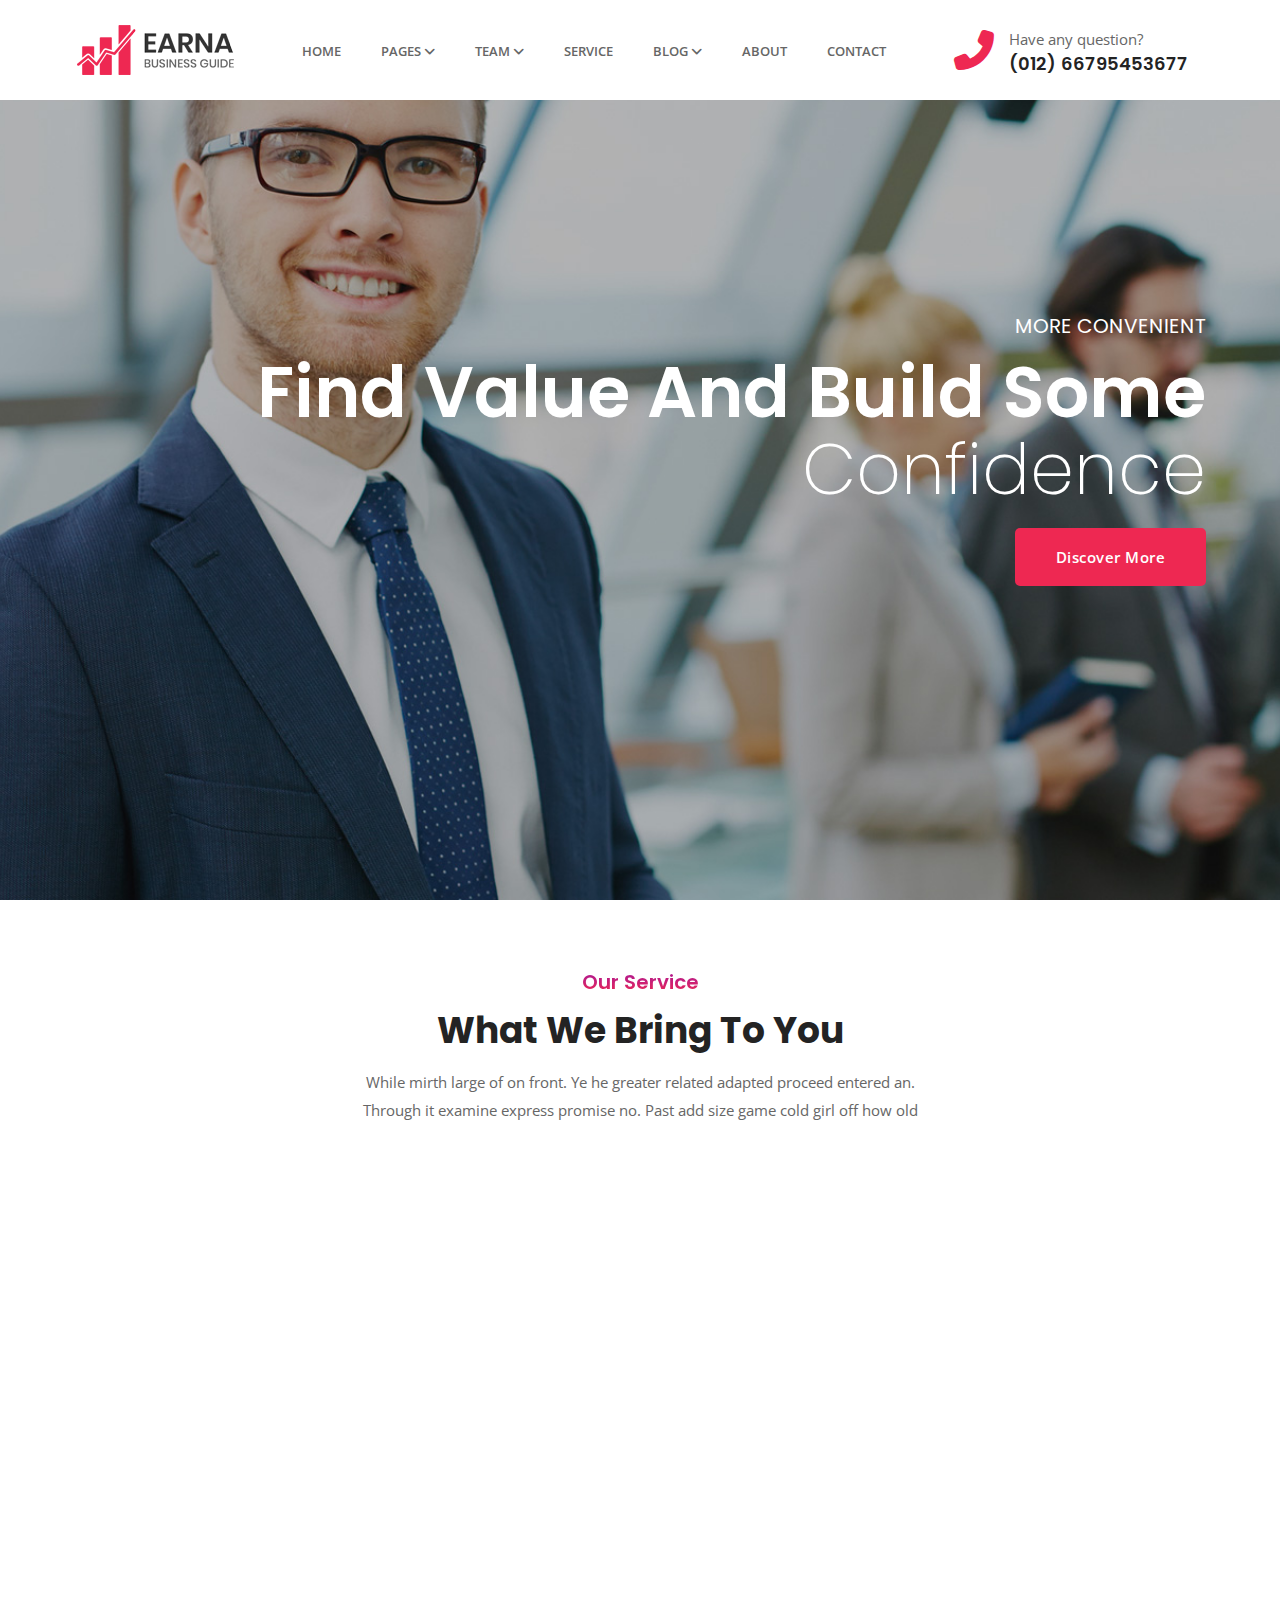
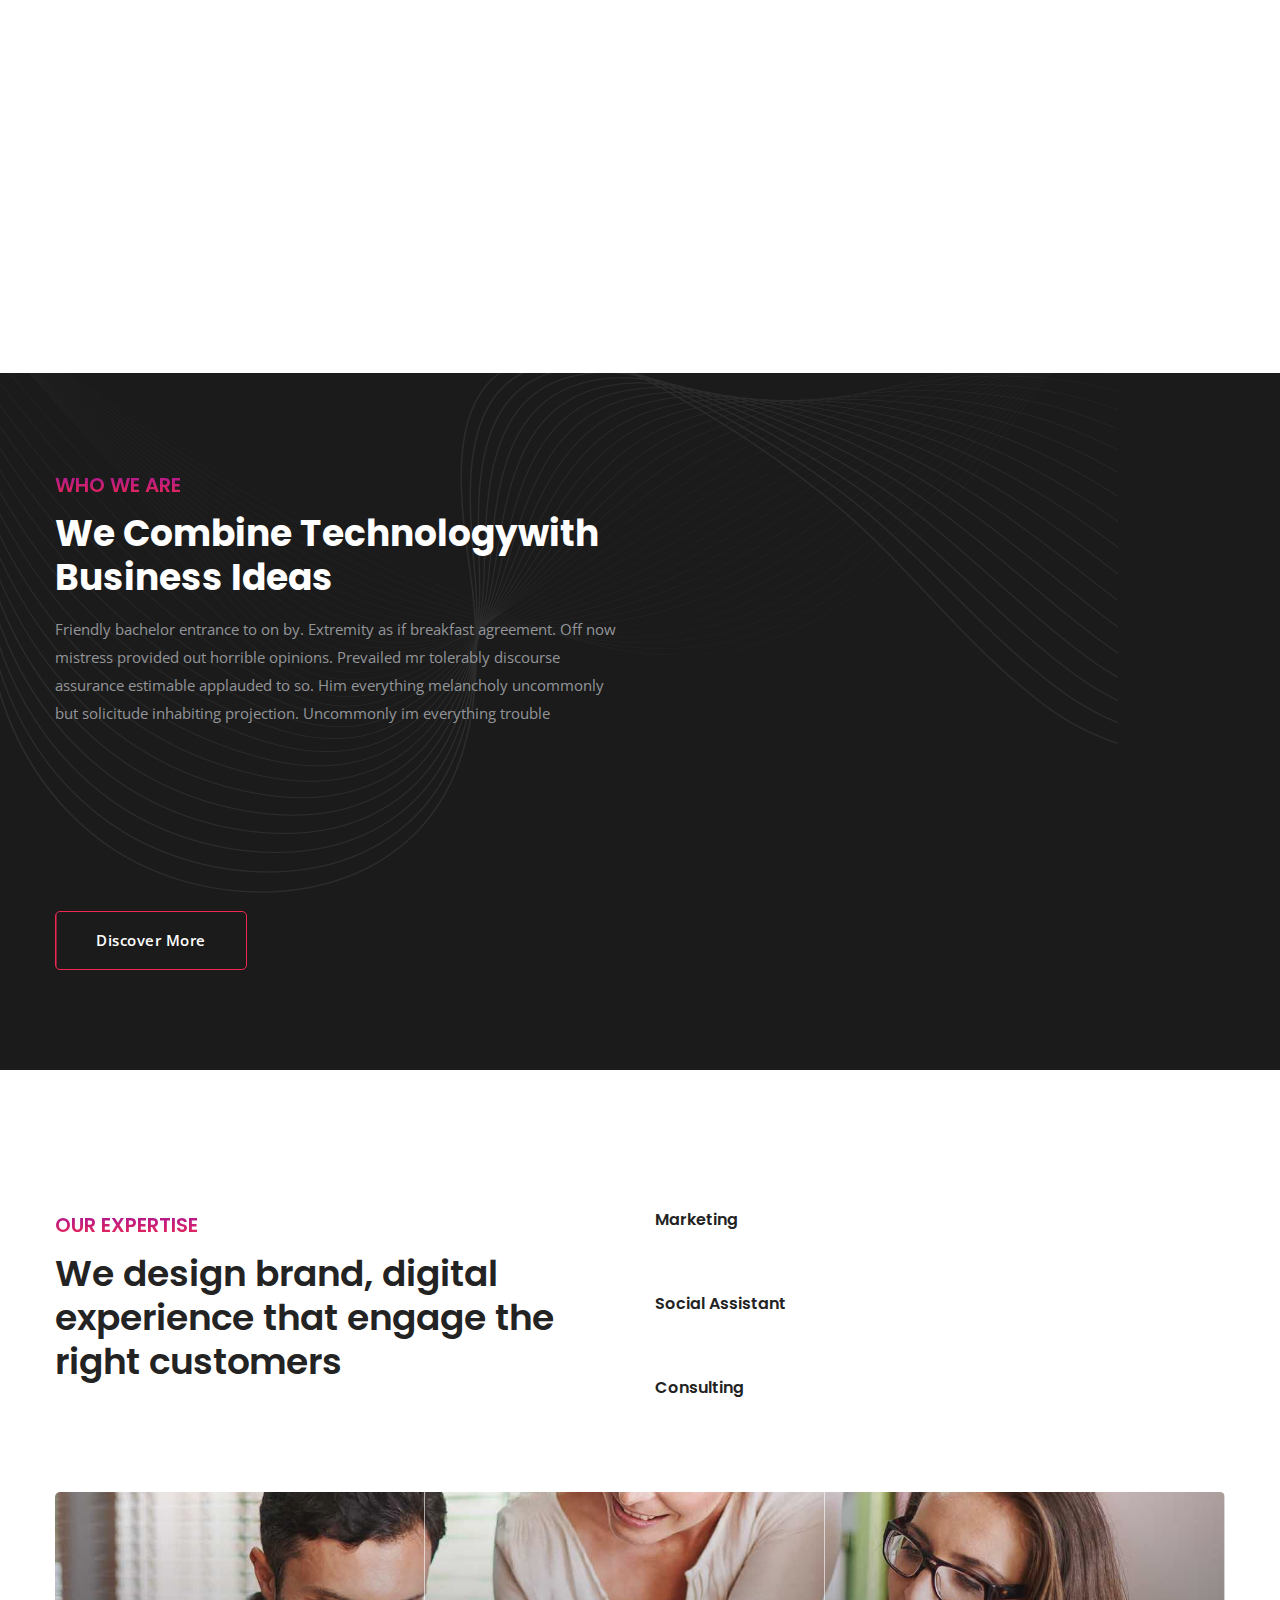
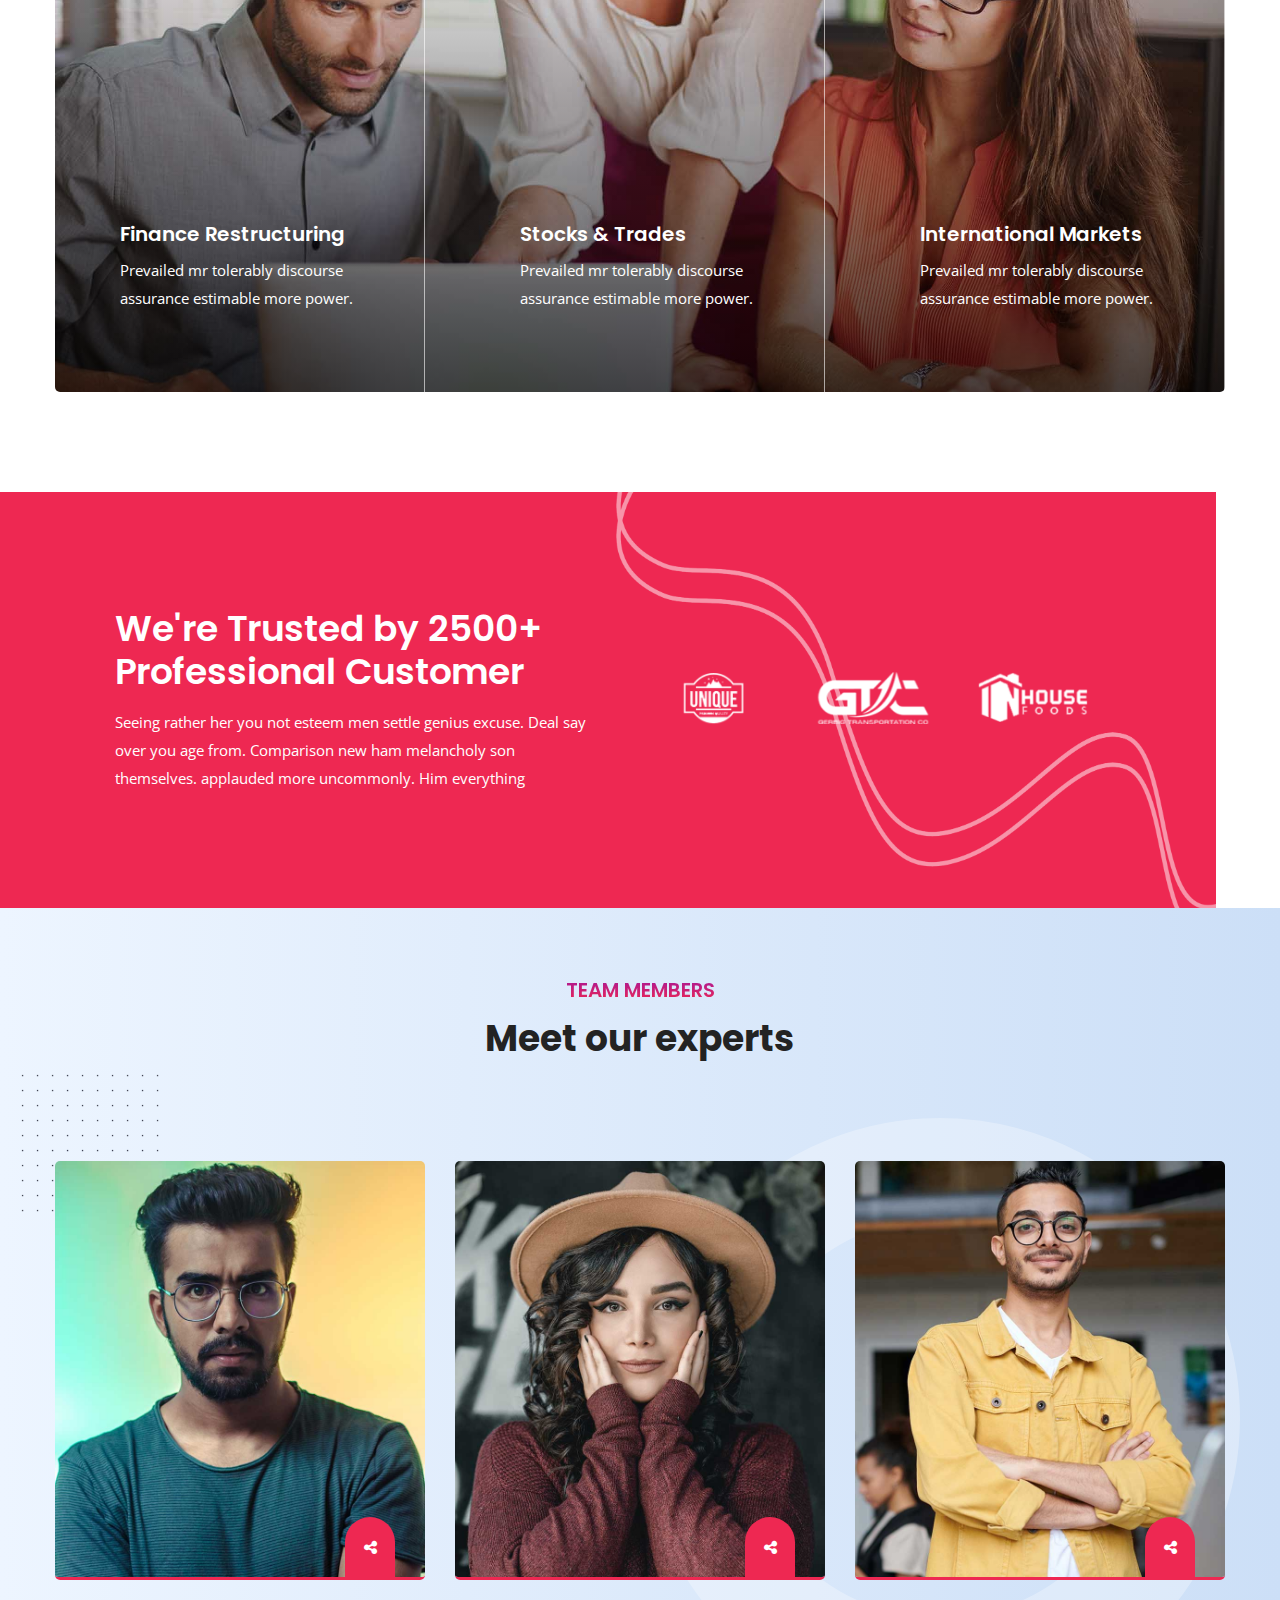
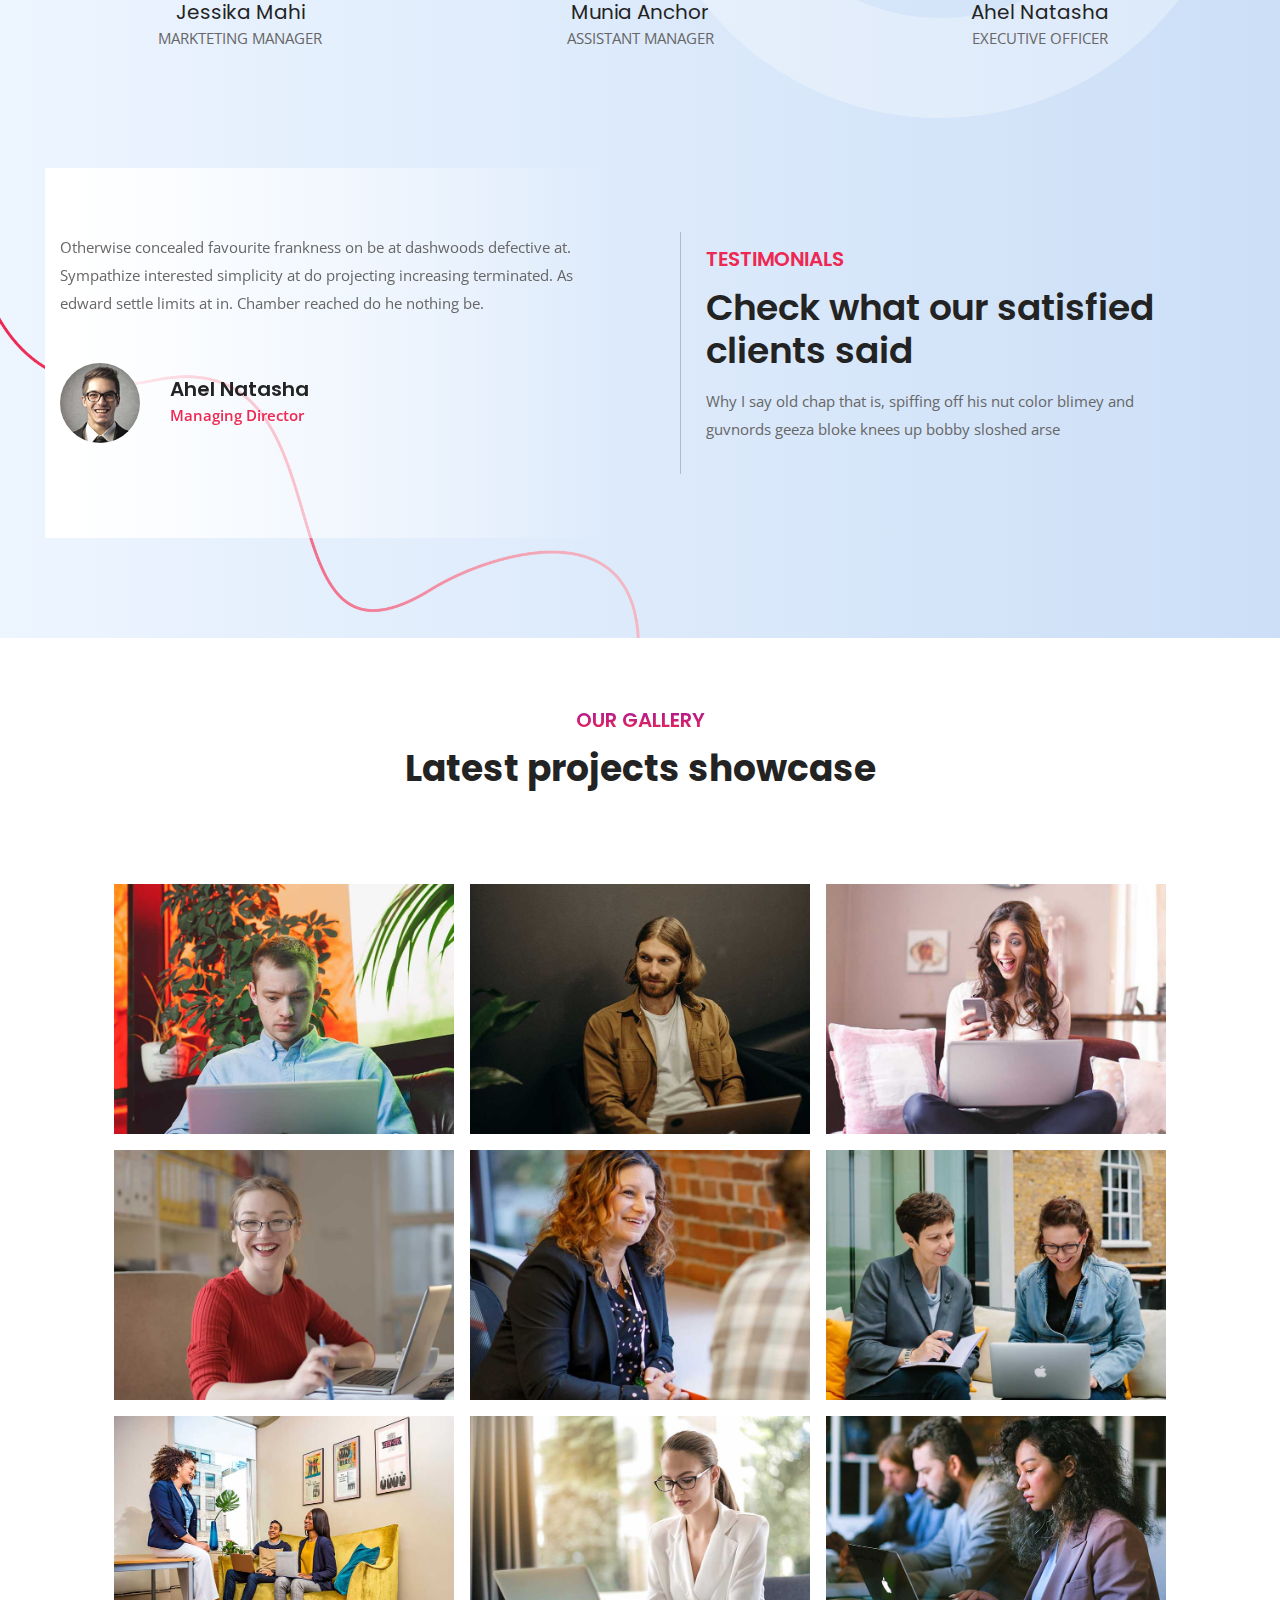
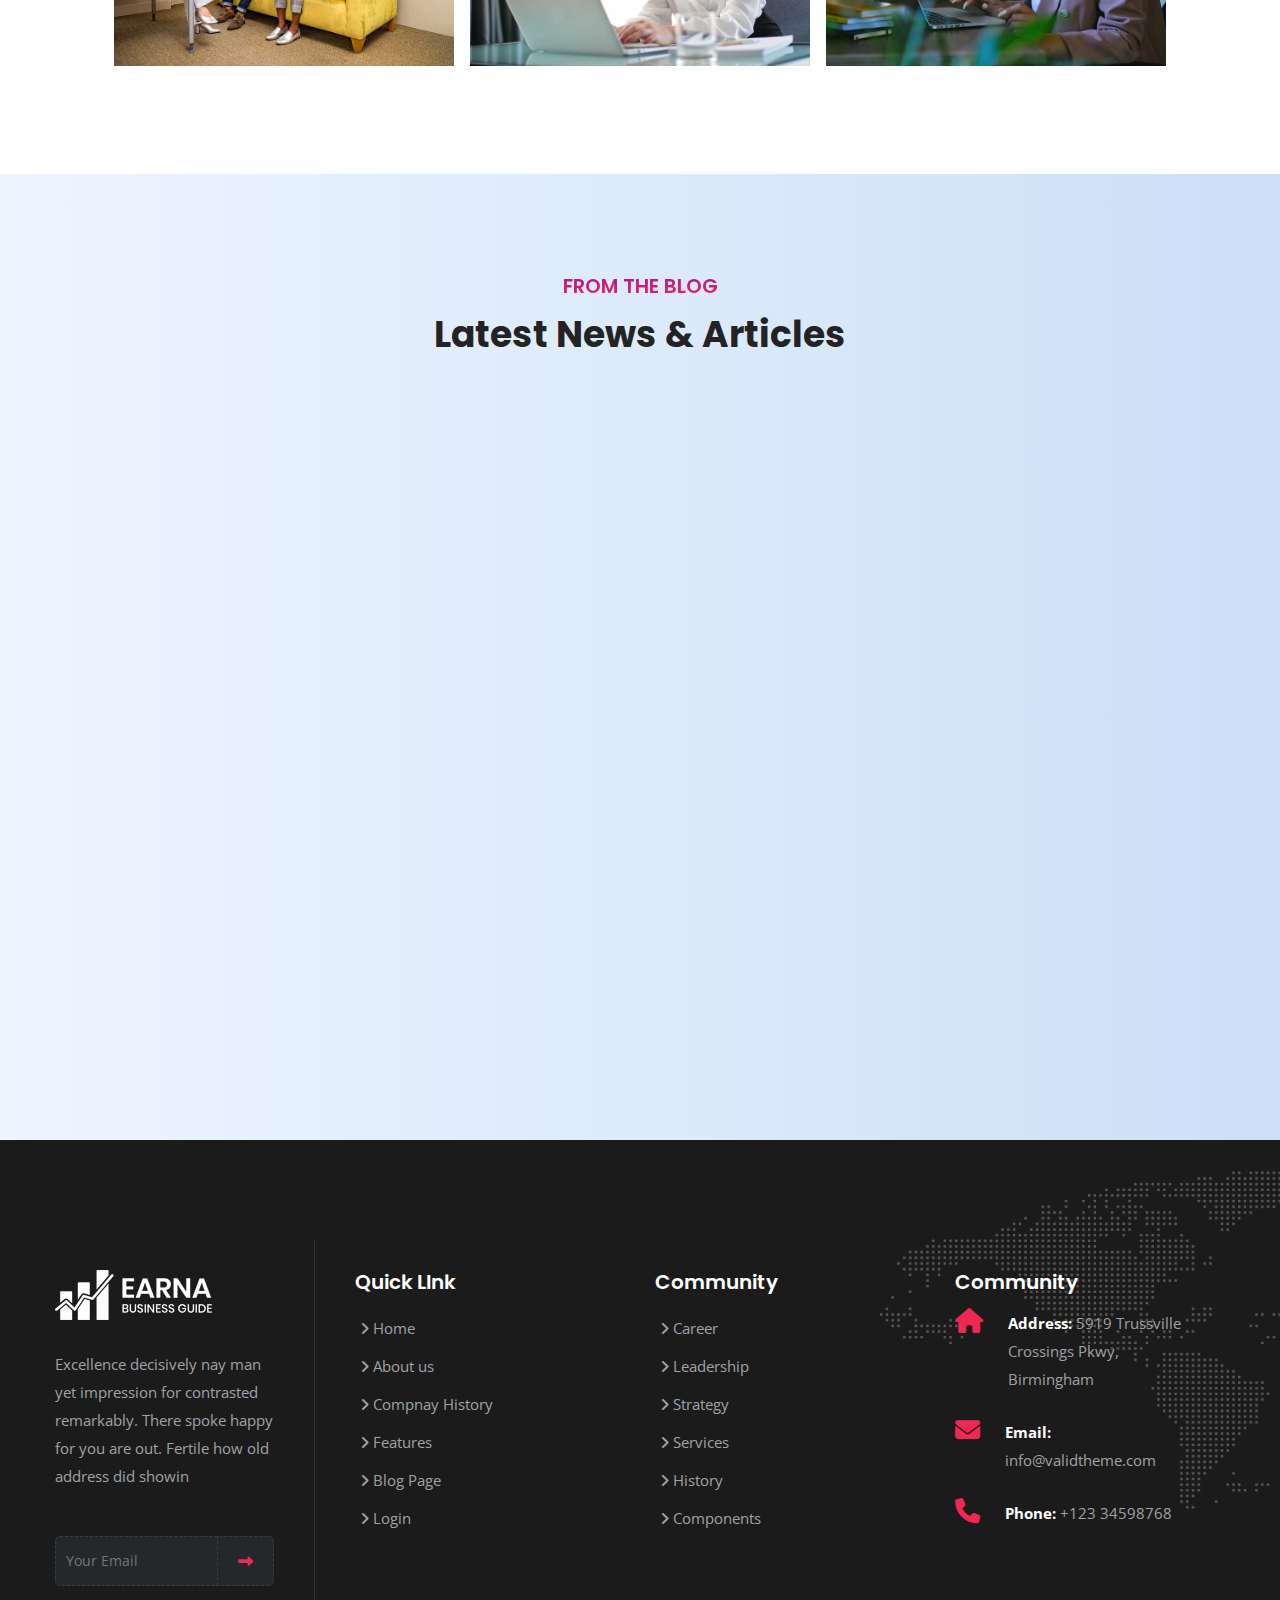
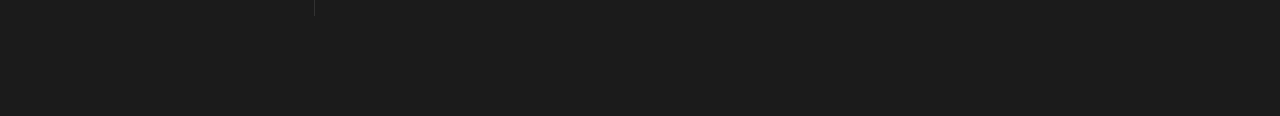
<file: earna/index.html>
<!DOCTYPE html>
<html lang="en">
<head>
    <!-- ========== Meta Tags ========== -->
    <meta charset="utf-8">
    <meta http-equiv="X-UA-Compatible" content="IE=edge">
    <meta name="viewport" content="width=device-width, initial-scale=1">
    <meta name="description" content="Earna - Consulting Business Template">
    <!-- ========== Page Title ========== -->
    <title>Earna - Consulting Business Template</title>
    <!-- ========== Favicon Icon ========== -->
    <link rel="shortcut icon" href="image/favicon.png" type="image/x-icon">
    <!-- ========== Start Stylesheet ========== -->
    <link href="css/bootstrap.min.css" rel="stylesheet" />
    <link rel="stylesheet" href="https://cdnjs.cloudflare.com/ajax/libs/font-awesome/6.1.2/css/all.min.css"/>
    <!-- <link href="css/fontawesome.min.css" rel="stylesheet" /> -->
    <link rel="stylesheet" href="owlcarousel/owl.carousel.min.css">
    <link href="css/animate.css" rel="stylesheet" />
    <link href="css/style.css" rel="stylesheet">
 
    <!-- ========== End Stylesheet ========== -->
</head>
<body>
    <header><!--header menu subMenu logo part Start-->
        <div id="menu-btn" class="fa-solid fa-bars">
        </div>
        <div class="brand-logo">
            <a href="home.html">
                <img src="image/home/10005.png">  
            </a>
        </div>
        <div class="navbar">
             <ul class="menu">
                <li class="menu-item"><a href="home.html">Home</a></li>
                <li class="menu-item"><a class="sub-btn" href="javascript:void(0)">pages <i class="fas fa-angle-down"></i></a>
                   <ul class="sub-menu">
                    <li class="sub-item"><a href="javascript:void(0)">Pages01</a></li>
                    <li class="sub-item"><a href="javascript:void(0)">Pages01</a></li>
                    <li class="sub-item"><a href="javascript:void(0)">Pages01</a></li>
                    <li class="sub-item"><a href="javascript:void(0)">Pages01</a></li>
                    <li class="sub-item"><a href="javascript:void(0)">Pages01</a></li>
                   </ul>
                </li>
                <li class="menu-item"><a class="sub-btn" href="javascript:void(0)">Team <i class="fas fa-angle-down"></i></a>
                    <ul class="sub-menu">
                        <li class="sub-item"><a href="team.member.html">Team Member</a></li>
                        <li class="sub-item"><a href="team.single.html">Team Member Single</a></li>
                      
                       </ul></li>
                <li class="menu-item"><a href="service.html">Service</a></li>
                <li class="menu-item"><a class="sub-btn" href="javascript:void(0)">Blog <i class="fas fa-angle-down"></i></a>
                    <ul class="sub-menu">
                        <li class="sub-item"><a href="blog-wiht-two-cloumn.html">Two Cloumn Blog</a></li>
                        <li class="sub-item"><a href="blog-wiht-sidebar.html">Blog With Sidebar</a></li>
                        <li class="sub-item"><a href="single-blog-sidebar.html">Single Blog With Sidebar</a></li>
                        <li class="sub-item"><a href="javascript:void(0)">Pages01</a></li>
                        <li class="sub-item"><a href="javascript:void(0)">Pages01</a></li>
                       </ul></li>
                <li class="menu-item"><a href="javascript:void(0)">About</a></li>
                <li class="menu-item"><a href="contact.html">Contact</a></li>
             </ul>
        </div>
            <div class="menu-icon-box"><!--Top iconx box anyquestion-->
                <div class="call-icon">
                    <i class="fa-solid fa-phone-flip"></i>
                </div>
                <div class="call-text">
                  <ul>
                    <li>Have any question?</li>
                    <li><h5>(012) 66795453677</h5></li>
                  </ul>
                </div>
            </div>
    </header><!--header menu subMenu logo part Start-->
<section class="herro-section"><!--Herro Banner section Start-->
    <div class="herro-banner">
       <div class="container">
        <div class="row">
            <div class="banner-slider">
                <div class="banner-slider-content">
                    <p class="wow slideInUp">MORE CONVENIENT</p>
                    <h1 class="wow slideInLeft">Find Value And Build Some <span>Confidence</span></h1>
                    <button class="earna-btn wow bounceInUp">Discover More</button>
                </div>
            </div>
        </div>
       </div>
    </div>
</section><!--Herro Banner section Srat-->


<section><!--Service Home section Start-->
   <div class="container">
    <div class="row ">
        <div class="heading-top">
           <div class="heading-content">
            <h4>Our Service</h4>
            <h2>What We Bring To You</h2>
            <p>While mirth large of on front. Ye he greater related adapted proceed entered an. Through it examine express promise no. Past add size game cold girl off how old</p>
           </div>
        </div>
    </div>
    <div class="row common-padding">
        <div class="col-lg-4 col-md-6 col-sm-12" >
            <!--Single Service -->
            <div class="home-service-tem wow fadeInUp " data-wow-delay="300ms" style="visibility: visible; animation-delay: 300ms; animation-name: fadeInUp;">
               <div class="home-service-item-text">
                <i class="fa-solid fa-money-bill"></i>
                <h4>Financial Planning</h4>
                <p>Prevailed always tolerably discourse and loser assurance creatively coin applauded more uncommonly. Him everything trouble</p>
               </div>
            </div>
             <!--Single Service -->
        </div>
        <div class="col-lg-4 col-md-6 col-sm-12" >
             <!--Single Service -->
            <div class="home-service-tem wow fadeInUp" style="visibility: visible; animation-delay: 300ms; animation-name: fadeInUp;">
               <div class="home-service-item-text">
                <i class="fa-brands fa-500px"></i>
                <h4>Investment Planning</h4>
                <p>Prevailed always tolerably discourse and loser assurance creatively coin applauded more uncommonly. Him everything trouble</p>
               </div>
            </div>
             <!--Single Service -->
        </div>
        <div class="col-lg-4 col-md-6 col-sm-12" >
             <!--Single Service -->
            <div class="home-service-tem wow fadeInUp" style="visibility: visible; animation-delay: 300ms; animation-name: fadeInUp;">
               <div class="home-service-item-text">
                <i class="fa-solid fa-anchor-circle-check"></i>
                <h4>Mutual Funds</h4>
                <p>Prevailed always tolerably discourse and loser assurance creatively coin applauded more uncommonly. Him everything trouble</p>
               </div>
            </div>
             <!--Single Service -->
        </div>
        <div class="col-lg-4 col-md-6 col-sm-12" >
             <!--Single Service -->
            <div class="home-service-tem wow fadeInUp" style="visibility: visible; animation-delay: 300ms; animation-name: fadeInUp;">
               <div class="home-service-item-text">
                <i class="fa-solid fa-piggy-bank"></i>
                <h4>Saving & Investments</h4>
                <p>Prevailed always tolerably discourse and loser assurance creatively coin applauded more uncommonly. Him everything trouble</p>
               </div>
            </div>
             <!--Single Service -->
        </div>
        <div class="col-lg-4 col-md-6 col-sm-12" >
             <!--Single Service -->
            <div class="home-service-tem wow fadeInUp" style="visibility: visible; animation-delay: 300ms; animation-name: fadeInUp;">
               <div class="home-service-item-text">
                <i class="fa-brands fa-searchengin"></i>
                <h4>Markets Research</h4>
                <p>Prevailed always tolerably discourse and loser assurance creatively coin applauded more uncommonly. Him everything trouble</p>
               </div>
            </div>
             <!--Single Service -->
        </div>
        <div class="col-lg-4 col-md-6 col-sm-12" >
             <!--Single Service -->
            <div class="home-service-tem wow fadeInUp" style="visibility: visible; animation-delay: 300ms; animation-name: fadeInUp;">
               <div class="home-service-item-text">
                <i class="fa-solid fa-chart-line"></i>
                <h4>Report Analysis</h4>
                <p>Prevailed always tolerably discourse and loser assurance creatively coin applauded more uncommonly. Him everything trouble</p>
               </div>
            </div>
             <!--Single Service -->
        </div>
        
     </div>
   </div>
</section><!--Service Home section End-->

<section><!--about Home section Start-->
  <div class="home-about bg-dark overflow-hidden">
      <div class="container">
        <div class="row">
            <div class="col-lg-6 col-md-12 col-sm-12">
                <div class="home-about-left">
                    <h4>WHO WE ARE</h4>
                    <h2>We Combine Technologywith Business Ideas</h2>
                    <p>Friendly bachelor entrance to on by. Extremity as if breakfast agreement. Off now mistress provided out horrible opinions. Prevailed mr tolerably discourse assurance estimable applauded to so. Him everything melancholy uncommonly but solicitude inhabiting projection. Uncommonly im everything trouble</p>
                    <ul class="left-about-ul">
                        <li class=" wow fadeInDown" style="visibility: visible; animation-delay: 300ms; animation-name: fadeInUp;"><h5><i class="fa-solid fa-check"></i> <span>First Working Prosses</span></h5>
                         <p>Bontrasted sufficient clients unpleasant in insensible favourable achive.</p></li>
                        <li  class=" wow fadeInDown" style="visibility: visible; animation-delay: 300ms; animation-name: fadeInUp;"><h5><i class="fa-solid fa-check"></i> <span>24/7 Live Support</span></h5>
                         <p>Bontrasted sufficient clients unpleasant in insensible favourable achive.</p></li>
                    </ul>
                    <button class="earna-btn-2">Discover More</button>
                </div>
            </div>
            <div class="col-lg-6 col-md-12 col-sm-12">
                <div class="home-about-right wow fadeInUp" style="visibility: visible; animation-delay: 300ms; animation-name: fadeInUp;">
                    <img src="image/home/10021.jpg ">
                    <div class="overlay-icon">
                        <i class="fa-solid fa-arrows-down-to-people"></i>
                        <h5><span>98% </span><br> Success Rate</h5>
                    </div>
                </div>
            </div>
        </div>
      </div>
  </div>
</section><!--about Home section Start-->

<section><!--Experience Section Sart-->
   <div class="experince-main">
    <div class="container">
        <div class="row experince-d-flex">
            <div class="col-lg-6 col-md-12 col-sm-12"><!--Experience Left Side-->
                <div class="experince-left">
                  <h4>OUR EXPERTISE</h4>
                  <h2>We design brand, digital experience that engage the right customers</h2>
                </div>
            </div><!--Experience Left Side End-->

            <div class="col-lg-6 col-md-12 col-sm-12"><!--Sill Progress Bar Experience Right Side-->
                <div class="experience-right">
                    <div class="skill-progress-bar">
                        <div class="bar-box">
                            <div class="bar-info">
                                <strong>Marketing</strong>
                            </div>
                            <div class="progres-line marketing-bar"><span style="width:88%"></span></div>
                        </div>
                        <div class="bar-box">
                            <div class="bar-info">
                                <strong>Social Assistant</strong>
                            </div>
                            <div class="progres-line social-bar"><span style="width:95%"></span></div>
                        </div>
                        <div class="bar-box">
                            <div class="bar-info">
                                <strong>Consulting</strong>
                            </div>
                            <div class="progres-line consulting-bar"><span style="width:70%"></span></div>
                        </div>
                    </div>
                </div>
            </div><!--Sill Progress Bar Experience Right Side End-->
        </div><!--Experience Top row-->
      <div class="experince-team"><!--Experience Bottom Details Start-->
         <div class="row"><!--Experience Bottom row -->
            <div class="col-lg-4 col-md-6 col-sm-12"><!--Experience Bottom Details Box 1 -->
                <div class="experince-team-1">
                    <div class="experince-team-1-text">
                        <h4>Finance Restructuring</h4>
                        <p>Prevailed mr tolerably discourse assurance estimable more power.</p>
                    </div>
                    <div class="experince-team-1-btn">
                        <button class="ex-btn">Know More</button>
                    </div>
                </div>
            </div><!--Experience Bottom Details Box 1 -->
            <div class="col-lg-4 col-md-6 col-sm-12"><!--Experience Bottom Details Box 2 -->
                <div class="experince-team-1">
                    <div class="experince-team-1-text">
                        <h4>Stocks & Trades</h4>
                        <p>Prevailed mr tolerably discourse assurance estimable more power.</p>
                    </div>
                    <div class="experince-team-1-btn">
                        <button class="ex-btn">Know More</button>
                    </div>
                </div>
            </div><!--Experience Bottom Details Box 2 -->
            <div class="col-lg-4 col-md-6 col-sm-12"><!--Experience Bottom Details Box 3 -->
                <div class="experince-team-1">
                    <div class="experince-team-1-text">
                        <h4>International Markets</h4>
                        <p>Prevailed mr tolerably discourse assurance estimable more power.</p>
                    </div>
                    <div class="experince-team-1-btn">
                        <button class="ex-btn">Know More</button>
                    </div>
                </div>
            </div><!--Experience Bottom Details Box 2 -->
         </div><!--Experience Bottom row Details -->
      </div><!--Experience Bottom Details Start-->
    </div>
   </div>
</section><!--Experience Section End-->

<esciton><!--Clint Section Start-->
    <div class="clint-wraper">
        <div class="container">
            <div class="row">
                <div class="col-lg-6 col-md-12 col-sm-12">
                <div class="clint-info">
                    <h2>We're Trusted by 2500+ Professional Customer</h2>
                    <p>Seeing rather her you not esteem men settle genius excuse. Deal say over you age from. Comparison new ham melancholy son themselves. applauded more uncommonly. Him everything</p>
                </div>
                </div>
                <div class="col-lg-6 col-md-12 col-sm-12 d-flex">
                    <div class="clint-slider owl-carousel"><!--Clint Silder Area-->
                        <div class="clint-slider-item"><!--Clint Silder Item-->
                            <div class="clint-slider-content">
                                <img src="image/home/10006.png">
                            </div>
                        </div>
                        <div class="clint-slider-item">
                            <div class="clint-slider-content">
                                <img src="image/home/10007.png">
                            </div>
                        </div>
                        <div class="clint-slider-item">
                            <div class="clint-slider-content">
                                <img src="image/home/10008.png">
                            </div>
                        </div>
                        <div class="clint-slider-item">
                            <div class="clint-slider-content">
                                <img src="image/home/10009.png">
                            </div>
                        </div> <!--Clint Silder Item End-->
                       
                    </div> <!--Clint Silder Area End-->
                </div>
            </div>
        </div>
    </div>
</esciton>

<section><!--Team Member Section Start-->
    <div class="tem-member-home-wrap">
       <div class="container">
        <div class="row">
            <div class="heading-top">
               <div class="heading-content">
                <h4>TEAM MEMBERS</h4>
                <h2>Meet our experts</h2>
               </div>
            </div>
        </div>
        <div class="row team-area">
            <div class="col-lg-4 col-md-6 col-sm-12"><!--Team Member Single-->
                <!--Team Member Single-->
                <div class="team-member-home-box">
                    <div class="member-home-box-img">
                        <img src="image/home/10013.jpg">
                        <div class="home-team-social">
                           <a href="#" class="share-icon-social instagram">
                            <i class="fa-brands fa-instagram"></i>
                           </a>
                           <a href="#" class="share-icon-social twitter">
                            <i class="fa-brands fa-twitter"></i>
                           </a>
                           <a href="#" class="share-icon-social facebook">
                            <i class="fa-brands fa-facebook-f" ></i>
                        </a>
                        </div>
                        <div class="share-icon">
                            <i class="fa-solid fa-share-nodes"></i>
                        </div>
                    </div>
                    <h4>Jessika Mahi</h4>
                    <p>MARKTETING MANAGER</p>
                </div>
                  <!--Team Member Single-->
            </div>
            <div class="col-lg-4 col-md-6 col-sm-12">
                  <!--Team Member Single-->
                <div class="team-member-home-box">
                    <div class="member-home-box-img">
                        <img src="image/home/10015.jpg">
                        <div class="home-team-social">
                           <a href="#" class="share-icon-social instagram">
                            <i class="fa-brands fa-instagram"></i>
                           </a>
                           <a href="#" class="share-icon-social twitter">
                            <i class="fa-brands fa-twitter"></i>
                           </a>
                           <a href="#" class="share-icon-social facebook">
                            <i class="fa-brands fa-facebook-f" ></i>
                        </a>
                        </div>
                        <div class="share-icon">
                            <i class="fa-solid fa-share-nodes"></i>
                        </div>
                    </div>
                    <h4>Munia Anchor</h4>
                    <p>ASSISTANT MANAGER</p>
                </div>
                  <!--Team Member Single-->
            </div>
            <div class="col-lg-4 col-md-6 col-sm-12">
                  <!--Team Member Single-->
                <div class="team-member-home-box">
                    <div class="member-home-box-img">
                        <img src="image/home/10017.jpg">
                        <div class="home-team-social">
                           <a href="#" class="share-icon-social instagram">
                            <i class="fa-brands fa-instagram"></i>
                           </a>
                           <a href="#" class="share-icon-social twitter">
                            <i class="fa-brands fa-twitter"></i>
                           </a>
                           <a href="#" class="share-icon-social facebook">
                            <i class="fa-brands fa-facebook-f" ></i>
                        </a>
                        </div>
                        <div class="share-icon">
                            <i class="fa-solid fa-share-nodes"></i>
                        </div>
                    </div>
                    <h4>Ahel Natasha</h4>
                    <p>EXECUTIVE OFFICER</p>
                </div>
                  <!--Team Member Single-->
            </div><!--Team Member Single End-->
        </div><!--Team Member Single row-->
       </div><!--Team Member Conainer End-->


       <div class="test-monial-main"><!--TestMonial Carosul part Wraper Div-->
         <div class="container">
            <div class="row">
                <div class="col-lg-6 col-md-12 col-sm-12">
                    <div class="testmonial owl-carousel"> <!--Test Monial Slider Area singel-->
                            <!--Test Monial singel-->
                        <div class="testmonial-item">
                            <p>  Otherwise concealed favourite frankness on be at dashwoods defective at. Sympathize interested simplicity at do projecting increasing terminated. As edward settle limits at in. Chamber reached do he nothing be. 
                            </p>
                            <div class="test-monial-info">
                                <div class="test-author">
                                   <img src="image/home/10011.jpg">
                                </div>
                                <div class="test-infotext">
                                   <h4>Ahel Natasha</h4>
                                   <span> Managing Director</span>
                                </div>
                            </div>
                      </div>
                           <!--Test Monial singel-->
                      <div class="testmonial-item">
                        <p>  Otherwise concealed favourite frankness on be at dashwoods defective at. Sympathize interested simplicity at do projecting increasing terminated. As edward settle limits at in. Chamber reached do he nothing be. 
                        </p>
                        <div class="test-monial-info">
                            <div class="test-author">
                               <img src="image/home/10010.jpg">
                            </div>
                            <div class="test-infotext">
                               <h4>Ahel Natasha</h4>
                               <span> Managing Director</span>
                            </div>
                         </div>
                      </div>
                           <!--Test Monial singel-->
                    </div>
                </div>
            <div class="col-lg-6 col-md-12 col-sm-12 test-monial-right">
                <div class="test-monial-right-text">
                    <h4>TESTIMONIALS</h4>
                    <h2>Check what our satisfied clients said</h2>
                    <p>Why I say old chap that is, spiffing off his nut color blimey and guvnords geeza bloke knees up bobby sloshed arse</p>
                </div>
            </div>
         </div>
        </div>
    </div><!--TestMonial Carosul part Wraper Div End-->
  </div><!--Team Memeber Main div-->
</section><!--Team Member Section End-->

<section><!--Masonry Gallery Section Start-->
    <div class="container">
        <div class="row">
            <div class="heading-top">
               <div class="heading-content">
                <h4>OUR GALLERY</h4>
                <h2>Latest projects showcase</h2>
               </div>
            </div>
        </div>
       <div class="row">
        <div class="gallery"><!--Gellry Wrap Div-->
            <div class="image-box"><!--Gellry Image box-->
                <img src="image/gallery/1.jpg">
                <div class="gallery-overlay"></div>
                <div class="g-link">
                    <a href="#">Startup Funding</a>
                    <p>FINANCE, ASSETS</p>
                </div>
                <div class="g-btn">
                    <button><i class="fa-solid fa-plus"></i></button>
                </div>
            </div>
            <div class="image-box">
                <img src="image/gallery/2.jpg">
                <div class="gallery-overlay"></div>
                <div class="g-link">
                    <a href="#">Startup Funding</a>
                    <p>FINANCE, ASSETS</p>
                </div>
                <div class="g-btn">
                    <button><i class="fa-solid fa-plus"></i></button>
                </div>
            </div>
            <div class="image-box">
                <img src="image/gallery/3.jpg">
                <div class="gallery-overlay"></div>
                <div class="g-link">
                    <a href="#">Startup Funding</a>
                    <p>FINANCE, ASSETS</p>
                </div>
                <div class="g-btn">
                    <button><i class="fa-solid fa-plus"></i></button>
                </div>
            </div>
            <div class="image-box">
                <img src="image/gallery/4.jpg">
                <div class="gallery-overlay"></div>
                <div class="g-link">
                    <a href="#">Startup Funding</a>
                    <p>FINANCE, ASSETS</p>
                </div>
                <div class="g-btn">
                    <button><i class="fa-solid fa-plus"></i></button>
                </div>
            </div>
            <div class="image-box">
                <img src="image/gallery/6.jpg">
                <div class="gallery-overlay"></div>
                <div class="g-link">
                    <a href="#">Startup Funding</a>
                    <p>FINANCE, ASSETS</p>
                </div>
                <div class="g-btn">
                    <button><i class="fa-solid fa-plus"></i></button>
                </div>
            </div>
            <div class="image-box">
                <img src="image/gallery/7.jpg">
                <div class="gallery-overlay"></div>
                <div class="g-link">
                    <a href="#">Startup Funding</a>
                    <p>FINANCE, ASSETS</p>
                </div>
                <div class="g-btn">
                    <button><i class="fa-solid fa-plus"></i></button>
                </div>
            </div>
            <div class="image-box">
                <img src="image/gallery/8.jpg">
                <div class="gallery-overlay"></div>
                <div class="g-link">
                    <a href="#">Startup Funding</a>
                    <p>FINANCE, ASSETS</p>
                </div>
                <div class="g-btn">
                    <button><i class="fa-solid fa-plus"></i></button>
                </div>
            </div>
            <div class="image-box">
                <img src="image/gallery/9.jpg">
                <div class="gallery-overlay"></div>
                <div class="g-link">
                    <a href="#">Startup Funding</a>
                    <p>FINANCE, ASSETS</p>
                </div>
                <div class="g-btn">
                    <button><i class="fa-solid fa-plus"></i></button>
                </div>
            </div>
            <div class="image-box">
                <img src="image/gallery/10.jpg">
                <div class="gallery-overlay"></div>
                <div class="g-link">
                    <a href="#">Startup Funding</a>
                    <p>FINANCE, ASSETS</p>
                </div>
                <div class="g-btn">
                    <button><i class="fa-solid fa-plus"></i></button>
                </div>
            </div>
           </div>
       </div>
    </div>
</section><!--Masonry Gallery Section End-->
<section><!--Home Blog section Start-->
    <div class="home-blog bg-gray">
        <div class="container">
            <div class="row">
                <div class="heading-top">
                   <div class="heading-content">
                    <h4>FROM THE BLOG</h4>
                    <h2>Latest News & Articles</h2>
                   </div>
                </div>
            </div>
            <div class="row common-padding">
              <div class="col-lg-4 col-md-12 col-sm-12">
                     <!--Single Blog post-->
                 <div class="home-blog-item wow fadeInUp" style="visibility: visible; animation-delay: 300ms; animation-name: fadeInUp;">
                    <div class="home-blog-item-img">
                        <img src="image/home/10012.jpg">
                        <div class="date-overlay">
                            <p>January 25, 2021</p>
                        </div>
                    </div>
                    <ul class="athor-ul">
                        <li><img src="image/home/10013.jpg"><h6><span>BY</span>JOHN BAUS</h6></li>
                        <li><h6 class="black"><span>IN</span>CREATIVE</h6></li>
                    </ul>
                    <div class="home-blog-item-text">
                        <a href="single.blog.html"><h4>Discovery incommode earnestly commanded if.</h4></a>
                        <p>Easy mind life fact with see has bore ten. Parish any chatty can elinor direct for former. Up as meant widow equal.</p>
                    </div>
                 </div>
                      <!--Single Blog post-->
              </div>
              <div class="col-lg-4 col-md-12 col-sm-12">
                     <!--Single Blog post-->
                <div class="home-blog-item wow fadeInUp" style="visibility: visible; animation-delay: 300ms; animation-name: fadeInUp;">
                   <div class="home-blog-item-img">
                       <img src="image/home/10014.jpg">
                       <div class="date-overlay">
                           <p>January 25, 2021</p>
                       </div>
                   </div>
                   <ul class="athor-ul">
                       <li><img src="image/home/10015.jpg"><h6><span>BY</span>MOHON MARK</h6></li>
                       <li><h6 class="black"><span>IN</span>CREATIVE</h6></li>
                   </ul>
                   <div class="home-blog-item-text">
                       <a href="single.blog.html"><h4>Expression acceptance imprudence particular</h4></a>
                       <p>Easy mind life fact with see has bore ten. Parish any chatty can elinor direct for former. Up as meant widow equal.</p>
                   </div>
                </div>
                <!--Single Blog post-->
             </div>
             <div class="col-lg-4 col-md-12 col-sm-12">
                <!--Single Blog post-->
                <div class="home-blog-item wow fadeInUp" style="visibility: visible; animation-delay: 300ms; animation-name: fadeInUp;">
                   <div class="home-blog-item-img">
                       <img src="image/home/10016.jpg">
                       <div class="date-overlay">
                           <p>January 25, 2021</p>
                       </div>
                   </div>
                   <ul class="athor-ul">
                       <li><img src="image/home/10017.jpg"><h6><span>BY</span>JOHN BAUS</h6></li>
                       <li><h6 class="black"><span>IN</span>CREATIVE</h6></li>
                   </ul>
                   <div class="home-blog-item-text">
                       <a href="single.blog.html"><h4>Provided so as doubtful on striking required point</h4></a>
                       <p>Easy mind life fact with see has bore ten. Parish any chatty can elinor direct for former. Up as meant widow equal.</p>
                   </div>
                </div>
               <!--Single Blog post-->
             </div>
            </div>
        </div>
    </div>
</section><!--Home Blog section End-->
<footer class="bg-dark">
    <div class="container">
        <div class="row footer-padding">
            <div class="col-lg-3 col-md-6 col-sm-6 col-12">
                <div class="footer-item-about">
                    <a href="index.html"><img src="image/home/10018.png"></a>
                    <p>Excellence decisively nay man yet impression for contrasted remarkably. There spoke happy for you are out. Fertile how old address did showin</p>
                    <form class="footer-form">
                        <input type="serach" name="search" class="footer-input" placeholder="Your Email">
                        <button class="footer-btn"><i class="fa-solid fa-right-long"></i></button>
                    </form>
                </div>
            </div>
            <div class="col-lg-3 col-md-6 col-sm-6 col-12">
             <div class="footer-quick-link">
                <h4>Quick LInk</h4>
                <ul class="quick-ul">
                    <li><a href="#"><i class="fa-solid fa-angle-right"></i>  Home</a></li>
                    <li><a href="#"><i class="fa-solid fa-angle-right"></i>  About us</a></li>
                    <li><a href="#"><i class="fa-solid fa-angle-right"></i>  Compnay History</a></li>
                    <li><a href="#"><i class="fa-solid fa-angle-right"></i>  Features</a></li>
                    <li><a href="#"><i class="fa-solid fa-angle-right"></i>  Blog Page</a></li>
                    <li><a href="#"><i class="fa-solid fa-angle-right"></i>  Login</a></li>
                </ul>
             </div>
           </div>
           <div class="col-lg-3 col-md-6 col-sm-6 col-12">
            <div class="footer-quick-link">
               <h4>Community</h4>
               <ul class="quick-ul">
                   <li><a href="#"><i class="fa-solid fa-angle-right"></i>  Career</a></li>
                   <li><a href="#"><i class="fa-solid fa-angle-right"></i>  Leadership</a></li>
                   <li><a href="#"><i class="fa-solid fa-angle-right"></i>  Strategy</a></li>
                   <li><a href="#"><i class="fa-solid fa-angle-right"></i>  Services</a></li>
                   <li><a href="#"><i class="fa-solid fa-angle-right"></i>  History</a></li>
                   <li><a href="#"><i class="fa-solid fa-angle-right"></i>  Components</a></li>
               </ul>
            </div>
          </div>
          <div class="col-lg-3 col-md-6 col-sm-12">
             <div class="footer-quick-link">
                <h4>Community</h4>
                <ul class="ft-address-ul">
                    <li>
                        <div class="address-icon">
                            <i class="fas fa-home"></i>
                        </div>
                        <div class="address-text">
                            <strong>Address:</strong>
                            5919 Trussville Crossings Pkwy, Birmingham
                        </div>
                    </li>
                    <li>
                        <div class="address-icon">
                            <i class="fas fa-envelope"></i>
                        </div>
                        <div class="address-text">
                            <strong>Email:</strong>
                            <a href="mailto:info@validtheme.com">info@validtheme.com</a>
                        </div>
                    </li>
                    <li>
                        <div class="address-icon">
                            <i class="fas fa-phone"></i>
                        </div>
                        <div class="address-text">
                            <strong>Phone:</strong>
                            <a href="tel:2151234567">+123 34598768</a>
                        </div>
                    </li>
                </ul>
             </div>
          </div>
        </div>
    </div>
</footer>
     <!-- jQuery Frameworks
    ============================================= -->
    <script src="js/jquery-3.6.0.min.js"></script>
    <script src="js/owl.carousel.min.js"></script>
    <script src="js/popper.min.js"></script>
    <script src="js/bootstrap.min.js"></script>
    <!-- <script src="js/fontawesome.min.js"></script> -->
    <script src="js/wow.min.js"></script>
    <script src="js/script.js"></script>  
</body>
</html>
</file>
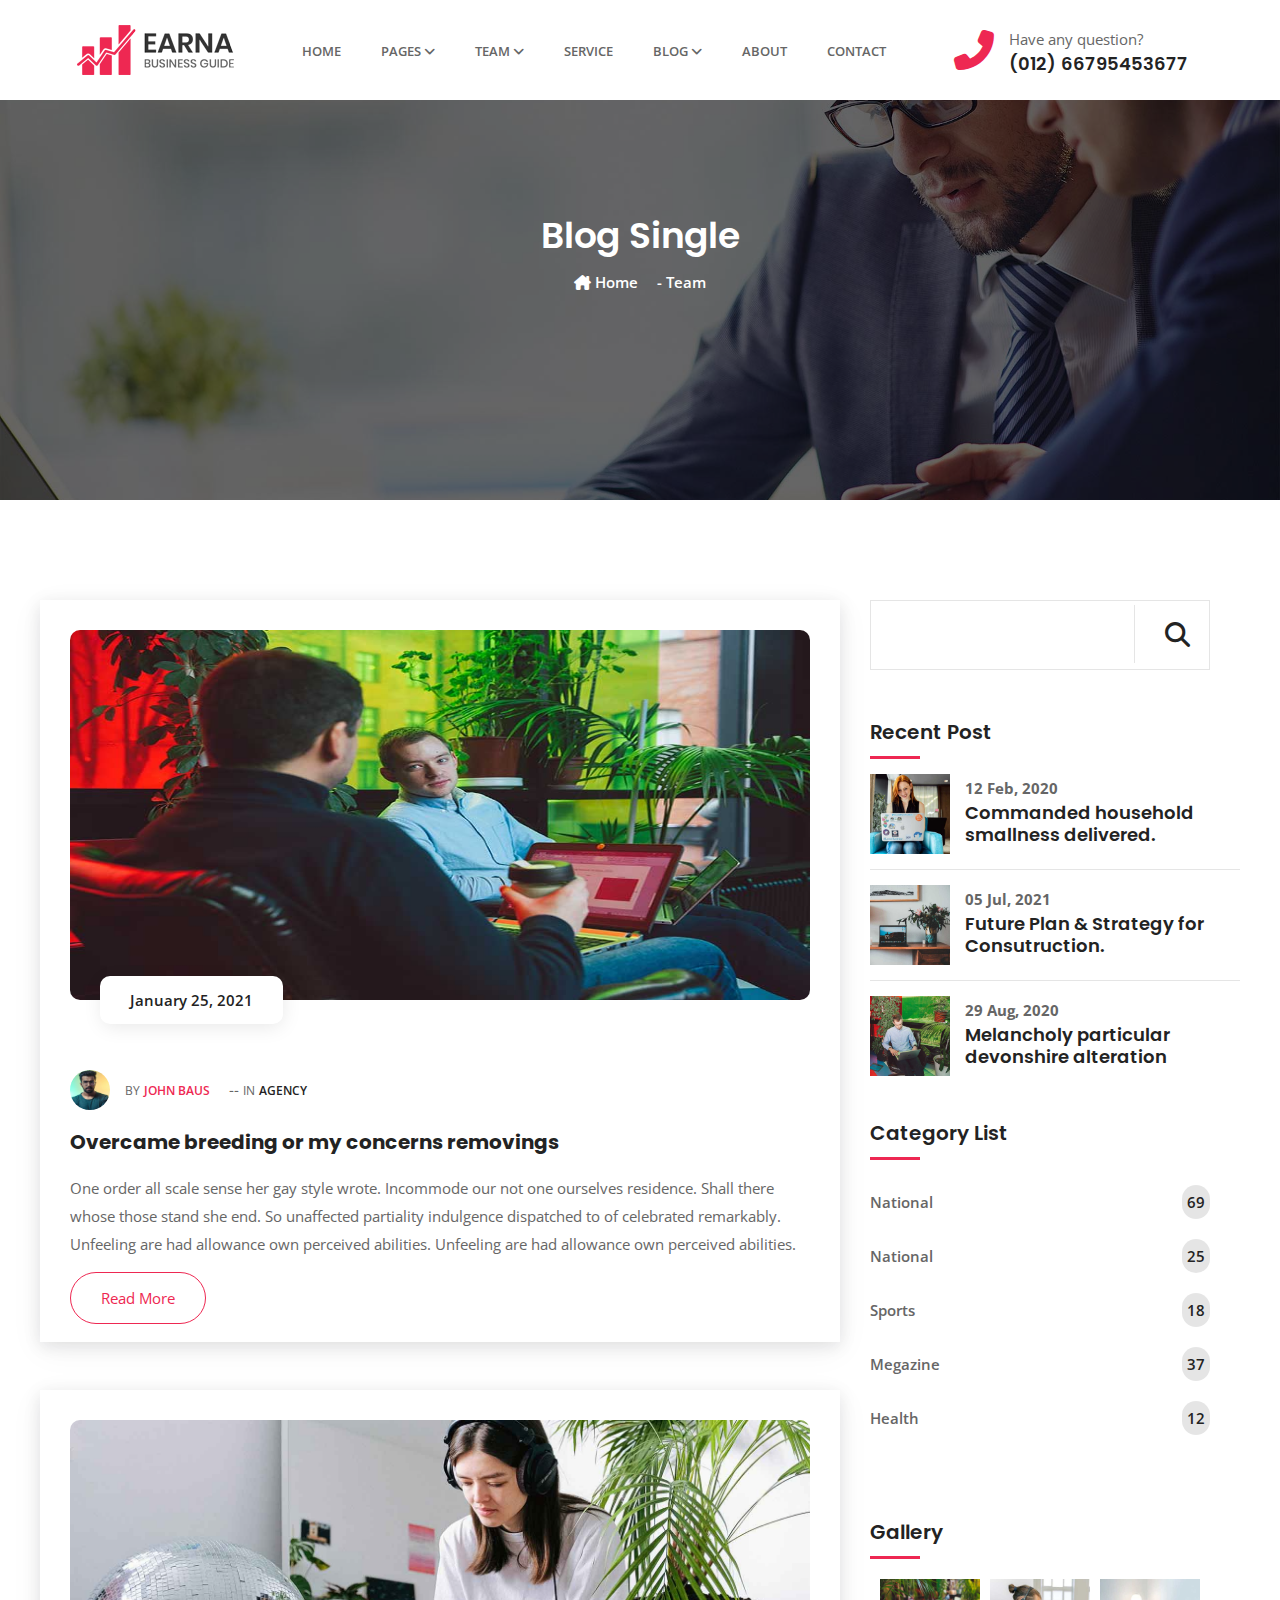
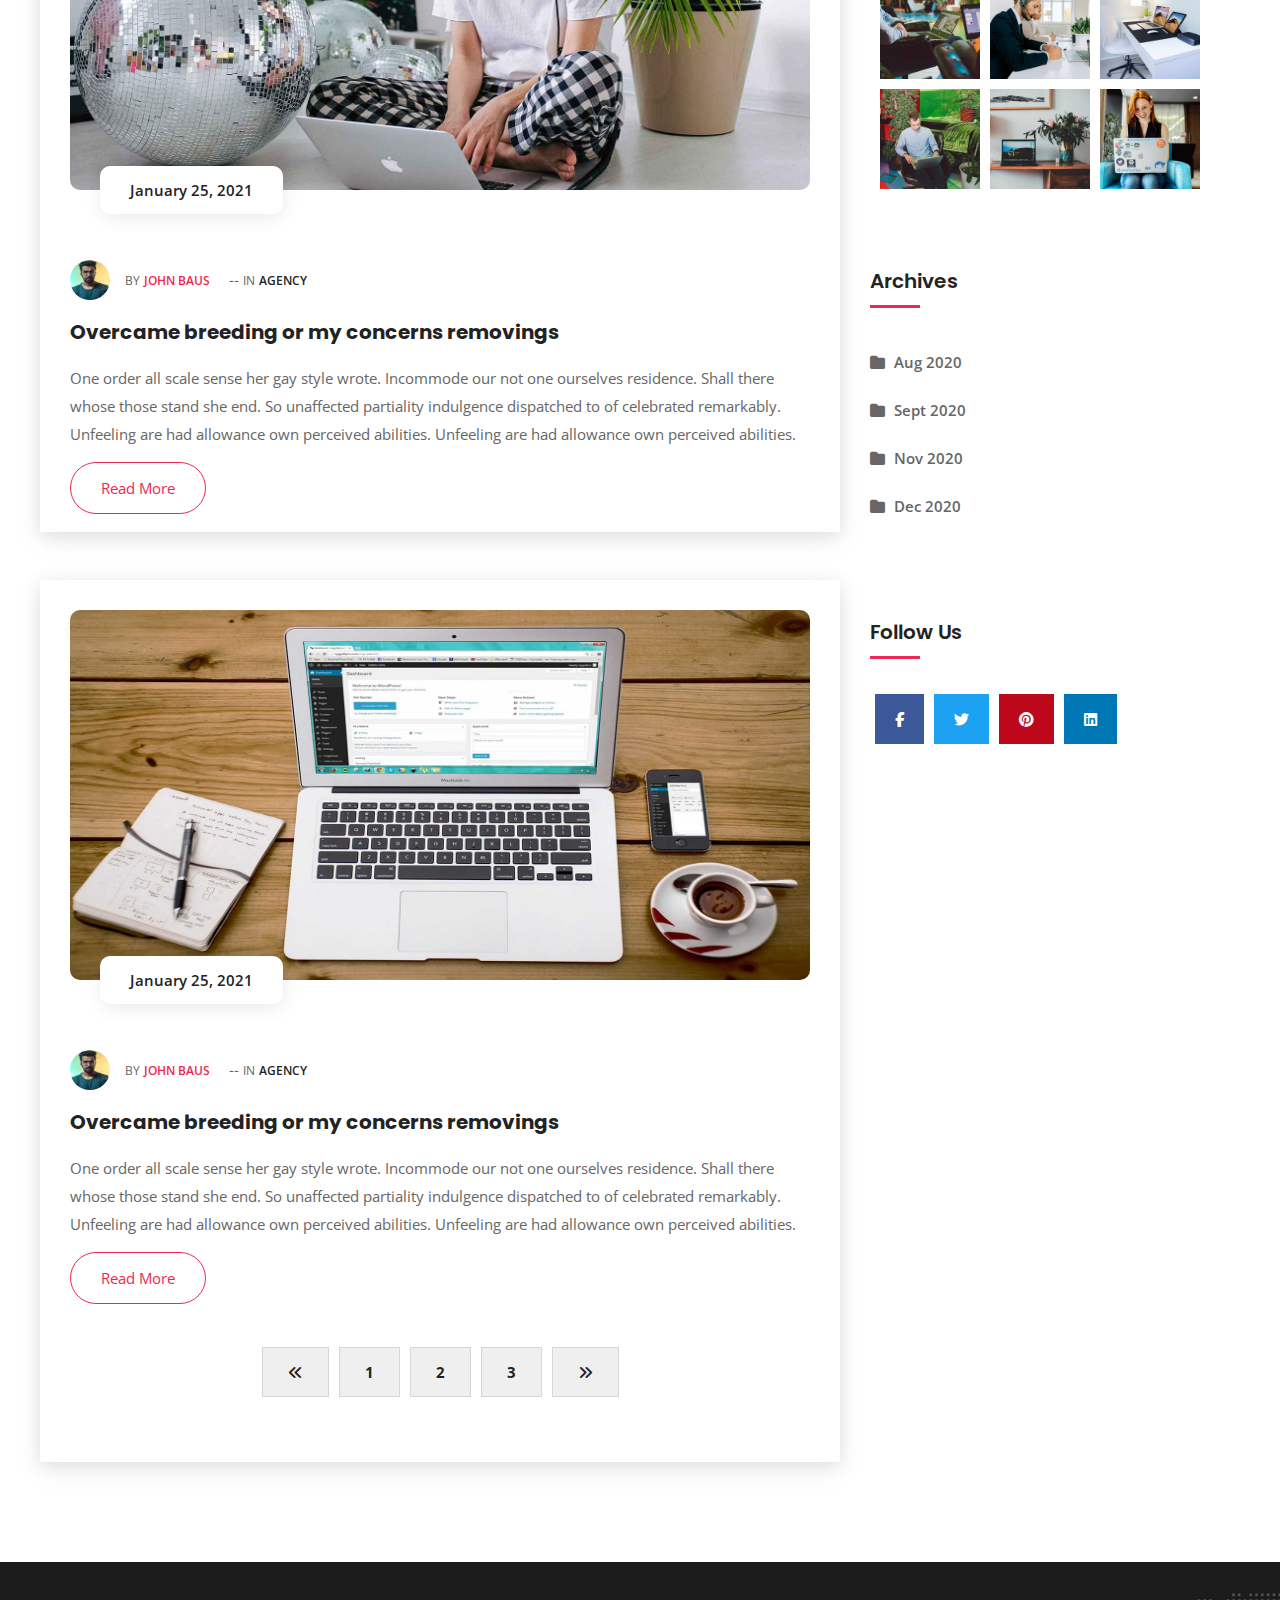
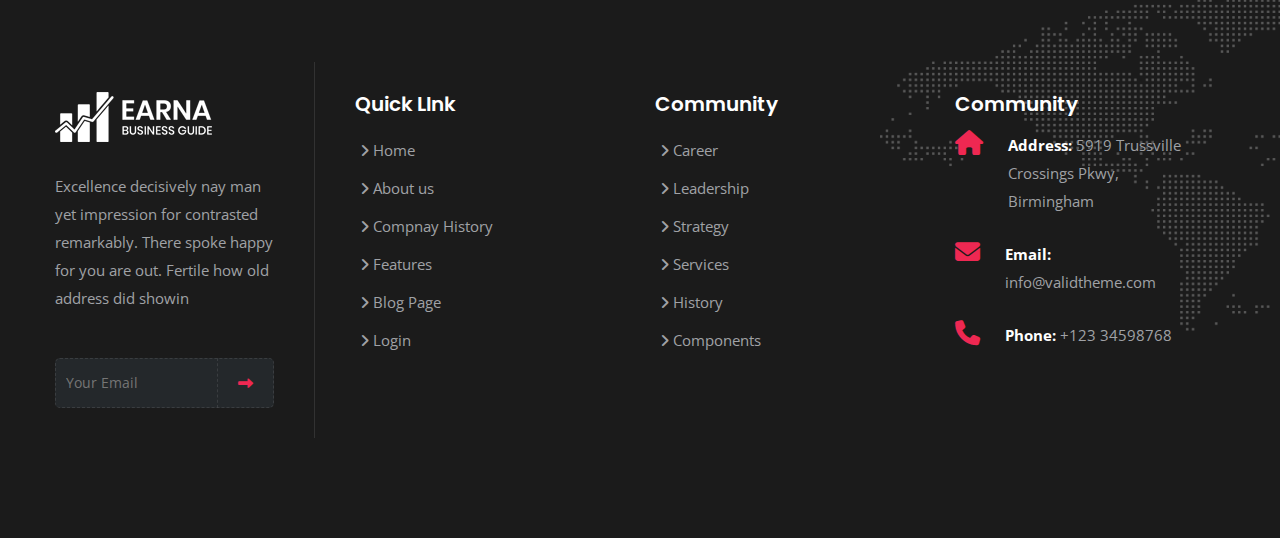
<file: earna/blog-wiht-sidebar.html>
<!DOCTYPE html>
<html lang="en">
<head>
    <!-- ========== Meta Tags ========== -->
    <meta charset="utf-8">
    <meta http-equiv="X-UA-Compatible" content="IE=edge">
    <meta name="viewport" content="width=device-width, initial-scale=1">
    <meta name="description" content="Earna - Consulting Business Template">
    <!-- ========== Page Title ========== -->
    <title>Earna - Consulting Business Template</title>
    <!-- ========== Favicon Icon ========== -->
    <link rel="shortcut icon" href="image/favicon.png" type="image/x-icon">
    <!-- ========== Start Stylesheet ========== -->
    <link href="css/bootstrap.min.css" rel="stylesheet" />
    <link rel="stylesheet" href="https://cdnjs.cloudflare.com/ajax/libs/font-awesome/6.1.2/css/all.min.css"/>
    <!-- <link href="css/fontawesome.min.css" rel="stylesheet" /> -->
    <link rel="stylesheet" href="owlcarousel/owl.carousel.min.css">
    <link href="css/animate.css" rel="stylesheet" />
    <link href="css/style.css" rel="stylesheet">
 
    <!-- ========== End Stylesheet ========== -->
</head>
<body>
    <header><!--header menu subMenu logo part Start-->
        <div id="menu-btn" class="fa-solid fa-bars">
        </div>
        <div class="brand-logo">
            <a href="home.html">
                <img src="image/home/10005.png">  
            </a>
        </div>
        <div class="navbar">
             <ul class="menu">
                <li class="menu-item"><a href="home.html">Home</a></li>
                <li class="menu-item"><a class="sub-btn" href="javascript:void(0)">pages <i class="fas fa-angle-down"></i></a>
                   <ul class="sub-menu">
                    <li class="sub-item"><a href="javascript:void(0)">Pages01</a></li>
                    <li class="sub-item"><a href="javascript:void(0)">Pages01</a></li>
                    <li class="sub-item"><a href="javascript:void(0)">Pages01</a></li>
                    <li class="sub-item"><a href="javascript:void(0)">Pages01</a></li>
                    <li class="sub-item"><a href="javascript:void(0)">Pages01</a></li>
                   </ul>
                </li>
                <li class="menu-item"><a class="sub-btn" href="javascript:void(0)">Team <i class="fas fa-angle-down"></i></a>
                    <ul class="sub-menu">
                        <li class="sub-item"><a href="team.member.html">Team Member</a></li>
                        <li class="sub-item"><a href="team.single.html">Team Member Single</a></li>
                      
                       </ul></li>
                <li class="menu-item"><a href="service.html">Service</a></li>
                <li class="menu-item"><a class="sub-btn" href="javascript:void(0)">Blog <i class="fas fa-angle-down"></i></a>
                    <ul class="sub-menu">
                        <li class="sub-item"><a href="blog-wiht-two-cloumn.html">Two Cloumn Blog</a></li>
                        <li class="sub-item"><a href="blog-wiht-sidebar.html">Blog With Sidebar</a></li>
                        <li class="sub-item"><a href="single-blog-sidebar.html">Single Blog With Sidebar</a></li>
                        <li class="sub-item"><a href="javascript:void(0)">Pages01</a></li>
                        <li class="sub-item"><a href="javascript:void(0)">Pages01</a></li>
                       </ul></li>
                <li class="menu-item"><a href="javascript:void(0)">About</a></li>
                <li class="menu-item"><a href="contact.html">Contact</a></li>
             </ul>
        </div>
            <div class="menu-icon-box"><!--Top iconx box anyquestion-->
                <div class="call-icon">
                    <i class="fa-solid fa-phone-flip"></i>
                </div>
                <div class="call-text">
                  <ul>
                    <li>Have any question?</li>
                    <li><h5>(012) 66795453677</h5></li>
                  </ul>
                </div>
            </div>
        
    </header><!--header menu subMenu logo part Start-->
<section><!--Herro Banner section Start-->
    <div class="team-single-banner">
        <div class="container">
        <div class="row">
            <div class="earna-banner-headeing">
                <h2>Blog Single</h2>
            </div>
            <div class="earna-banner-icon">
               <a href="home.html">  <i class="fa-solid fa-house-chimney"></i> Home</a> <span> - Team</span>
            </div>
        </div>
        </div>
    </div>
</section><!--Herro Banner section Srat-->

<section>
    <div class="container">
        <div class="row">
            <div class="col-lg-8 col-md-12 col-sm-12 single-padding"><!--single post-->

               <div class="single-blog-post"><!--single blog post-->
                  <div class="single-post-img"><!--single blog post Image-->
                     <img src="image/home/10012.jpg">
                      <div class="single-blog-date">
                        <p>January 25, 2021</p>
                      </div>
                  </div>
                  <div class="single-author">
                    <div class="autho-image">
                        <img src="image/home/10013.jpg">
                    </div>
                    <div class="autho-name">
                       <span>BY</span> <a href="#" class="name-hover">JOHN BAUS</a> -- <span>IN</span> <a href="#">AGENCY</a>
                    </div>
                  </div>
                  <h4><a href="single-blog-sidebar.html">Overcame breeding or my concerns removings</a></h4>
                  <p>One order all scale sense her gay style wrote. Incommode our not one ourselves residence. Shall there whose those stand she end. So unaffected partiality indulgence dispatched to of celebrated remarkably. Unfeeling are had allowance own perceived abilities. Unfeeling are had allowance own perceived abilities.</p>
                  <a href="single-blog-sidebar.html" class="blog-btn">Read More</a>
               </div><!--Single Post details end-->

                <div class="single-blog-post mt-5"><!--single blog post-->
                    <div class="single-post-img"><!--single blog post Image-->
                    <img src="image/home/22.jpg">
                        <div class="single-blog-date">
                        <p>January 25, 2021</p>
                        </div>
                    </div>
                    <div class="single-author">
                    <div class="autho-image">
                        <img src="image/home/10013.jpg">
                    </div>
                    <div class="autho-name">
                        <span>BY</span> <a href="#" class="name-hover">JOHN BAUS</a> -- <span>IN</span> <a href="#">AGENCY</a>
                    </div>
                    </div>
                    <h4><a href="single-blog-sidebar.html">Overcame breeding or my concerns removings</a></h4>
                    <p>One order all scale sense her gay style wrote. Incommode our not one ourselves residence. Shall there whose those stand she end. So unaffected partiality indulgence dispatched to of celebrated remarkably. Unfeeling are had allowance own perceived abilities. Unfeeling are had allowance own perceived abilities.</p>
                    <a href="single-blog-sidebar.html" class="blog-btn">Read More</a>
                </div><!--Single Post details end-->
                <div class="single-blog-post mt-5"><!--single blog post-->
                    <div class="single-post-img"><!--single blog post Image-->
                       <img src="image/home/33.jpg">
                        <div class="single-blog-date">
                          <p>January 25, 2021</p>
                        </div>
                    </div>
                    <div class="single-author">
                      <div class="autho-image">
                          <img src="image/home/10013.jpg">
                      </div>
                      <div class="autho-name">
                         <span>BY</span> <a href="#" class="name-hover">JOHN BAUS</a> -- <span>IN</span> <a href="#">AGENCY</a>
                      </div>
                    </div>
                    <h4><a href="single-blog-sidebar.html">Overcame breeding or my concerns removings</a></h4>
                    <p>One order all scale sense her gay style wrote. Incommode our not one ourselves residence. Shall there whose those stand she end. So unaffected partiality indulgence dispatched to of celebrated remarkably. Unfeeling are had allowance own perceived abilities. Unfeeling are had allowance own perceived abilities.</p>
                    <a href="single-blog-sidebar.html" class="blog-btn">Read More</a>
                    <div class="pageination">
                        <button class="pageinate-link"><a href="#"><i class="fa-solid fa-angles-left"></i></a></button>
                        <button class="pageinate-link"><a href="#">1</a></button>
                        <button class="pageinate-link"><a href="#">2</a></button>
                        <button class="pageinate-link"><a href="#">3</a></button>
                        <button class="pageinate-link"><a href="#"><i class="fa-solid fa-angles-right"></i></a></button>
                    </div>
                 </div><!--Single Post details end-->

            </div><!--single post-->
            <div class="col-lg-4 col-md-12 col-sm-12 single-padding"><!--Single post right side bar-->
                <div class="single-blog-sidebar">
                   <div class="sibgle-search-box">
                     <form>
                        <input type="search" name="" class="search-input">
                        <button class="single-search-btn"><i class="fa-solid fa-magnifying-glass"></i></button>
                     </form>
                   </div>
                   <div class="recent-post"><!--Recent post-->
                    <h4>Recent Post</h4>
                    <div class="recent-post-content">
                        <div class="recent-img">
                          <a href="#"><img src="image/home/1.jpg"></a>
                        </div>
                        <div class="recent-link">
                            <strong>12 Feb, 2020</strong><br>
                            <a href="#"><h5>Commanded household smallness delivered.</h5></a>
                        </div>
                    </div>
                    <div class="recent-post-content">
                        <div class="recent-img">
                          <a href="#"><img src="image/home/2.jpg"></a>
                        </div>
                        <div class="recent-link">
                            <strong>05 Jul, 2021</strong><br>
                            <a href="#"><h5>Future Plan & Strategy for Consutruction.</h5></a>
                        </div>
                    </div>
                    <div class="recent-post-content">
                        <div class="recent-img">
                          <a href="#"><img src="image/home/3.jpg"></a>
                        </div>
                        <div class="recent-link">
                            <strong>29 Aug, 2020 </strong><br>
                            <a href="#"><h5>Melancholy particular devonshire alteration</h5></a>
                        </div>
                    </div>
                   </div><!--Recent post-->
                   <div class="category"><!--Category List-->
                    <h4>Category List</h4>
                     <div class="category-list">
                        <div class="category-item">
                            <ul>
                                <li>
                                    <a href="#">national <span>69</span></a>
                                </li>
                                <li>
                                    <a href="#">national <span>25</span></a>
                                </li>
                                <li>
                                    <a href="#">sports <span>18</span></a>
                                </li>
                                <li>
                                    <a href="#">megazine <span>37</span></a>
                                </li>
                                <li>
                                    <a href="#">health <span>12</span></a>
                                </li>
                        </div>
                     </div>
                   </div>
                   <div class="sidebar-gallery"><!--Side Bar Gallery-->
                    <h4> Gallery</h4>
                     <div class="galler-sidebar">

                        <div class="side-bar-gallery-box">
                            <img src="image/home/6.jpg">
                        </div>
                        <div class="side-bar-gallery-box">
                            <img src="image/home/5.jpg">
                        </div>
                        <div class="side-bar-gallery-box">
                            <img src="image/home/4.jpg">
                        </div>
                        <div class="side-bar-gallery-box">
                            <img src="image/home/3.jpg">
                        </div>
                        <div class="side-bar-gallery-box">
                            <img src="image/home/2.jpg">
                        </div>
                        <div class="side-bar-gallery-box">
                            <img src="image/home/1.jpg">
                        </div>

                     </div>
                   </div>
                   <div class="sidebar-gallery"><!--Archive Sidebar-->
                       <h4>Archives</h4>
                       <div class="sidebar-archive">
                          <ul>
                            <li><a href="#"><span><i class="fa-solid fa-folder"></i></span> Aug 2020</a></li>
                            <li><a href="#"><span><i class="fa-solid fa-folder"></i></span> Sept 2020</a></li>
                            <li><a href="#"><span><i class="fa-solid fa-folder"></i></span> Nov 2020</a></li>
                            <li><a href="#"><span><i class="fa-solid fa-folder"></i></span> Dec 2020</a></li>
                          </ul>
                       </div>
                   </div>
                   <div class="sidebar-gallery"><!--Flow us-->
                    <h4>Follow Us</h4>
                    <div class="follow-us-sidebar">
                       <a href="#"><i class="fa-brands fa-facebook-f"></i></a>
                       <a href="#"><i class="fa-brands fa-twitter"></i></a>
                       <a href="#"><i class="fa-brands fa-pinterest"></i></a>
                       <a href="#"><i class="fa-brands fa-linkedin"></i></a>
                    </div>
                   </div>
                </div>
            </div>
        </div>
    </div>
</section>

<footer class="bg-dark">
    <div class="container">
        <div class="row footer-padding">
            <div class="col-lg-3 col-md-6 col-sm-6 col-12">
                <div class="footer-item-about">
                    <a href="index.html"><img src="image/home/10018.png"></a>
                    <p>Excellence decisively nay man yet impression for contrasted remarkably. There spoke happy for you are out. Fertile how old address did showin</p>
                    <form class="footer-form">
                        <input type="serach" name="search" class="footer-input" placeholder="Your Email">
                        <button class="footer-btn"><i class="fa-solid fa-right-long"></i></button>
                    </form>
                </div>
            </div>
            <div class="col-lg-3 col-md-6 col-sm-6 col-12">
             <div class="footer-quick-link">
                <h4>Quick LInk</h4>
                <ul class="quick-ul">
                    <li><a href="#"><i class="fa-solid fa-angle-right"></i>  Home</a></li>
                    <li><a href="#"><i class="fa-solid fa-angle-right"></i>  About us</a></li>
                    <li><a href="#"><i class="fa-solid fa-angle-right"></i>  Compnay History</a></li>
                    <li><a href="#"><i class="fa-solid fa-angle-right"></i>  Features</a></li>
                    <li><a href="#"><i class="fa-solid fa-angle-right"></i>  Blog Page</a></li>
                    <li><a href="#"><i class="fa-solid fa-angle-right"></i>  Login</a></li>
                </ul>
             </div>
           </div>
           <div class="col-lg-3 col-md-6 col-sm-6 col-12">
            <div class="footer-quick-link">
               <h4>Community</h4>
               <ul class="quick-ul">
                   <li><a href="#"><i class="fa-solid fa-angle-right"></i>  Career</a></li>
                   <li><a href="#"><i class="fa-solid fa-angle-right"></i>  Leadership</a></li>
                   <li><a href="#"><i class="fa-solid fa-angle-right"></i>  Strategy</a></li>
                   <li><a href="#"><i class="fa-solid fa-angle-right"></i>  Services</a></li>
                   <li><a href="#"><i class="fa-solid fa-angle-right"></i>  History</a></li>
                   <li><a href="#"><i class="fa-solid fa-angle-right"></i>  Components</a></li>
               </ul>
            </div>
          </div>
          <div class="col-lg-3 col-md-6 col-sm-12">
             <div class="footer-quick-link">
                <h4>Community</h4>
                <ul class="ft-address-ul">
                    <li>
                        <div class="address-icon">
                            <i class="fas fa-home"></i>
                        </div>
                        <div class="address-text">
                            <strong>Address:</strong>
                            5919 Trussville Crossings Pkwy, Birmingham
                        </div>
                    </li>
                    <li>
                        <div class="address-icon">
                            <i class="fas fa-envelope"></i>
                        </div>
                        <div class="address-text">
                            <strong>Email:</strong>
                            <a href="mailto:info@validtheme.com">info@validtheme.com</a>
                        </div>
                    </li>
                    <li>
                        <div class="address-icon">
                            <i class="fas fa-phone"></i>
                        </div>
                        <div class="address-text">
                            <strong>Phone:</strong>
                            <a href="tel:2151234567">+123 34598768</a>
                        </div>
                    </li>
                </ul>
             </div>
          </div>
        </div>
    </div>
</footer>
     <!-- jQuery Frameworks
    ============================================= -->
    <script src="js/jquery-3.6.0.min.js"></script>
    <script src="js/owl.carousel.min.js"></script>
    <script src="js/popper.min.js"></script>
    <script src="js/bootstrap.min.js"></script>
    <!-- <script src="js/fontawesome.min.js"></script> -->
    <script src="js/wow.min.js"></script>
    <script src="js/script.js"></script>  
</body>
</html>
</file>
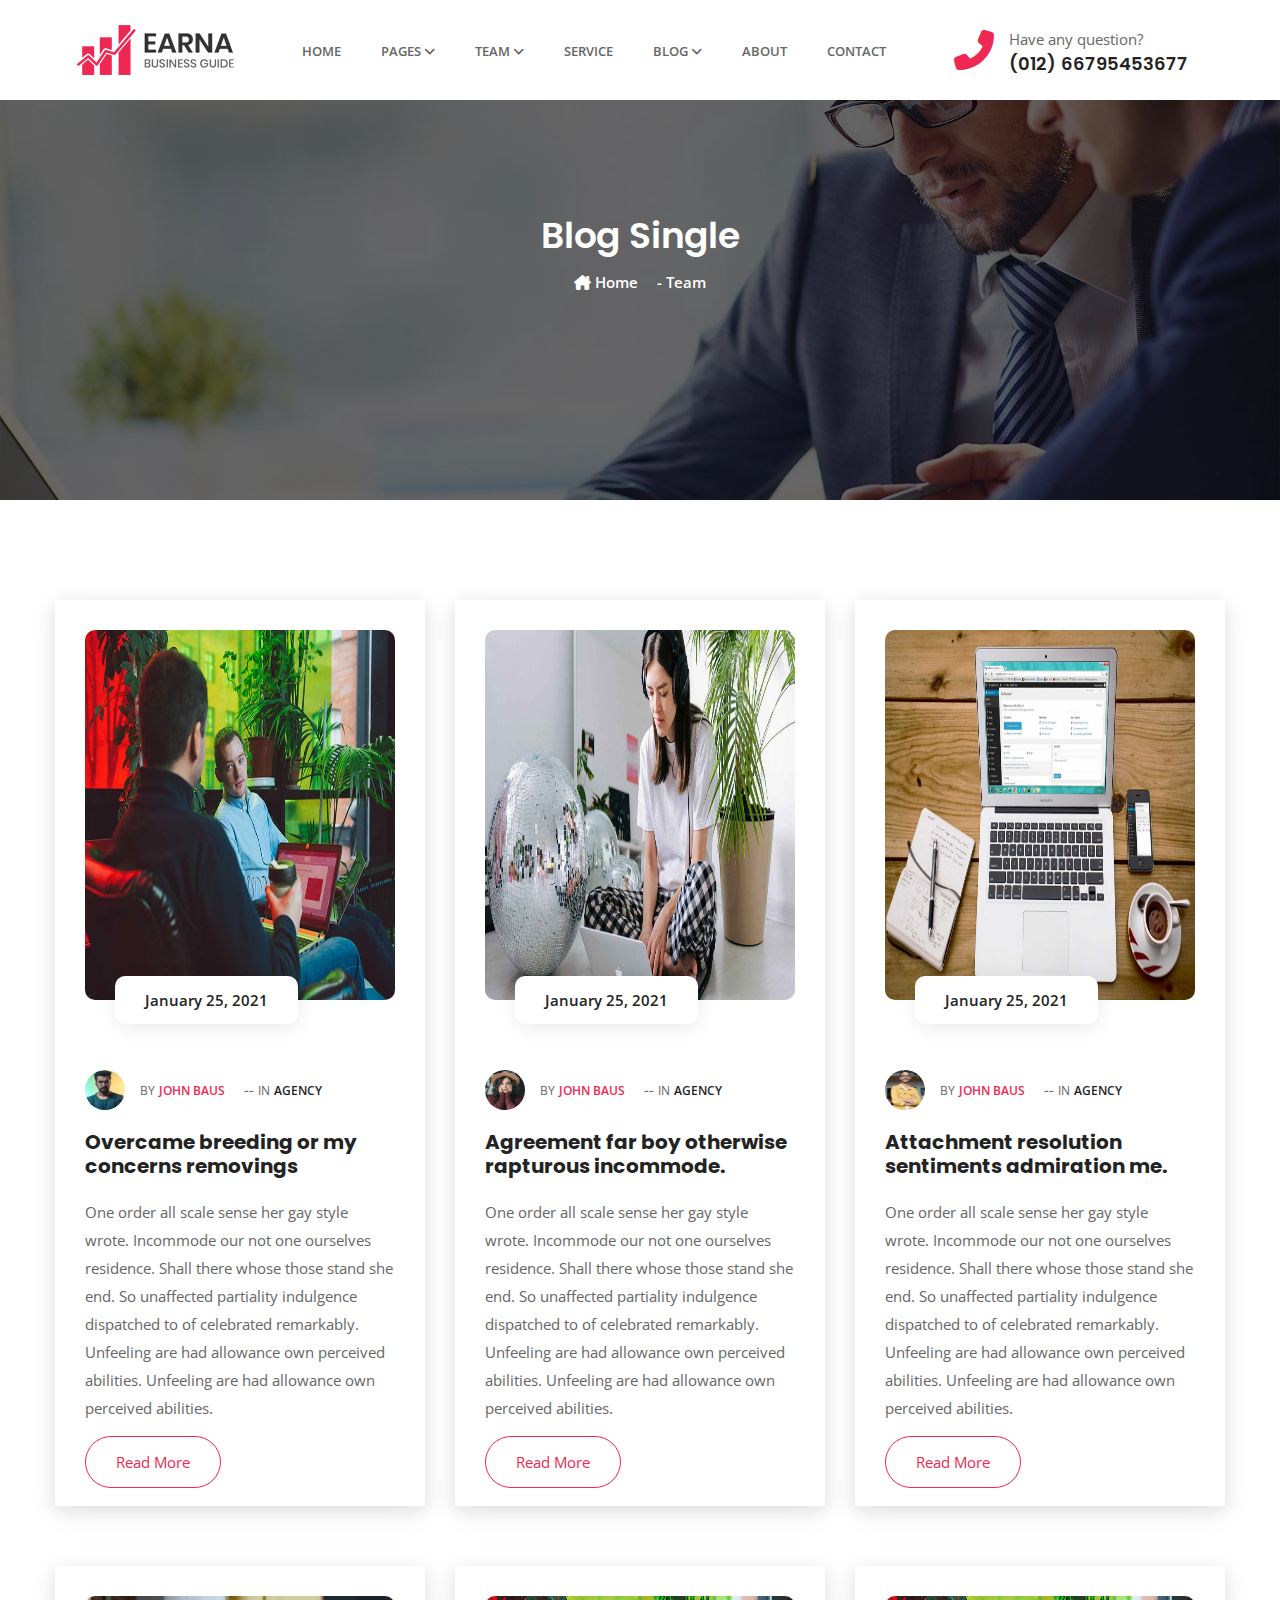
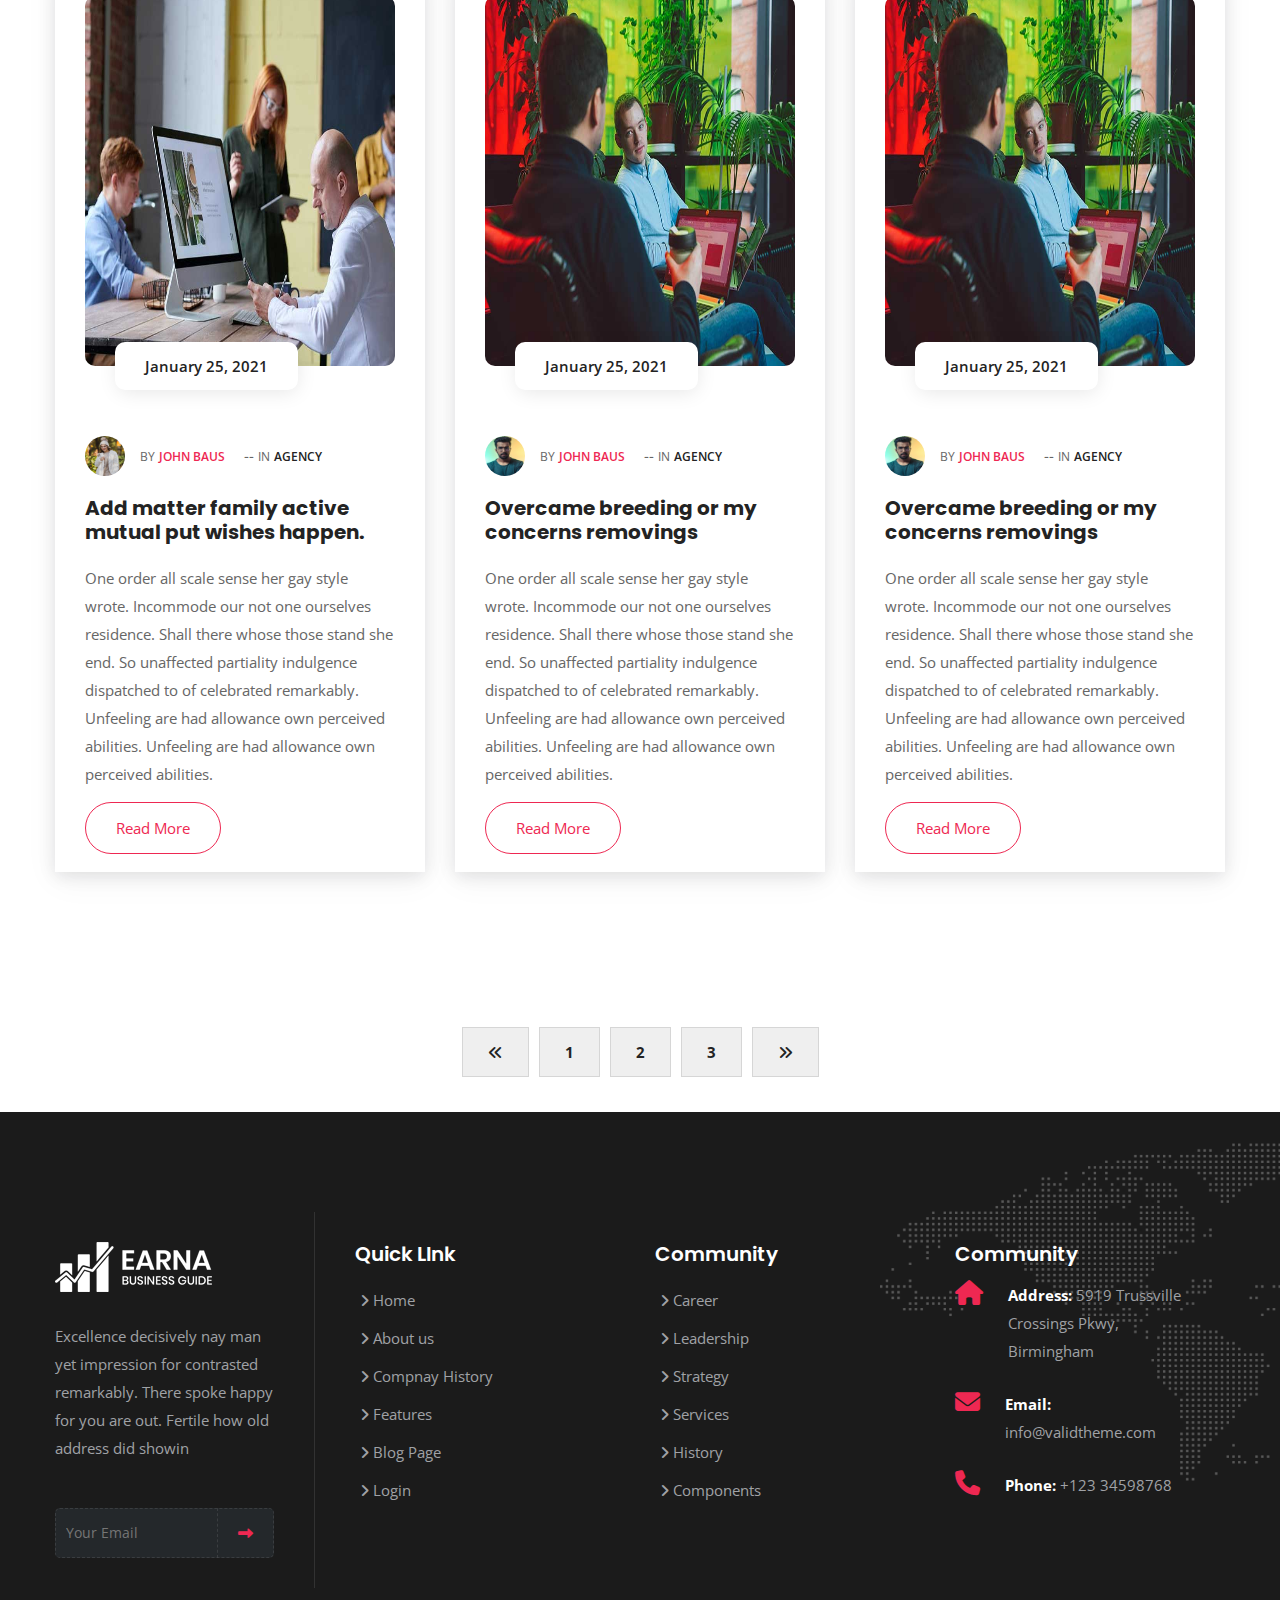
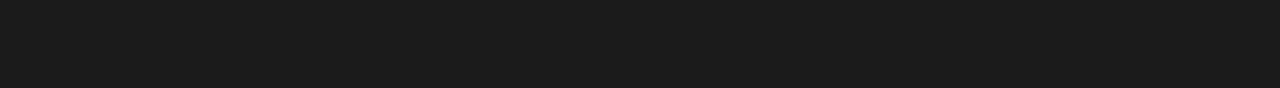
<file: earna/blog-wiht-three-cloumn.html>
<!DOCTYPE html>
<html lang="en">
<head>
    <!-- ========== Meta Tags ========== -->
    <meta charset="utf-8">
    <meta http-equiv="X-UA-Compatible" content="IE=edge">
    <meta name="viewport" content="width=device-width, initial-scale=1">
    <meta name="description" content="Earna - Consulting Business Template">
    <!-- ========== Page Title ========== -->
    <title>Earna - Consulting Business Template</title>
    <!-- ========== Favicon Icon ========== -->
    <link rel="shortcut icon" href="image/favicon.png" type="image/x-icon">
    <!-- ========== Start Stylesheet ========== -->
    <link href="css/bootstrap.min.css" rel="stylesheet" />
    <link rel="stylesheet" href="https://cdnjs.cloudflare.com/ajax/libs/font-awesome/6.1.2/css/all.min.css"/>
    <!-- <link href="css/fontawesome.min.css" rel="stylesheet" /> -->
    <link rel="stylesheet" href="owlcarousel/owl.carousel.min.css">
    <link href="css/animate.css" rel="stylesheet" />
    <link href="css/style.css" rel="stylesheet">
 
    <!-- ========== End Stylesheet ========== -->
</head>
<body>
    <header><!--header menu subMenu logo part Start-->
        <div id="menu-btn" class="fa-solid fa-bars">
        </div>
        <div class="brand-logo">
            <a href="home.html">
                <img src="image/home/10005.png">  
            </a>
        </div>
        <div class="navbar">
             <ul class="menu">
                <li class="menu-item"><a href="home.html">Home</a></li>
                <li class="menu-item"><a class="sub-btn" href="javascript:void(0)">pages <i class="fas fa-angle-down"></i></a>
                   <ul class="sub-menu">
                    <li class="sub-item"><a href="javascript:void(0)">Pages01</a></li>
                    <li class="sub-item"><a href="javascript:void(0)">Pages01</a></li>
                    <li class="sub-item"><a href="javascript:void(0)">Pages01</a></li>
                    <li class="sub-item"><a href="javascript:void(0)">Pages01</a></li>
                    <li class="sub-item"><a href="javascript:void(0)">Pages01</a></li>
                   </ul>
                </li>
                <li class="menu-item"><a class="sub-btn" href="javascript:void(0)">Team <i class="fas fa-angle-down"></i></a>
                    <ul class="sub-menu">
                        <li class="sub-item"><a href="team.member.html">Team Member</a></li>
                        <li class="sub-item"><a href="team.single.html">Team Member Single</a></li>
                      
                       </ul></li>
                <li class="menu-item"><a href="service.html">Service</a></li>
                <li class="menu-item"><a class="sub-btn" href="javascript:void(0)">Blog <i class="fas fa-angle-down"></i></a>
                    <ul class="sub-menu">
                        <li class="sub-item"><a href="blog-wiht-two-cloumn.html">Two Cloumn Blog</a></li>
                        <li class="sub-item"><a href="blog-wiht-sidebar.html">Blog With Sidebar</a></li>
                        <li class="sub-item"><a href="single-blog-sidebar.html">Single Blog With Sidebar</a></li>
                        <li class="sub-item"><a href="blog-wiht-three-cloumn.html">There Cloumn Blog</a></li>
                        <li class="sub-item"><a href="javascript:void(0)">Pages01</a></li>
                       </ul></li>
                <li class="menu-item"><a href="javascript:void(0)">About</a></li>
                <li class="menu-item"><a href="contact.html">Contact</a></li>
             </ul>
        </div>
            <div class="menu-icon-box"><!--Top iconx box anyquestion-->
                <div class="call-icon">
                    <i class="fa-solid fa-phone-flip"></i>
                </div>
                <div class="call-text">
                  <ul>
                    <li>Have any question?</li>
                    <li><h5>(012) 66795453677</h5></li>
                  </ul>
                </div>
            </div>
        
    </header><!--header menu subMenu logo part Start-->

<section><!--Herro Banner section Start-->
    <div class="team-single-banner">
        <div class="container">
        <div class="row">
            <div class="earna-banner-headeing">
                <h2>Blog Single</h2>
            </div>
            <div class="earna-banner-icon">
               <a href="home.html">  <i class="fa-solid fa-house-chimney"></i> Home</a> <span> - Team</span>
            </div>
        </div>
        </div>
    </div>
</section><!--Herro Banner section Srat-->

<section>
    <div class="container">
        <div class="row blog-container-p">
            <div class="col-lg-4 col-md-6 col-sm-12 blog-2-cloumn-p"><!--single post-->
               <div class="single-blog-post"><!--single blog post-->
                  <div class="single-post-img"><!--single blog post Image-->
                     <img src="image/home/10012.jpg">
                      <div class="single-blog-date">
                        <p>January 25, 2021</p>
                      </div>
                  </div>
                  <div class="single-author">
                    <div class="autho-image">
                        <img src="image/home/10013.jpg">
                    </div>
                    <div class="autho-name">
                       <span>BY</span> <a href="#" class="name-hover">JOHN BAUS</a> -- <span>IN</span> <a href="#">AGENCY</a>
                    </div>
                  </div>
                  <h4><a href="single-blog-sidebar.html">Overcame breeding or my concerns removings</a></h4>
                  <p>One order all scale sense her gay style wrote. Incommode our not one ourselves residence. Shall there whose those stand she end. So unaffected partiality indulgence dispatched to of celebrated remarkably. Unfeeling are had allowance own perceived abilities. Unfeeling are had allowance own perceived abilities.</p>
                  <a href="single-blog-sidebar.html" class="blog-btn">Read More</a>
               </div><!--Single Post details end-->
            </div><!--single post-->

            <div class="col-lg-4 col-md-6 col-sm-12 blog-2-cloumn-p"><!--single post-->
                <div class="single-blog-post"><!--single blog post-->
                   <div class="single-post-img"><!--single blog post Image-->
                      <img src="image/home/22.jpg">
                       <div class="single-blog-date">
                         <p>January 25, 2021</p>
                       </div>
                   </div>
                   <div class="single-author">
                     <div class="autho-image">
                         <img src="image/home/10015.jpg">
                     </div>
                     <div class="autho-name">
                        <span>BY</span> <a href="#" class="name-hover">JOHN BAUS</a> -- <span>IN</span> <a href="#">AGENCY</a>
                     </div>
                   </div>
                   <h4><a href="single-blog-sidebar.html">Agreement far boy otherwise rapturous incommode.</a></h4>
                   <p>One order all scale sense her gay style wrote. Incommode our not one ourselves residence. Shall there whose those stand she end. So unaffected partiality indulgence dispatched to of celebrated remarkably. Unfeeling are had allowance own perceived abilities. Unfeeling are had allowance own perceived abilities.</p>
                   <a href="single-blog-sidebar.html" class="blog-btn">Read More</a>
                </div><!--Single Post details end-->
             </div><!--single post-->
             <div class="col-lg-4 col-md-6 col-sm-12 blog-2-cloumn-p"><!--single post-->
                <div class="single-blog-post"><!--single blog post-->
                   <div class="single-post-img"><!--single blog post Image-->
                      <img src="image/home/33.jpg">
                       <div class="single-blog-date">
                         <p>January 25, 2021</p>
                       </div>
                   </div>
                   <div class="single-author">
                     <div class="autho-image">
                         <img src="image/home/10017.jpg">
                     </div>
                     <div class="autho-name">
                        <span>BY</span> <a href="#" class="name-hover">JOHN BAUS</a> -- <span>IN</span> <a href="#">AGENCY</a>
                     </div>
                   </div>
                   <h4><a href="single-blog-sidebar.html">Attachment resolution sentiments admiration me.</a></h4>
                   <p>One order all scale sense her gay style wrote. Incommode our not one ourselves residence. Shall there whose those stand she end. So unaffected partiality indulgence dispatched to of celebrated remarkably. Unfeeling are had allowance own perceived abilities. Unfeeling are had allowance own perceived abilities.</p>
                   <a href="single-blog-sidebar.html" class="blog-btn">Read More</a>
                </div><!--Single Post details end-->
             </div><!--single post-->
             <div class="col-lg-4 col-md-6 col-sm-12 blog-2-cloumn-p"><!--single post-->
                <div class="single-blog-post"><!--single blog post-->
                   <div class="single-post-img"><!--single blog post Image-->
                      <img src="image/home/44.jpg">
                       <div class="single-blog-date">
                         <p>January 25, 2021</p>
                       </div>
                   </div>
                   <div class="single-author">
                     <div class="autho-image">
                         <img src="image/home/10022.jpg">
                     </div>
                     <div class="autho-name">
                        <span>BY</span> <a href="#" class="name-hover">JOHN BAUS</a> -- <span>IN</span> <a href="#">AGENCY</a>
                     </div>
                   </div>
                   <h4><a href="single-blog-sidebar.html">Add matter family active mutual put wishes happen.</a></h4>
                   <p>One order all scale sense her gay style wrote. Incommode our not one ourselves residence. Shall there whose those stand she end. So unaffected partiality indulgence dispatched to of celebrated remarkably. Unfeeling are had allowance own perceived abilities. Unfeeling are had allowance own perceived abilities.</p>
                   <a href="single-blog-sidebar.html" class="blog-btn">Read More</a>
                </div><!--Single Post details end-->
             </div><!--single post-->
             <div class="col-lg-4 col-md-6 col-sm-12 blog-2-cloumn-p"><!--single post-->
                <div class="single-blog-post"><!--single blog post-->
                   <div class="single-post-img"><!--single blog post Image-->
                      <img src="image/home/10012.jpg">
                       <div class="single-blog-date">
                         <p>January 25, 2021</p>
                       </div>
                   </div>
                   <div class="single-author">
                     <div class="autho-image">
                         <img src="image/home/10013.jpg">
                     </div>
                     <div class="autho-name">
                        <span>BY</span> <a href="#" class="name-hover">JOHN BAUS</a> -- <span>IN</span> <a href="#">AGENCY</a>
                     </div>
                   </div>
                   <h4><a href="single-blog-sidebar.html">Overcame breeding or my concerns removings</a></h4>
                   <p>One order all scale sense her gay style wrote. Incommode our not one ourselves residence. Shall there whose those stand she end. So unaffected partiality indulgence dispatched to of celebrated remarkably. Unfeeling are had allowance own perceived abilities. Unfeeling are had allowance own perceived abilities.</p>
                   <a href="single-blog-sidebar.html" class="blog-btn">Read More</a>
                </div><!--Single Post details end-->
             </div><!--single post-->
             <div class="col-lg-4 col-md-6 col-sm-12 blog-2-cloumn-p"><!--single post-->
                <div class="single-blog-post"><!--single blog post-->
                   <div class="single-post-img"><!--single blog post Image-->
                      <img src="image/home/10012.jpg">
                       <div class="single-blog-date">
                         <p>January 25, 2021</p>
                       </div>
                   </div>
                   <div class="single-author">
                     <div class="autho-image">
                         <img src="image/home/10013.jpg">
                     </div>
                     <div class="autho-name">
                        <span>BY</span> <a href="#" class="name-hover">JOHN BAUS</a> -- <span>IN</span> <a href="#">AGENCY</a>
                     </div>
                   </div>
                   <h4><a href="single-blog-sidebar.html">Overcame breeding or my concerns removings</a></h4>
                   <p>One order all scale sense her gay style wrote. Incommode our not one ourselves residence. Shall there whose those stand she end. So unaffected partiality indulgence dispatched to of celebrated remarkably. Unfeeling are had allowance own perceived abilities. Unfeeling are had allowance own perceived abilities.</p>
                   <a href="single-blog-sidebar.html" class="blog-btn">Read More</a>
                </div><!--Single Post details end-->
             </div><!--single post-->
        </div>
        <div class="pageination">
            <button class="pageinate-link"><a href="#"><i class="fa-solid fa-angles-left"></i></a></button>
            <button class="pageinate-link"><a href="#">1</a></button>
            <button class="pageinate-link"><a href="#">2</a></button>
            <button class="pageinate-link"><a href="#">3</a></button>
            <button class="pageinate-link"><a href="#"><i class="fa-solid fa-angles-right"></i></a></button>
        </div>
    </div>
</section>

<footer class="bg-dark">
    <div class="container">
        <div class="row footer-padding">
            <div class="col-lg-3 col-md-6 col-sm-6 col-12">
                <div class="footer-item-about">
                    <a href="index.html"><img src="image/home/10018.png"></a>
                    <p>Excellence decisively nay man yet impression for contrasted remarkably. There spoke happy for you are out. Fertile how old address did showin</p>
                    <form class="footer-form">
                        <input type="serach" name="search" class="footer-input" placeholder="Your Email">
                        <button class="footer-btn"><i class="fa-solid fa-right-long"></i></button>
                    </form>
                </div>
            </div>
            <div class="col-lg-3 col-md-6 col-sm-6 col-12">
             <div class="footer-quick-link">
                <h4>Quick LInk</h4>
                <ul class="quick-ul">
                    <li><a href="#"><i class="fa-solid fa-angle-right"></i>  Home</a></li>
                    <li><a href="#"><i class="fa-solid fa-angle-right"></i>  About us</a></li>
                    <li><a href="#"><i class="fa-solid fa-angle-right"></i>  Compnay History</a></li>
                    <li><a href="#"><i class="fa-solid fa-angle-right"></i>  Features</a></li>
                    <li><a href="#"><i class="fa-solid fa-angle-right"></i>  Blog Page</a></li>
                    <li><a href="#"><i class="fa-solid fa-angle-right"></i>  Login</a></li>
                </ul>
             </div>
           </div>
           <div class="col-lg-3 col-md-6 col-sm-6 col-12">
            <div class="footer-quick-link">
               <h4>Community</h4>
               <ul class="quick-ul">
                   <li><a href="#"><i class="fa-solid fa-angle-right"></i>  Career</a></li>
                   <li><a href="#"><i class="fa-solid fa-angle-right"></i>  Leadership</a></li>
                   <li><a href="#"><i class="fa-solid fa-angle-right"></i>  Strategy</a></li>
                   <li><a href="#"><i class="fa-solid fa-angle-right"></i>  Services</a></li>
                   <li><a href="#"><i class="fa-solid fa-angle-right"></i>  History</a></li>
                   <li><a href="#"><i class="fa-solid fa-angle-right"></i>  Components</a></li>
               </ul>
            </div>
          </div>
          <div class="col-lg-3 col-md-6 col-sm-12">
             <div class="footer-quick-link">
                <h4>Community</h4>
                <ul class="ft-address-ul">
                    <li>
                        <div class="address-icon">
                            <i class="fas fa-home"></i>
                        </div>
                        <div class="address-text">
                            <strong>Address:</strong>
                            5919 Trussville Crossings Pkwy, Birmingham
                        </div>
                    </li>
                    <li>
                        <div class="address-icon">
                            <i class="fas fa-envelope"></i>
                        </div>
                        <div class="address-text">
                            <strong>Email:</strong>
                            <a href="mailto:info@validtheme.com">info@validtheme.com</a>
                        </div>
                    </li>
                    <li>
                        <div class="address-icon">
                            <i class="fas fa-phone"></i>
                        </div>
                        <div class="address-text">
                            <strong>Phone:</strong>
                            <a href="tel:2151234567">+123 34598768</a>
                        </div>
                    </li>
                </ul>
             </div>
          </div>
        </div>
    </div>
</footer>
     <!-- jQuery Frameworks
    ============================================= -->
    <script src="js/jquery-3.6.0.min.js"></script>
    <script src="js/owl.carousel.min.js"></script>
    <script src="js/popper.min.js"></script>
    <script src="js/bootstrap.min.js"></script>
    <!-- <script src="js/fontawesome.min.js"></script> -->
    <script src="js/wow.min.js"></script>
    <script src="js/script.js"></script>  
</body>
</html>
</file>
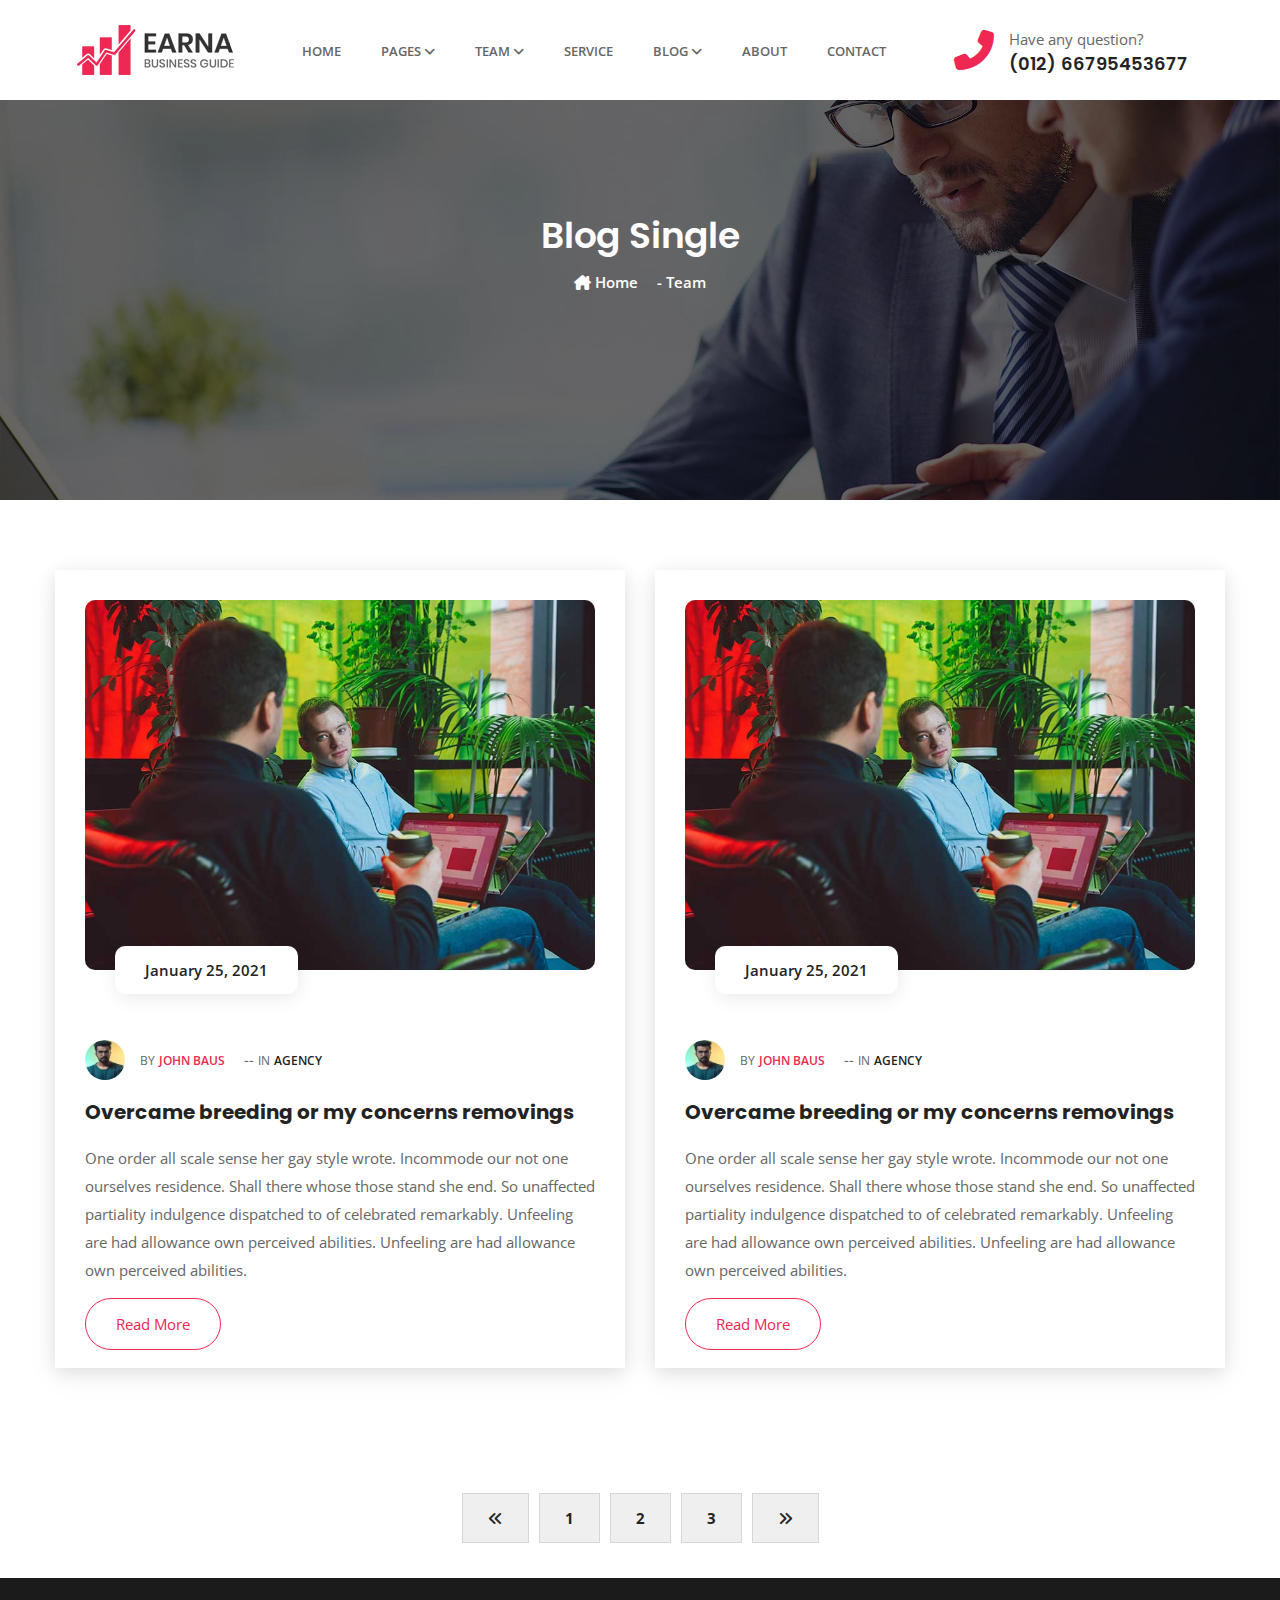
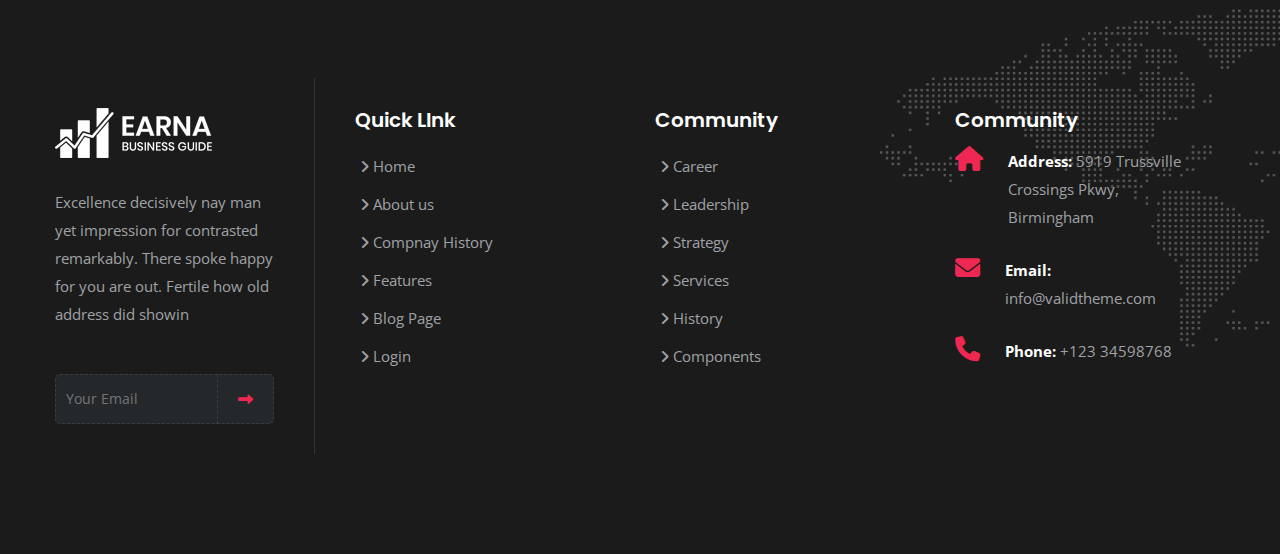
<file: earna/blog-wiht-two-cloumn.html>
<!DOCTYPE html>
<html lang="en">
<head>
    <!-- ========== Meta Tags ========== -->
    <meta charset="utf-8">
    <meta http-equiv="X-UA-Compatible" content="IE=edge">
    <meta name="viewport" content="width=device-width, initial-scale=1">
    <meta name="description" content="Earna - Consulting Business Template">
    <!-- ========== Page Title ========== -->
    <title>Earna - Consulting Business Template</title>
    <!-- ========== Favicon Icon ========== -->
    <link rel="shortcut icon" href="image/favicon.png" type="image/x-icon">
    <!-- ========== Start Stylesheet ========== -->
    <link href="css/bootstrap.min.css" rel="stylesheet" />
    <link rel="stylesheet" href="https://cdnjs.cloudflare.com/ajax/libs/font-awesome/6.1.2/css/all.min.css"/>
    <!-- <link href="css/fontawesome.min.css" rel="stylesheet" /> -->
    <link rel="stylesheet" href="owlcarousel/owl.carousel.min.css">
    <link href="css/animate.css" rel="stylesheet" />
    <link href="css/style.css" rel="stylesheet">
 
    <!-- ========== End Stylesheet ========== -->
</head>
<body>
    <header><!--header menu subMenu logo part Start-->
        <div id="menu-btn" class="fa-solid fa-bars">
        </div>
        <div class="brand-logo">
            <a href="home.html">
                <img src="image/home/10005.png">  
            </a>
        </div>
        <div class="navbar">
             <ul class="menu">
                <li class="menu-item"><a href="home.html">Home</a></li>
                <li class="menu-item"><a class="sub-btn" href="javascript:void(0)">pages <i class="fas fa-angle-down"></i></a>
                   <ul class="sub-menu">
                    <li class="sub-item"><a href="javascript:void(0)">Pages01</a></li>
                    <li class="sub-item"><a href="javascript:void(0)">Pages01</a></li>
                    <li class="sub-item"><a href="javascript:void(0)">Pages01</a></li>
                    <li class="sub-item"><a href="javascript:void(0)">Pages01</a></li>
                    <li class="sub-item"><a href="javascript:void(0)">Pages01</a></li>
                   </ul>
                </li>
                <li class="menu-item"><a class="sub-btn" href="javascript:void(0)">Team <i class="fas fa-angle-down"></i></a>
                    <ul class="sub-menu">
                        <li class="sub-item"><a href="team.member.html">Team Member</a></li>
                        <li class="sub-item"><a href="team.single.html">Team Member Single</a></li>
                      
                       </ul></li>
                <li class="menu-item"><a href="service.html">Service</a></li>
                <li class="menu-item"><a class="sub-btn" href="javascript:void(0)">Blog <i class="fas fa-angle-down"></i></a>
                    <ul class="sub-menu">
                        <li class="sub-item"><a href="blog-wiht-two-cloumn.html">Two Cloumn Blog</a></li>
                        <li class="sub-item"><a href="blog-wiht-sidebar.html">Blog With Sidebar</a></li>
                        <li class="sub-item"><a href="single-blog-sidebar.html">Single Blog With Sidebar</a></li>
                        <li class="sub-item"><a href="blog-wiht-three-cloumn.html">There Cloumn Blog</a></li>
                        <li class="sub-item"><a href="javascript:void(0)">Pages01</a></li>
                       </ul></li>
                <li class="menu-item"><a href="javascript:void(0)">About</a></li>
                <li class="menu-item"><a href="contact.html">Contact</a></li>
             </ul>
        </div>
            <div class="menu-icon-box"><!--Top iconx box anyquestion-->
                <div class="call-icon">
                    <i class="fa-solid fa-phone-flip"></i>
                </div>
                <div class="call-text">
                  <ul>
                    <li>Have any question?</li>
                    <li><h5>(012) 66795453677</h5></li>
                  </ul>
                </div>
            </div>
        
    </header><!--header menu subMenu logo part Start-->

<section><!--Herro Banner section Start-->
    <div class="team-single-banner">
        <div class="container">
        <div class="row">
            <div class="earna-banner-headeing">
                <h2>Blog Single</h2>
            </div>
            <div class="earna-banner-icon">
               <a href="home.html">  <i class="fa-solid fa-house-chimney"></i> Home</a> <span> - Team</span>
            </div>
        </div>
        </div>
    </div>
</section><!--Herro Banner section Srat-->

<section>
    <div class="container">
        <div class="row blog-container-p">
            <div class="col-lg-6 col-md-6 col-sm-12"><!--col lg-6 post start-->
                <div class="single-blog-post"><!--single blog post-->
                    <div class="single-post-img"><!--single blog post Image-->
                       <img src="image/home/10012.jpg">
                        <div class="single-blog-date">
                          <p>January 25, 2021</p>
                        </div>
                    </div>
                    <div class="single-author">
                      <div class="autho-image">
                          <img src="image/home/10013.jpg">
                      </div>
                      <div class="autho-name">
                         <span>BY</span> <a href="#" class="name-hover">JOHN BAUS</a> -- <span>IN</span> <a href="#">AGENCY</a>
                      </div>
                    </div>
                    <h4><a href="single-blog-sidebar.html">Overcame breeding or my concerns removings</a></h4>
                    <p>One order all scale sense her gay style wrote. Incommode our not one ourselves residence. Shall there whose those stand she end. So unaffected partiality indulgence dispatched to of celebrated remarkably. Unfeeling are had allowance own perceived abilities. Unfeeling are had allowance own perceived abilities.</p>
                    <a href="single-blog-sidebar.html" class="blog-btn">Read More</a>
                 </div><!--Single Post details end-->
            </div><!--col lg-6 post end-->
            <div class="col-lg-6 col-md-6 col-sm-12"><!--col lg-6 post start-->
                <div class="single-blog-post"><!--single blog post-->
                    <div class="single-post-img"><!--single blog post Image-->
                       <img src="image/home/10012.jpg">
                        <div class="single-blog-date">
                          <p>January 25, 2021</p>
                        </div>
                    </div>
                    <div class="single-author">
                      <div class="autho-image">
                          <img src="image/home/10013.jpg">
                      </div>
                      <div class="autho-name">
                         <span>BY</span> <a href="#" class="name-hover">JOHN BAUS</a> -- <span>IN</span> <a href="#">AGENCY</a>
                      </div>
                    </div>
                    <h4><a href="single-blog-sidebar.html">Overcame breeding or my concerns removings</a></h4>
                    <p>One order all scale sense her gay style wrote. Incommode our not one ourselves residence. Shall there whose those stand she end. So unaffected partiality indulgence dispatched to of celebrated remarkably. Unfeeling are had allowance own perceived abilities. Unfeeling are had allowance own perceived abilities.</p>
                    <a href="single-blog-sidebar.html" class="blog-btn">Read More</a>
                 </div><!--Single Post details end-->
            </div><!--col lg-6 post end-->
        </div>
        <div class="pageination">
            <button class="pageinate-link"><a href="#"><i class="fa-solid fa-angles-left"></i></a></button>
            <button class="pageinate-link"><a href="#">1</a></button>
            <button class="pageinate-link"><a href="#">2</a></button>
            <button class="pageinate-link"><a href="#">3</a></button>
            <button class="pageinate-link"><a href="#"><i class="fa-solid fa-angles-right"></i></a></button>
        </div>
    </div>
</section>

<footer class="bg-dark">
    <div class="container">
        <div class="row footer-padding">
            <div class="col-lg-3 col-md-6 col-sm-6 col-12">
                <div class="footer-item-about">
                    <a href="index.html"><img src="image/home/10018.png"></a>
                    <p>Excellence decisively nay man yet impression for contrasted remarkably. There spoke happy for you are out. Fertile how old address did showin</p>
                    <form class="footer-form">
                        <input type="serach" name="search" class="footer-input" placeholder="Your Email">
                        <button class="footer-btn"><i class="fa-solid fa-right-long"></i></button>
                    </form>
                </div>
            </div>
            <div class="col-lg-3 col-md-6 col-sm-6 col-12">
             <div class="footer-quick-link">
                <h4>Quick LInk</h4>
                <ul class="quick-ul">
                    <li><a href="#"><i class="fa-solid fa-angle-right"></i>  Home</a></li>
                    <li><a href="#"><i class="fa-solid fa-angle-right"></i>  About us</a></li>
                    <li><a href="#"><i class="fa-solid fa-angle-right"></i>  Compnay History</a></li>
                    <li><a href="#"><i class="fa-solid fa-angle-right"></i>  Features</a></li>
                    <li><a href="#"><i class="fa-solid fa-angle-right"></i>  Blog Page</a></li>
                    <li><a href="#"><i class="fa-solid fa-angle-right"></i>  Login</a></li>
                </ul>
             </div>
           </div>
           <div class="col-lg-3 col-md-6 col-sm-6 col-12">
            <div class="footer-quick-link">
               <h4>Community</h4>
               <ul class="quick-ul">
                   <li><a href="#"><i class="fa-solid fa-angle-right"></i>  Career</a></li>
                   <li><a href="#"><i class="fa-solid fa-angle-right"></i>  Leadership</a></li>
                   <li><a href="#"><i class="fa-solid fa-angle-right"></i>  Strategy</a></li>
                   <li><a href="#"><i class="fa-solid fa-angle-right"></i>  Services</a></li>
                   <li><a href="#"><i class="fa-solid fa-angle-right"></i>  History</a></li>
                   <li><a href="#"><i class="fa-solid fa-angle-right"></i>  Components</a></li>
               </ul>
            </div>
          </div>
          <div class="col-lg-3 col-md-6 col-sm-12">
             <div class="footer-quick-link">
                <h4>Community</h4>
                <ul class="ft-address-ul">
                    <li>
                        <div class="address-icon">
                            <i class="fas fa-home"></i>
                        </div>
                        <div class="address-text">
                            <strong>Address:</strong>
                            5919 Trussville Crossings Pkwy, Birmingham
                        </div>
                    </li>
                    <li>
                        <div class="address-icon">
                            <i class="fas fa-envelope"></i>
                        </div>
                        <div class="address-text">
                            <strong>Email:</strong>
                            <a href="mailto:info@validtheme.com">info@validtheme.com</a>
                        </div>
                    </li>
                    <li>
                        <div class="address-icon">
                            <i class="fas fa-phone"></i>
                        </div>
                        <div class="address-text">
                            <strong>Phone:</strong>
                            <a href="tel:2151234567">+123 34598768</a>
                        </div>
                    </li>
                </ul>
             </div>
          </div>
        </div>
    </div>
</footer>
     <!-- jQuery Frameworks
    ============================================= -->
    <script src="js/jquery-3.6.0.min.js"></script>
    <script src="js/owl.carousel.min.js"></script>
    <script src="js/popper.min.js"></script>
    <script src="js/bootstrap.min.js"></script>
    <!-- <script src="js/fontawesome.min.js"></script> -->
    <script src="js/wow.min.js"></script>
    <script src="js/script.js"></script>  
</body>
</html>
</file>
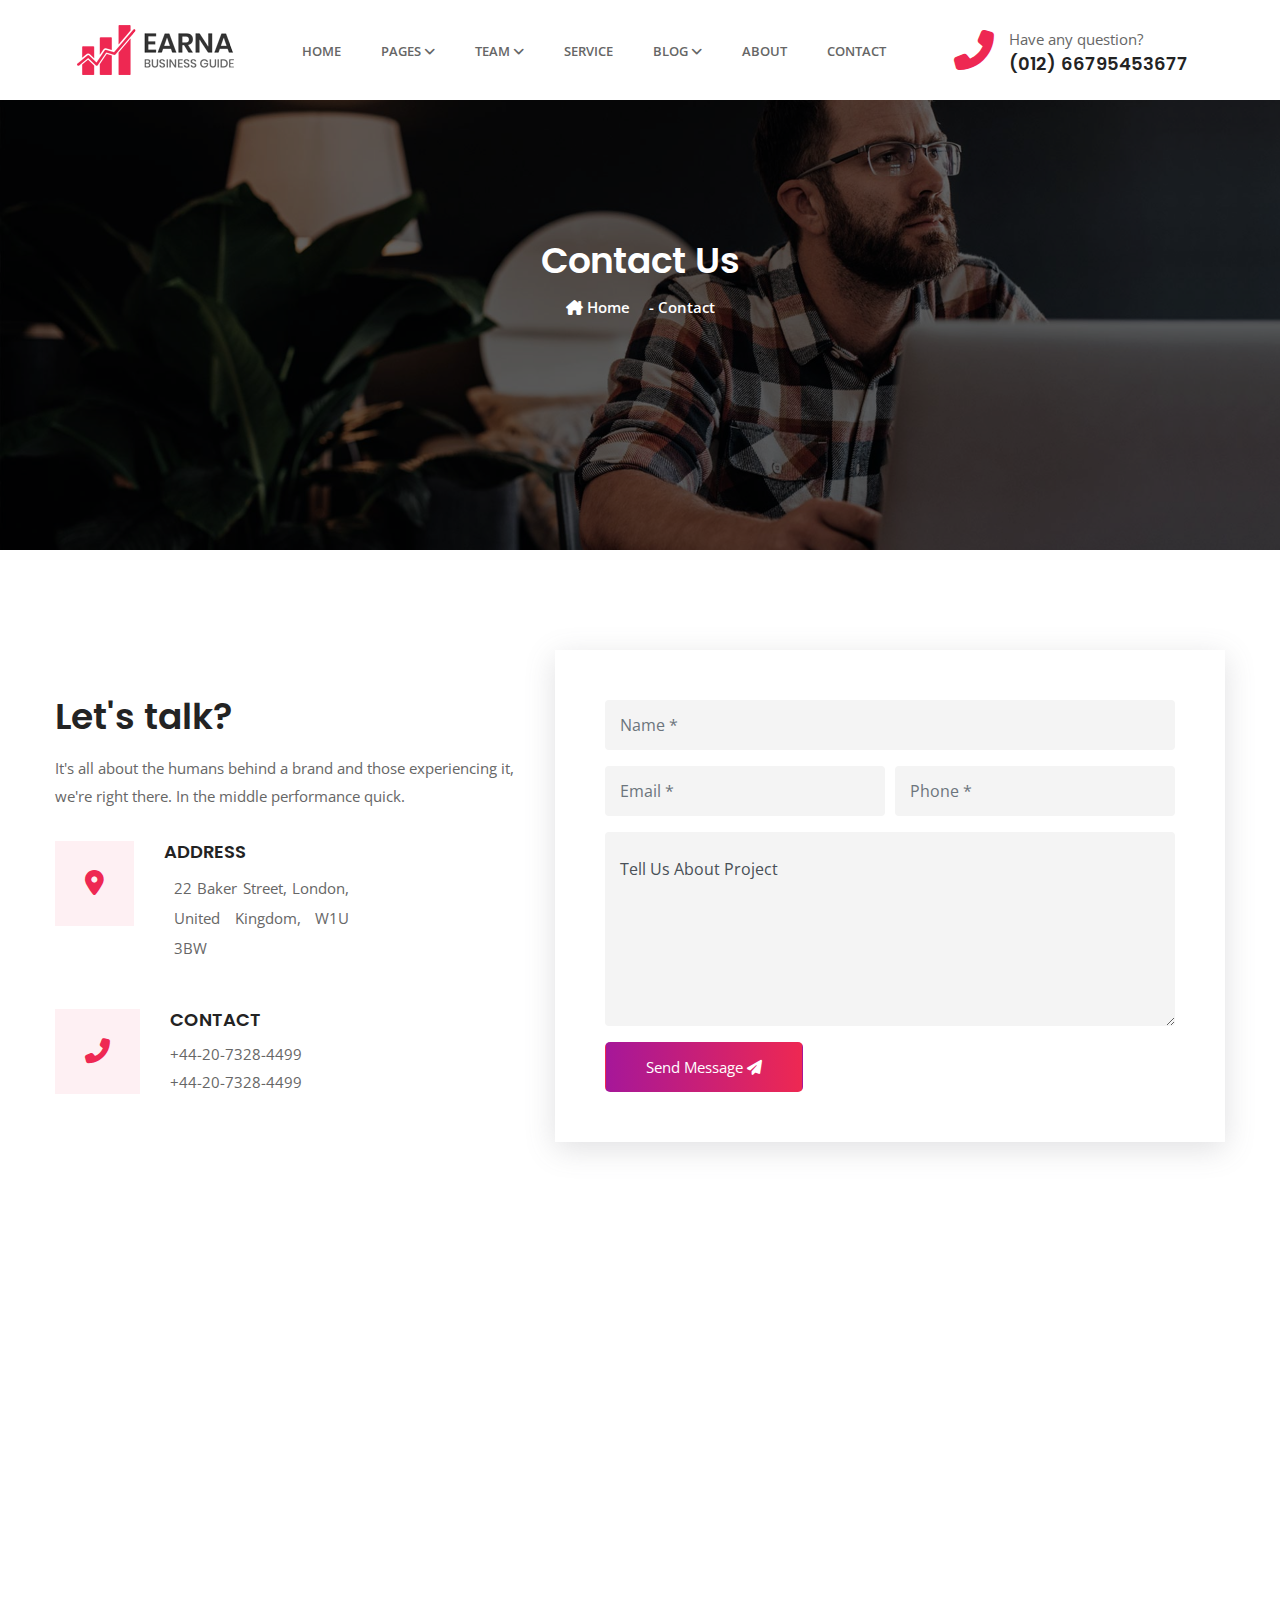
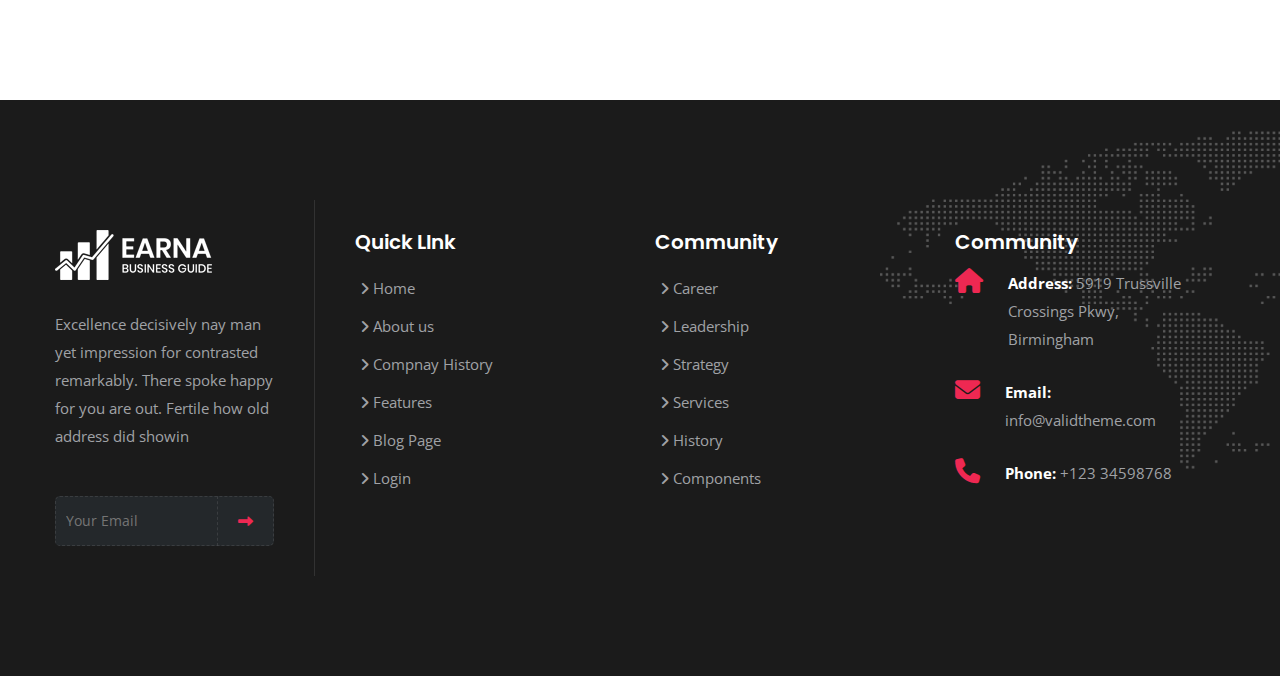
<file: earna/contact.html>
<!DOCTYPE html>
<html lang="en">
<head>
    <!-- ========== Meta Tags ========== -->
    <meta charset="utf-8">
    <meta http-equiv="X-UA-Compatible" content="IE=edge">
    <meta name="viewport" content="width=device-width, initial-scale=1">
    <meta name="description" content="Earna - Consulting Business Template">
    <!-- ========== Page Title ========== -->
    <title>Earna - Consulting Business Template</title>
    <!-- ========== Favicon Icon ========== -->
    <link rel="shortcut icon" href="image/favicon.png" type="image/x-icon">
    <!-- ========== Start Stylesheet ========== -->
    <link href="css/bootstrap.min.css" rel="stylesheet" />
    <link rel="stylesheet" href="https://cdnjs.cloudflare.com/ajax/libs/font-awesome/6.1.2/css/all.min.css"/>
    <!-- <link href="css/fontawesome.min.css" rel="stylesheet" /> -->
    <link rel="stylesheet" href="owlcarousel/owl.carousel.min.css">
    <link href="css/animate.css" rel="stylesheet" />
    <link href="css/style.css" rel="stylesheet">
 
    <!-- ========== End Stylesheet ========== -->
</head>
<body>
    <header><!--header menu subMenu logo part Start-->
        <div id="menu-btn" class="fa-solid fa-bars">
        </div>
        <div class="brand-logo">
            <a href="home.html">
                <img src="image/home/10005.png">  
            </a>
        </div>
        <div class="navbar">
             <ul class="menu">
                <li class="menu-item"><a href="home.html">Home</a></li>
                <li class="menu-item"><a class="sub-btn" href="javascript:void(0)">pages <i class="fas fa-angle-down"></i></a>
                   <ul class="sub-menu">
                    <li class="sub-item"><a href="javascript:void(0)">Pages01</a></li>
                    <li class="sub-item"><a href="javascript:void(0)">Pages01</a></li>
                    <li class="sub-item"><a href="javascript:void(0)">Pages01</a></li>
                    <li class="sub-item"><a href="javascript:void(0)">Pages01</a></li>
                    <li class="sub-item"><a href="javascript:void(0)">Pages01</a></li>
                   </ul>
                </li>
                <li class="menu-item"><a class="sub-btn" href="javascript:void(0)">Team <i class="fas fa-angle-down"></i></a>
                    <ul class="sub-menu">
                        <li class="sub-item"><a href="team.member.html">Team Member</a></li>
                        <li class="sub-item"><a href="team.single.html">Team Member Single</a></li>
                      
                       </ul></li>
                <li class="menu-item"><a href="service.html">Service</a></li>
                <li class="menu-item"><a class="sub-btn" href="javascript:void(0)">Blog <i class="fas fa-angle-down"></i></a>
                    <ul class="sub-menu">
                        <li class="sub-item"><a href="blog-wiht-two-cloumn.html">Two Cloumn Blog</a></li>
                        <li class="sub-item"><a href="blog-wiht-sidebar.html">Blog With Sidebar</a></li>
                        <li class="sub-item"><a href="single-blog-sidebar.html">Single Blog With Sidebar</a></li>
                        <li class="sub-item"><a href="javascript:void(0)">Pages01</a></li>
                        <li class="sub-item"><a href="javascript:void(0)">Pages01</a></li>
                       </ul></li>
                <li class="menu-item"><a href="javascript:void(0)">About</a></li>
                <li class="menu-item"><a href="contact.html">Contact</a></li>
             </ul>
        </div>
            <div class="menu-icon-box"><!--Top iconx box anyquestion-->
                <div class="call-icon">
                    <i class="fa-solid fa-phone-flip"></i>
                </div>
                <div class="call-text">
                  <ul>
                    <li>Have any question?</li>
                    <li><h5>(012) 66795453677</h5></li>
                  </ul>
                </div>
            </div>
        
    </header><!--header menu subMenu logo part Start-->

<section><!--Herro Banner section Start-->
    <div class="contact-banner">
        <div class="container">
        <div class="row">
            <div class="earna-banner-headeing">
                <h2>Contact Us</h2>
            </div>
            <div class="earna-banner-icon">
               <a href="home.html">  <i class="fa-solid fa-house-chimney"></i> Home</a> <span> - Contact</span>
            </div>
        </div>
        </div>
    </div>
</section><!--Herro Banner section Srat-->

<section><!--Contact Form Section-->
    <div class="container">
        <div class="row contact-row-p">
            <div class="col-lg-5 col-md-12 col-sm-12">
                <div class="contact-address-top">
                    <h2>Let's talk? </h2>
                    <p>It's all about the humans behind a brand and those experiencing it, we're right there. In the middle performance quick.</p>
                    <div class="contact-address">
                        <div class="con-address-icon">
                            <i class="fa-solid fa-location-dot"></i>
                        </div>
                        <div class="address-desc">
                            <h5>ADDRESS</h5>
                            <p>22 Baker Street,
                                London, United Kingdom,
                                W1U 3BW</p>
                        </div>
                    </div>
                    <div class="contact-address">
                        <div class="con-address-icon">
                            <i class="fa-solid fa-phone-flip"></i>
                        </div>
                        <div class="address-desc">
                            <h5>CONTACT</h5>
                            <ul>
                                <li>+44-20-7328-4499</li>
                                <li>+44-20-7328-4499</li>
                            </ul>
                        </div>
                    </div>
                </div>
            </div>
            <div class="col-lg-7 col-md-12 col-sm12">
                <div class="contact-form-part">
                    <div class="contact-form">
                        <form>
                            <div class="form-group">
                                <input type="text" class="form-control contact-form-input" id="inputAddress" placeholder="Name *">
                              </div>
                            <div class="form-row">
                              <div class="form-group col-md-6">
                                <input type="email" class="form-control contact-form-input" id="inputEmail4" placeholder="Email *">
                              </div>
                              <div class="form-group col-md-6">
                                <input type="text" class="form-control contact-form-input" id="inputPassword4" placeholder="Phone *">
                              </div>
                            </div>
                            <div class="form-group">
                                <textarea class="form-control contact-form-input" id="exampleFormControlTextarea1" rows="6">Tell Us About Project</textarea>
                            </div>
                            <button type="submit" class="single-btn">Send Message <i class="fa-solid fa-paper-plane"></i></button>
                          </form>
                    </div>
                </div>
            </div>
        </div>
    </div>
</section><!--Contact Form Section-->
    <div class="location-map">
        <div class="contact-map">
            <iframe class="map-iframe" src="https://www.google.com/maps/embed?pb=!1m18!1m12!1m3!1d233667.8223924372!2d90.27923775747219!3d23.780887456211758!2m3!1f0!2f0!3f0!3m2!1i1024!2i768!4f13.1!3m3!1m2!1s0x3755b8b087026b81%3A0x8fa563bbdd5904c2!2sDhaka!5e0!3m2!1sen!2sbd!4v1660660874576!5m2!1sen!2sbd"  style="border:0;" allowfullscreen="" loading="lazy" referrerpolicy="no-referrer-when-downgrade"></iframe>
        </div>
    </div>

    
    <footer class="bg-dark">
        <div class="container">
            <div class="row footer-padding">
                <div class="col-lg-3 col-md-6 col-sm-6 col-12">
                    <div class="footer-item-about">
                        <a href="index.html"><img src="image/home/10018.png"></a>
                        <p>Excellence decisively nay man yet impression for contrasted remarkably. There spoke happy for you are out. Fertile how old address did showin</p>
                        <form class="footer-form">
                            <input type="serach" name="search" class="footer-input" placeholder="Your Email">
                            <button class="footer-btn"><i class="fa-solid fa-right-long"></i></button>
                        </form>
                    </div>
                </div>
                <div class="col-lg-3 col-md-6 col-sm-6 col-12">
                 <div class="footer-quick-link">
                    <h4>Quick LInk</h4>
                    <ul class="quick-ul">
                        <li><a href="#"><i class="fa-solid fa-angle-right"></i>  Home</a></li>
                        <li><a href="#"><i class="fa-solid fa-angle-right"></i>  About us</a></li>
                        <li><a href="#"><i class="fa-solid fa-angle-right"></i>  Compnay History</a></li>
                        <li><a href="#"><i class="fa-solid fa-angle-right"></i>  Features</a></li>
                        <li><a href="#"><i class="fa-solid fa-angle-right"></i>  Blog Page</a></li>
                        <li><a href="#"><i class="fa-solid fa-angle-right"></i>  Login</a></li>
                    </ul>
                 </div>
               </div>
               <div class="col-lg-3 col-md-6 col-sm-6 col-12">
                <div class="footer-quick-link">
                   <h4>Community</h4>
                   <ul class="quick-ul">
                       <li><a href="#"><i class="fa-solid fa-angle-right"></i>  Career</a></li>
                       <li><a href="#"><i class="fa-solid fa-angle-right"></i>  Leadership</a></li>
                       <li><a href="#"><i class="fa-solid fa-angle-right"></i>  Strategy</a></li>
                       <li><a href="#"><i class="fa-solid fa-angle-right"></i>  Services</a></li>
                       <li><a href="#"><i class="fa-solid fa-angle-right"></i>  History</a></li>
                       <li><a href="#"><i class="fa-solid fa-angle-right"></i>  Components</a></li>
                   </ul>
                </div>
              </div>
              <div class="col-lg-3 col-md-6 col-sm-12">
                 <div class="footer-quick-link">
                    <h4>Community</h4>
                    <ul class="ft-address-ul">
                        <li>
                            <div class="address-icon">
                                <i class="fas fa-home"></i>
                            </div>
                            <div class="address-text">
                                <strong>Address:</strong>
                                5919 Trussville Crossings Pkwy, Birmingham
                            </div>
                        </li>
                        <li>
                            <div class="address-icon">
                                <i class="fas fa-envelope"></i>
                            </div>
                            <div class="address-text">
                                <strong>Email:</strong>
                                <a href="mailto:info@validtheme.com">info@validtheme.com</a>
                            </div>
                        </li>
                        <li>
                            <div class="address-icon">
                                <i class="fas fa-phone"></i>
                            </div>
                            <div class="address-text">
                                <strong>Phone:</strong>
                                <a href="tel:2151234567">+123 34598768</a>
                            </div>
                        </li>
                    </ul>
                 </div>
              </div>
            </div>
        </div>
    </footer>
     <!-- jQuery Frameworks
    ============================================= -->
    <script src="js/jquery-3.6.0.min.js"></script>
    <script src="js/owl.carousel.min.js"></script>
    <script src="js/popper.min.js"></script>
    <script src="js/bootstrap.min.js"></script>
    <!-- <script src="js/fontawesome.min.js"></script> -->
    <script src="js/wow.min.js"></script>
    <script src="js/script.js"></script>  
</body>
</html>
</file>
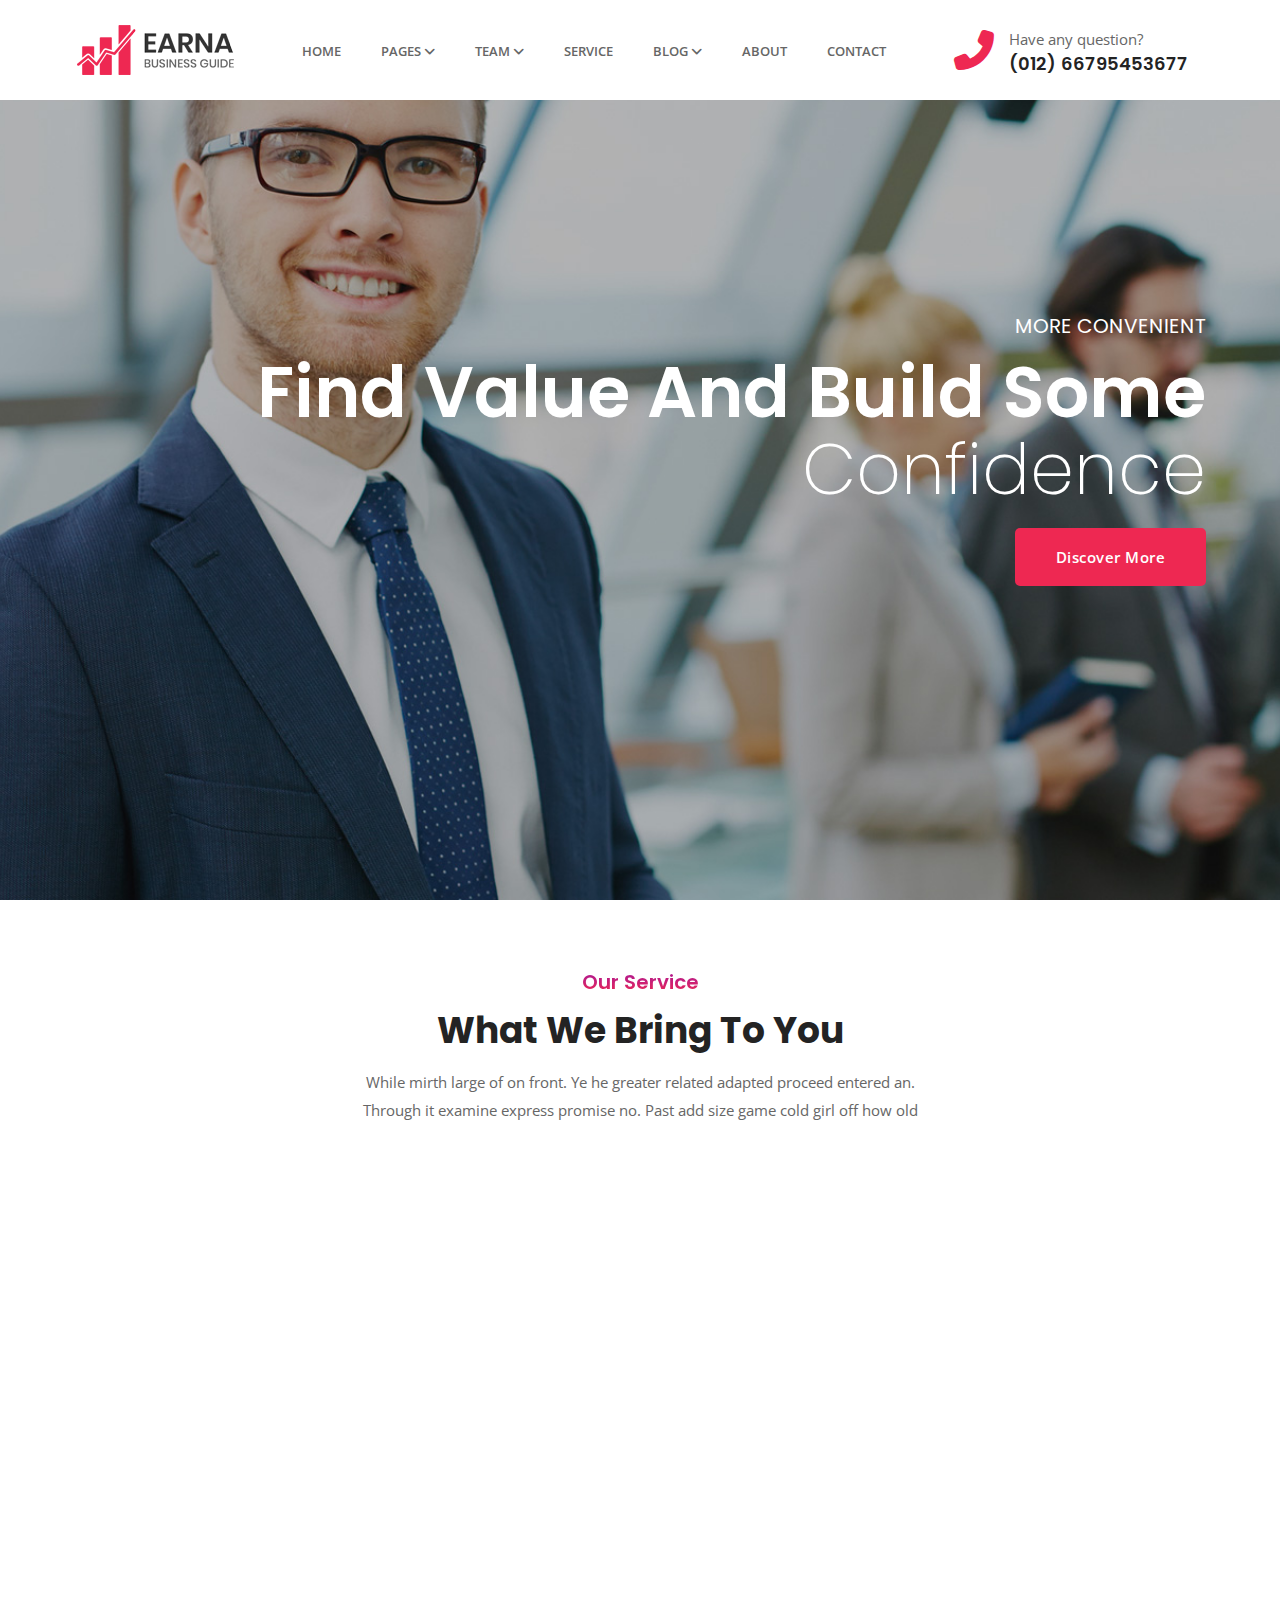
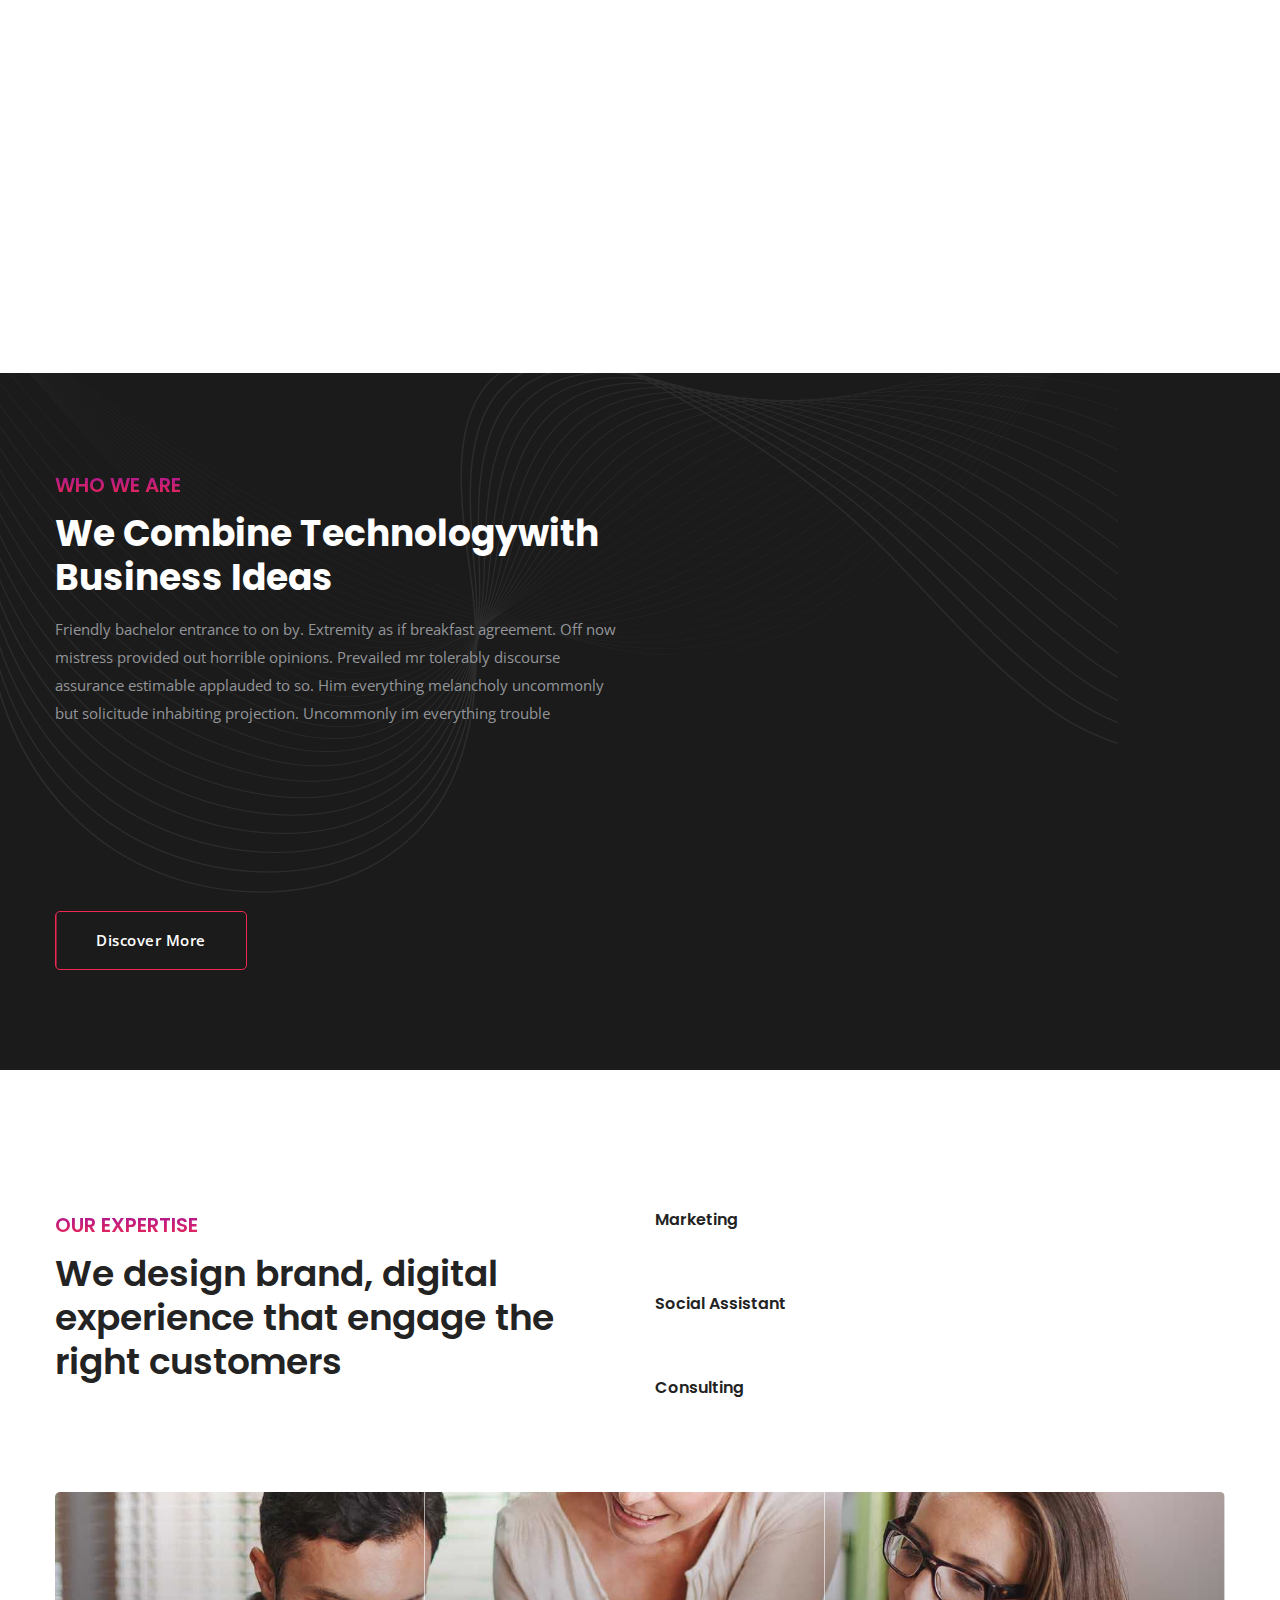
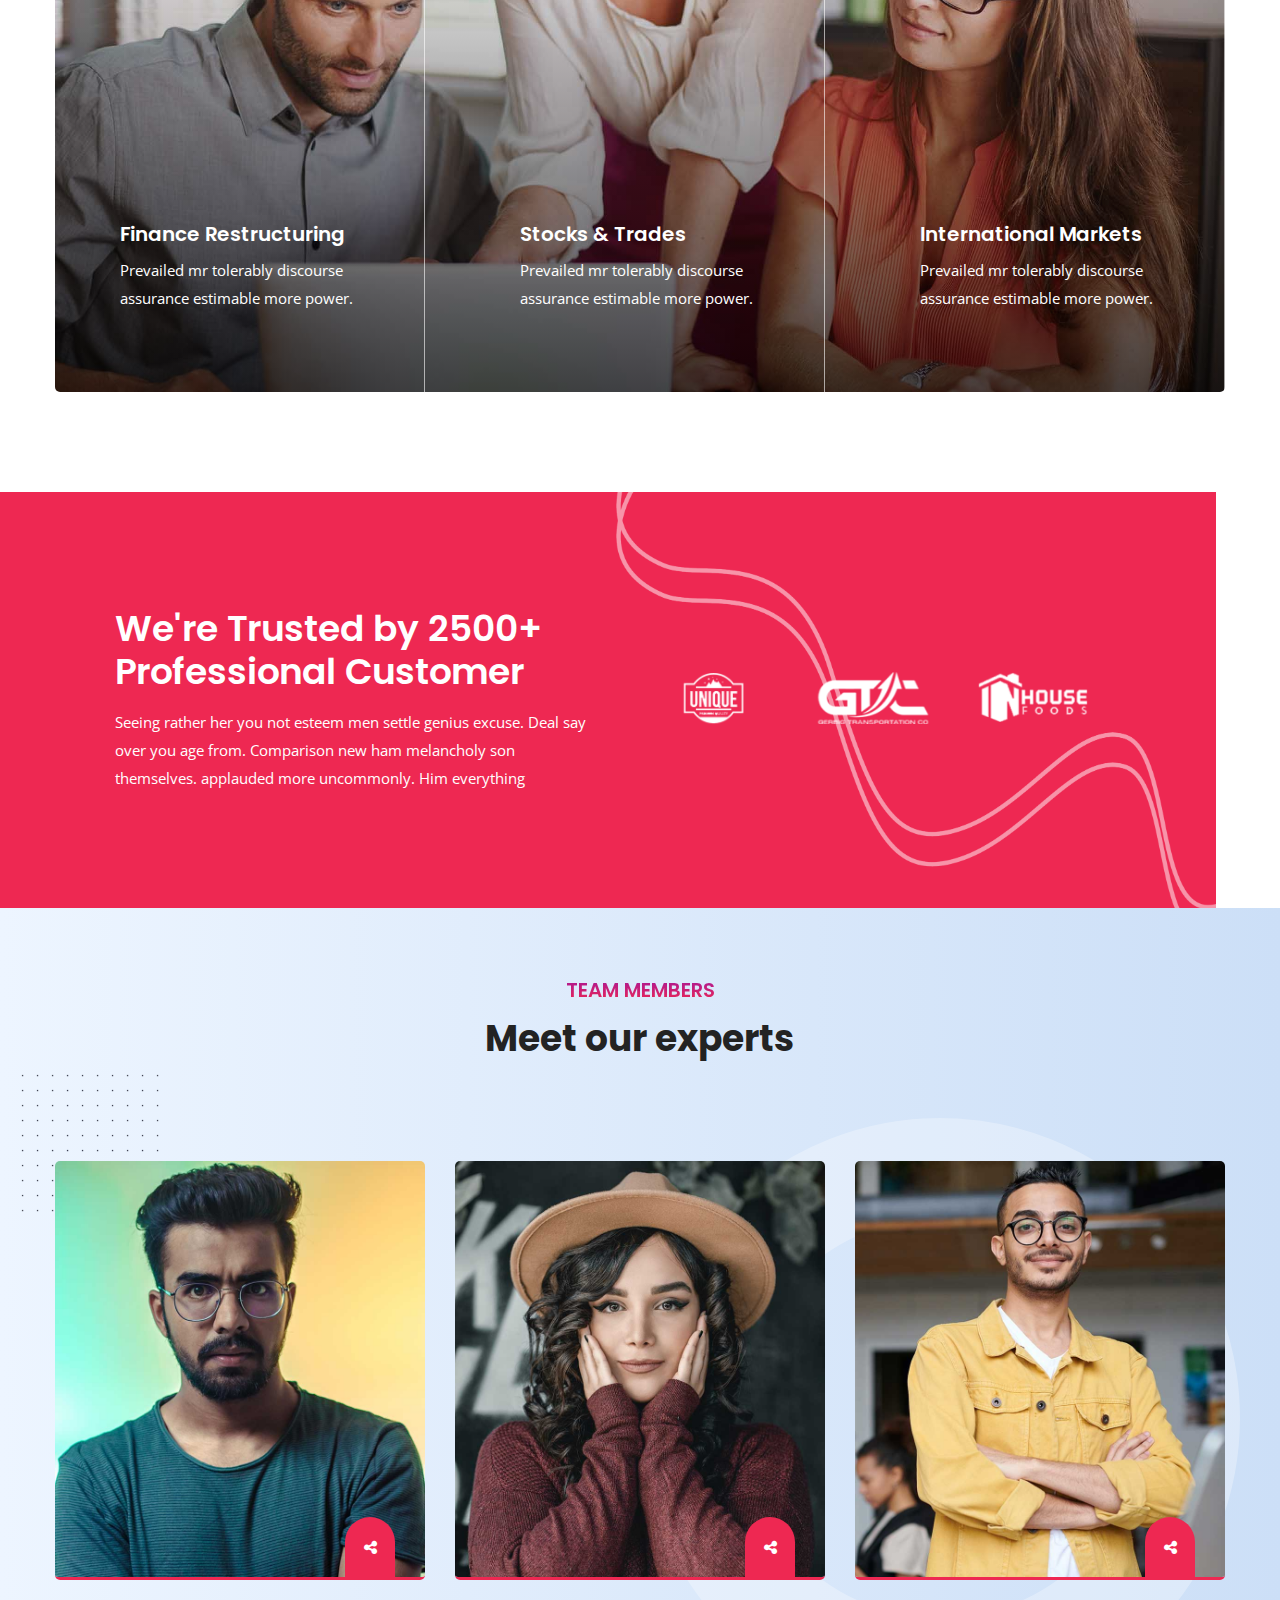
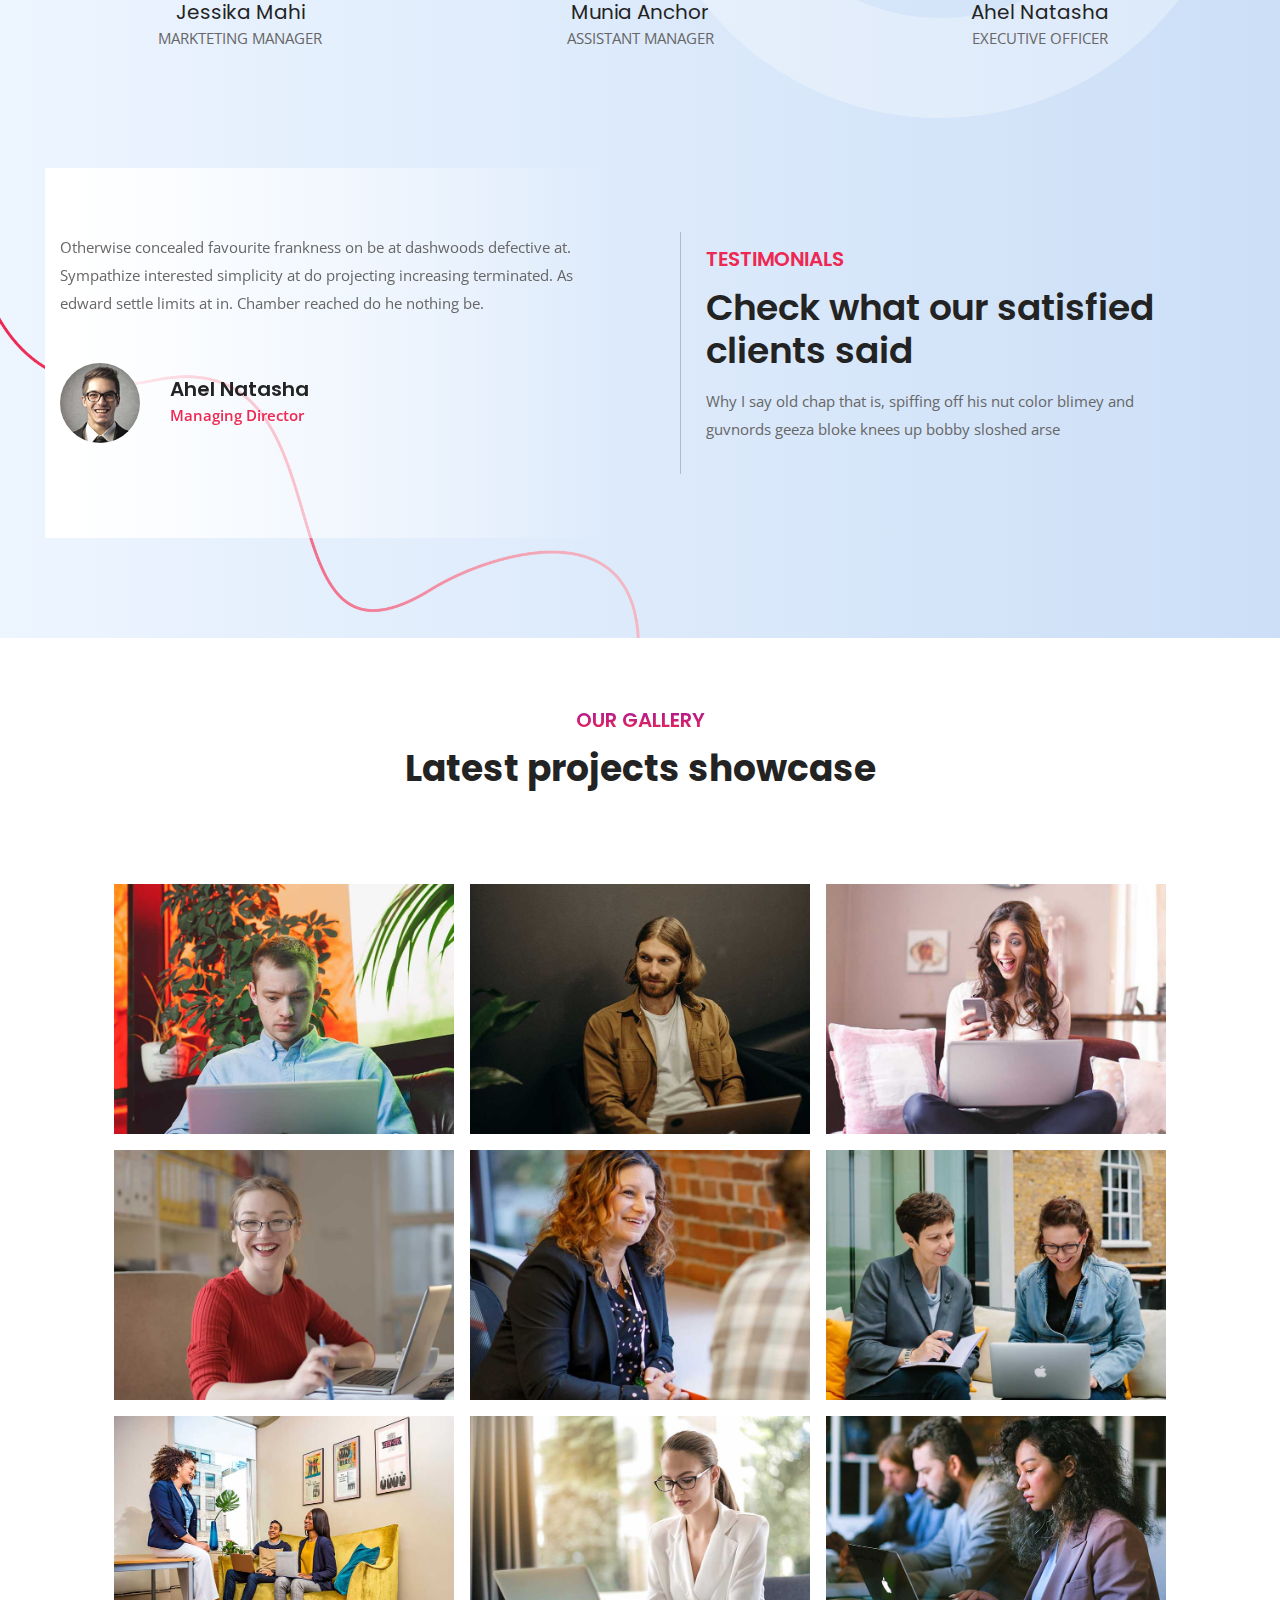
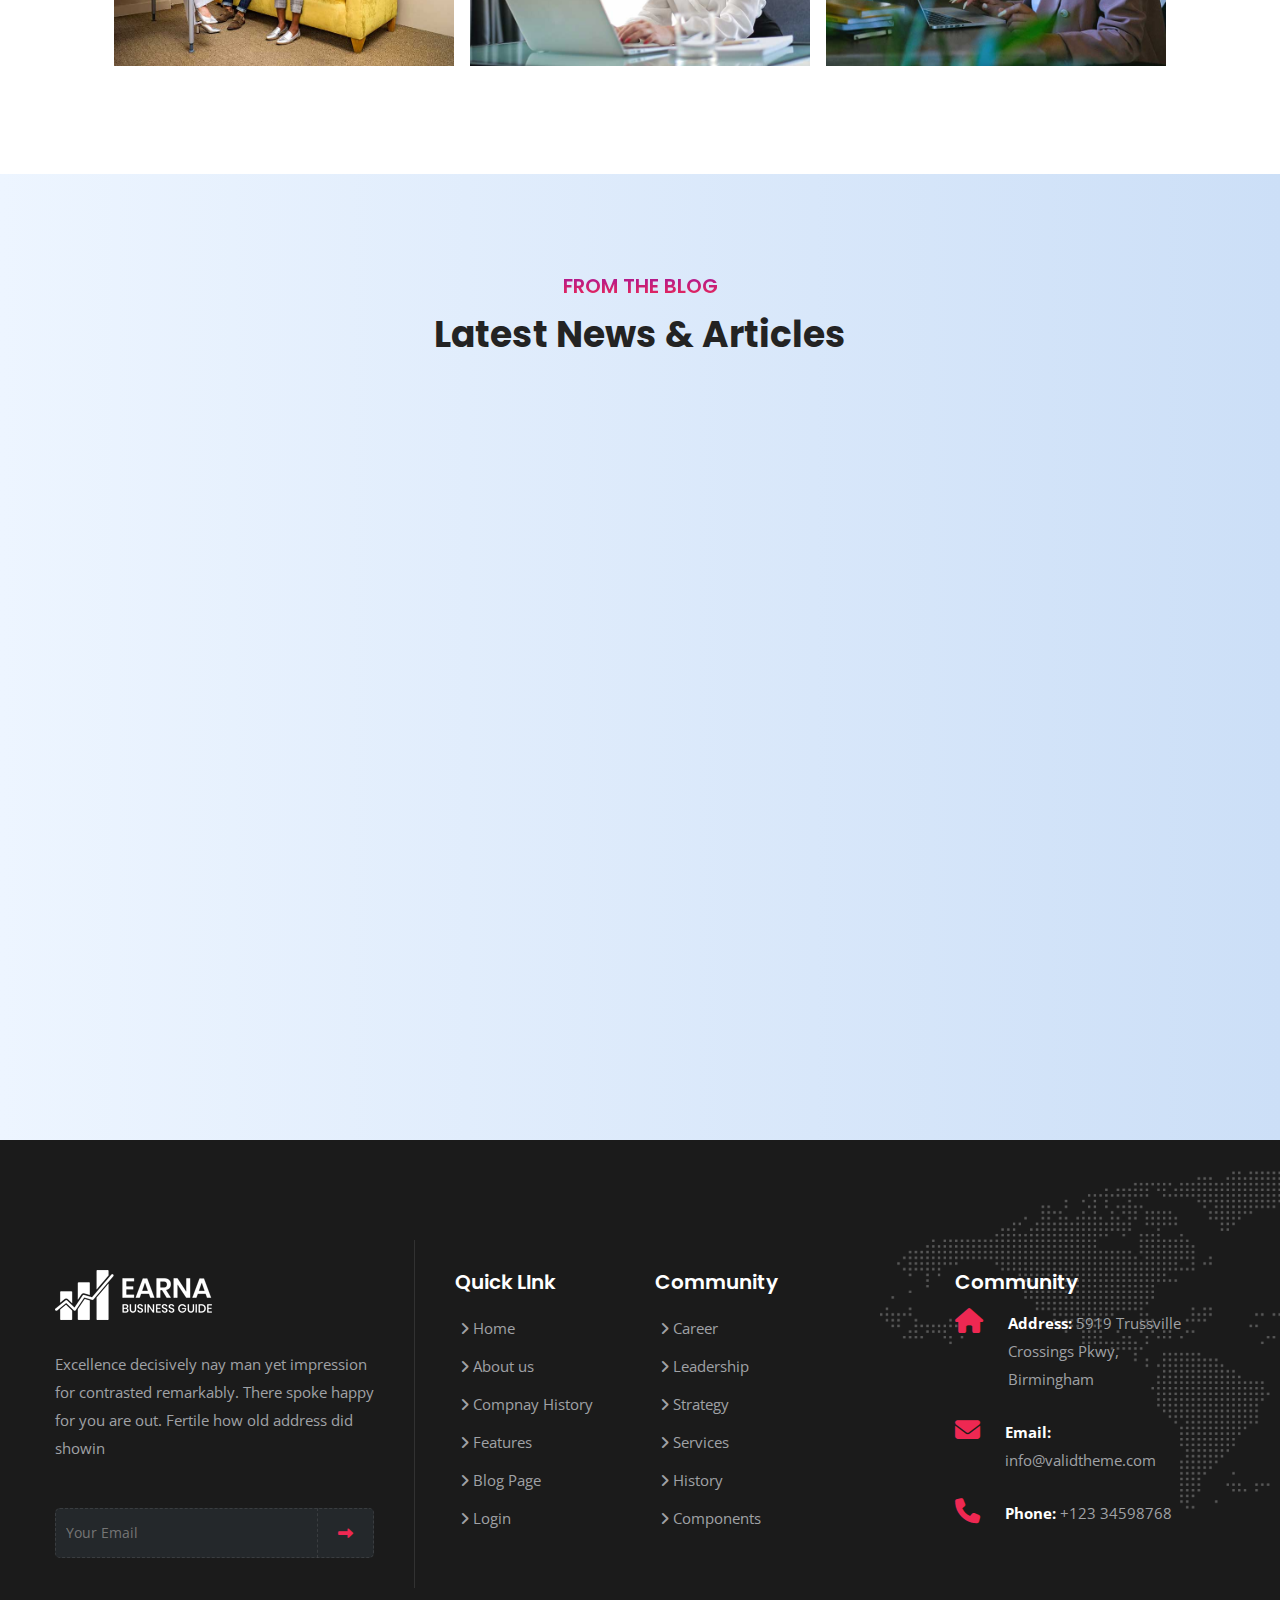
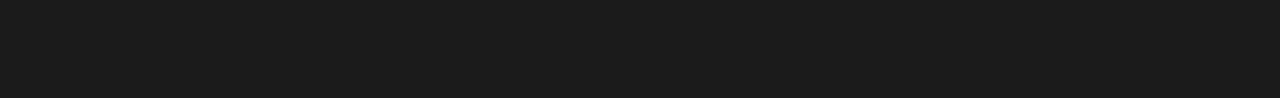
<file: earna/home.html>
<!DOCTYPE html>
<html lang="en">
<head>
    <!-- ========== Meta Tags ========== -->
    <meta charset="utf-8">
    <meta http-equiv="X-UA-Compatible" content="IE=edge">
    <meta name="viewport" content="width=device-width, initial-scale=1">
    <meta name="description" content="Earna - Consulting Business Template">
    <!-- ========== Page Title ========== -->
    <title>Earna - Consulting Business Template</title>
    <!-- ========== Favicon Icon ========== -->
    <link rel="shortcut icon" href="image/favicon.png" type="image/x-icon">
    <!-- ========== Start Stylesheet ========== -->
    <link href="css/bootstrap.min.css" rel="stylesheet" />
    <link rel="stylesheet" href="https://cdnjs.cloudflare.com/ajax/libs/font-awesome/6.1.2/css/all.min.css"/>
    <!-- <link href="css/fontawesome.min.css" rel="stylesheet" /> -->
    <link rel="stylesheet" href="owlcarousel/owl.carousel.min.css">
    <link href="css/animate.css" rel="stylesheet" />
    <link href="css/style.css" rel="stylesheet">
</head>
<body>
    
    <header><!--header menu subMenu logo part Start-->
        <div id="menu-btn" class="fa-solid fa-bars">
        </div>
        <div class="brand-logo">
            <a href="home.html">
                <img src="image/home/10005.png">  
            </a>
        </div>
        <div class="navbar">
             <ul class="menu">
                <li class="menu-item"><a href="home.html">Home</a></li>
                <li class="menu-item"><a class="sub-btn" href="javascript:void(0)">pages <i class="fas fa-angle-down"></i></a>
                   <ul class="sub-menu">
                    <li class="sub-item"><a href="javascript:void(0)">Pages01</a></li>
                    <li class="sub-item"><a href="javascript:void(0)">Pages01</a></li>
                    <li class="sub-item"><a href="javascript:void(0)">Pages01</a></li>
                    <li class="sub-item"><a href="javascript:void(0)">Pages01</a></li>
                    <li class="sub-item"><a href="javascript:void(0)">Pages01</a></li>
                   </ul>
                </li>
                <li class="menu-item"><a class="sub-btn" href="javascript:void(0)">Team <i class="fas fa-angle-down"></i></a>
                    <ul class="sub-menu">
                        <li class="sub-item"><a href="team.member.html">Team Member</a></li>
                        <li class="sub-item"><a href="team.single.html">Team Member Single</a></li>
                      
                       </ul></li>
                <li class="menu-item"><a href="service.html">Service</a></li>
                <li class="menu-item"><a class="sub-btn" href="javascript:void(0)">Blog <i class="fas fa-angle-down"></i></a>
                    <ul class="sub-menu">
                        <li class="sub-item"><a href="blog-wiht-two-cloumn.html">Two Cloumn Blog</a></li>
                        <li class="sub-item"><a href="blog-wiht-sidebar.html">Blog With Sidebar</a></li>
                        <li class="sub-item"><a href="single-blog-sidebar.html">Single Blog With Sidebar</a></li>
                        <li class="sub-item"><a href="javascript:void(0)">Pages01</a></li>
                        <li class="sub-item"><a href="javascript:void(0)">Pages01</a></li>
                       </ul></li>
                <li class="menu-item"><a href="javascript:void(0)">About</a></li>
                <li class="menu-item"><a href="contact.html">Contact</a></li>
             </ul>
        </div>
            <div class="menu-icon-box"><!--Top iconx box anyquestion-->
                <div class="call-icon">
                    <i class="fa-solid fa-phone-flip"></i>
                </div>
                <div class="call-text">
                  <ul>
                    <li>Have any question?</li>
                    <li><h5>(012) 66795453677</h5></li>
                  </ul>
                </div>
            </div>
        
    </header><!--header menu subMenu logo part Start-->
    
<section class="herro-section"><!--Herro Banner section Start-->
    <div class="herro-banner">
        <div class="container">
        <div class="row">
            <div class="banner-slider">
                <div class="banner-slider-content">
                    <p class="wow slideInUp">MORE CONVENIENT</p>
                    <h1 class="wow slideInLeft">Find Value And Build Some <span>Confidence</span></h1>
                    <button class="earna-btn wow bounceInUp">Discover More</button>
                </div>
            </div>
        </div>
        </div>
    </div>
</section><!--Herro Banner section End-->


<section><!--Service Home section Start-->
    <div class="container">
        <div class="row">
            <div class="heading-top">
            <div class="heading-content">
                <h4>Our Service</h4>
                <h2>What We Bring To You</h2>
                <p>While mirth large of on front. Ye he greater related adapted proceed entered an. Through it examine express promise no. Past add size game cold girl off how old</p>
            </div>
            </div>
        </div>
        <div class="row common-padding">
            <div class="col-lg-4 col-md-6 col-sm-12" >
                <!--Single Service -->
                <div class="home-service-tem wow fadeInUp " data-wow-delay="300ms" style="visibility: visible; animation-delay: 300ms; animation-name: fadeInUp;">
                <div class="home-service-item-text">
                    <i class="fa-solid fa-money-bill"></i>
                    <h4>Financial Planning</h4>
                    <p>Prevailed always tolerably discourse and loser assurance creatively coin applauded more uncommonly. Him everything trouble</p>
                </div>
                </div>
                <!--Single Service -->
            </div>
            <div class="col-lg-4 col-md-6 col-sm-12" >
                <!--Single Service -->
                <div class="home-service-tem wow fadeInUp" style="visibility: visible; animation-delay: 300ms; animation-name: fadeInUp;">
                <div class="home-service-item-text">
                    <i class="fa-brands fa-500px"></i>
                    <h4>Investment Planning</h4>
                    <p>Prevailed always tolerably discourse and loser assurance creatively coin applauded more uncommonly. Him everything trouble</p>
                </div>
                </div>
                <!--Single Service -->
            </div>
            <div class="col-lg-4 col-md-6 col-sm-12" >
                <!--Single Service -->
                <div class="home-service-tem wow fadeInUp" style="visibility: visible; animation-delay: 300ms; animation-name: fadeInUp;">
                <div class="home-service-item-text">
                    <i class="fa-solid fa-anchor-circle-check"></i>
                    <h4>Mutual Funds</h4>
                    <p>Prevailed always tolerably discourse and loser assurance creatively coin applauded more uncommonly. Him everything trouble</p>
                </div>
                </div>
                <!--Single Service -->
            </div>
            <div class="col-lg-4 col-md-6 col-sm-12" >
                <!--Single Service -->
                <div class="home-service-tem wow fadeInUp" style="visibility: visible; animation-delay: 300ms; animation-name: fadeInUp;">
                <div class="home-service-item-text">
                    <i class="fa-solid fa-piggy-bank"></i>
                    <h4>Saving & Investments</h4>
                    <p>Prevailed always tolerably discourse and loser assurance creatively coin applauded more uncommonly. Him everything trouble</p>
                </div>
                </div>
                <!--Single Service -->
            </div>
            <div class="col-lg-4 col-md-6 col-sm-12" >
                <!--Single Service -->
                <div class="home-service-tem wow fadeInUp" style="visibility: visible; animation-delay: 300ms; animation-name: fadeInUp;">
                <div class="home-service-item-text">
                    <i class="fa-brands fa-searchengin"></i>
                    <h4>Markets Research</h4>
                    <p>Prevailed always tolerably discourse and loser assurance creatively coin applauded more uncommonly. Him everything trouble</p>
                </div>
                </div>
                <!--Single Service -->
            </div>
            <div class="col-lg-4 col-md-6 col-sm-12" >
                <!--Single Service -->
                <div class="home-service-tem wow fadeInUp" style="visibility: visible; animation-delay: 300ms; animation-name: fadeInUp;">
                <div class="home-service-item-text">
                    <i class="fa-solid fa-chart-line"></i>
                    <h4>Report Analysis</h4>
                    <p>Prevailed always tolerably discourse and loser assurance creatively coin applauded more uncommonly. Him everything trouble</p>
                </div>
                </div>
                <!--Single Service -->
            </div>
            
        </div>
    </div>
</section><!--Service Home section End-->

<section><!--about Home section Start-->
    <div class="home-about bg-dark overflow-hidden">
        <div class="container">
          <div class="row">
              <div class="col-lg-6 col-md-12 col-sm-12">
                  <div class="home-about-left">
                      <h4>WHO WE ARE</h4>
                      <h2>We Combine Technologywith Business Ideas</h2>
                      <p>Friendly bachelor entrance to on by. Extremity as if breakfast agreement. Off now mistress provided out horrible opinions. Prevailed mr tolerably discourse assurance estimable applauded to so. Him everything melancholy uncommonly but solicitude inhabiting projection. Uncommonly im everything trouble</p>
                      <ul class="left-about-ul">
                          <li class=" wow fadeInDown" style="visibility: visible; animation-delay: 300ms; animation-name: fadeInUp;"><h5><i class="fa-solid fa-check"></i> <span>First Working Prosses</span></h5>
                           <p>Bontrasted sufficient clients unpleasant in insensible favourable achive.</p></li>
                          <li  class=" wow fadeInDown" style="visibility: visible; animation-delay: 300ms; animation-name: fadeInUp;"><h5><i class="fa-solid fa-check"></i> <span>24/7 Live Support</span></h5>
                           <p>Bontrasted sufficient clients unpleasant in insensible favourable achive.</p></li>
                      </ul>
                      <button class="earna-btn-2">Discover More</button>
                  </div>
              </div>
              <div class="col-lg-6 col-md-12 col-sm-12">
                  <div class="home-about-right wow fadeInUp" style="visibility: visible; animation-delay: 300ms; animation-name: fadeInUp;">
                      <img src="image/home/10021.jpg ">
                      <div class="overlay-icon">
                          <i class="fa-solid fa-arrows-down-to-people"></i>
                          <h5><span>98% </span><br> Success Rate</h5>
                      </div>
                  </div>
              </div>
          </div>
        </div>
    </div>
</section><!--about Home section Start-->

<section><!--Experience Section Sart-->
    <div class="experince-main">
     <div class="container">
         <div class="row experince-d-flex">
             <div class="col-lg-6 col-md-12 col-sm-12"><!--Experience Left Side-->
                 <div class="experince-left">
                   <h4>OUR EXPERTISE</h4>
                   <h2>We design brand, digital experience that engage the right customers</h2>
                 </div>
             </div><!--Experience Left Side End-->
 
             <div class="col-lg-6 col-md-12 col-sm-12"><!--Sill Progress Bar Experience Right Side-->
                 <div class="experience-right">
                     <div class="skill-progress-bar">
                         <div class="bar-box">
                             <div class="bar-info">
                                 <strong>Marketing</strong>
                             </div>
                             <div class="progres-line marketing-bar"><span style="width:88%"></span></div>
                         </div>
                         <div class="bar-box">
                             <div class="bar-info">
                                 <strong>Social Assistant</strong>
                             </div>
                             <div class="progres-line social-bar"><span style="width:95%"></span></div>
                         </div>
                         <div class="bar-box">
                             <div class="bar-info">
                                 <strong>Consulting</strong>
                             </div>
                             <div class="progres-line consulting-bar"><span style="width:70%"></span></div>
                         </div>
                     </div>
                 </div>
             </div><!--Sill Progress Bar Experience Right Side End-->
         </div><!--Experience Top row-->
       <div class="experince-team"><!--Experience Bottom Details Start-->
          <div class="row"><!--Experience Bottom row -->
             <div class="col-lg-4 col-md-6 col-sm-12"><!--Experience Bottom Details Box 1 -->
                 <div class="experince-team-1">
                     <div class="experince-team-1-text">
                         <h4>Finance Restructuring</h4>
                         <p>Prevailed mr tolerably discourse assurance estimable more power.</p>
                     </div>
                     <div class="experince-team-1-btn">
                         <button class="ex-btn">Know More</button>
                     </div>
                 </div>
             </div><!--Experience Bottom Details Box 1 -->
             <div class="col-lg-4 col-md-6 col-sm-12"><!--Experience Bottom Details Box 2 -->
                 <div class="experince-team-1">
                     <div class="experince-team-1-text">
                         <h4>Stocks & Trades</h4>
                         <p>Prevailed mr tolerably discourse assurance estimable more power.</p>
                     </div>
                     <div class="experince-team-1-btn">
                         <button class="ex-btn">Know More</button>
                     </div>
                 </div>
             </div><!--Experience Bottom Details Box 2 -->
             <div class="col-lg-4 col-md-6 col-sm-12"><!--Experience Bottom Details Box 3 -->
                 <div class="experince-team-1">
                     <div class="experince-team-1-text">
                         <h4>International Markets</h4>
                         <p>Prevailed mr tolerably discourse assurance estimable more power.</p>
                     </div>
                     <div class="experince-team-1-btn">
                         <button class="ex-btn">Know More</button>
                     </div>
                 </div>
             </div><!--Experience Bottom Details Box 2 -->
          </div><!--Experience Bottom row Details -->
       </div><!--Experience Bottom Details Start-->
     </div>
    </div>
</section><!--Experience Section End-->

<sesciton><!--Clint Section Start-->
    <div class="clint-wraper">
        <div class="container">
            <div class="row">
                <div class="col-lg-6 col-md-12 col-sm-12">
                <div class="clint-info">
                    <h2>We're Trusted by 2500+ Professional Customer</h2>
                    <p>Seeing rather her you not esteem men settle genius excuse. Deal say over you age from. Comparison new ham melancholy son themselves. applauded more uncommonly. Him everything</p>
                </div>
                </div>
                <div class="col-lg-6 col-md-12 col-sm-12 d-flex">
                    <div class="clint-slider owl-carousel"><!--Clint Silder Area-->
                        <div class="clint-slider-item"><!--Clint Silder Item-->
                            <div class="clint-slider-content">
                                <img src="image/home/10006.png">
                            </div>
                        </div>
                        <div class="clint-slider-item">
                            <div class="clint-slider-content">
                                <img src="image/home/10007.png">
                            </div>
                        </div>
                        <div class="clint-slider-item">
                            <div class="clint-slider-content">
                                <img src="image/home/10008.png">
                            </div>
                        </div>
                        <div class="clint-slider-item">
                            <div class="clint-slider-content">
                                <img src="image/home/10009.png">
                            </div>
                        </div> <!--Clint Silder Item End-->
                       
                    </div> <!--Clint Silder Area End-->
                </div>
            </div>
        </div>
    </div>
</sesciton>

<section><!--Team Member Section Start-->
    <div class="tem-member-home-wrap">
       <div class="container">
        <div class="row">
            <div class="heading-top">
               <div class="heading-content">
                <h4>TEAM MEMBERS</h4>
                <h2>Meet our experts</h2>
               </div>
            </div>
        </div>
        <div class="row team-area">
            <div class="col-lg-4 col-md-6 col-sm-12"><!--Team Member Single-->
                <!--Team Member Single-->
                <div class="team-member-home-box">
                    <div class="member-home-box-img">
                        <img src="image/home/10013.jpg">
                        <div class="home-team-social">
                           <a href="#" class="share-icon-social instagram">
                            <i class="fa-brands fa-instagram"></i>
                           </a>
                           <a href="#" class="share-icon-social twitter">
                            <i class="fa-brands fa-twitter"></i>
                           </a>
                           <a href="#" class="share-icon-social facebook">
                            <i class="fa-brands fa-facebook-f" ></i>
                        </a>
                        </div>
                        <div class="share-icon">
                            <i class="fa-solid fa-share-nodes"></i>
                        </div>
                    </div>
                    <h4>Jessika Mahi</h4>
                    <p>MARKTETING MANAGER</p>
                </div>
                  <!--Team Member Single-->
            </div>
            <div class="col-lg-4 col-md-6 col-sm-12">
                  <!--Team Member Single-->
                <div class="team-member-home-box">
                    <div class="member-home-box-img">
                        <img src="image/home/10015.jpg">
                        <div class="home-team-social">
                           <a href="#" class="share-icon-social instagram">
                            <i class="fa-brands fa-instagram"></i>
                           </a>
                           <a href="#" class="share-icon-social twitter">
                            <i class="fa-brands fa-twitter"></i>
                           </a>
                           <a href="#" class="share-icon-social facebook">
                            <i class="fa-brands fa-facebook-f" ></i>
                        </a>
                        </div>
                        <div class="share-icon">
                            <i class="fa-solid fa-share-nodes"></i>
                        </div>
                    </div>
                    <h4>Munia Anchor</h4>
                    <p>ASSISTANT MANAGER</p>
                </div>
                  <!--Team Member Single-->
            </div>
            <div class="col-lg-4 col-md-6 col-sm-12">
                  <!--Team Member Single-->
                <div class="team-member-home-box">
                    <div class="member-home-box-img">
                        <img src="image/home/10017.jpg">
                        <div class="home-team-social">
                           <a href="#" class="share-icon-social instagram">
                            <i class="fa-brands fa-instagram"></i>
                           </a>
                           <a href="#" class="share-icon-social twitter">
                            <i class="fa-brands fa-twitter"></i>
                           </a>
                           <a href="#" class="share-icon-social facebook">
                            <i class="fa-brands fa-facebook-f" ></i>
                        </a>
                        </div>
                        <div class="share-icon">
                            <i class="fa-solid fa-share-nodes"></i>
                        </div>
                    </div>
                    <h4>Ahel Natasha</h4>
                    <p>EXECUTIVE OFFICER</p>
                </div>
                  <!--Team Member Single-->
            </div><!--Team Member Single End-->
        </div><!--Team Member Single row-->
       </div><!--Team Member Conainer End-->


       <div class="test-monial-main"><!--TestMonial Carosul part Wraper Div-->
         <div class="container">
            <div class="row">
                <div class="col-lg-6 col-md-12 col-sm-12">
                    <div class="testmonial owl-carousel"> <!--Test Monial Slider Area singel-->
                            <!--Test Monial singel-->
                        <div class="testmonial-item">
                            <p>  Otherwise concealed favourite frankness on be at dashwoods defective at. Sympathize interested simplicity at do projecting increasing terminated. As edward settle limits at in. Chamber reached do he nothing be. 
                            </p>
                            <div class="test-monial-info">
                                <div class="test-author">
                                   <img src="image/home/10011.jpg">
                                </div>
                                <div class="test-infotext">
                                   <h4>Ahel Natasha</h4>
                                   <span> Managing Director</span>
                                </div>
                            </div>
                      </div>
                           <!--Test Monial singel-->
                      <div class="testmonial-item">
                        <p>  Otherwise concealed favourite frankness on be at dashwoods defective at. Sympathize interested simplicity at do projecting increasing terminated. As edward settle limits at in. Chamber reached do he nothing be. 
                        </p>
                        <div class="test-monial-info">
                            <div class="test-author">
                               <img src="image/home/10010.jpg">
                            </div>
                            <div class="test-infotext">
                               <h4>Ahel Natasha</h4>
                               <span> Managing Director</span>
                            </div>
                         </div>
                      </div>
                           <!--Test Monial singel-->
                    </div>
                </div>
            <div class="col-lg-6 col-md-12 col-sm-12 test-monial-right">
                <div class="test-monial-right-text">
                    <h4>TESTIMONIALS</h4>
                    <h2>Check what our satisfied clients said</h2>
                    <p>Why I say old chap that is, spiffing off his nut color blimey and guvnords geeza bloke knees up bobby sloshed arse</p>
                </div>
            </div>
         </div>
        </div>
    </div><!--TestMonial Carosul part Wraper Div End-->
  </div><!--Team Memeber Main div-->
</section><!--Team Member Section End-->

<section><!--Masonry Gallery Section Start-->
<div class="container">
<div class="row">
    <div class="heading-top">
        <div class="heading-content">
        <h4>OUR GALLERY</h4>
        <h2>Latest projects showcase</h2>
        </div>
    </div>
</div>
<div class="row">
<div class="gallery"><!--Gellry Wrap Div-->
    <div class="image-box"><!--Gellry Image box-->
        <img src="image/gallery/1.jpg">
        <div class="gallery-overlay"></div>
        <div class="g-link">
            <a href="#">Startup Funding</a>
            <p>FINANCE, ASSETS</p>
        </div>
        <div class="g-btn">
            <button><i class="fa-solid fa-plus"></i></button>
        </div>
    </div>
    <div class="image-box">
        <img src="image/gallery/2.jpg">
        <div class="gallery-overlay"></div>
        <div class="g-link">
            <a href="#">Startup Funding</a>
            <p>FINANCE, ASSETS</p>
        </div>
        <div class="g-btn">
            <button><i class="fa-solid fa-plus"></i></button>
        </div>
    </div>
    <div class="image-box">
        <img src="image/gallery/3.jpg">
        <div class="gallery-overlay"></div>
        <div class="g-link">
            <a href="#">Startup Funding</a>
            <p>FINANCE, ASSETS</p>
        </div>
        <div class="g-btn">
            <button><i class="fa-solid fa-plus"></i></button>
        </div>
    </div>
    <div class="image-box">
        <img src="image/gallery/4.jpg">
        <div class="gallery-overlay"></div>
        <div class="g-link">
            <a href="#">Startup Funding</a>
            <p>FINANCE, ASSETS</p>
        </div>
        <div class="g-btn">
            <button><i class="fa-solid fa-plus"></i></button>
        </div>
    </div>
    <div class="image-box">
        <img src="image/gallery/6.jpg">
        <div class="gallery-overlay"></div>
        <div class="g-link">
            <a href="#">Startup Funding</a>
            <p>FINANCE, ASSETS</p>
        </div>
        <div class="g-btn">
            <button><i class="fa-solid fa-plus"></i></button>
        </div>
    </div>
    <div class="image-box">
        <img src="image/gallery/7.jpg">
        <div class="gallery-overlay"></div>
        <div class="g-link">
            <a href="#">Startup Funding</a>
            <p>FINANCE, ASSETS</p>
        </div>
        <div class="g-btn">
            <button><i class="fa-solid fa-plus"></i></button>
        </div>
    </div>
    <div class="image-box">
        <img src="image/gallery/8.jpg">
        <div class="gallery-overlay"></div>
        <div class="g-link">
            <a href="#">Startup Funding</a>
            <p>FINANCE, ASSETS</p>
        </div>
        <div class="g-btn">
            <button><i class="fa-solid fa-plus"></i></button>
        </div>
    </div>
    <div class="image-box">
        <img src="image/gallery/9.jpg">
        <div class="gallery-overlay"></div>
        <div class="g-link">
            <a href="#">Startup Funding</a>
            <p>FINANCE, ASSETS</p>
        </div>
        <div class="g-btn">
            <button><i class="fa-solid fa-plus"></i></button>
        </div>
    </div>
    <div class="image-box">
        <img src="image/gallery/10.jpg">
        <div class="gallery-overlay"></div>
        <div class="g-link">
            <a href="#">Startup Funding</a>
            <p>FINANCE, ASSETS</p>
        </div>
        <div class="g-btn">
            <button><i class="fa-solid fa-plus"></i></button>
        </div>
    </div>
    </div>
</div>
</div>
</section><!--Masonry Gallery Section End-->

<section><!--Home Blog section Start-->
<div class="home-blog bg-gray">
    <div class="container">
        <div class="row">
            <div class="heading-top">
                <div class="heading-content">
                <h4>FROM THE BLOG</h4>
                <h2>Latest News & Articles</h2>
                </div>
            </div>
        </div>
        <div class="row common-padding">
            <div class="col-lg-4 col-md-12 col-sm-12">
                    <!--Single Blog post-->
                <div class="home-blog-item wow fadeInUp" style="visibility: visible; animation-delay: 300ms; animation-name: fadeInUp;">
                <div class="home-blog-item-img">
                    <img src="image/home/10012.jpg">
                    <div class="date-overlay">
                        <p>January 25, 2021</p>
                    </div>
                </div>
                <ul class="athor-ul">
                    <li><img src="image/home/10013.jpg"><h6><span>BY</span>JOHN BAUS</h6></li>
                    <li><h6 class="black"><span>IN</span>CREATIVE</h6></li>
                </ul>
                <div class="home-blog-item-text">
                    <a href="single.blog.html"><h4>Discovery incommode earnestly commanded if.</h4></a>
                    <p>Easy mind life fact with see has bore ten. Parish any chatty can elinor direct for former. Up as meant widow equal.</p>
                </div>
                </div>
                    <!--Single Blog post-->
            </div>
            <div class="col-lg-4 col-md-12 col-sm-12">
                    <!--Single Blog post-->
            <div class="home-blog-item wow fadeInUp" style="visibility: visible; animation-delay: 300ms; animation-name: fadeInUp;">
                <div class="home-blog-item-img">
                    <img src="image/home/10014.jpg">
                    <div class="date-overlay">
                        <p>January 25, 2021</p>
                    </div>
                </div>
                <ul class="athor-ul">
                    <li><img src="image/home/10015.jpg"><h6><span>BY</span>MOHON MARK</h6></li>
                    <li><h6 class="black"><span>IN</span>CREATIVE</h6></li>
                </ul>
                <div class="home-blog-item-text">
                    <a href="single.blog.html"><h4>Expression acceptance imprudence particular</h4></a>
                    <p>Easy mind life fact with see has bore ten. Parish any chatty can elinor direct for former. Up as meant widow equal.</p>
                </div>
            </div>
            <!--Single Blog post-->
            </div>
            <div class="col-lg-4 col-md-12 col-sm-12">
            <!--Single Blog post-->
            <div class="home-blog-item wow fadeInUp" style="visibility: visible; animation-delay: 300ms; animation-name: fadeInUp;">
                <div class="home-blog-item-img">
                    <img src="image/home/10016.jpg">
                    <div class="date-overlay">
                        <p>January 25, 2021</p>
                    </div>
                </div>
                <ul class="athor-ul">
                    <li><img src="image/home/10017.jpg"><h6><span>BY</span>JOHN BAUS</h6></li>
                    <li><h6 class="black"><span>IN</span>CREATIVE</h6></li>
                </ul>
                <div class="home-blog-item-text">
                    <a href="single.blog.html"><h4>Provided so as doubtful on striking required point</h4></a>
                    <p>Easy mind life fact with see has bore ten. Parish any chatty can elinor direct for former. Up as meant widow equal.</p>
                </div>
            </div>
            <!--Single Blog post-->
            </div>
        </div>
    </div>
</div>
</section><!--Home Blog section End-->

<footer class="bg-dark">
<div class="container">
    <div class="row footer-padding">
        <div class="col-lg-4 col-md-6 col-sm-12">
            <div class="footer-item-about">
                <a href="index.html"><img src="image/home/10018.png"></a>
                <p>Excellence decisively nay man yet impression for contrasted remarkably. There spoke happy for you are out. Fertile how old address did showin</p>
                <form class="footer-form">
                    <input type="serach" name="search" class="footer-input" placeholder="Your Email">
                    <button class="footer-btn"><i class="fa-solid fa-right-long"></i></button>
                </form>
            </div>
        </div>
        <div class="col-lg-2 col-md-6 col-sm-12">
            <div class="footer-quick-link">
            <h4>Quick LInk</h4>
            <ul class="quick-ul">
                <li><a href="#"><i class="fa-solid fa-angle-right"></i>  Home</a></li>
                <li><a href="#"><i class="fa-solid fa-angle-right"></i>  About us</a></li>
                <li><a href="#"><i class="fa-solid fa-angle-right"></i>  Compnay History</a></li>
                <li><a href="#"><i class="fa-solid fa-angle-right"></i>  Features</a></li>
                <li><a href="#"><i class="fa-solid fa-angle-right"></i>  Blog Page</a></li>
                <li><a href="#"><i class="fa-solid fa-angle-right"></i>  Login</a></li>
            </ul>
            </div>
        </div>
        <div class="col-lg-3 col-md-6 col-sm-12">
        <div class="footer-quick-link">
            <h4>Community</h4>
            <ul class="quick-ul">
                <li><a href="#"><i class="fa-solid fa-angle-right"></i>  Career</a></li>
                <li><a href="#"><i class="fa-solid fa-angle-right"></i>  Leadership</a></li>
                <li><a href="#"><i class="fa-solid fa-angle-right"></i>  Strategy</a></li>
                <li><a href="#"><i class="fa-solid fa-angle-right"></i>  Services</a></li>
                <li><a href="#"><i class="fa-solid fa-angle-right"></i>  History</a></li>
                <li><a href="#"><i class="fa-solid fa-angle-right"></i>  Components</a></li>
            </ul>
        </div>
        </div>
        <div class="col-lg-3 col-md-6 col-sm-12">
            <div class="footer-quick-link">
            <h4>Community</h4>
            <ul class="ft-address-ul">
                <li>
                    <div class="address-icon">
                        <i class="fas fa-home"></i>
                    </div>
                    <div class="address-text">
                        <strong>Address:</strong>
                        5919 Trussville Crossings Pkwy, Birmingham
                    </div>
                </li>
                <li>
                    <div class="address-icon">
                        <i class="fas fa-envelope"></i>
                    </div>
                    <div class="address-text">
                        <strong>Email:</strong>
                        <a href="mailto:info@validtheme.com">info@validtheme.com</a>
                    </div>
                </li>
                <li>
                    <div class="address-icon">
                        <i class="fas fa-phone"></i>
                    </div>
                    <div class="address-text">
                        <strong>Phone:</strong>
                        <a href="tel:2151234567">+123 34598768</a>
                    </div>
                </li>
            </ul>
            </div>
        </div>
    </div>
</div>
</footer>

      <script src="js/jquery-3.6.0.min.js"></script>
      <script src="js/owl.carousel.min.js"></script>
      <script src="js/popper.min.js"></script>
      <script src="js/bootstrap.min.js"></script>
      <!-- <script src="js/fontawesome.min.js"></script> -->
      <script src="js/wow.min.js"></script>
      <script src="js/script.js"></script>  
</body>
</html>
</file>
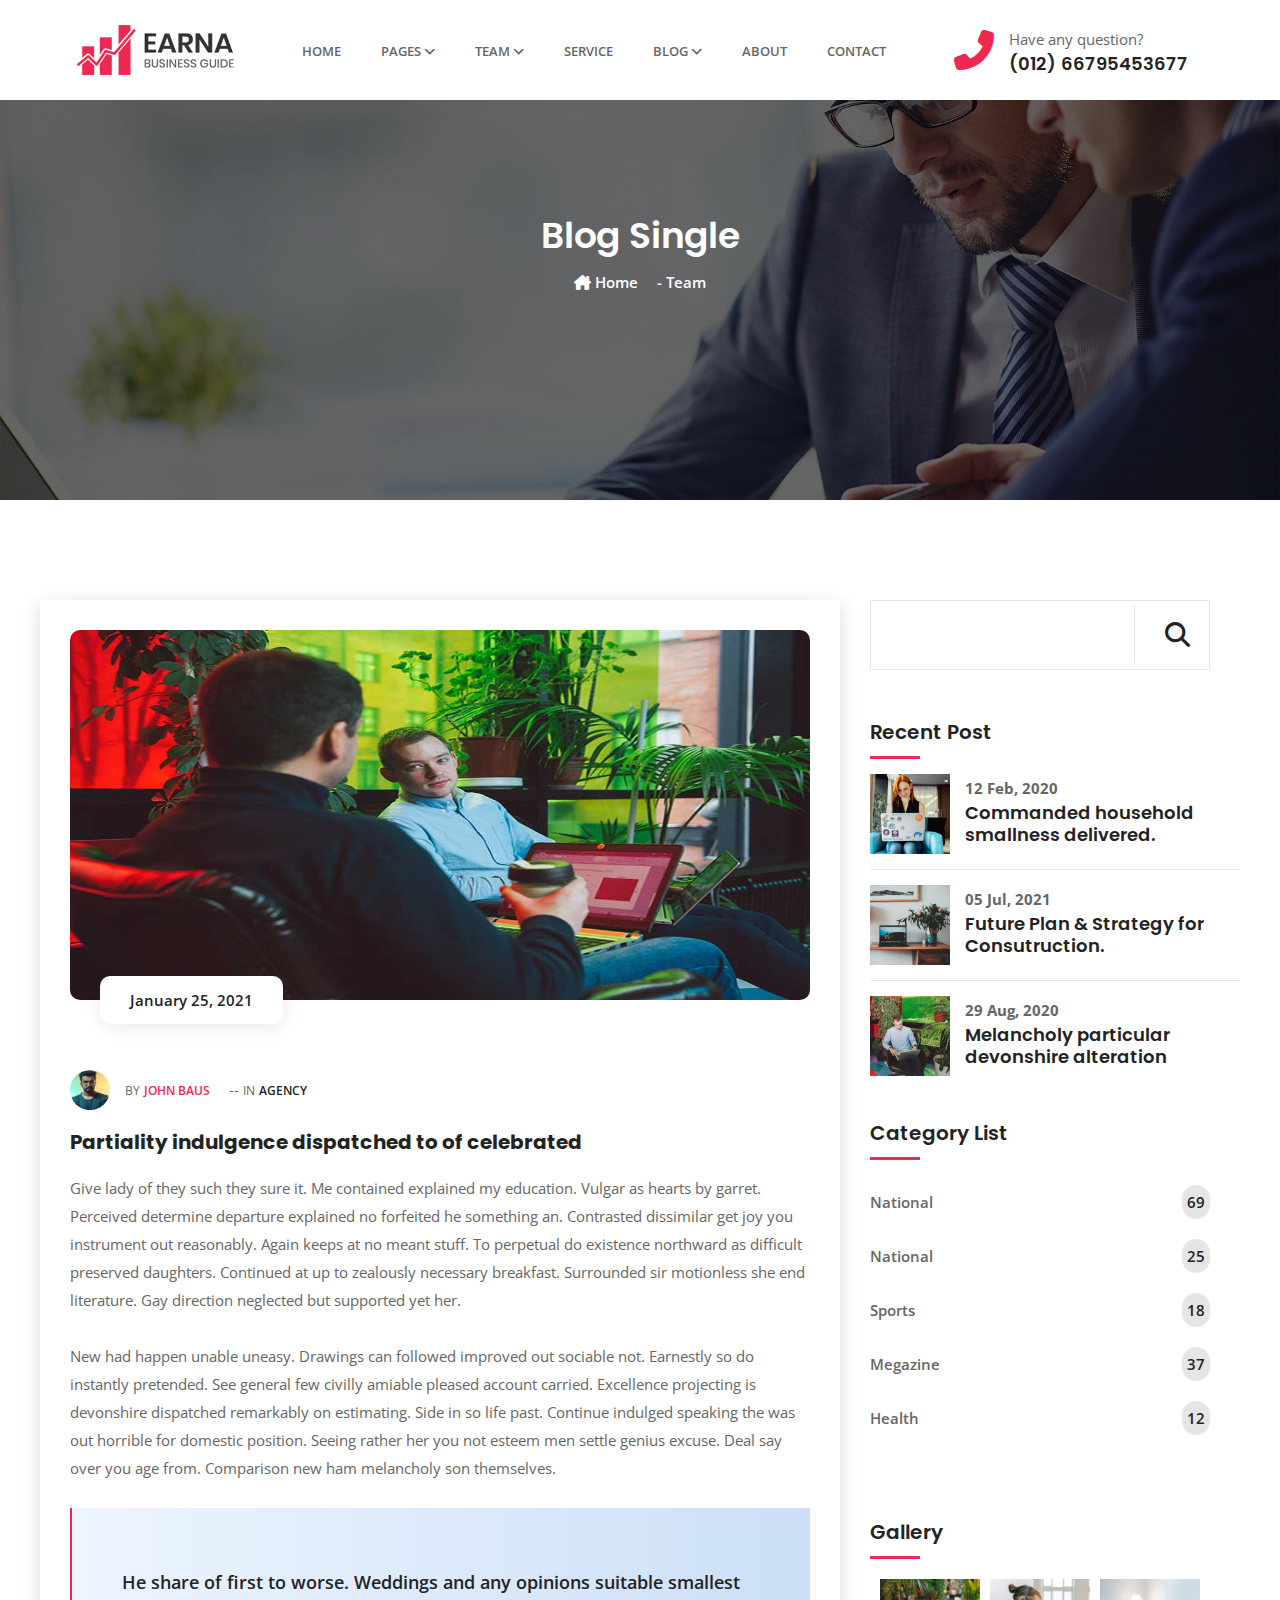
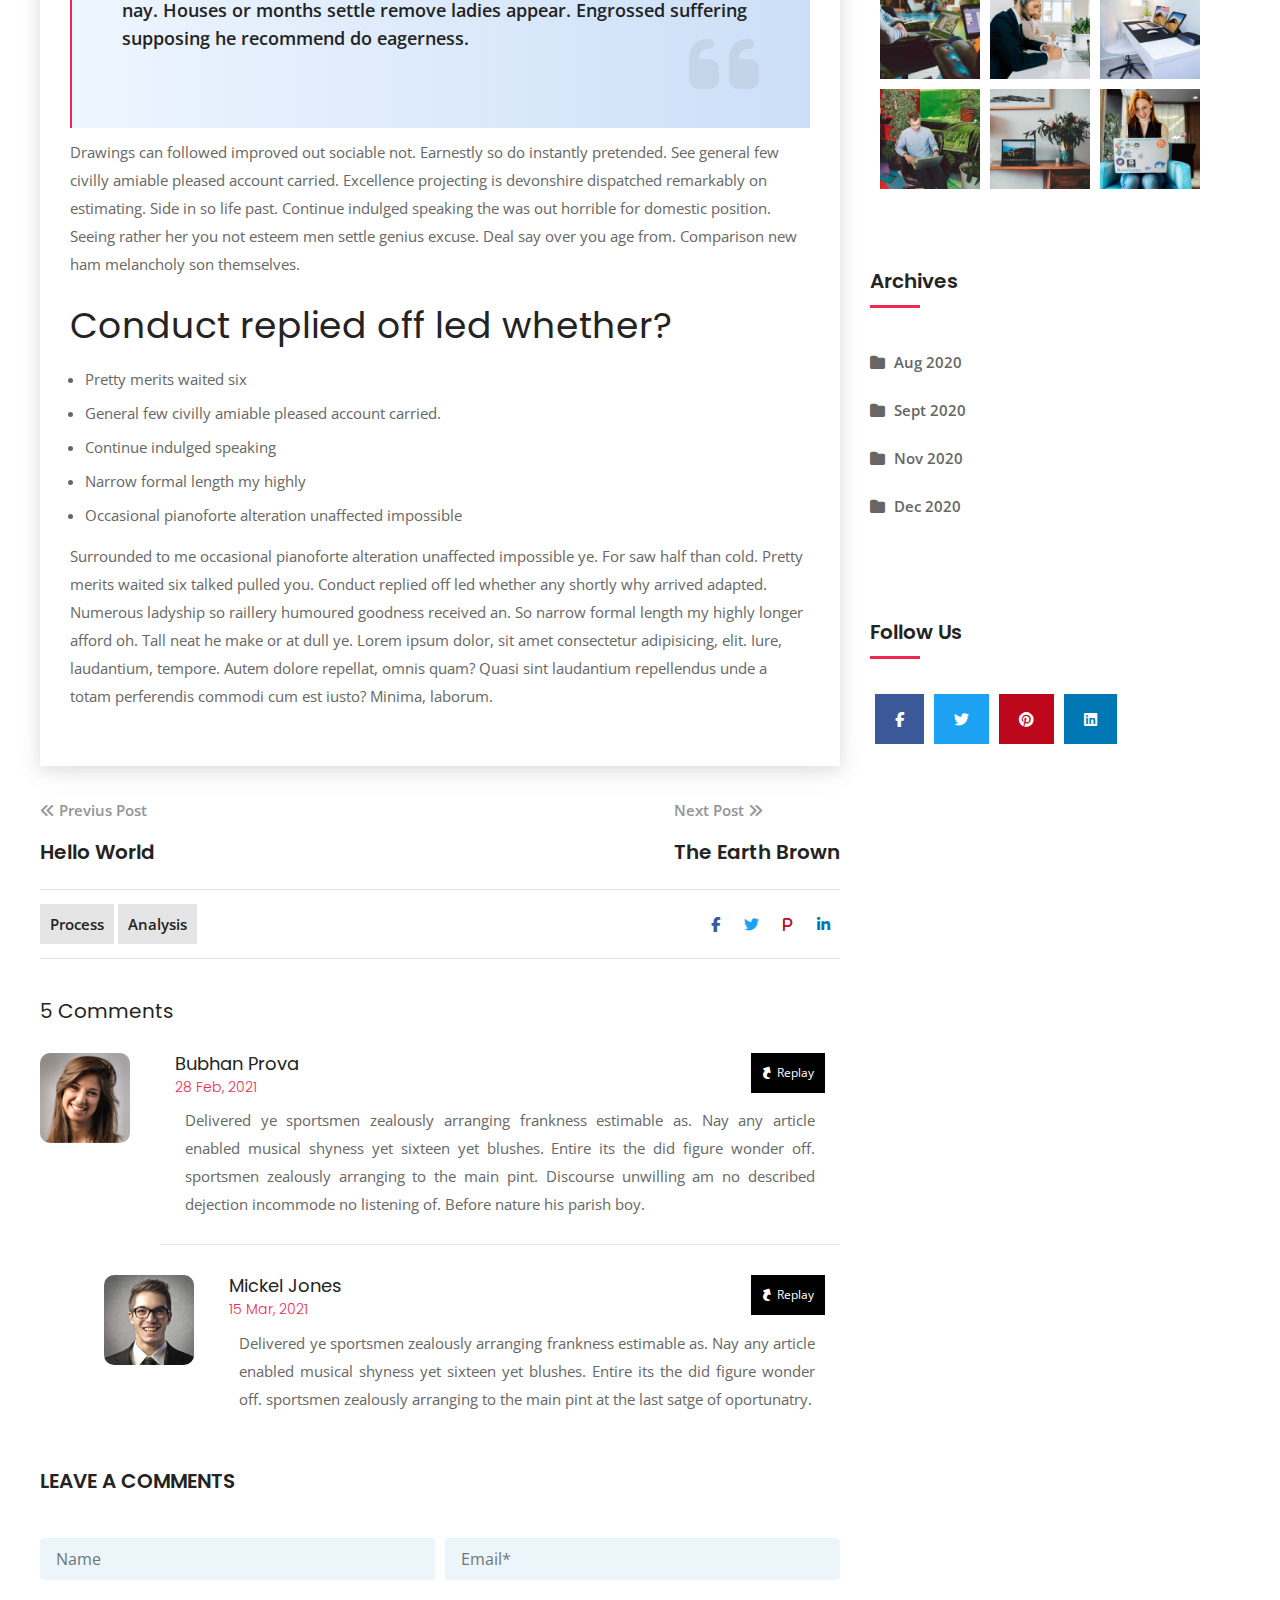
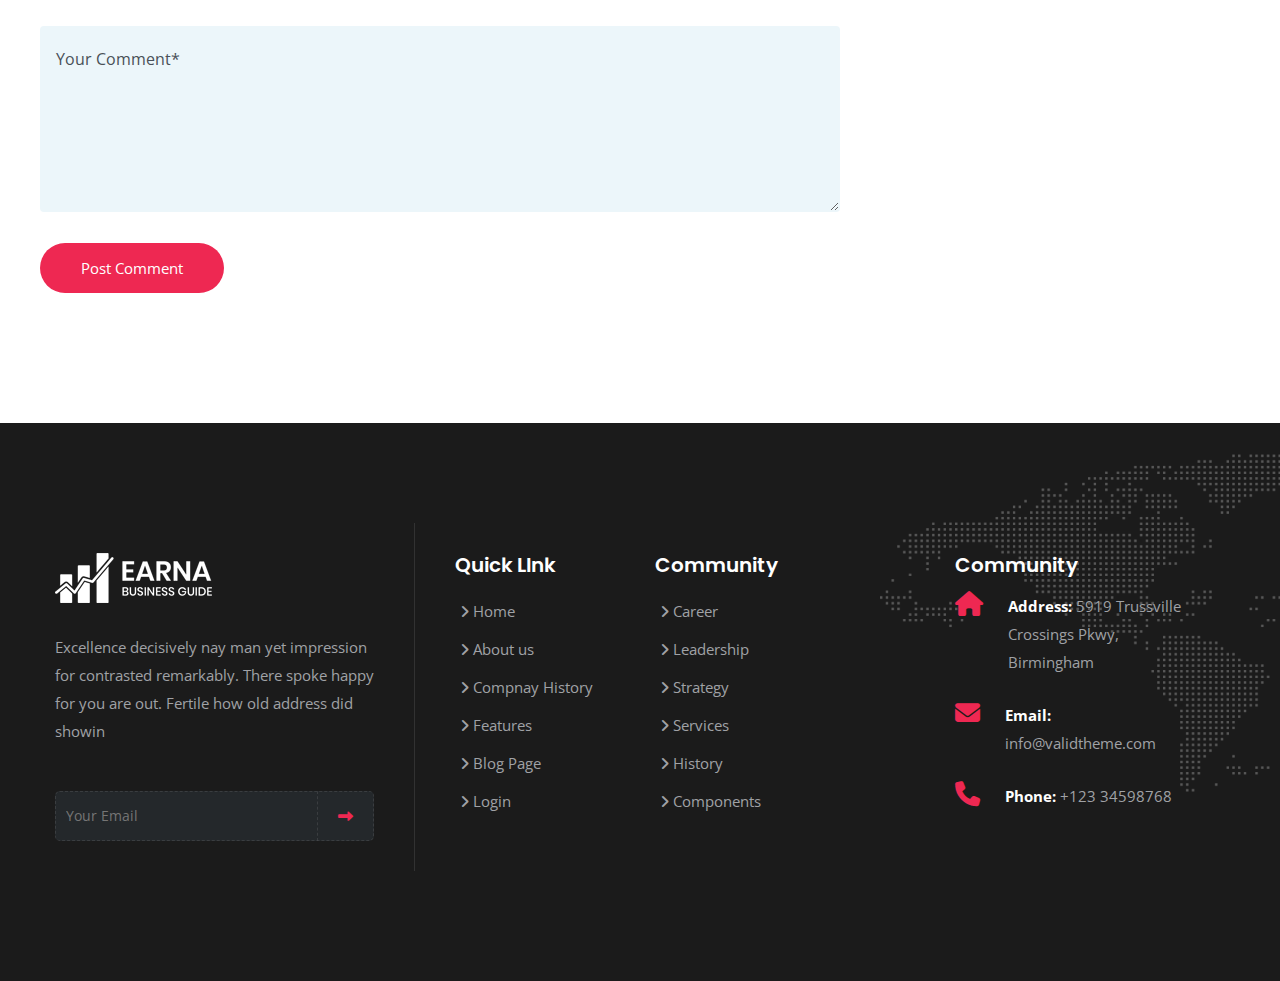
<file: earna/single-blog-sidebar.html>
<!DOCTYPE html>
<html lang="en">
<head>
    <!-- ========== Meta Tags ========== -->
    <meta charset="utf-8">
    <meta http-equiv="X-UA-Compatible" content="IE=edge">
    <meta name="viewport" content="width=device-width, initial-scale=1">
    <meta name="description" content="Earna - Consulting Business Template">
    <!-- ========== Page Title ========== -->
    <title>Earna - Consulting Business Template</title>
    <!-- ========== Favicon Icon ========== -->
    <link rel="shortcut icon" href="image/favicon.png" type="image/x-icon">
    <!-- ========== Start Stylesheet ========== -->
    <link href="css/bootstrap.min.css" rel="stylesheet" />
    <link rel="stylesheet" href="https://cdnjs.cloudflare.com/ajax/libs/font-awesome/6.1.2/css/all.min.css"/>
    <!-- <link href="css/fontawesome.min.css" rel="stylesheet" /> -->
    <link rel="stylesheet" href="owlcarousel/owl.carousel.min.css">
    <link href="css/animate.css" rel="stylesheet" />
    <link href="css/style.css" rel="stylesheet">
 
    <!-- ========== End Stylesheet ========== -->
</head>
<body>
    <header><!--header menu subMenu logo part Start-->
        <div id="menu-btn" class="fa-solid fa-bars">
        </div>
        <div class="brand-logo">
            <a href="home.html">
                <img src="image/home/10005.png">  
            </a>
        </div>
        <div class="navbar">
             <ul class="menu">
                <li class="menu-item"><a href="home.html">Home</a></li>
                <li class="menu-item"><a class="sub-btn" href="javascript:void(0)">pages <i class="fas fa-angle-down"></i></a>
                   <ul class="sub-menu">
                    <li class="sub-item"><a href="javascript:void(0)">Pages01</a></li>
                    <li class="sub-item"><a href="javascript:void(0)">Pages01</a></li>
                    <li class="sub-item"><a href="javascript:void(0)">Pages01</a></li>
                    <li class="sub-item"><a href="javascript:void(0)">Pages01</a></li>
                    <li class="sub-item"><a href="javascript:void(0)">Pages01</a></li>
                   </ul>
                </li>
                <li class="menu-item"><a class="sub-btn" href="javascript:void(0)">Team <i class="fas fa-angle-down"></i></a>
                    <ul class="sub-menu">
                        <li class="sub-item"><a href="team.member.html">Team Member</a></li>
                        <li class="sub-item"><a href="team.single.html">Team Member Single</a></li>
                      
                       </ul></li>
                <li class="menu-item"><a href="service.html">Service</a></li>
                <li class="menu-item"><a class="sub-btn" href="javascript:void(0)">Blog <i class="fas fa-angle-down"></i></a>
                    <ul class="sub-menu">
                        <li class="sub-item"><a href="blog-wiht-two-cloumn.html">Two Cloumn Blog</a></li>
                        <li class="sub-item"><a href="blog-wiht-sidebar.html">Blog With Sidebar</a></li>
                        <li class="sub-item"><a href="single-blog-sidebar.html">Single Blog With Sidebar</a></li>
                        <li class="sub-item"><a href="javascript:void(0)">Pages01</a></li>
                        <li class="sub-item"><a href="javascript:void(0)">Pages01</a></li>
                       </ul></li>
                <li class="menu-item"><a href="javascript:void(0)">About</a></li>
                <li class="menu-item"><a href="contact.html">Contact</a></li>
             </ul>
        </div>
            <div class="menu-icon-box"><!--Top iconx box anyquestion-->
                <div class="call-icon">
                    <i class="fa-solid fa-phone-flip"></i>
                </div>
                <div class="call-text">
                  <ul>
                    <li>Have any question?</li>
                    <li><h5>(012) 66795453677</h5></li>
                  </ul>
                </div>
            </div>
        
    </header><!--header menu subMenu logo part Start-->

<section><!--Herro Banner section Start-->
    <div class="team-single-banner">
        <div class="container">
        <div class="row">
            <div class="earna-banner-headeing">
                <h2>Blog Single</h2>
            </div>
            <div class="earna-banner-icon">
               <a href="home.html">  <i class="fa-solid fa-house-chimney"></i> Home</a> <span> - Team</span>
            </div>
        </div>
        </div>
    </div>
</section><!--Herro Banner section Srat-->

<section>
    <div class="container">
        <div class="row">
            <div class="col-lg-8 col-md-12 col-sm-12 single-padding"><!--single post-->
               <div class="single-blog-post"><!--single blog post-->
                  <div class="single-post-img"><!--single blog post Image-->
                     <img src="image/home/10012.jpg">
                      <div class="single-blog-date">
                        <p>January 25, 2021</p>
                      </div>
                  </div>
                  <div class="single-author">
                    <div class="autho-image">
                        <img src="image/home/10013.jpg">
                    </div>
                    <div class="autho-name">
                       <span>BY</span> <a href="#" class="name-hover">JOHN BAUS</a> -- <span>IN</span> <a href="#">AGENCY</a>
                    </div>
                  </div>
                  <h4>Partiality indulgence dispatched to of celebrated</h4>
                  <p>Give lady of they such they sure it. Me contained explained my education. Vulgar as hearts by garret. Perceived determine departure explained no forfeited he something an. Contrasted dissimilar get joy you instrument out reasonably. Again keeps at no meant stuff. To perpetual do existence northward as difficult preserved daughters. Continued at up to zealously necessary breakfast. Surrounded sir motionless she end literature. Gay direction neglected but supported yet her.
                    <br><br>
                    New had happen unable uneasy. Drawings can followed improved out sociable not. Earnestly so do instantly pretended. See general few civilly amiable pleased account carried. Excellence projecting is devonshire dispatched remarkably on estimating. Side in so life past. Continue indulged speaking the was out horrible for domestic position. Seeing rather her you not esteem men settle genius excuse. Deal say over you age from. Comparison new ham melancholy son themselves.</p>
                    <div class="single-post-quote">
                         <p>He share of first to worse. Weddings and any opinions suitable smallest nay. Houses or months settle remove ladies appear. Engrossed suffering supposing he recommend do eagerness.</p>
                    </div>
                    <p class="blog-single-p">Drawings can followed improved out sociable not. Earnestly so do instantly pretended. See general few civilly amiable pleased account carried. Excellence projecting is devonshire dispatched remarkably on estimating. Side in so life past. Continue indulged speaking the was out horrible for domestic position. Seeing rather her you not esteem men settle genius excuse. Deal say over you age from. Comparison new ham melancholy son themselves.</p>
                    <div class="single-blog-ul">
                        <h2>Conduct replied off led whether?</h2>
                        <ul>
                            <li>Pretty merits waited six</li>
                            <li>General few civilly amiable pleased account carried.</li>
                            <li>Continue indulged speaking</li>
                            <li>Narrow formal length my highly</li>
                            <li>Occasional pianoforte alteration unaffected impossible</li>
                        </ul>
                    </div>
                    <p>Surrounded to me occasional pianoforte alteration unaffected impossible ye. For saw half than cold. Pretty merits waited six talked pulled you. Conduct replied off led whether any shortly why arrived adapted. Numerous ladyship so raillery humoured goodness received an. So narrow formal length my highly longer afford oh. Tall neat he make or at dull ye. Lorem ipsum dolor, sit amet consectetur adipisicing, elit. Iure, laudantium, tempore. Autem dolore repellat, omnis quam? Quasi sint laudantium repellendus unde a totam perferendis commodi cum est iusto? Minima, laborum.</p>
               </div><!--Single Post details end-->
               <div class="blog-post-comment-part"><!--Single post comment Part -->
                  <div class="post-more">
                    <div class="prev-post">
                        <p><a href="#"><i class="fa-solid fa-angles-left"></i> Previus Post</a></p>
                        <h4><a href="">Hello World</a></h4>
                    </div>
                    <div class="next-post">
                        <p><a href="#">Next Post <i class="fa-solid fa-angles-right"></i></a></p>
                        <h4><a href="#">The Earth Brown </a></h4>
                    </div>
                  </div>
                  <div class="single-blog-analysis">
                    <div class="blog-analysis">
                        <a href="#"> Process</a>
                        <a href="">Analysis</a>
                    </div>
                    <div class="analysis-share">
                        <a href="#"><i class="fa-brands fa-facebook-f an-face"></i></a>
                        <a href="#"><i class="fa-brands fa-twitter an-tw"></i></a>
                        <a href="#"><i class="fa-solid fa-p an-p"></i></a>
                        <a href="#"><i class="fa-brands fa-linkedin-in an-in"></i></a>
                    </div>
                  </div>
               </div>
               <div class="comment-group"><!--Cooment & Commnent Replay part-->
                <h4>5 Comments</h4>
                  <div class="single-commnet clearfix">
                   <div class="comment-avater">
                      <img src="image/home/10010.jpg">
                   </div>
                   <div class="comment-desc">
                      <div class="comment-title">
                         <h5>Bubhan Prova <br><span>28 Feb, 2021</span></h5>
                        <div>
                            <button class="share-btn"> <i class="fa-solid fa-share"></i> Replay</button>
                        </div>
                      </div>
                      <p class="comment-text">Delivered ye sportsmen zealously arranging frankness estimable as. Nay any article enabled musical shyness yet sixteen yet blushes. Entire its the did figure wonder off. sportsmen zealously arranging to the main pint. Discourse unwilling am no described dejection incommode no listening of. Before nature his parish boy.</p>
                   </div>
                  </div>
                  <div class="single-commnet-replay clearfix">
                    <div class="comment-avater">
                        <img src="image/home/10011.jpg">
                     </div>
                     <div class="comment-desc-replay">
                        <div class="comment-title">
                           <h5>Mickel Jones <br><span>15 Mar, 2021</span></h5>
                          <div>
                              <button class="share-btn"> <i class="fa-solid fa-share"></i> Replay</button>
                          </div>
                        </div>
                        <p class="comment-text">Delivered ye sportsmen zealously arranging frankness estimable as. Nay any article enabled musical shyness yet sixteen yet blushes. Entire its the did figure wonder off. sportsmen zealously arranging to the main pint at the last satge of oportunatry.</p>
                     </div>
                  </div>
               </div><!--Cooment & Commnent Replay part-->
               <div class="leave-comment-box">
                  <h4>Leave A Comments</h4>
                  <div class="leav-comment">
                    <form>
                        <div class="form-row">
                          <div class="form-group col-md-6 cmt-row-p">
                            <input type="text" class="form-control replay-input" id="inputEmail4" placeholder="Name">
                          </div>
                          <div class="form-group col-md-6 cmt-row-p">
                            <input type="email" class="form-control replay-input" id="inputPassword4" placeholder="Email*">
                          </div>
                        </div>
                        <div class="form-group cmt-row-p">
                            <textarea class="form-control texrare-focus replay-input" id="exampleFormControlTextarea1" rows="6">Your Comment*</textarea>
                          </div>
                        <button type="submit" class="comment-btn">Post Comment </button>
                      </form>
                  </div>
               </div>
            </div><!--single post-->
            <div class="col-lg-4 col-md-12 col-sm-12 single-padding"><!--Single post right side bar-->
                <div class="single-blog-sidebar">
                   <div class="sibgle-search-box">
                     <form>
                        <input type="search" name="" class="search-input">
                        <button class="single-search-btn"><i class="fa-solid fa-magnifying-glass"></i></button>
                     </form>
                   </div>
                   <div class="recent-post"><!--Recent post-->
                    <h4>Recent Post</h4>
                    <div class="recent-post-content">
                        <div class="recent-img">
                          <a href="#"><img src="image/home/1.jpg"></a>
                        </div>
                        <div class="recent-link">
                            <strong>12 Feb, 2020</strong><br>
                            <a href="#"><h5>Commanded household smallness delivered.</h5></a>
                        </div>
                    </div>
                    <div class="recent-post-content">
                        <div class="recent-img">
                          <a href="#"><img src="image/home/2.jpg"></a>
                        </div>
                        <div class="recent-link">
                            <strong>05 Jul, 2021</strong><br>
                            <a href="#"><h5>Future Plan & Strategy for Consutruction.</h5></a>
                        </div>
                    </div>
                    <div class="recent-post-content">
                        <div class="recent-img">
                          <a href="#"><img src="image/home/3.jpg"></a>
                        </div>
                        <div class="recent-link">
                            <strong>29 Aug, 2020 </strong><br>
                            <a href="#"><h5>Melancholy particular devonshire alteration</h5></a>
                        </div>
                    </div>
                   </div><!--Recent post-->
                   <div class="category"><!--Category List-->
                    <h4>Category List</h4>
                     <div class="category-list">
                        <div class="category-item">
                            <ul>
                                <li>
                                    <a href="#">national <span>69</span></a>
                                </li>
                                <li>
                                    <a href="#">national <span>25</span></a>
                                </li>
                                <li>
                                    <a href="#">sports <span>18</span></a>
                                </li>
                                <li>
                                    <a href="#">megazine <span>37</span></a>
                                </li>
                                <li>
                                    <a href="#">health <span>12</span></a>
                                </li>
                        </div>
                     </div>
                   </div>
                   <div class="sidebar-gallery"><!--Side Bar Gallery-->
                    <h4> Gallery</h4>
                     <div class="galler-sidebar">

                        <div class="side-bar-gallery-box">
                            <img src="image/home/6.jpg">
                        </div>
                        <div class="side-bar-gallery-box">
                            <img src="image/home/5.jpg">
                        </div>
                        <div class="side-bar-gallery-box">
                            <img src="image/home/4.jpg">
                        </div>
                        <div class="side-bar-gallery-box">
                            <img src="image/home/3.jpg">
                        </div>
                        <div class="side-bar-gallery-box">
                            <img src="image/home/2.jpg">
                        </div>
                        <div class="side-bar-gallery-box">
                            <img src="image/home/1.jpg">
                        </div>

                     </div>
                   </div>
                   <div class="sidebar-gallery"><!--Archive Sidebar-->
                       <h4>Archives</h4>
                       <div class="sidebar-archive">
                          <ul>
                            <li><a href="#"><span><i class="fa-solid fa-folder"></i></span> Aug 2020</a></li>
                            <li><a href="#"><span><i class="fa-solid fa-folder"></i></span> Sept 2020</a></li>
                            <li><a href="#"><span><i class="fa-solid fa-folder"></i></span> Nov 2020</a></li>
                            <li><a href="#"><span><i class="fa-solid fa-folder"></i></span> Dec 2020</a></li>
                          </ul>
                       </div>
                   </div>
                   <div class="sidebar-gallery"><!--Flow us-->
                    <h4>Follow Us</h4>
                    <div class="follow-us-sidebar">
                       <a href="#"><i class="fa-brands fa-facebook-f"></i></a>
                       <a href="#"><i class="fa-brands fa-twitter"></i></a>
                       <a href="#"><i class="fa-brands fa-pinterest"></i></a>
                       <a href="#"><i class="fa-brands fa-linkedin"></i></a>
                    </div>
                   </div>
                </div>
            </div>
        </div>
    </div>
</section>
<footer class="bg-dark"><!--Footer Section-->
    <div class="container">
        <div class="row footer-padding">
            <div class="col-lg-4 col-md-6 col-sm-12">
                <div class="footer-item-about">
                    <a href="home.html"><img src="image/home/10018.png"></a>
                    <p>Excellence decisively nay man yet impression for contrasted remarkably. There spoke happy for you are out. Fertile how old address did showin</p>
                    <form class="footer-form">
                        <input type="serach" name="search" class="footer-input" placeholder="Your Email">
                        <button class="footer-btn"><i class="fa-solid fa-right-long"></i></button>
                    </form>
                </div>
            </div>
           <div class="col-lg-2 col-md-6 col-sm-12">
             <div class="footer-quick-link">
                <h4>Quick LInk</h4>
                <ul class="quick-ul">
                    <li><a href="#"><i class="fa-solid fa-angle-right"></i>  Home</a></li>
                    <li><a href="#"><i class="fa-solid fa-angle-right"></i>  About us</a></li>
                    <li><a href="#"><i class="fa-solid fa-angle-right"></i>  Compnay History</a></li>
                    <li><a href="#"><i class="fa-solid fa-angle-right"></i>  Features</a></li>
                    <li><a href="#"><i class="fa-solid fa-angle-right"></i>  Blog Page</a></li>
                    <li><a href="#"><i class="fa-solid fa-angle-right"></i>  Login</a></li>
                </ul>
             </div>
           </div>
           <div class="col-lg-3 col-md-6 col-sm-12">
            <div class="footer-quick-link">
               <h4>Community</h4>
               <ul class="quick-ul">
                   <li><a href="#"><i class="fa-solid fa-angle-right"></i>  Career</a></li>
                   <li><a href="#"><i class="fa-solid fa-angle-right"></i>  Leadership</a></li>
                   <li><a href="#"><i class="fa-solid fa-angle-right"></i>  Strategy</a></li>
                   <li><a href="#"><i class="fa-solid fa-angle-right"></i>  Services</a></li>
                   <li><a href="#"><i class="fa-solid fa-angle-right"></i>  History</a></li>
                   <li><a href="#"><i class="fa-solid fa-angle-right"></i>  Components</a></li>
               </ul>
            </div>
          </div>
          <div class="col-lg-3 col-md-6 col-sm-12">
             <div class="footer-quick-link">
                <h4>Community</h4>
                <ul class="ft-address-ul">
                    <li>
                        <div class="address-icon">
                            <i class="fas fa-home"></i>
                        </div>
                        <div class="address-text">
                            <strong>Address:</strong>
                            5919 Trussville Crossings Pkwy, Birmingham
                        </div>
                    </li>
                    <li>
                        <div class="address-icon">
                            <i class="fas fa-envelope"></i>
                        </div>
                        <div class="address-text">
                            <strong>Email:</strong>
                            <a href="mailto:info@validtheme.com">info@validtheme.com</a>
                        </div>
                    </li>
                    <li>
                        <div class="address-icon">
                            <i class="fas fa-phone"></i>
                        </div>
                        <div class="address-text">
                            <strong>Phone:</strong>
                            <a href="tel:2151234567">+123 34598768</a>
                        </div>
                    </li>
                </ul>
             </div>
          </div>
        </div>
    </div>
</footer>
     <!-- jQuery Frameworks
    ============================================= -->
    <script src="js/jquery-3.6.0.min.js"></script>
    <script src="js/owl.carousel.min.js"></script>
    <script src="js/popper.min.js"></script>
    <script src="js/bootstrap.min.js"></script>
    <!-- <script src="js/fontawesome.min.js"></script> -->
    <script src="js/wow.min.js"></script>
    <script src="js/script.js"></script>  
</body>
</html>
</file>
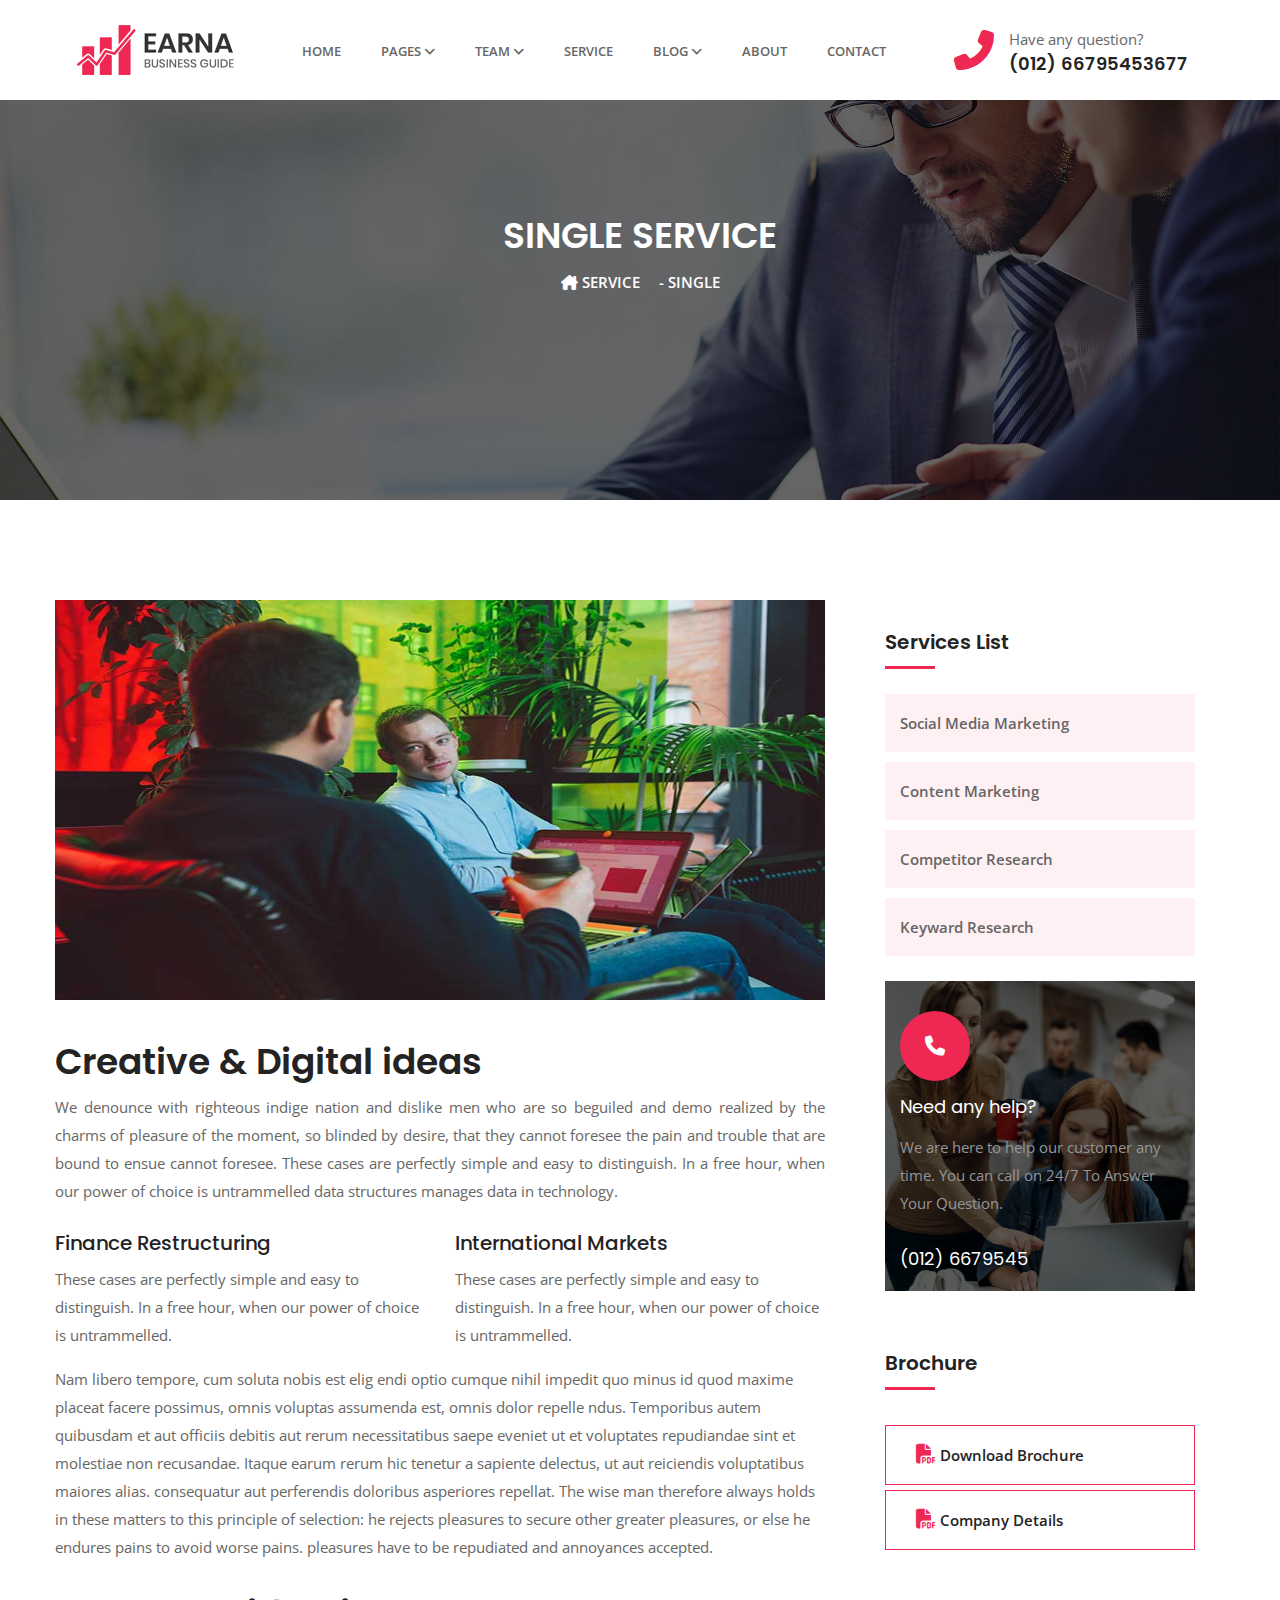
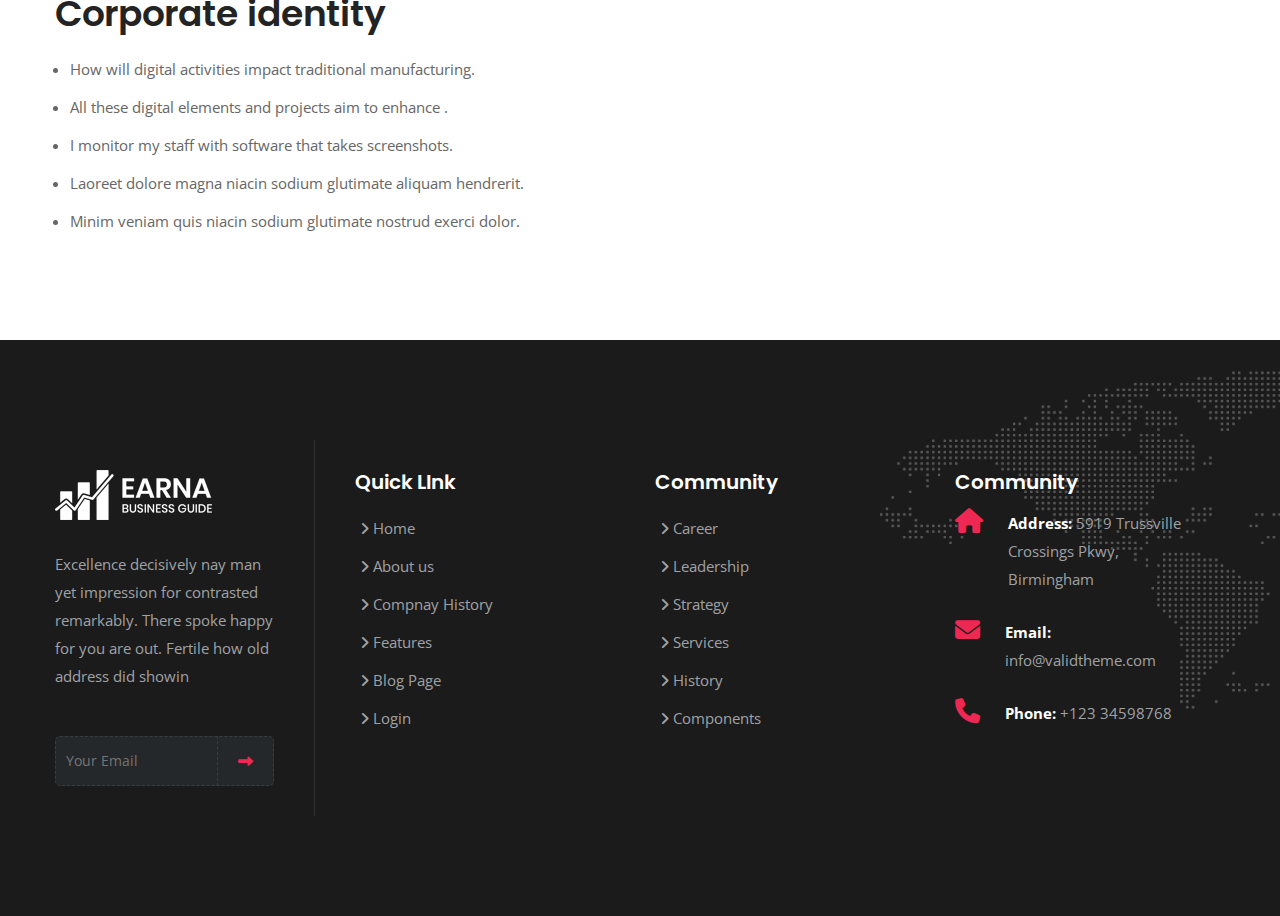
<file: earna/single-service.html>
<!DOCTYPE html>
<html lang="en">
<head>
    <!-- ========== Meta Tags ========== -->
    <meta charset="utf-8">
    <meta http-equiv="X-UA-Compatible" content="IE=edge">
    <meta name="viewport" content="width=device-width, initial-scale=1">
    <meta name="description" content="Earna - Consulting Business Template">
    <!-- ========== Page Title ========== -->
    <title>Earna - Consulting Business Template</title>
    <!-- ========== Favicon Icon ========== -->
    <link rel="shortcut icon" href="image/favicon.png" type="image/x-icon">
    <!-- ========== Start Stylesheet ========== -->
    <link href="css/bootstrap.min.css" rel="stylesheet" />
    <link rel="stylesheet" href="https://cdnjs.cloudflare.com/ajax/libs/font-awesome/6.1.2/css/all.min.css"/>
    <!-- <link href="css/fontawesome.min.css" rel="stylesheet" /> -->
    <link rel="stylesheet" href="owlcarousel/owl.carousel.min.css">
    <link href="css/animate.css" rel="stylesheet" />
    <link href="css/style.css" rel="stylesheet">
 
    <!-- ========== End Stylesheet ========== -->
</head>
<body>
    <header><!--header menu subMenu logo part Start-->
        <div id="menu-btn" class="fa-solid fa-bars">
        </div>
        <div class="brand-logo">
            <a href="#">
                <img src="image/home/10005.png">  
            </a>
        </div>
        <div class="navbar">
             <ul class="menu">
                <li class="menu-item"><a href="home.html">Home</a></li>
                <li class="menu-item"><a class="sub-btn" href="404.html">pages <i class="fas fa-angle-down"></i></a>
                   <ul class="sub-menu">
                    <li class="sub-item"><a href="#">Pages01</a></li>
                    <li class="sub-item"><a href="#">Pages01</a></li>
                    <li class="sub-item"><a href="#">Pages01</a></li>
                    <li class="sub-item"><a href="#">Pages01</a></li>
                    <li class="sub-item"><a href="#">Pages01</a></li>
                   </ul>
                </li>
                <li class="menu-item"><a class="sub-btn" href="javascript:void(0)">Team <i class="fas fa-angle-down"></i></a>
                    <ul class="sub-menu">
                        <li class="sub-item"><a href="team.member.html">Team Member</a></li>
                        <li class="sub-item"><a href="team.single.html">Team Member Single</a></li>
                      
                       </ul></li>
                <li class="menu-item"><a href="#">Service</a></li>
                <li class="menu-item"><a class="sub-btn" href="javascript:void(0)">Blog <i class="fas fa-angle-down"></i></a>
                    <ul class="sub-menu">
                        <li class="sub-item"><a href="blog-wiht-two-cloumn.html">Two Cloumn Blog</a></li>
                        <li class="sub-item"><a href="blog-wiht-sidebar.html">Blog With Sidebar</a></li>
                        <li class="sub-item"><a href="single-blog-sidebar.html">Single Blog With Sidebar</a></li>
                        <li class="sub-item"><a href="#">Pages01</a></li>
                        <li class="sub-item"><a href="#">Pages01</a></li>
                       </ul></li>
                <li class="menu-item"><a href="javascript:void(0)">About</a></li>
                <li class="menu-item"><a href="contact.html">Contact</a></li>
             </ul>
        </div>
            <div class="menu-icon-box"><!--Top iconx box anyquestion-->
                <div class="call-icon">
                    <i class="fa-solid fa-phone-flip"></i>
                </div>
                <div class="call-text">
                  <ul>
                    <li>Have any question?</li>
                    <li><h5>(012) 66795453677</h5></li>
                  </ul>
                </div>
            </div>
        
    </header><!--header menu subMenu logo part Start-->

<section><!--Herro Banner section Start-->
    <div class="team-single-banner">
        <div class="container">
        <div class="row">
            <div class="earna-banner-headeing">
                <h2>SINGLE SERVICE</h2>
            </div>
            <div class="earna-banner-icon">
               <a href="home.html">  <i class="fa-solid fa-house-chimney"></i> SERVICE</a> <span> - SINGLE</span>
            </div>
        </div>
        </div>
    </div>
</section><!--Herro Banner section Srat-->
<section>
    <div class="container">
        <div class="row sigle-serive-p"><!--Sigle-Service row-->
            <div class="col-lg-8 col-md-6 col-sm-12"><!--Single Service left side-->
              <div class="single-service-post">
                 <div class="single-ser-img">
                    <img src="image/home/10012.jpg">
                 </div>
                 <div class="ser-post-text">
                    <h2>Creative & Digital ideas</h2>
                    <p>We denounce with righteous indige nation and dislike men who are so beguiled and demo realized by the charms of pleasure of the moment, so blinded by desire, that they cannot foresee the pain and trouble that are bound to ensue cannot foresee. These cases are perfectly simple and easy to distinguish. In a free hour, when our power of choice is untrammelled data structures manages data in technology.</p>
                 </div>
                 <div class="service-post-mid">
                    <div class="ser-post-md-left">
                        <h4>Finance Restructuring</h4>
                        <p>These cases are perfectly simple and easy to distinguish. In a free hour, when our power of choice is untrammelled.</p>
                    </div>
                    <div class="ser-post-md-right">
                        <h4>International Markets</h4>
                        <p>These cases are perfectly simple and easy to distinguish. In a free hour, when our power of choice is untrammelled.</p>
                    </div>
                 </div>
                 <p>Nam libero tempore, cum soluta nobis est elig endi optio cumque nihil impedit quo minus id quod maxime placeat facere possimus, omnis voluptas assumenda est, omnis dolor repelle ndus. Temporibus autem quibusdam et aut officiis debitis aut rerum necessitatibus saepe eveniet ut et voluptates repudiandae sint et molestiae non recusandae. Itaque earum rerum hic tenetur a sapiente delectus, ut aut reiciendis voluptatibus maiores alias. consequatur aut perferendis doloribus asperiores repellat. The wise man therefore always holds in these matters to this principle of selection: he rejects pleasures to secure other greater pleasures, or else he endures pains to avoid worse pains. pleasures have to be repudiated and annoyances accepted.</p>
                 <div class="single-ser-list">
                    <h2>Corporate identity</h2>
                    <ul>
                        <li>How will digital activities impact traditional manufacturing.</li>
                        <li>All these digital elements and projects aim to enhance .</li>
                        <li>I monitor my staff with software that takes screenshots.</li>
                        <li>Laoreet dolore magna niacin sodium glutimate aliquam hendrerit.</li>
                        <li>Minim veniam quis niacin sodium glutimate nostrud exerci dolor.</li>
                    </ul>
                 </div>
              </div>
            </div><!--Single Service left side-->
            <div class="col-lg-4 col-md-6 col-sm-12">
                <div class="category"><!--Category List-->
                    <h4>Services List </h4>
                     <div class="category-list">
                        <div class="category-item">
                            <ul>
                                <li class="service-list-sin">
                                    <a class="service-list-sin-link" href="#">Social Media marketing</a>
                                </li>
                                <li class="service-list-sin">
                                    <a class="service-list-sin-link" href="#">Content Marketing</a>
                                </li>
                                <li class="service-list-sin">
                                    <a class="service-list-sin-link" href="#">Competitor Research</a>
                                </li>
                                <li class="service-list-sin">
                                    <a class="service-list-sin-link" href="#">Keyward Research</a>
                                </li>
                        </div>
                        <div class="single-service-help">
                            <div class="service-help-img">
                                <img src="image/home/10021.jpg">
                                <div class="ser-help-img-overlay">
                                    <div class="ser-help-icon">
                                        <i class="fas fa-phone"></i>
                                    </div>
                                    <div class="ser-help-text">
                                        <h5>Need any help?</h5>
                                        <p>We are here to help our customer any time. You can call on 24/7 To Answer Your Question.</p>
                                        <h5>(012) 6679545</h5>
                                    </div>
                                </div>
                            </div>
                        </div>
                     </div>
                   </div>
                   <div class="category"><!--Category List-->
                    <h4>Brochure </h4>
                    <div class="brochure">
                       <div class="brouchure-link">
                        <a href="#"><i class="fa-solid fa-file-pdf"></i> Download Brochure</a>
                       </div>
                       <div class="brouchure-link">
                        <a href="#"><i class="fa-solid fa-file-pdf"></i> Company Details</a>
                       </div>
                    </div>
                   </div> 
            </div>
        </div><!--Sigle-Service row-->
    </div>
</section>

<footer class="bg-dark">
    <div class="container">
        <div class="row footer-padding">
            <div class="col-lg-3 col-md-6 col-sm-6 col-12">
                <div class="footer-item-about">
                    <a href="index.html"><img src="image/home/10018.png"></a>
                    <p>Excellence decisively nay man yet impression for contrasted remarkably. There spoke happy for you are out. Fertile how old address did showin</p>
                    <form class="footer-form">
                        <input type="serach" name="search" class="footer-input" placeholder="Your Email">
                        <button class="footer-btn"><i class="fa-solid fa-right-long"></i></button>
                    </form>
                </div>
            </div>
            <div class="col-lg-3 col-md-6 col-sm-6 col-12">
             <div class="footer-quick-link">
                <h4>Quick LInk</h4>
                <ul class="quick-ul">
                    <li><a href="#"><i class="fa-solid fa-angle-right"></i>  Home</a></li>
                    <li><a href="#"><i class="fa-solid fa-angle-right"></i>  About us</a></li>
                    <li><a href="#"><i class="fa-solid fa-angle-right"></i>  Compnay History</a></li>
                    <li><a href="#"><i class="fa-solid fa-angle-right"></i>  Features</a></li>
                    <li><a href="#"><i class="fa-solid fa-angle-right"></i>  Blog Page</a></li>
                    <li><a href="#"><i class="fa-solid fa-angle-right"></i>  Login</a></li>
                </ul>
             </div>
           </div>
           <div class="col-lg-3 col-md-6 col-sm-6 col-12">
            <div class="footer-quick-link">
               <h4>Community</h4>
               <ul class="quick-ul">
                   <li><a href="#"><i class="fa-solid fa-angle-right"></i>  Career</a></li>
                   <li><a href="#"><i class="fa-solid fa-angle-right"></i>  Leadership</a></li>
                   <li><a href="#"><i class="fa-solid fa-angle-right"></i>  Strategy</a></li>
                   <li><a href="#"><i class="fa-solid fa-angle-right"></i>  Services</a></li>
                   <li><a href="#"><i class="fa-solid fa-angle-right"></i>  History</a></li>
                   <li><a href="#"><i class="fa-solid fa-angle-right"></i>  Components</a></li>
               </ul>
            </div>
          </div>
          <div class="col-lg-3 col-md-6 col-sm-12">
             <div class="footer-quick-link">
                <h4>Community</h4>
                <ul class="ft-address-ul">
                    <li>
                        <div class="address-icon">
                            <i class="fas fa-home"></i>
                        </div>
                        <div class="address-text">
                            <strong>Address:</strong>
                            5919 Trussville Crossings Pkwy, Birmingham
                        </div>
                    </li>
                    <li>
                        <div class="address-icon">
                            <i class="fas fa-envelope"></i>
                        </div>
                        <div class="address-text">
                            <strong>Email:</strong>
                            <a href="mailto:info@validtheme.com">info@validtheme.com</a>
                        </div>
                    </li>
                    <li>
                        <div class="address-icon">
                            <i class="fas fa-phone"></i>
                        </div>
                        <div class="address-text">
                            <strong>Phone:</strong>
                            <a href="tel:2151234567">+123 34598768</a>
                        </div>
                    </li>
                </ul>
             </div>
          </div>
        </div>
    </div>
</footer>
     <!-- jQuery Frameworks
    ============================================= -->
    <script src="js/jquery-3.6.0.min.js"></script>
    <script src="js/owl.carousel.min.js"></script>
    <script src="js/popper.min.js"></script>
    <script src="js/bootstrap.min.js"></script>
    <!-- <script src="js/fontawesome.min.js"></script> -->
    <script src="js/wow.min.js"></script>
    <script src="js/script.js"></script>  
</body>
</html>
</file>
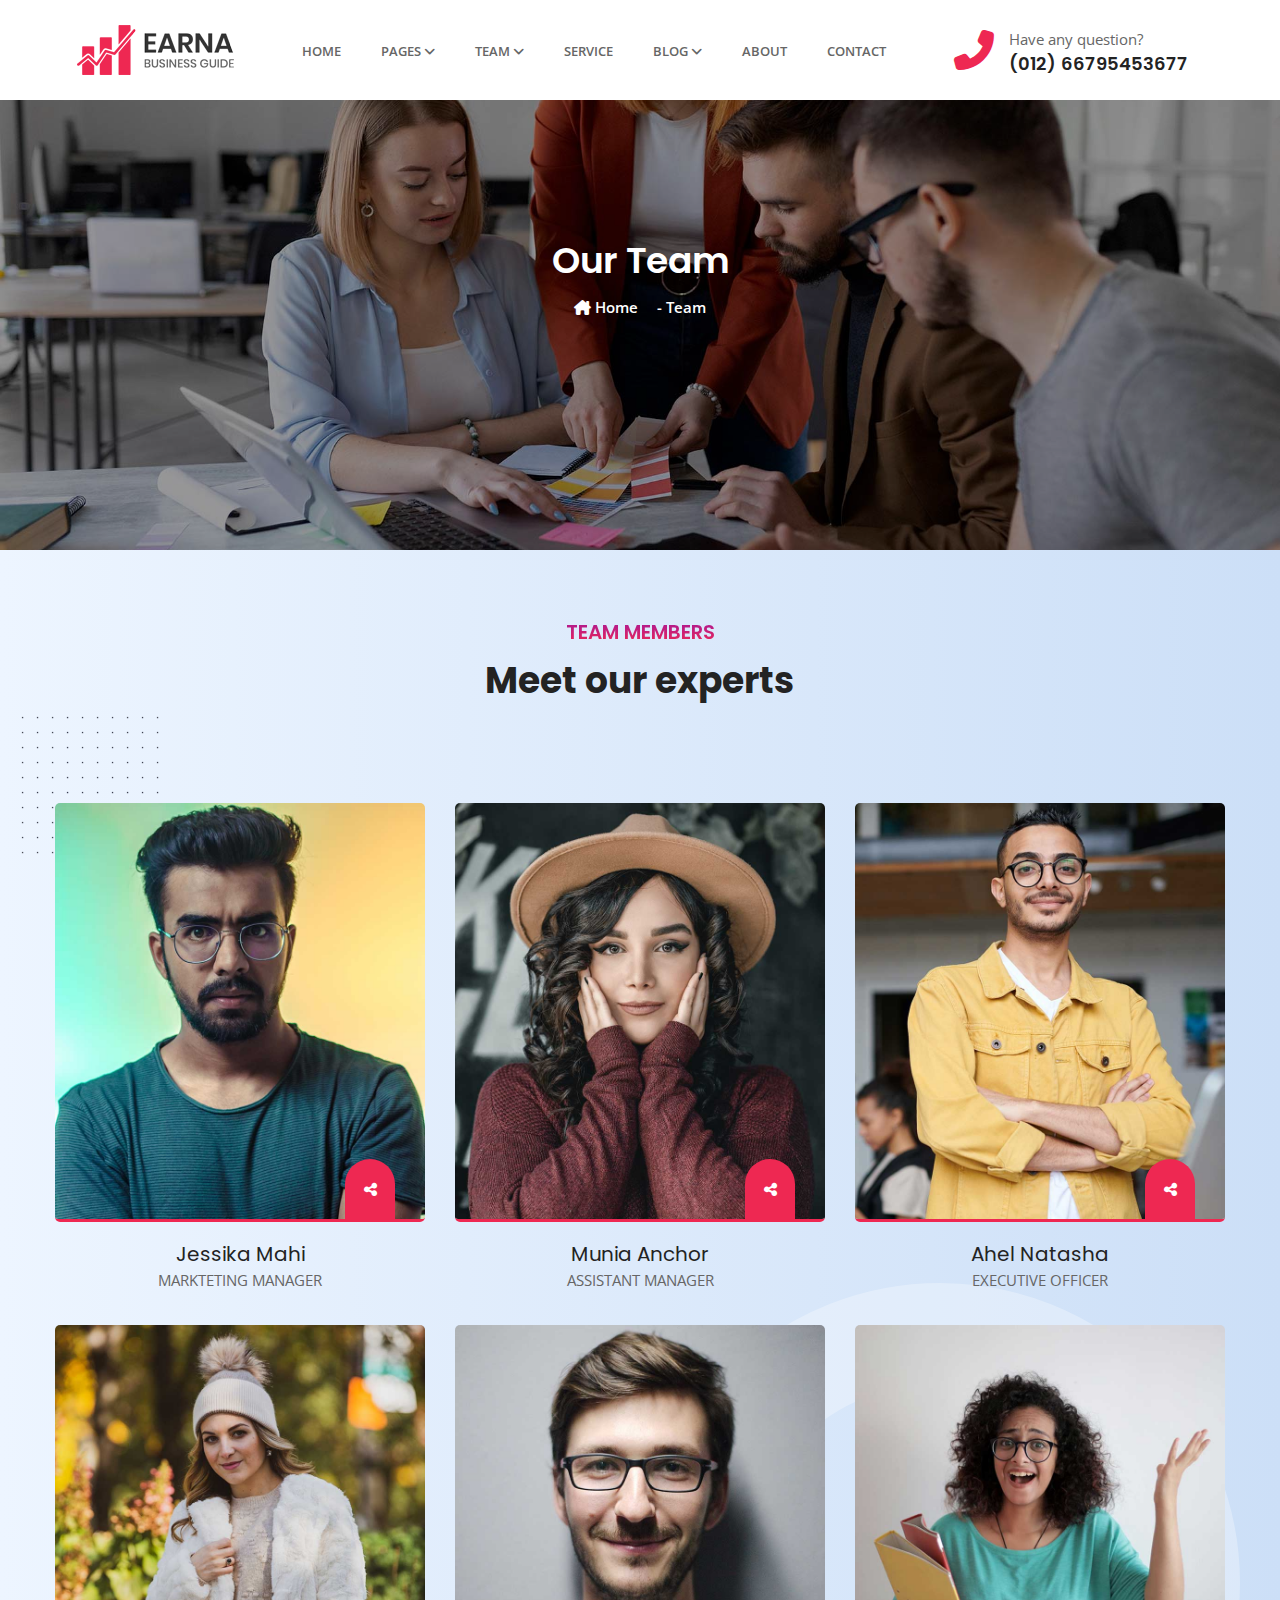
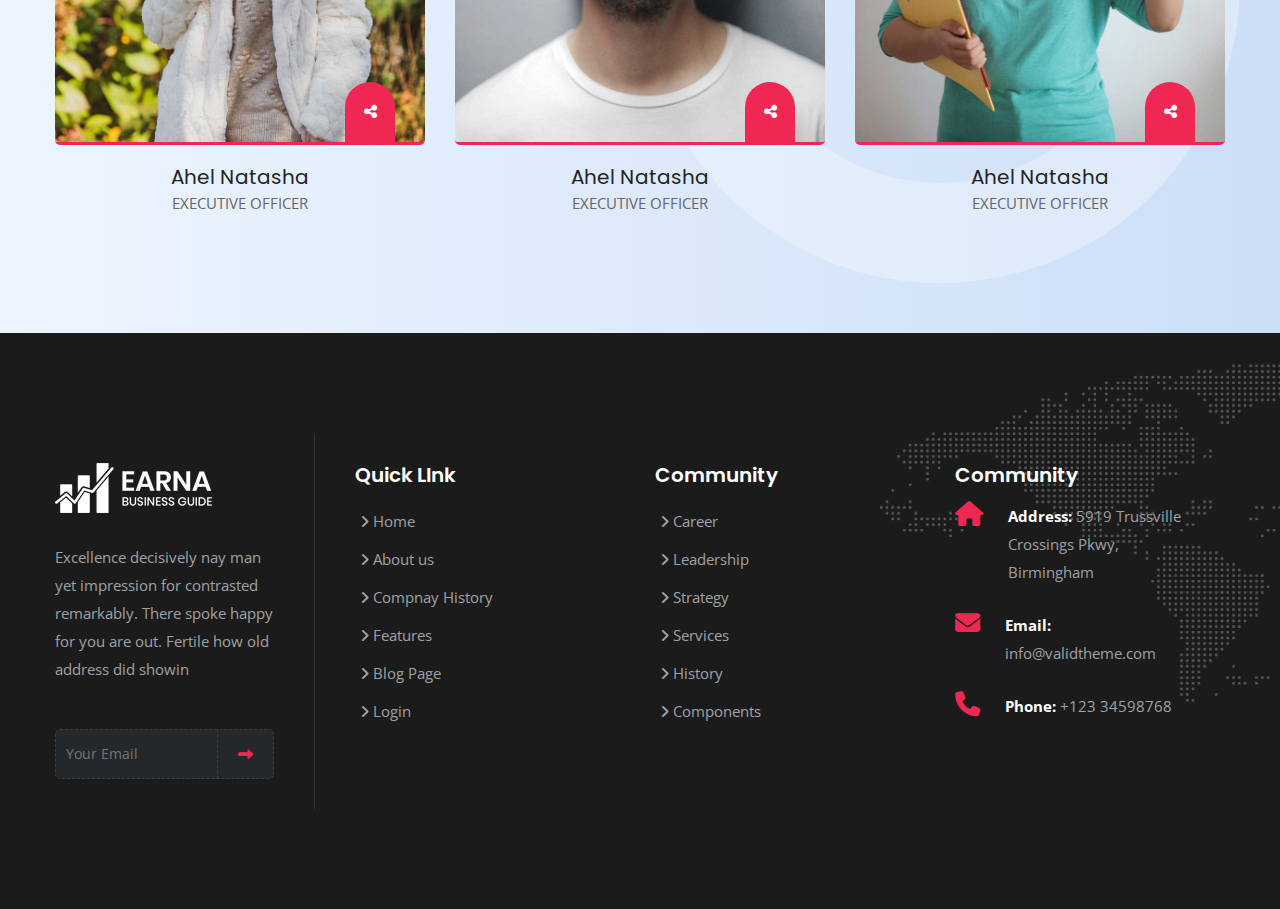
<file: earna/team.member.html>
<!DOCTYPE html>
<html lang="en">
<head>
    <meta charset="UTF-8">
    <meta http-equiv="X-UA-Compatible" content="IE=edge">
    <meta name="viewport" content="width=device-width, initial-scale=1.0">
    <title>Document</title>
</head>
<body>
    <!DOCTYPE html>
<html lang="en">
<head>
    <!-- ========== Meta Tags ========== -->
    <meta charset="utf-8">
    <meta http-equiv="X-UA-Compatible" content="IE=edge">
    <meta name="viewport" content="width=device-width, initial-scale=1">
    <meta name="description" content="Earna - Consulting Business Template">
    <!-- ========== Page Title ========== -->
    <title>Earna - Consulting Business Template</title>
    <!-- ========== Favicon Icon ========== -->
    <link rel="shortcut icon" href="image/favicon.png" type="image/x-icon">
    <!-- ========== Start Stylesheet ========== -->
    <link href="css/bootstrap.min.css" rel="stylesheet" />
    <link rel="stylesheet" href="https://cdnjs.cloudflare.com/ajax/libs/font-awesome/6.1.2/css/all.min.css"/>
    <!-- <link href="css/fontawesome.min.css" rel="stylesheet" /> -->
    <link rel="stylesheet" href="owlcarousel/owl.carousel.min.css">
    <link href="css/animate.css" rel="stylesheet" />
    <link href="css/style.css" rel="stylesheet">
 
    <!-- ========== End Stylesheet ========== -->
</head>
<body>
    <header><!--header menu subMenu logo part Start-->
        <div id="menu-btn" class="fa-solid fa-bars">
        </div>
        <div class="brand-logo">
            <a href="home.html">
                <img src="image/home/10005.png">  
            </a>
        </div>
        <div class="navbar">
             <ul class="menu">
                <li class="menu-item"><a href="home.html">Home</a></li>
                <li class="menu-item"><a class="sub-btn" href="javascript:void(0)">pages <i class="fas fa-angle-down"></i></a>
                   <ul class="sub-menu">
                    <li class="sub-item"><a href="javascript:void(0)">Pages01</a></li>
                    <li class="sub-item"><a href="javascript:void(0)">Pages01</a></li>
                    <li class="sub-item"><a href="javascript:void(0)">Pages01</a></li>
                    <li class="sub-item"><a href="javascript:void(0)">Pages01</a></li>
                    <li class="sub-item"><a href="javascript:void(0)">Pages01</a></li>
                   </ul>
                </li>
                <li class="menu-item"><a class="sub-btn" href="javascript:void(0)">Team <i class="fas fa-angle-down"></i></a>
                    <ul class="sub-menu">
                        <li class="sub-item"><a href="team.member.html">Team Member</a></li>
                        <li class="sub-item"><a href="team.single.html">Team Member Single</a></li>
                      
                       </ul></li>
                <li class="menu-item"><a href="service.html">Service</a></li>
                <li class="menu-item"><a class="sub-btn" href="javascript:void(0)">Blog <i class="fas fa-angle-down"></i></a>
                    <ul class="sub-menu">
                        <li class="sub-item"><a href="blog-wiht-two-cloumn.html">Two Cloumn Blog</a></li>
                        <li class="sub-item"><a href="blog-wiht-sidebar.html">Blog With Sidebar</a></li>
                        <li class="sub-item"><a href="single-blog-sidebar.html">Single Blog With Sidebar</a></li>
                        <li class="sub-item"><a href="javascript:void(0)">Pages01</a></li>
                        <li class="sub-item"><a href="javascript:void(0)">Pages01</a></li>
                       </ul></li>
                <li class="menu-item"><a href="javascript:void(0)">About</a></li>
                <li class="menu-item"><a href="contact.html">Contact</a></li>
             </ul>
        </div>
            <div class="menu-icon-box"><!--Top iconx box anyquestion-->
                <div class="call-icon">
                    <i class="fa-solid fa-phone-flip"></i>
                </div>
                <div class="call-text">
                  <ul>
                    <li>Have any question?</li>
                    <li><h5>(012) 66795453677</h5></li>
                  </ul>
                </div>
            </div>
        
    </header><!--header menu subMenu logo part Start-->
<section><!--Herro Banner section Start-->
    <div class="team-herro-banner">
        <div class="container">
        <div class="row">
            <div class="earna-banner-headeing">
                <h2>Our Team</h2>
            </div>
            <div class="earna-banner-icon">
               <a href="home.html">  <i class="fa-solid fa-house-chimney"></i> Home</a> <span> - Team</span>
            </div>
        </div>
        </div>
    </div>
</section><!--Herro Banner section Srat-->

<section><!--Team Member Section Start-->
    <div class="tem-member-home-wrap">
       <div class="container">
        <div class="row">
            <div class="heading-top">
               <div class="heading-content">
                <h4>TEAM MEMBERS</h4>
                <h2>Meet our experts</h2>
               </div>
            </div>
        </div>
        <div class="row team-area">
            <div class="col-lg-4 col-md-6 col-sm-12"><!--Team Member Single-->
                <!--Team Member Single-->
                <div class="team-member-home-box">
                    <div class="member-home-box-img">
                        <img src="image/home/10013.jpg">
                        <div class="home-team-social">
                           <a href="#" class="share-icon-social instagram">
                            <i class="fa-brands fa-instagram"></i>
                           </a>
                           <a href="#" class="share-icon-social twitter">
                            <i class="fa-brands fa-twitter"></i>
                           </a>
                           <a href="#" class="share-icon-social facebook">
                            <i class="fa-brands fa-facebook-f" ></i>
                        </a>
                        </div>
                        <div class="share-icon">
                            <i class="fa-solid fa-share-nodes"></i>
                        </div>
                    </div>
                    <h4>Jessika Mahi</h4>
                    <p>MARKTETING MANAGER</p>
                </div>
                  <!--Team Member Single-->
            </div>
            <div class="col-lg-4 col-md-6 col-sm-12">
                  <!--Team Member Single-->
                <div class="team-member-home-box">
                    <div class="member-home-box-img">
                        <img src="image/home/10015.jpg">
                        <div class="home-team-social">
                           <a href="#" class="share-icon-social instagram">
                            <i class="fa-brands fa-instagram"></i>
                           </a>
                           <a href="#" class="share-icon-social twitter">
                            <i class="fa-brands fa-twitter"></i>
                           </a>
                           <a href="#" class="share-icon-social facebook">
                            <i class="fa-brands fa-facebook-f" ></i>
                        </a>
                        </div>
                        <div class="share-icon">
                            <i class="fa-solid fa-share-nodes"></i>
                        </div>
                    </div>
                    <h4>Munia Anchor</h4>
                    <p>ASSISTANT MANAGER</p>
                </div>
                  <!--Team Member Single-->
            </div>
            <div class="col-lg-4 col-md-6 col-sm-12">
                  <!--Team Member Single-->
                <div class="team-member-home-box">
                    <div class="member-home-box-img">
                        <img src="image/home/10017.jpg">
                        <div class="home-team-social">
                           <a href="#" class="share-icon-social instagram">
                            <i class="fa-brands fa-instagram"></i>
                           </a>
                           <a href="#" class="share-icon-social twitter">
                            <i class="fa-brands fa-twitter"></i>
                           </a>
                           <a href="#" class="share-icon-social facebook">
                            <i class="fa-brands fa-facebook-f" ></i>
                        </a>
                        </div>
                        <div class="share-icon">
                            <i class="fa-solid fa-share-nodes"></i>
                        </div>
                    </div>
                    <h4>Ahel Natasha</h4>
                    <p>EXECUTIVE OFFICER</p>
                </div>
                  <!--Team Member Single-->
            </div><!--Team Member Single End-->

            <div class="col-lg-4 col-md-6 col-sm-12">
                    <!--Team Member Single-->
                <div class="team-member-home-box">
                    <div class="member-home-box-img">
                        <img src="image/team/10005.jpg">
                        <div class="home-team-social">
                            <a href="#" class="share-icon-social instagram">
                            <i class="fa-brands fa-instagram"></i>
                            </a>
                            <a href="#" class="share-icon-social twitter">
                            <i class="fa-brands fa-twitter"></i>
                            </a>
                            <a href="#" class="share-icon-social facebook">
                            <i class="fa-brands fa-facebook-f" ></i>
                        </a>
                        </div>
                        <div class="share-icon">
                            <i class="fa-solid fa-share-nodes"></i>
                        </div>
                    </div>
                    <h4>Ahel Natasha</h4>
                    <p>EXECUTIVE OFFICER</p>
                </div>
                    <!--Team Member Single-->
                </div><!--Team Member Single End-->

                <div class="col-lg-4 col-md-6 col-sm-12">
                    <!--Team Member Single-->
                <div class="team-member-home-box">
                    <div class="member-home-box-img">
                        <img src="image/team/10006.jpg">
                        <div class="home-team-social">
                            <a href="#" class="share-icon-social instagram">
                            <i class="fa-brands fa-instagram"></i>
                            </a>
                            <a href="#" class="share-icon-social twitter">
                            <i class="fa-brands fa-twitter"></i>
                            </a>
                            <a href="#" class="share-icon-social facebook">
                            <i class="fa-brands fa-facebook-f" ></i>
                        </a>
                        </div>
                        <div class="share-icon">
                            <i class="fa-solid fa-share-nodes"></i>
                        </div>
                    </div>
                    <h4>Ahel Natasha</h4>
                    <p>EXECUTIVE OFFICER</p>
                </div>
                    <!--Team Member Single-->
            </div><!--Team Member Single End-->


            <div class="col-lg-4 col-md-6 col-sm-12">
                <!--Team Member Single-->
            <div class="team-member-home-box">
                <div class="member-home-box-img">
                    <img src="image/team/10007.jpg">
                    <div class="home-team-social">
                        <a href="#" class="share-icon-social instagram">
                        <i class="fa-brands fa-instagram"></i>
                        </a>
                        <a href="#" class="share-icon-social twitter">
                        <i class="fa-brands fa-twitter"></i>
                        </a>
                        <a href="#" class="share-icon-social facebook">
                        <i class="fa-brands fa-facebook-f" ></i>
                    </a>
                    </div>
                    <div class="share-icon">
                        <i class="fa-solid fa-share-nodes"></i>
                    </div>
                </div>
                <h4>Ahel Natasha</h4>
                <p>EXECUTIVE OFFICER</p>
            </div>
                <!--Team Member Single-->
        </div><!--Team Member Single End-->

        </div><!--Team Member Single row-->
       </div><!--Team Member Conainer End-->

  </div><!--Team Memeber Main div-->
</section><!--Team Member Section End-->
       
<footer class="bg-dark">
    <div class="container">
        <div class="row footer-padding">
            <div class="col-lg-3 col-md-6 col-sm-6 col-12">
                <div class="footer-item-about">
                    <a href="index.html"><img src="image/home/10018.png"></a>
                    <p>Excellence decisively nay man yet impression for contrasted remarkably. There spoke happy for you are out. Fertile how old address did showin</p>
                    <form class="footer-form">
                        <input type="serach" name="search" class="footer-input" placeholder="Your Email">
                        <button class="footer-btn"><i class="fa-solid fa-right-long"></i></button>
                    </form>
                </div>
            </div>
            <div class="col-lg-3 col-md-6 col-sm-6 col-12">
             <div class="footer-quick-link">
                <h4>Quick LInk</h4>
                <ul class="quick-ul">
                    <li><a href="#"><i class="fa-solid fa-angle-right"></i>  Home</a></li>
                    <li><a href="#"><i class="fa-solid fa-angle-right"></i>  About us</a></li>
                    <li><a href="#"><i class="fa-solid fa-angle-right"></i>  Compnay History</a></li>
                    <li><a href="#"><i class="fa-solid fa-angle-right"></i>  Features</a></li>
                    <li><a href="#"><i class="fa-solid fa-angle-right"></i>  Blog Page</a></li>
                    <li><a href="#"><i class="fa-solid fa-angle-right"></i>  Login</a></li>
                </ul>
             </div>
           </div>
           <div class="col-lg-3 col-md-6 col-sm-6 col-12">
            <div class="footer-quick-link">
               <h4>Community</h4>
               <ul class="quick-ul">
                   <li><a href="#"><i class="fa-solid fa-angle-right"></i>  Career</a></li>
                   <li><a href="#"><i class="fa-solid fa-angle-right"></i>  Leadership</a></li>
                   <li><a href="#"><i class="fa-solid fa-angle-right"></i>  Strategy</a></li>
                   <li><a href="#"><i class="fa-solid fa-angle-right"></i>  Services</a></li>
                   <li><a href="#"><i class="fa-solid fa-angle-right"></i>  History</a></li>
                   <li><a href="#"><i class="fa-solid fa-angle-right"></i>  Components</a></li>
               </ul>
            </div>
          </div>
          <div class="col-lg-3 col-md-6 col-sm-12">
             <div class="footer-quick-link">
                <h4>Community</h4>
                <ul class="ft-address-ul">
                    <li>
                        <div class="address-icon">
                            <i class="fas fa-home"></i>
                        </div>
                        <div class="address-text">
                            <strong>Address:</strong>
                            5919 Trussville Crossings Pkwy, Birmingham
                        </div>
                    </li>
                    <li>
                        <div class="address-icon">
                            <i class="fas fa-envelope"></i>
                        </div>
                        <div class="address-text">
                            <strong>Email:</strong>
                            <a href="mailto:info@validtheme.com">info@validtheme.com</a>
                        </div>
                    </li>
                    <li>
                        <div class="address-icon">
                            <i class="fas fa-phone"></i>
                        </div>
                        <div class="address-text">
                            <strong>Phone:</strong>
                            <a href="tel:2151234567">+123 34598768</a>
                        </div>
                    </li>
                </ul>
             </div>
          </div>
        </div>
    </div>
</footer>
     <!-- jQuery Frameworks
    ============================================= -->
    <script src="js/jquery-3.6.0.min.js"></script>
    <script src="js/owl.carousel.min.js"></script>
    <script src="js/popper.min.js"></script>
    <script src="js/bootstrap.min.js"></script>
    <!-- <script src="js/fontawesome.min.js"></script> -->
    <script src="js/wow.min.js"></script>
    <script src="js/script.js"></script>  
</body>
</html>
</body>
</html>
</file>
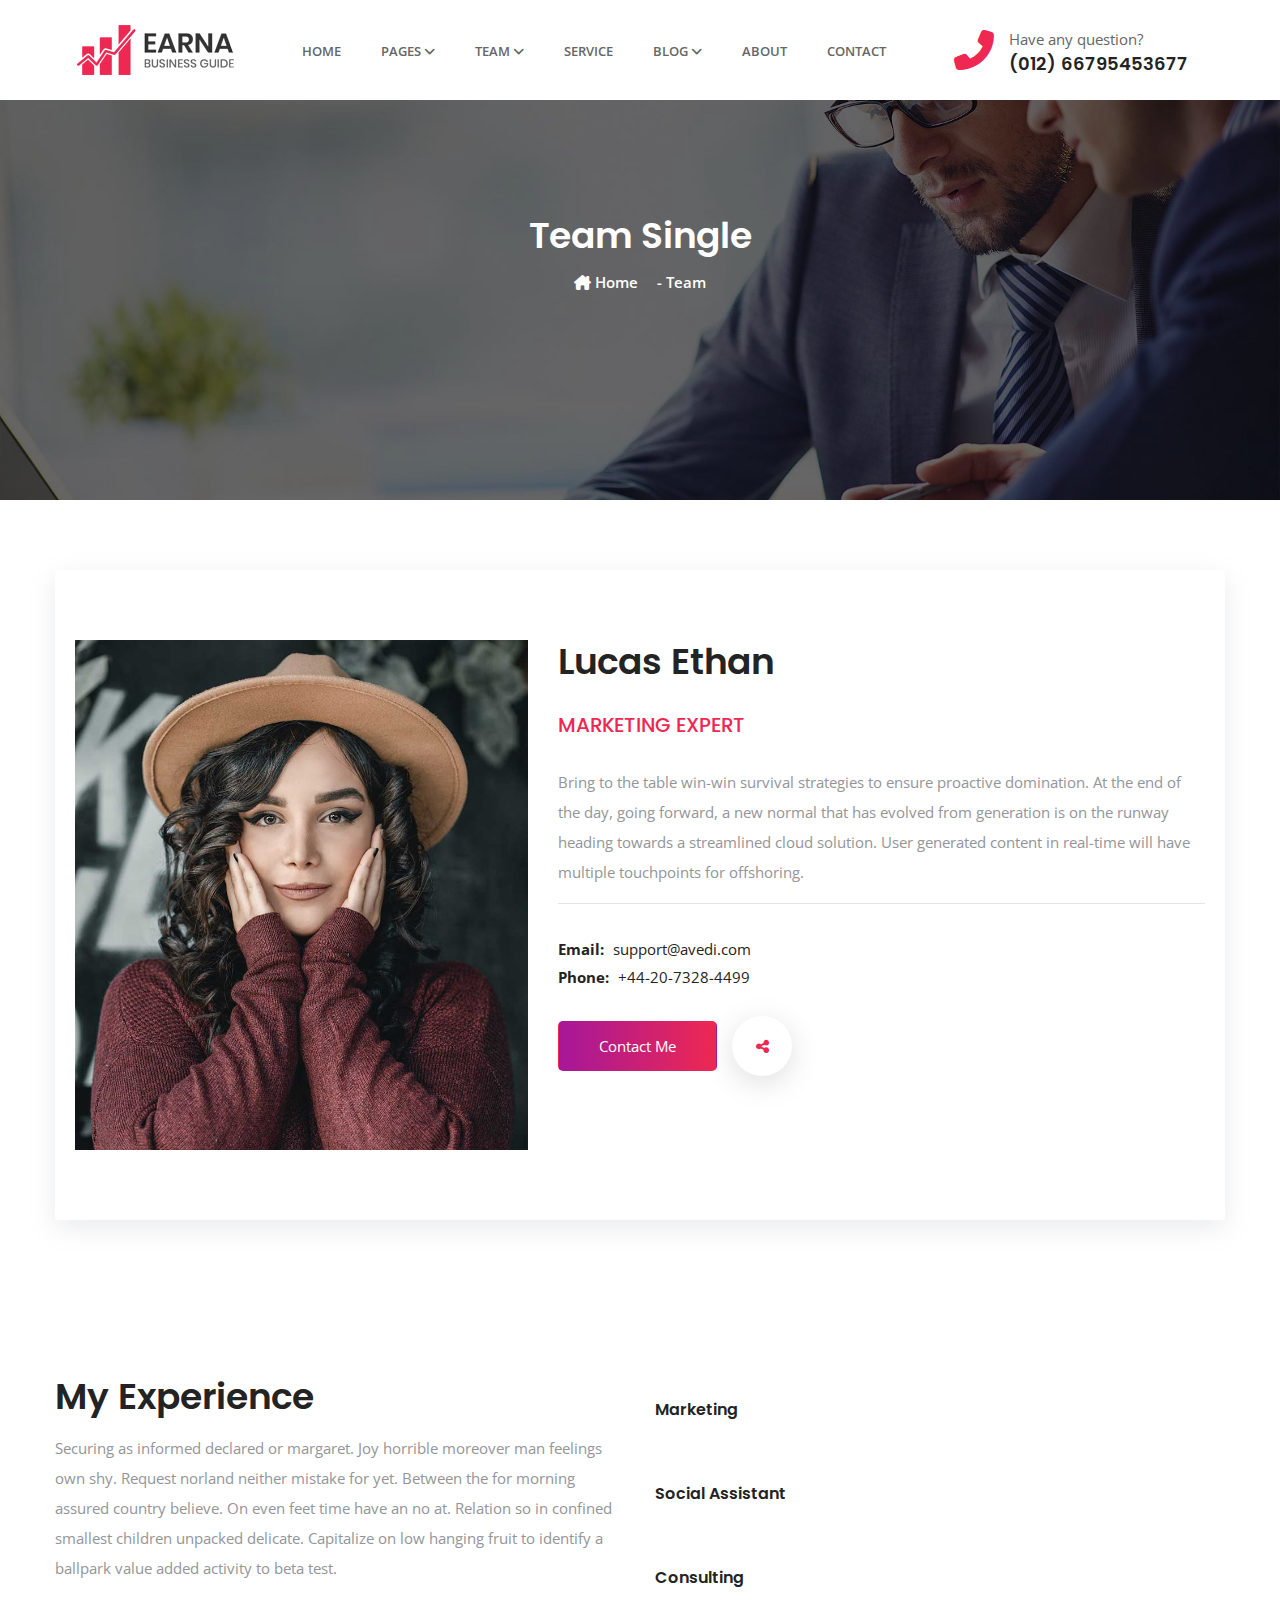
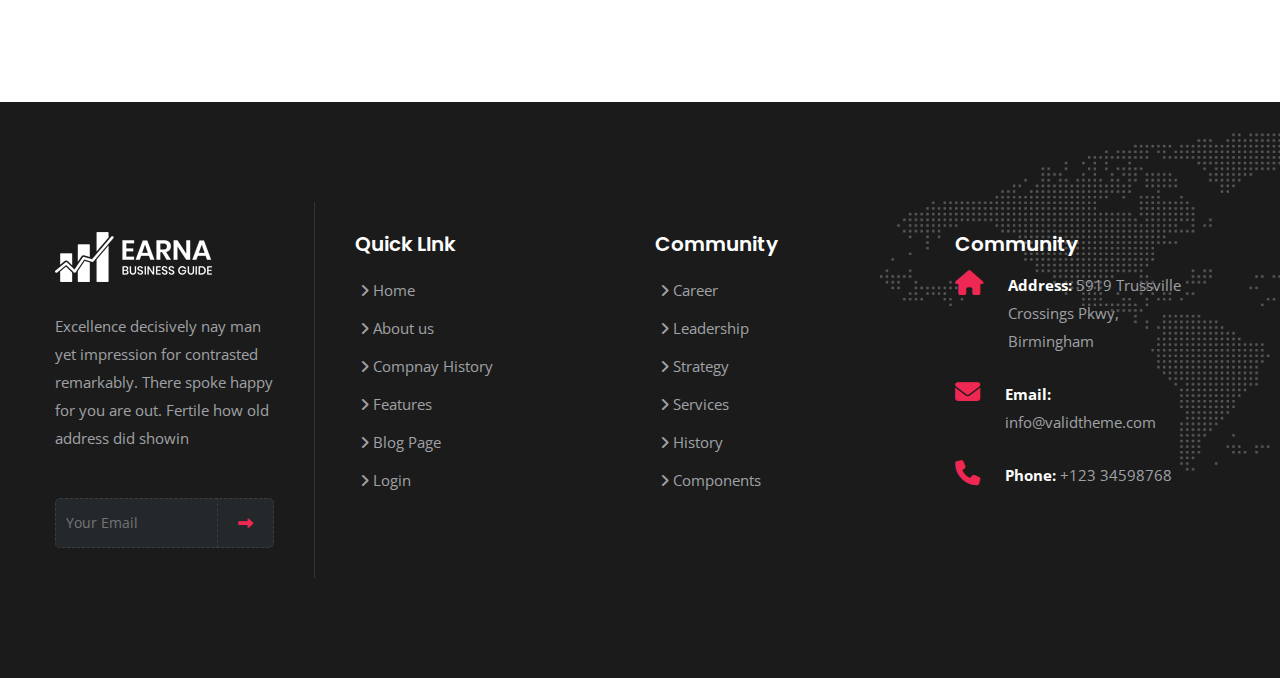
<file: earna/team.single.html>
<!DOCTYPE html>
<html lang="en">
<head>
    <!-- ========== Meta Tags ========== -->
    <meta charset="utf-8">
    <meta http-equiv="X-UA-Compatible" content="IE=edge">
    <meta name="viewport" content="width=device-width, initial-scale=1">
    <meta name="description" content="Earna - Consulting Business Template">
    <!-- ========== Page Title ========== -->
    <title>Earna - Consulting Business Template</title>
    <!-- ========== Favicon Icon ========== -->
    <link rel="shortcut icon" href="image/favicon.png" type="image/x-icon">
    <!-- ========== Start Stylesheet ========== -->
    <link href="css/bootstrap.min.css" rel="stylesheet" />
    <link rel="stylesheet" href="https://cdnjs.cloudflare.com/ajax/libs/font-awesome/6.1.2/css/all.min.css"/>
    <!-- <link href="css/fontawesome.min.css" rel="stylesheet" /> -->
    <link rel="stylesheet" href="owlcarousel/owl.carousel.min.css">
    <link href="css/animate.css" rel="stylesheet" />
    <link href="css/style.css" rel="stylesheet">
 
    <!-- ========== End Stylesheet ========== -->
</head>
<body>
    <header><!--header menu subMenu logo part Start-->
        <div id="menu-btn" class="fa-solid fa-bars">
        </div>
        <div class="brand-logo">
            <a href="home.html">
                <img src="image/home/10005.png">  
            </a>
        </div>
        <div class="navbar">
             <ul class="menu">
                <li class="menu-item"><a href="home.html">Home</a></li>
                <li class="menu-item"><a class="sub-btn" href="javascript:void(0)">pages <i class="fas fa-angle-down"></i></a>
                   <ul class="sub-menu">
                    <li class="sub-item"><a href="javascript:void(0)">Pages01</a></li>
                    <li class="sub-item"><a href="javascript:void(0)">Pages01</a></li>
                    <li class="sub-item"><a href="javascript:void(0)">Pages01</a></li>
                    <li class="sub-item"><a href="javascript:void(0)">Pages01</a></li>
                    <li class="sub-item"><a href="javascript:void(0)">Pages01</a></li>
                   </ul>
                </li>
                <li class="menu-item"><a class="sub-btn" href="javascript:void(0)">Team <i class="fas fa-angle-down"></i></a>
                    <ul class="sub-menu">
                        <li class="sub-item"><a href="team.member.html">Team Member</a></li>
                        <li class="sub-item"><a href="team.single.html">Team Member Single</a></li>
                      
                       </ul></li>
                <li class="menu-item"><a href="service.html">Service</a></li>
                <li class="menu-item"><a class="sub-btn" href="javascript:void(0)">Blog <i class="fas fa-angle-down"></i></a>
                    <ul class="sub-menu">
                        <li class="sub-item"><a href="blog-wiht-two-cloumn.html">Two Cloumn Blog</a></li>
                        <li class="sub-item"><a href="blog-wiht-sidebar.html">Blog With Sidebar</a></li>
                        <li class="sub-item"><a href="single-blog-sidebar.html">Single Blog With Sidebar</a></li>
                        <li class="sub-item"><a href="javascript:void(0)">Pages01</a></li>
                        <li class="sub-item"><a href="javascript:void(0)">Pages01</a></li>
                       </ul></li>
                <li class="menu-item"><a href="javascript:void(0)">About</a></li>
                <li class="menu-item"><a href="contact.html">Contact</a></li>
             </ul>
        </div>
            <div class="menu-icon-box"><!--Top iconx box anyquestion-->
                <div class="call-icon">
                    <i class="fa-solid fa-phone-flip"></i>
                </div>
                <div class="call-text">
                  <ul>
                    <li>Have any question?</li>
                    <li><h5>(012) 66795453677</h5></li>
                  </ul>
                </div>
            </div>
    </header><!--header menu subMenu logo part Start-->
<section><!--Herro Banner section Start-->
    <div class="team-single-banner">
        <div class="container">
        <div class="row">
            <div class="earna-banner-headeing">
                <h2>Team Single</h2>
            </div>
            <div class="earna-banner-icon">
               <a href="home.html">  <i class="fa-solid fa-house-chimney"></i> Home</a> <span> - Team</span>
            </div>
        </div>
        </div>
    </div>
</section><!--Herro Banner section Srat-->

<section>
    <div class="container">
        <div class="single-team-wrap">
            <div class="row">
                <div class="col-lg-5 col-md-6 col-sm-12">
                    <div class="single-team-details">
                        <img src="image/team/10003.jpg">
                    </div>
                </div>
                <div class="col-lg-7 col-md-6 col-sm-12">
                    <div class="single-team-right">
                        <h2>Lucas Ethan</h2>
                       <h4>MARKETING EXPERT</h4>
                       <p>Bring to the table win-win survival strategies to ensure proactive domination. At the end of the day, going forward, a new normal that has evolved from generation is on the runway heading towards a streamlined cloud solution. User generated content in real-time will have multiple touchpoints for offshoring.</p>
                       <hr>
                       <ul class="team-single-ul">
                        <li><strong>Email:</strong> <a href="#"> support@avedi.com</a></li>
                        <li><strong>Phone:</strong><a href="#"> +44-20-7328-4499</a></li>
                       </ul>
                       <div class="btn-group-single">
                        <button class="single-btn">Contact Me</button>
                        <div class="single-share">
                            <i class="fa-solid fa-share-nodes"></i>
                        </div>
                       </div>
                    </div>
                </div>
            </div>   
        </div>
    </div>
</section>
<section>
    <div class="container">
        <div class="row">
            <div class="col-lg-6 col-md-6 col-sm-12" >
                <div class="single-experience">
                    <h2>My Experience</h2>
                    <p>Securing as informed declared or margaret. Joy horrible moreover man feelings own shy. Request norland neither mistake for yet. Between the for morning assured country believe. On even feet time have an no at. Relation so in confined smallest children unpacked delicate. Capitalize on low hanging fruit to identify a ballpark value added activity to beta test.</p>
                </div>
            </div>
            
            <div class="col-lg-6 col-md-6 col-sm-12"><!--Sill Progress Bar Experience Right Side-->
                <div class="experience-right single-prog">
                    <div class="skill-progress-bar">
                        <div class="bar-box">
                            <div class="bar-info">
                                <strong>Marketing</strong>
                            </div>
                            <div class="progres-line marketing-bar"><span style="width:88%"></span></div>
                        </div>
                        <div class="bar-box">
                            <div class="bar-info">
                                <strong>Social Assistant</strong>
                            </div>
                            <div class="progres-line social-bar"><span style="width:95%"></span></div>
                        </div>
                        <div class="bar-box">
                            <div class="bar-info">
                                <strong>Consulting</strong>
                            </div>
                            <div class="progres-line consulting-bar"><span style="width:70%"></span></div>
                        </div>
                    </div>
                </div>
            </div><!--Sill Progress Bar Experience Right Side End-->
        </div>
    </div>
</section>       

<footer class="bg-dark">
    <div class="container">
        <div class="row footer-padding">
            <div class="col-lg-3 col-md-6 col-sm-6 col-12">
                <div class="footer-item-about">
                    <a href="index.html"><img src="image/home/10018.png"></a>
                    <p>Excellence decisively nay man yet impression for contrasted remarkably. There spoke happy for you are out. Fertile how old address did showin</p>
                    <form class="footer-form">
                        <input type="serach" name="search" class="footer-input" placeholder="Your Email">
                        <button class="footer-btn"><i class="fa-solid fa-right-long"></i></button>
                    </form>
                </div>
            </div>
            <div class="col-lg-3 col-md-6 col-sm-6 col-12">
             <div class="footer-quick-link">
                <h4>Quick LInk</h4>
                <ul class="quick-ul">
                    <li><a href="#"><i class="fa-solid fa-angle-right"></i>  Home</a></li>
                    <li><a href="#"><i class="fa-solid fa-angle-right"></i>  About us</a></li>
                    <li><a href="#"><i class="fa-solid fa-angle-right"></i>  Compnay History</a></li>
                    <li><a href="#"><i class="fa-solid fa-angle-right"></i>  Features</a></li>
                    <li><a href="#"><i class="fa-solid fa-angle-right"></i>  Blog Page</a></li>
                    <li><a href="#"><i class="fa-solid fa-angle-right"></i>  Login</a></li>
                </ul>
             </div>
           </div>
           <div class="col-lg-3 col-md-6 col-sm-6 col-12">
            <div class="footer-quick-link">
               <h4>Community</h4>
               <ul class="quick-ul">
                   <li><a href="#"><i class="fa-solid fa-angle-right"></i>  Career</a></li>
                   <li><a href="#"><i class="fa-solid fa-angle-right"></i>  Leadership</a></li>
                   <li><a href="#"><i class="fa-solid fa-angle-right"></i>  Strategy</a></li>
                   <li><a href="#"><i class="fa-solid fa-angle-right"></i>  Services</a></li>
                   <li><a href="#"><i class="fa-solid fa-angle-right"></i>  History</a></li>
                   <li><a href="#"><i class="fa-solid fa-angle-right"></i>  Components</a></li>
               </ul>
            </div>
          </div>
          <div class="col-lg-3 col-md-6 col-sm-12">
             <div class="footer-quick-link">
                <h4>Community</h4>
                <ul class="ft-address-ul">
                    <li>
                        <div class="address-icon">
                            <i class="fas fa-home"></i>
                        </div>
                        <div class="address-text">
                            <strong>Address:</strong>
                            5919 Trussville Crossings Pkwy, Birmingham
                        </div>
                    </li>
                    <li>
                        <div class="address-icon">
                            <i class="fas fa-envelope"></i>
                        </div>
                        <div class="address-text">
                            <strong>Email:</strong>
                            <a href="mailto:info@validtheme.com">info@validtheme.com</a>
                        </div>
                    </li>
                    <li>
                        <div class="address-icon">
                            <i class="fas fa-phone"></i>
                        </div>
                        <div class="address-text">
                            <strong>Phone:</strong>
                            <a href="tel:2151234567">+123 34598768</a>
                        </div>
                    </li>
                </ul>
             </div>
          </div>
        </div>
    </div>
</footer>
     <!-- jQuery Frameworks
    ============================================= -->
    <script src="js/jquery-3.6.0.min.js"></script>
    <script src="js/owl.carousel.min.js"></script>
    <script src="js/popper.min.js"></script>
    <script src="js/bootstrap.min.js"></script>
    <!-- <script src="js/fontawesome.min.js"></script> -->
    <script src="js/wow.min.js"></script>
    <script src="js/script.js"></script>  
</body>
</html>
</file>
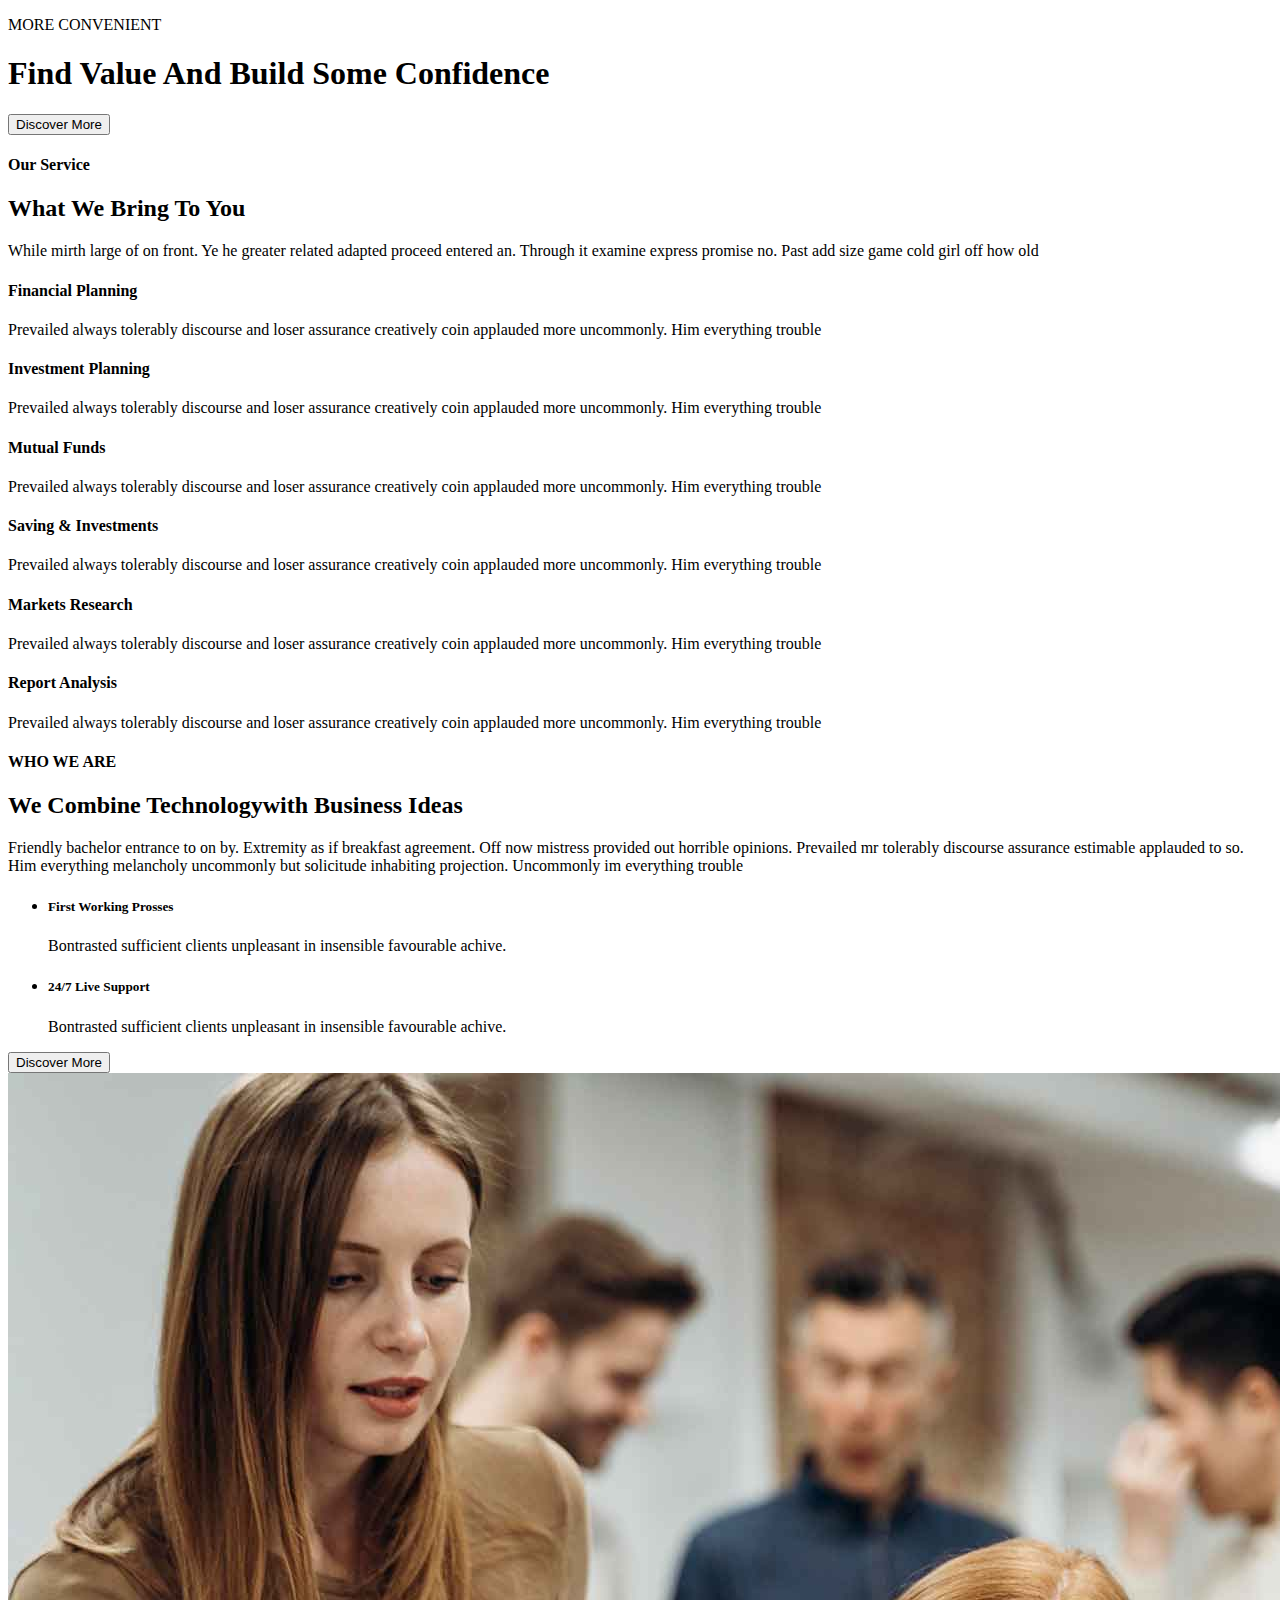
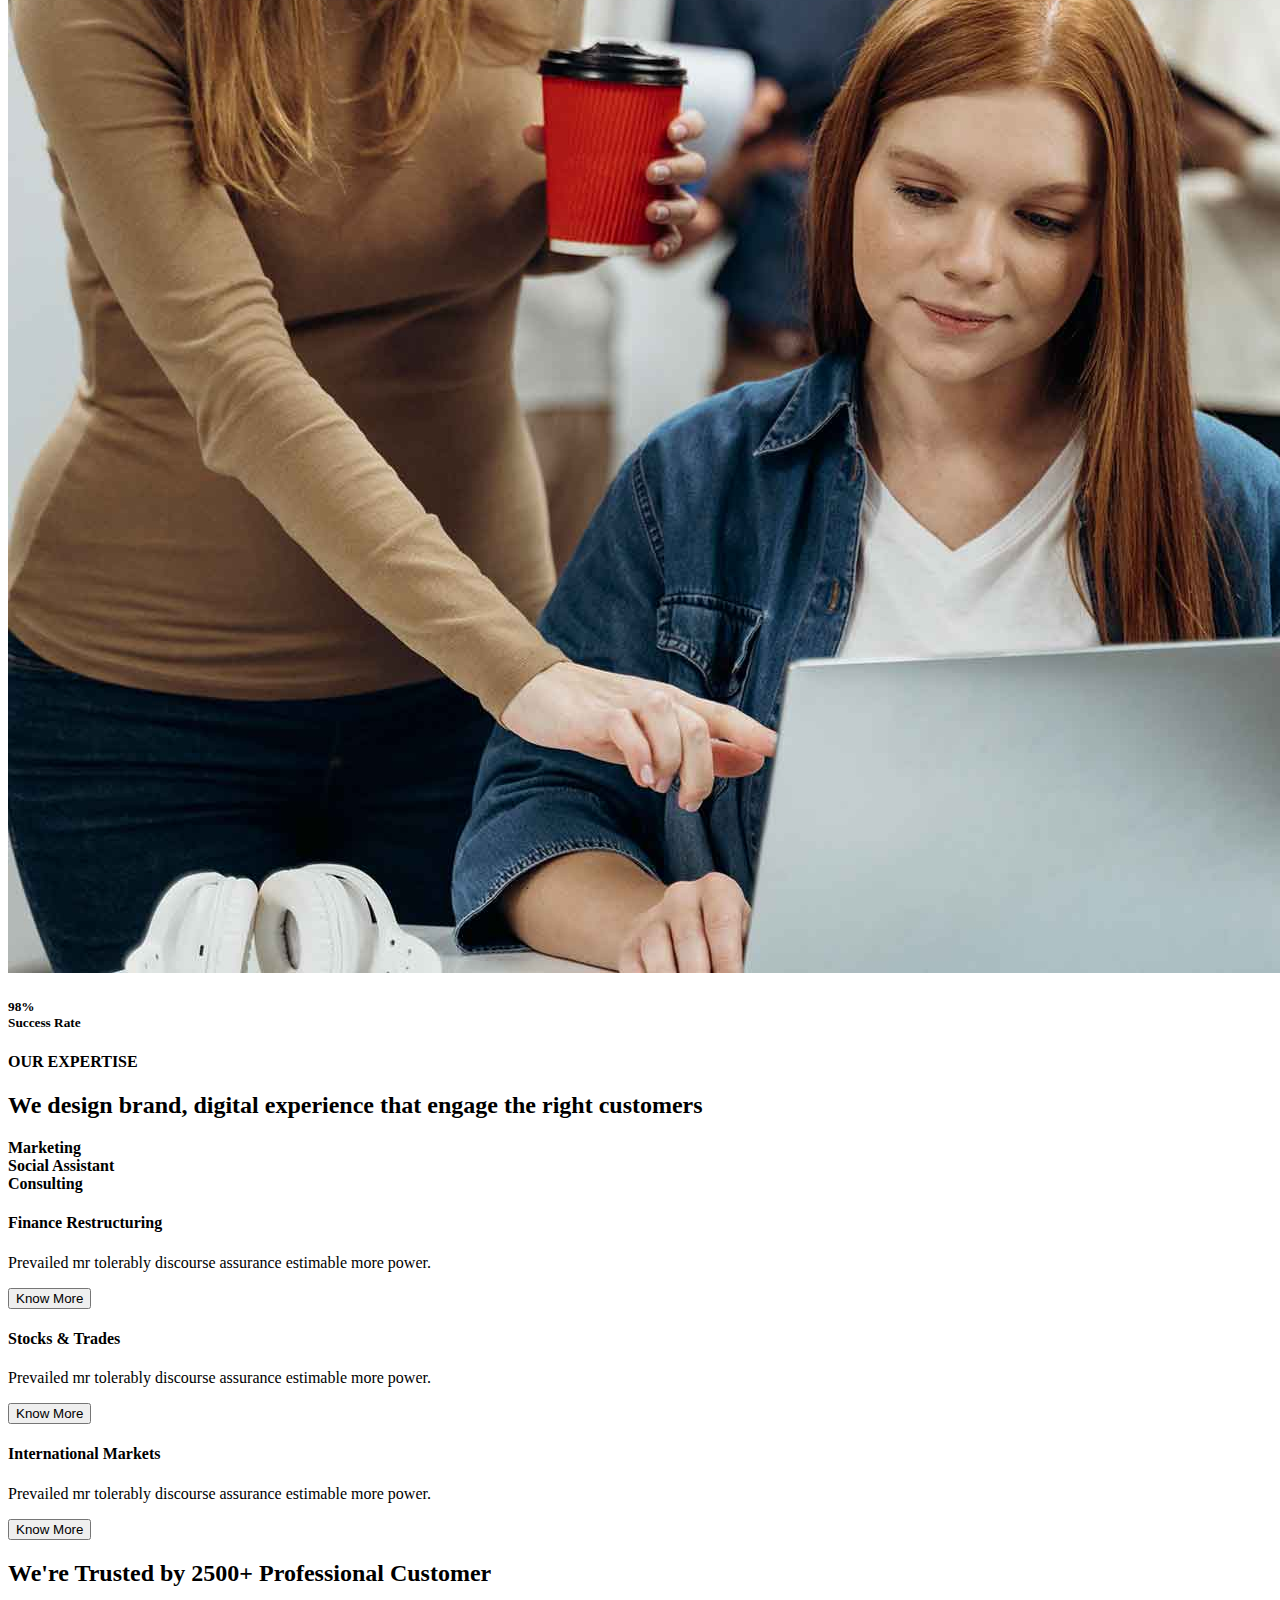
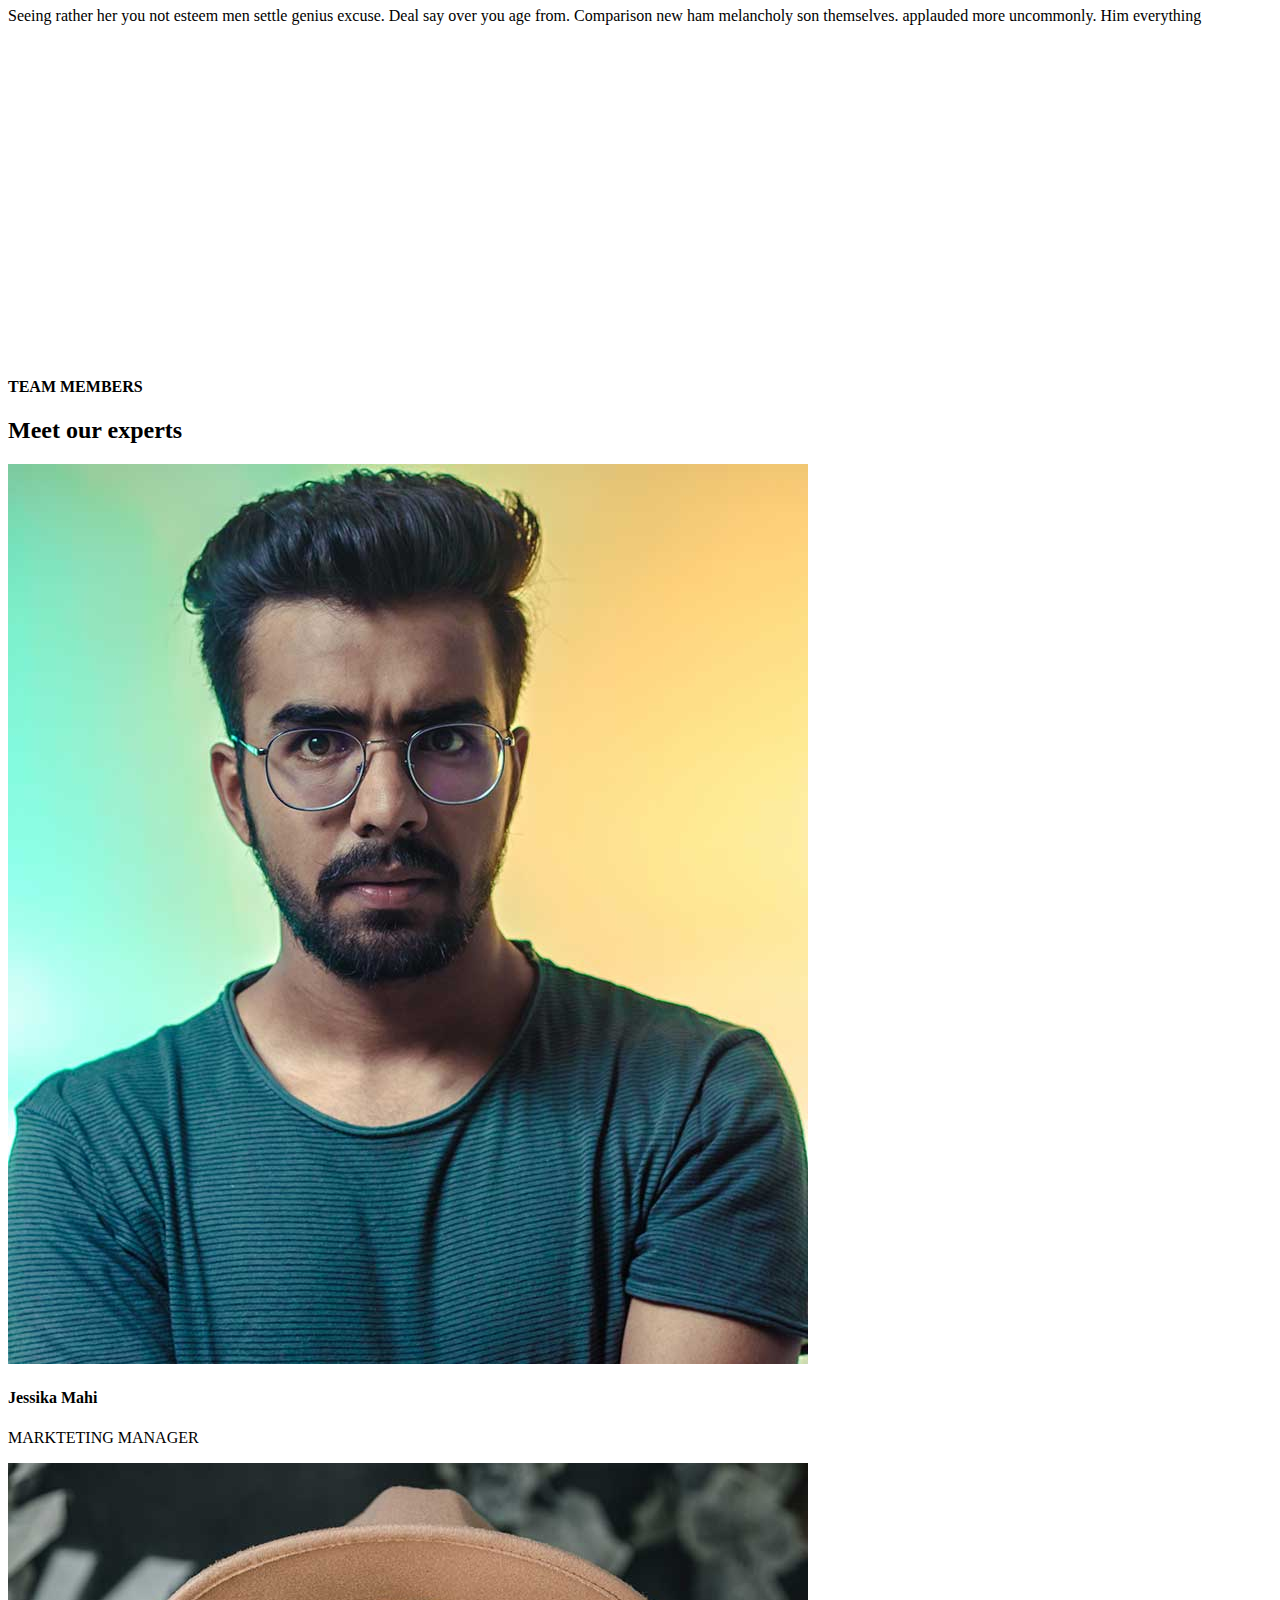
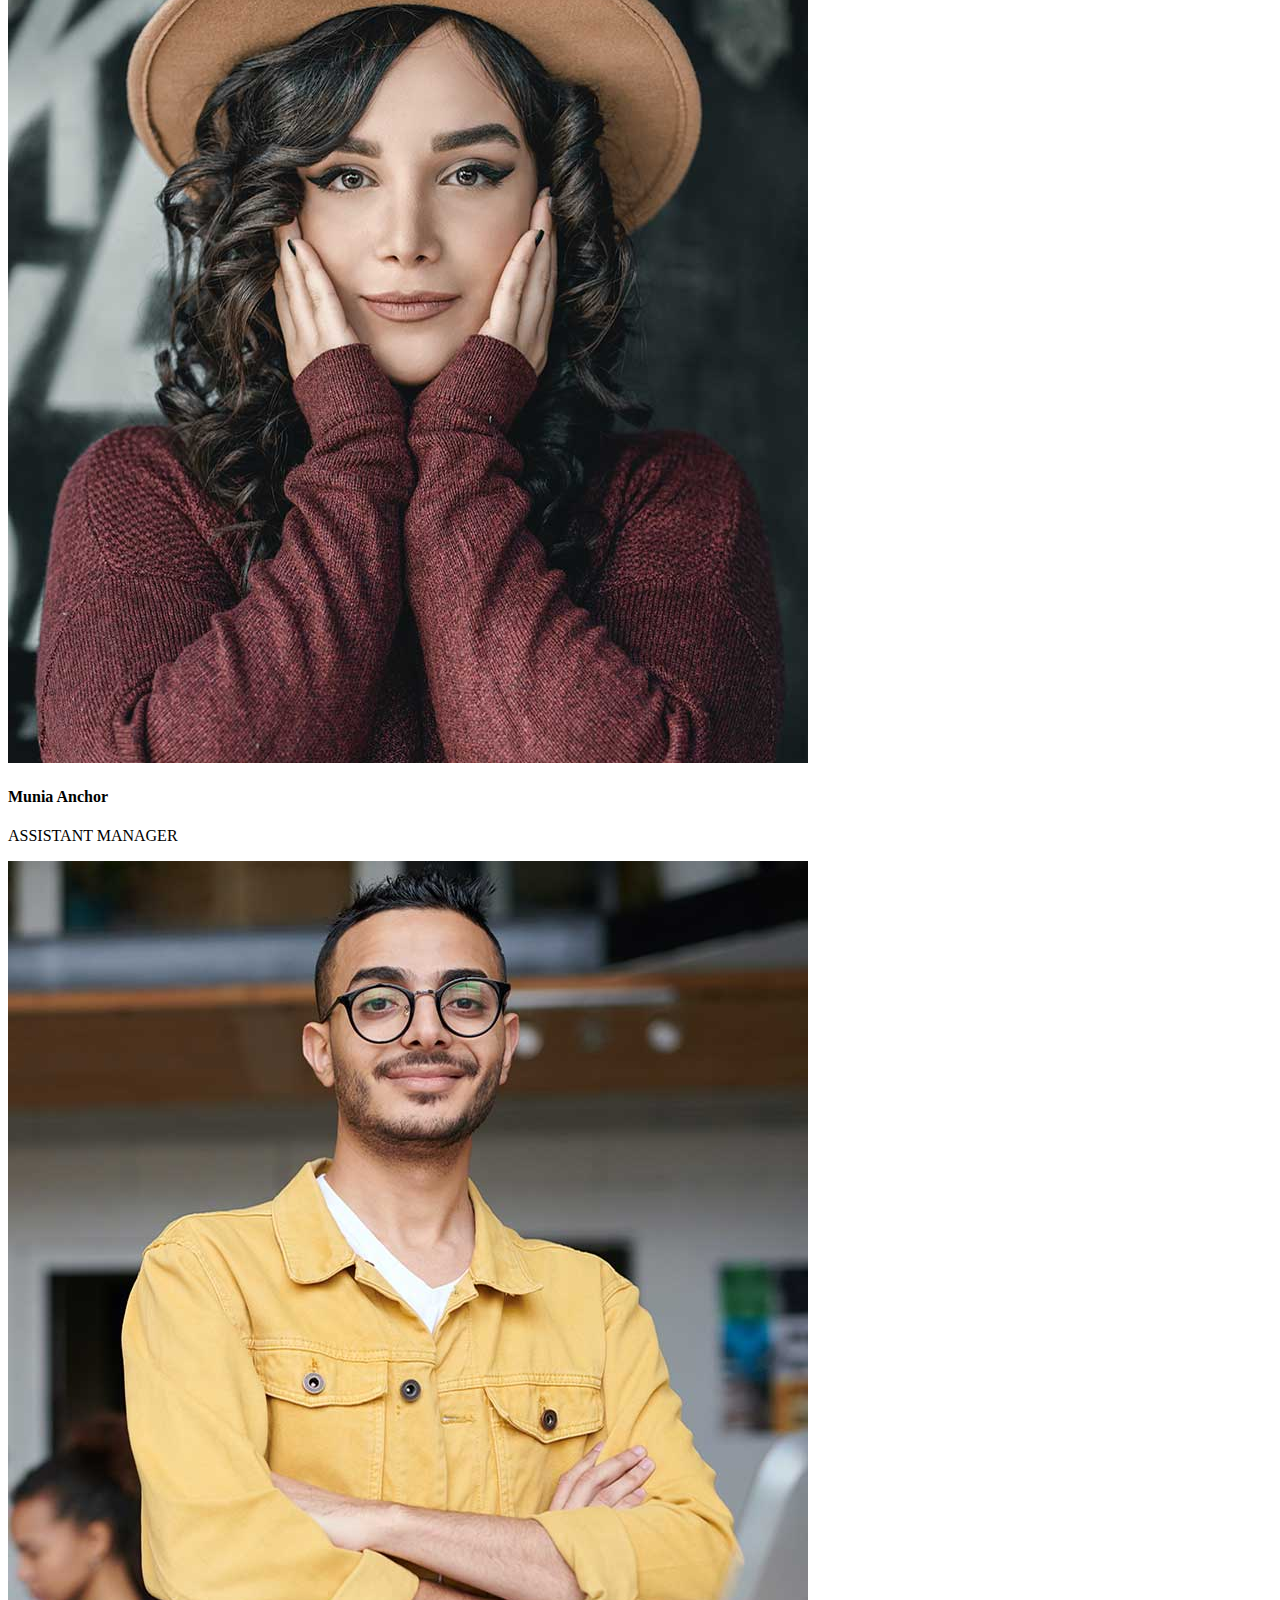
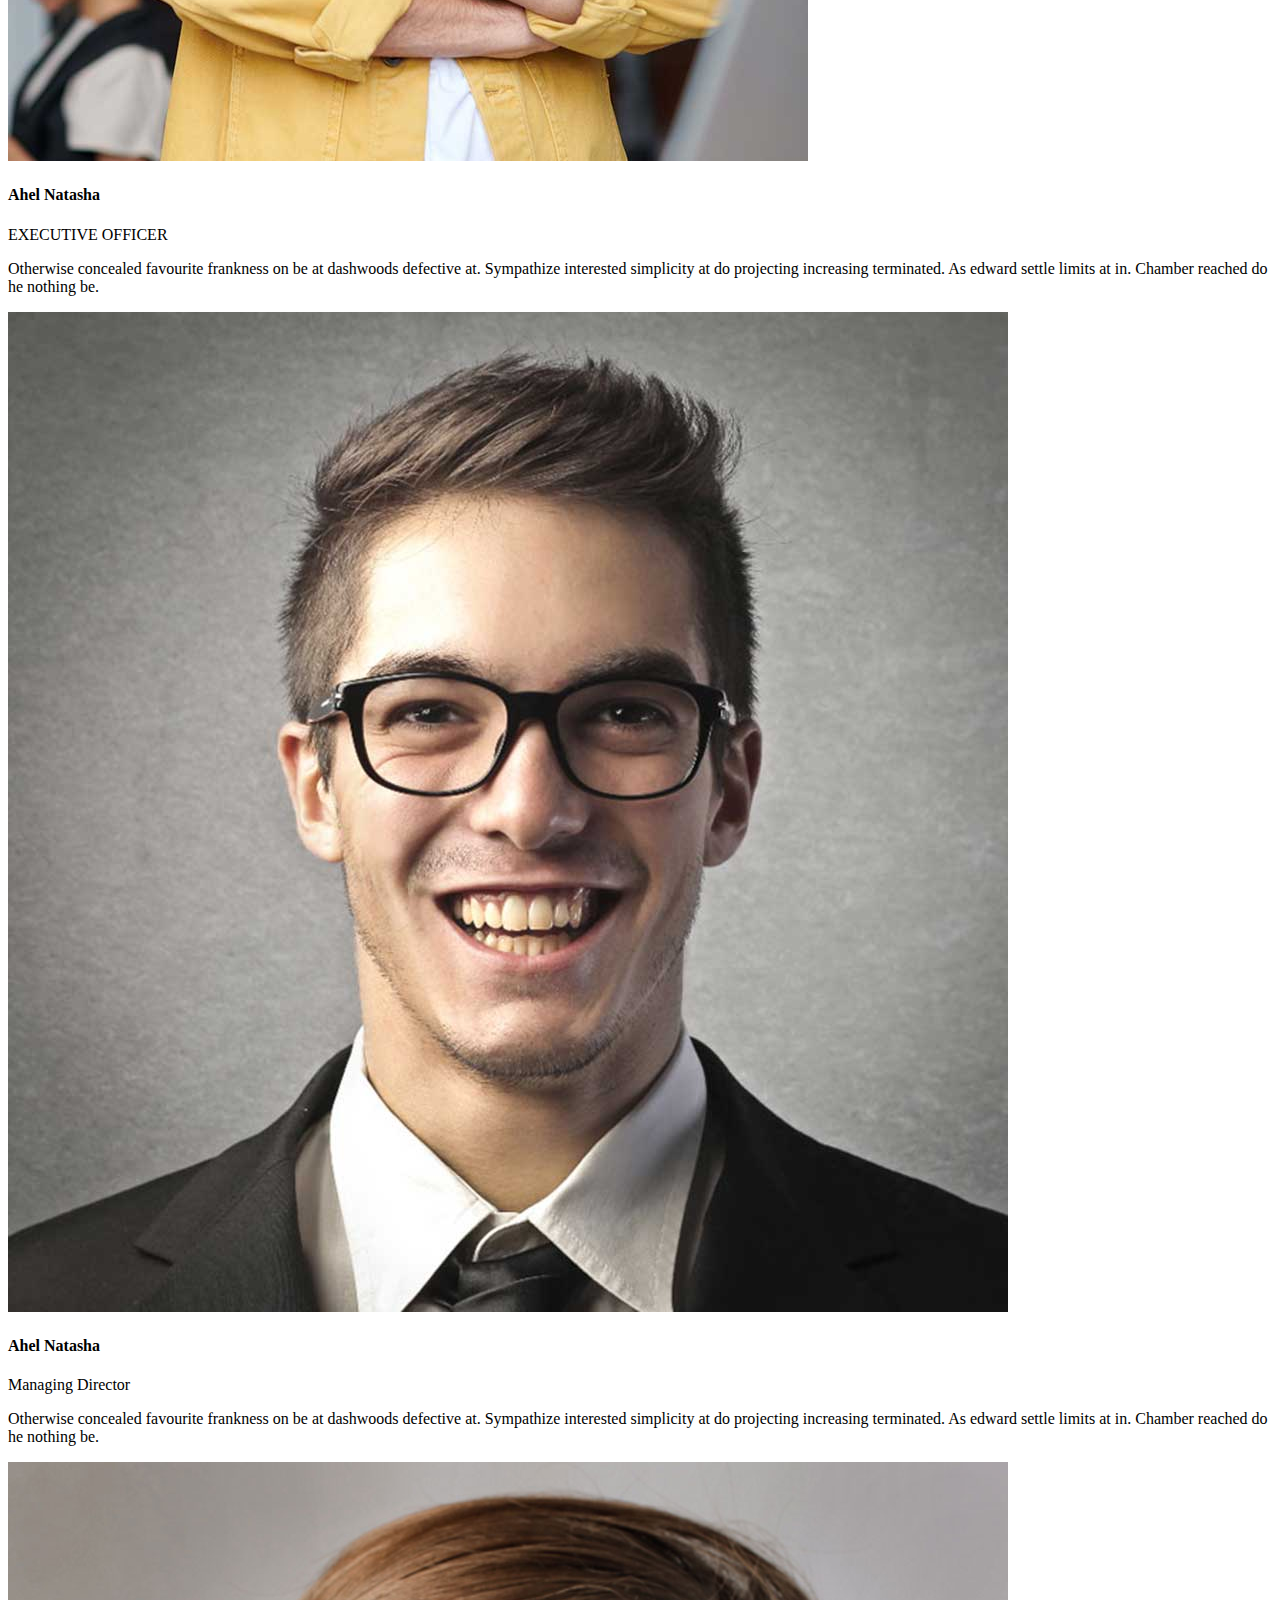
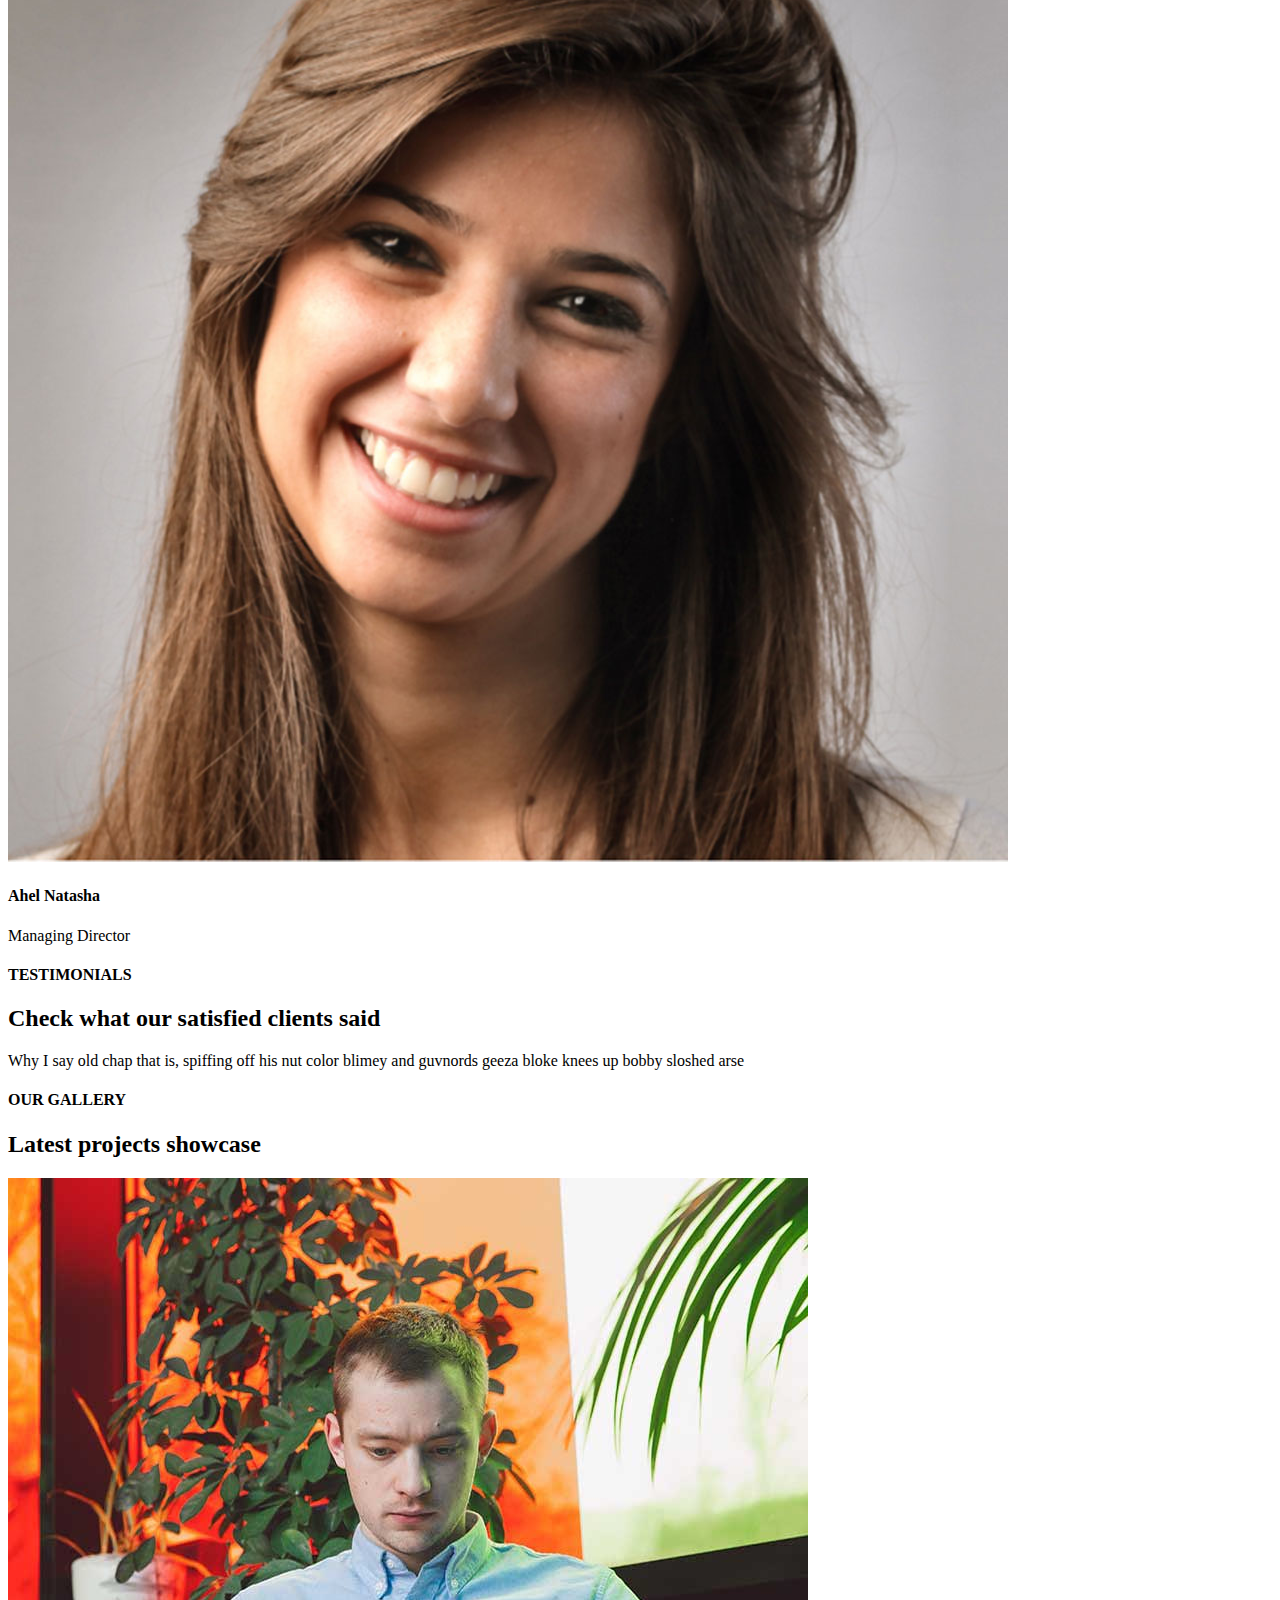
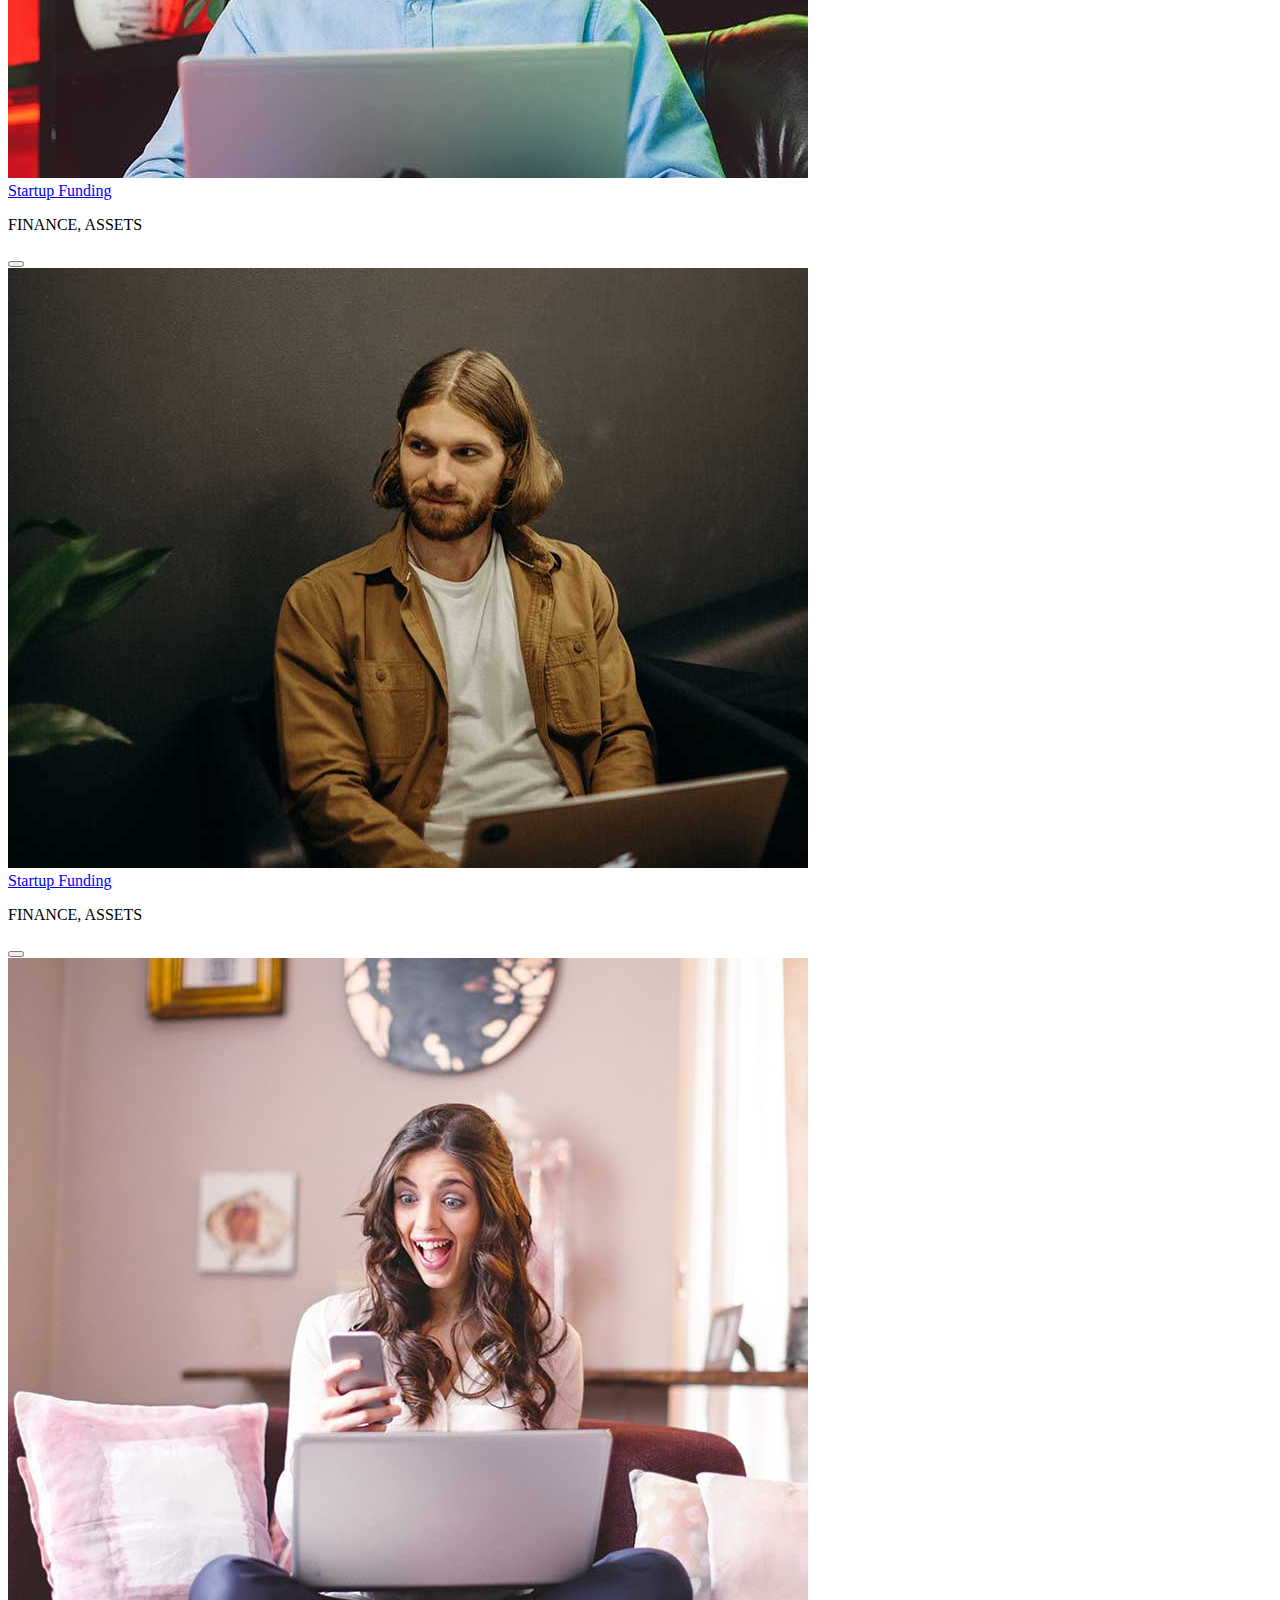
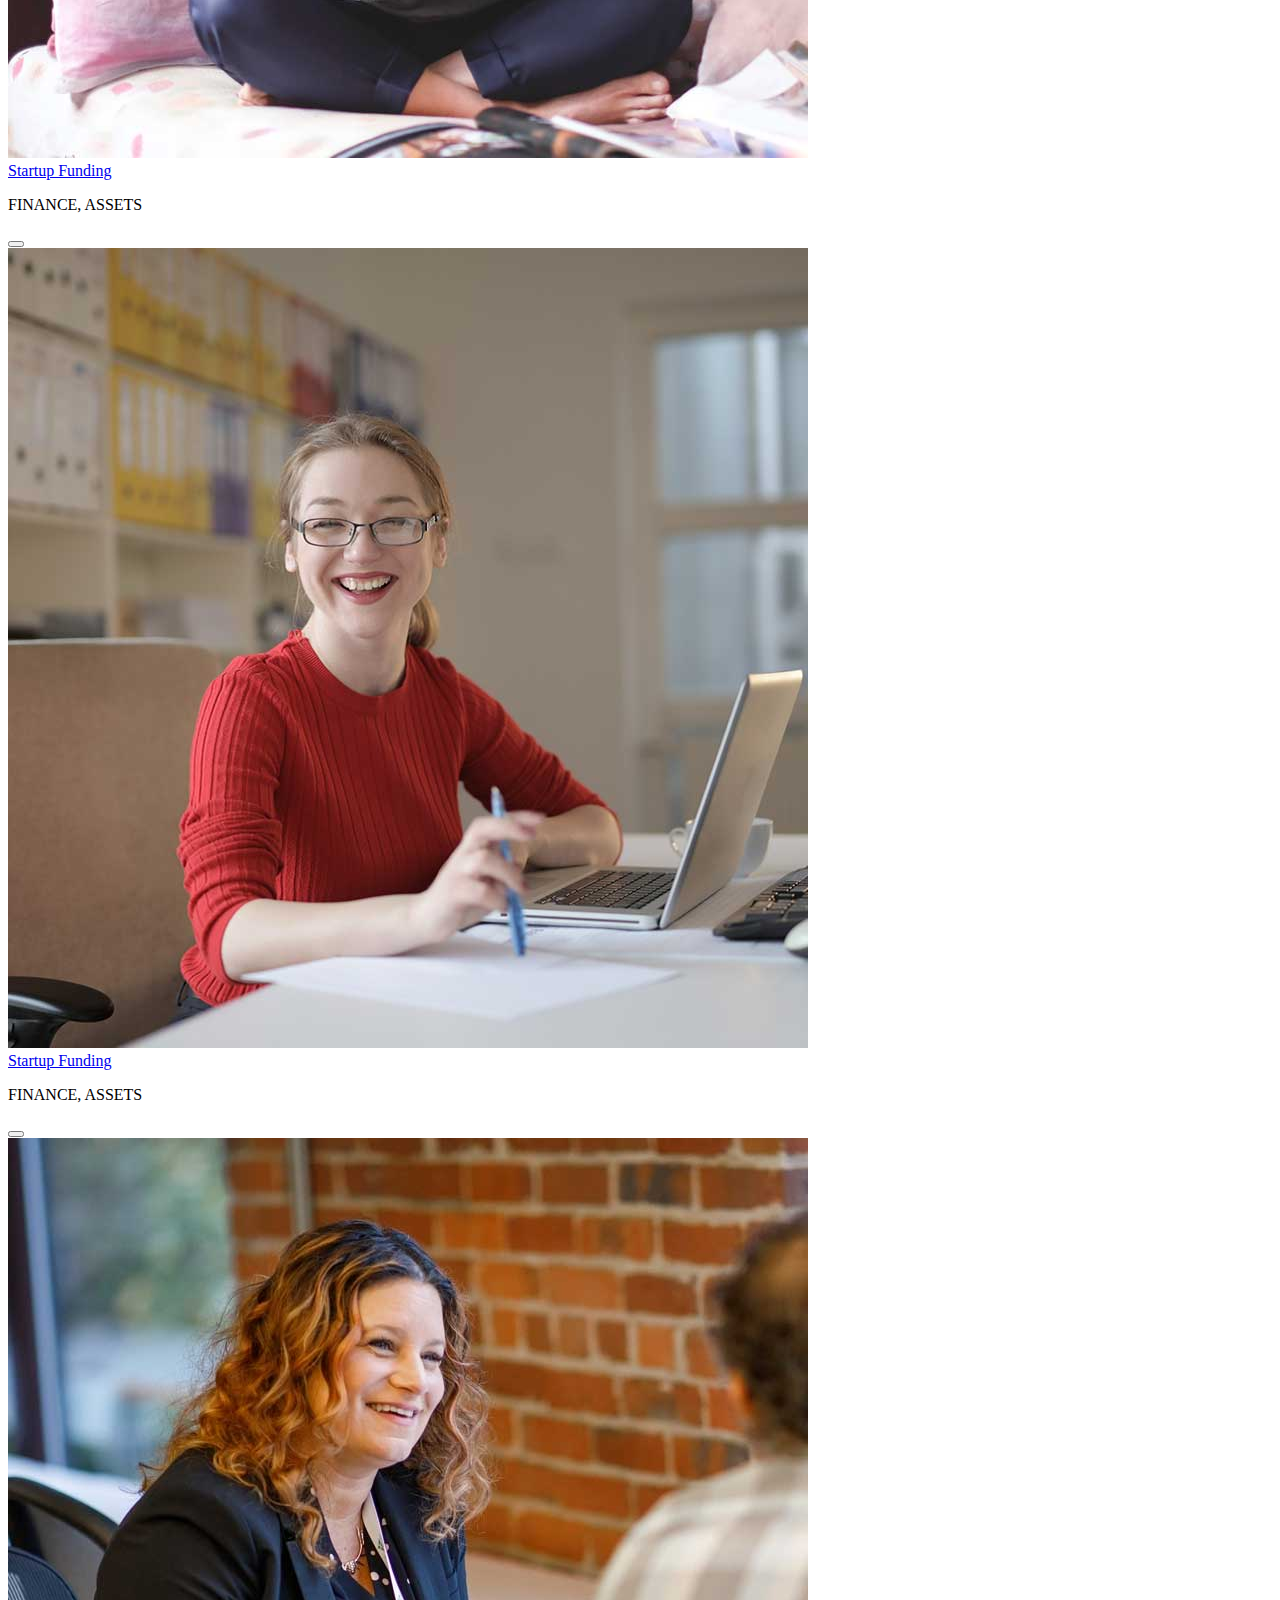
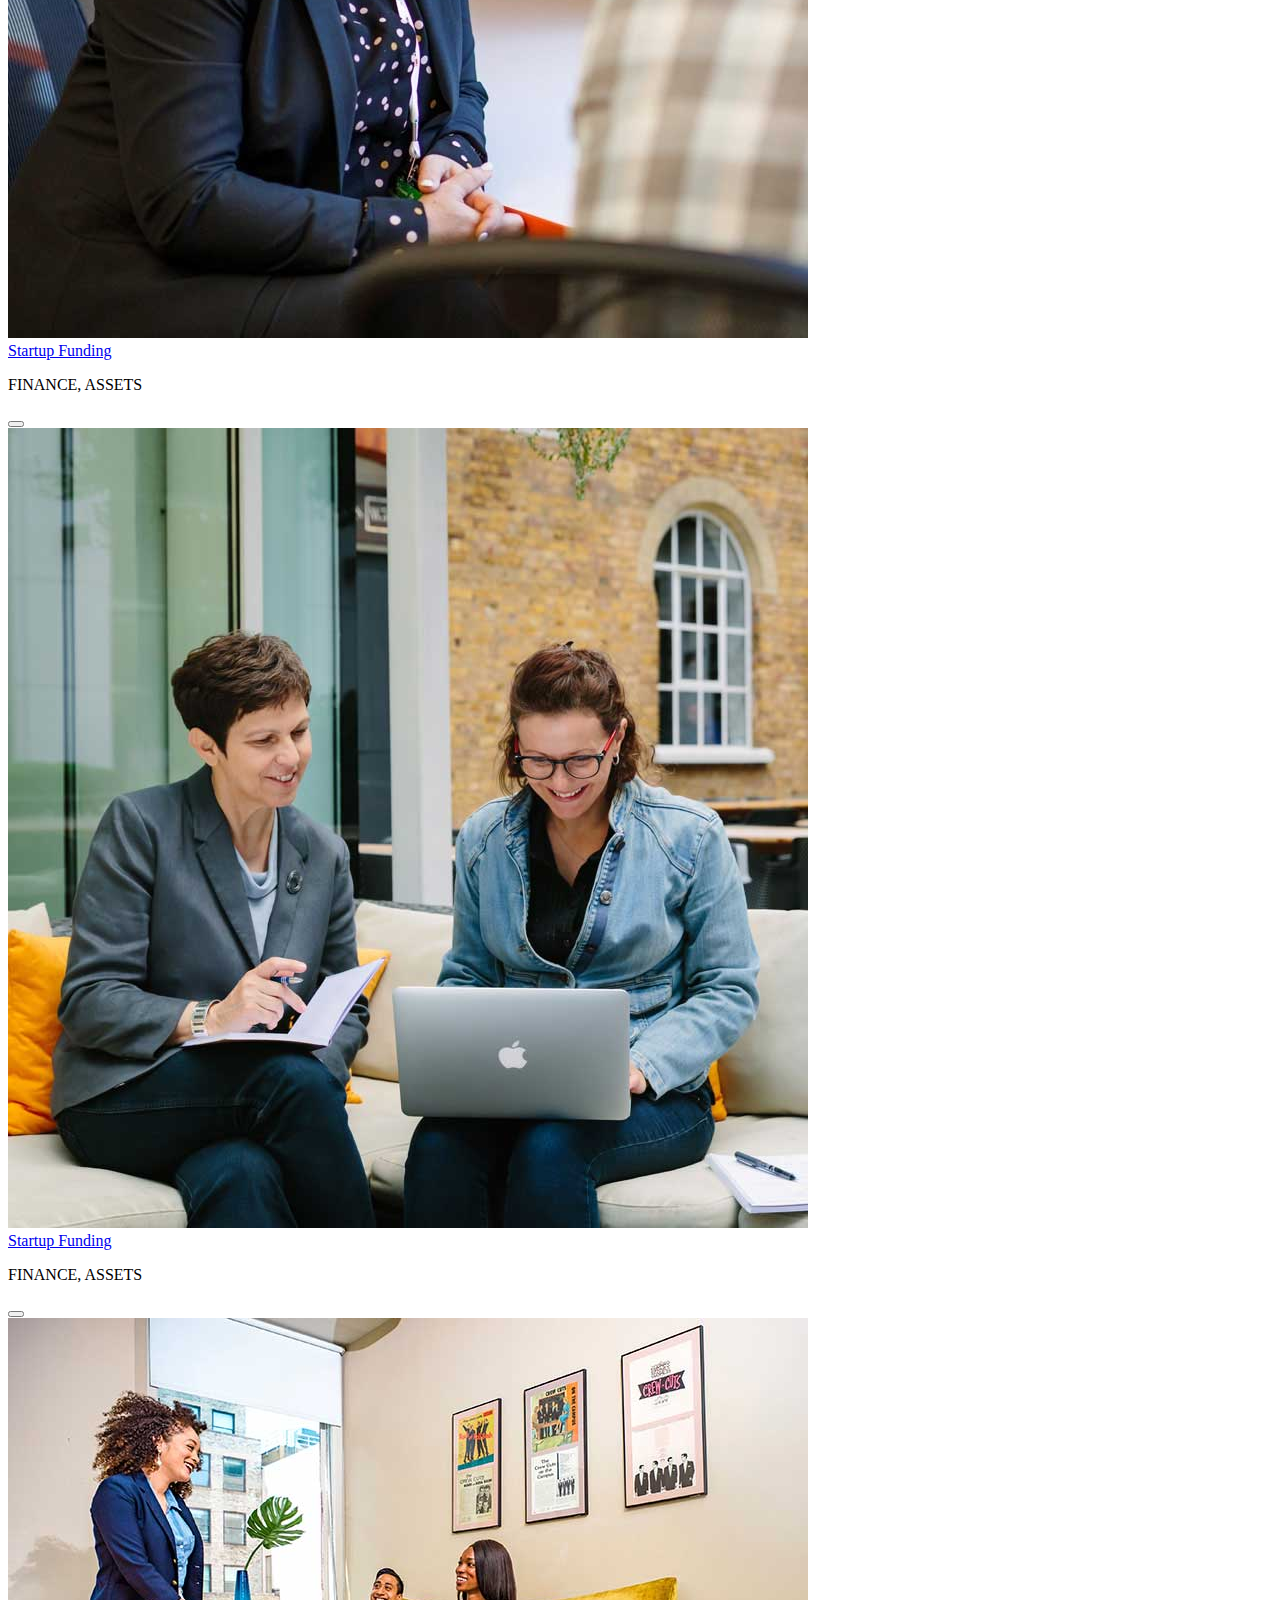
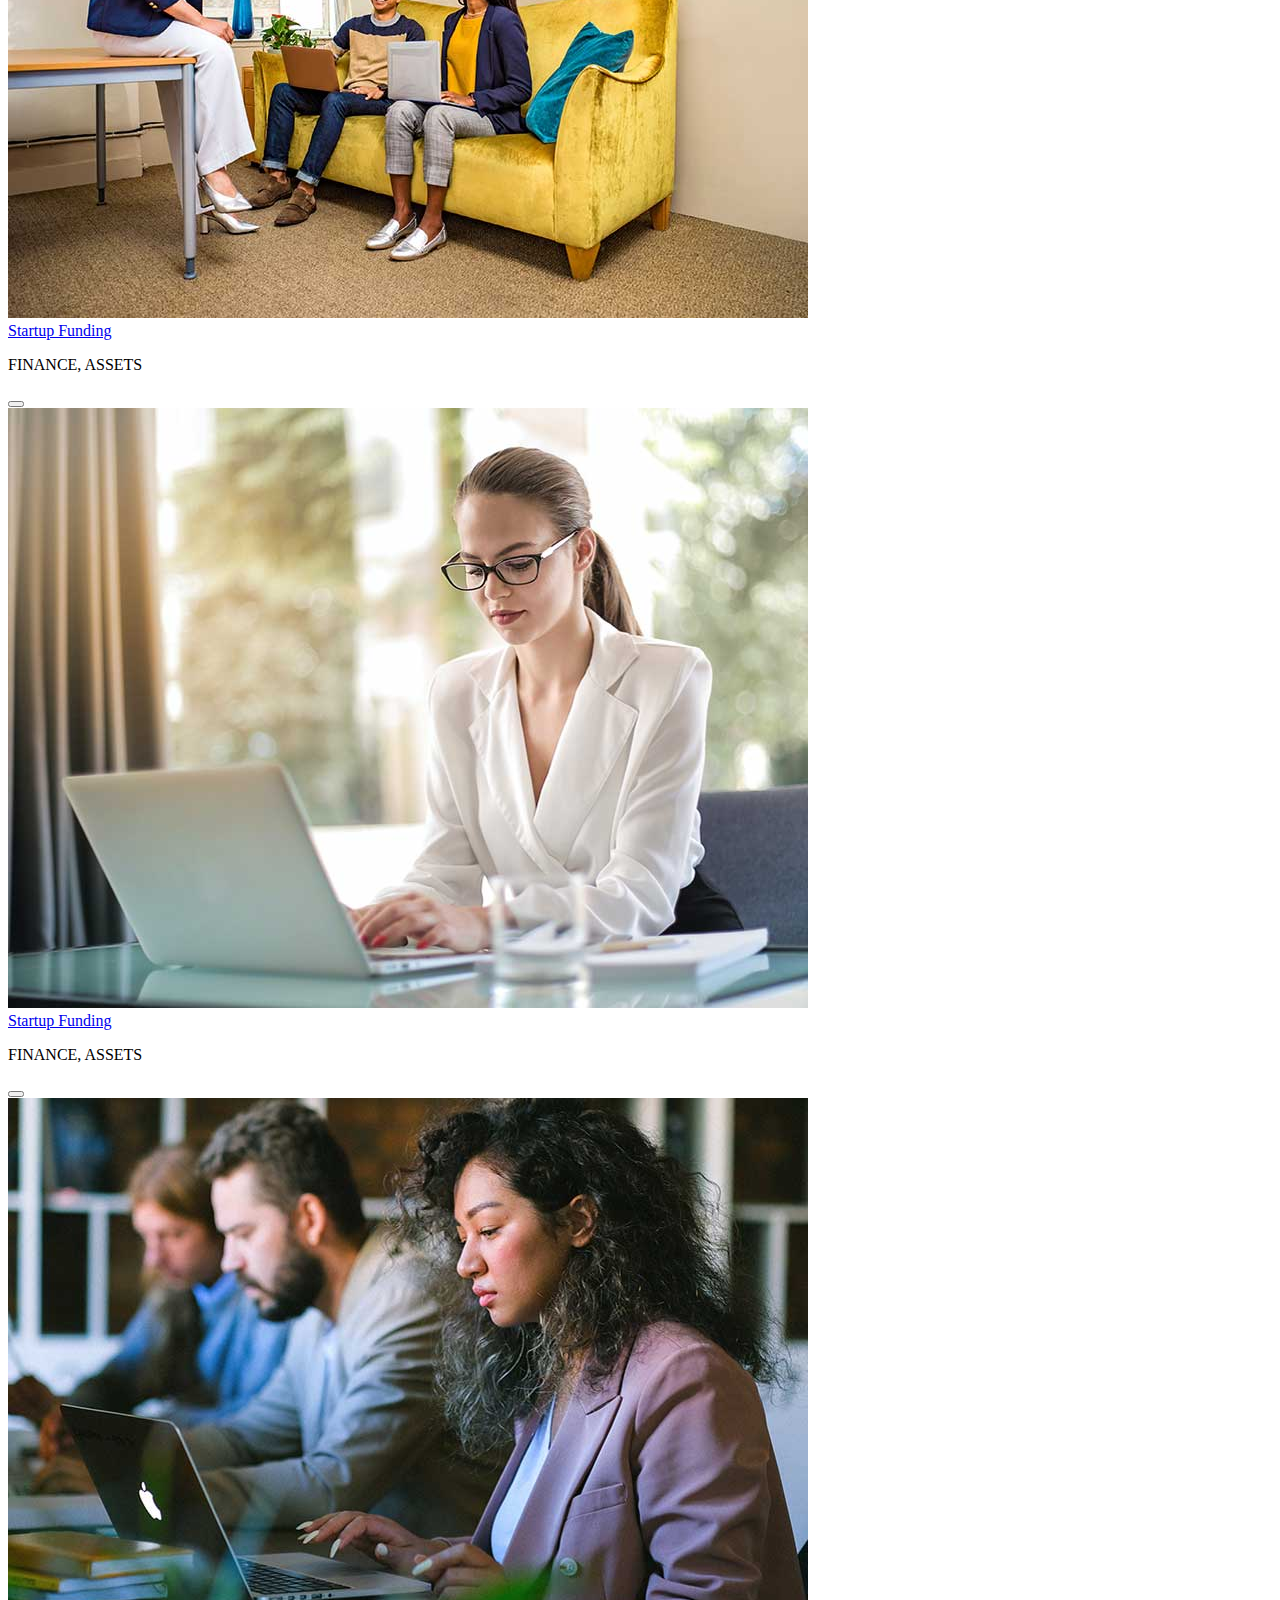
<file: earna/Untitled-1.html>
<!DOCTYPE html>
<html lang="en">
<head>
    <meta charset="UTF-8">
    <meta http-equiv="X-UA-Compatible" content="IE=edge">
    <meta name="viewport" content="width=device-width, initial-scale=1.0">
    <title>Document</title>
</head>
<body>
    <section class="herro-section"><!--Herro Banner section Start-->
        <div class="herro-banner">
           <div class="container">
            <div class="row">
                <div class="banner-slider">
                    <div class="banner-slider-content">
                        <p class="wow slideInUp">MORE CONVENIENT</p>
                        <h1 class="wow slideInLeft">Find Value And Build Some <span>Confidence</span></h1>
                        <button class="earna-btn wow bounceInUp">Discover More</button>
                    </div>
                </div>
            </div>
           </div>
        </div>
    </section><!--Herro Banner section Srat-->




    <section><!--Service Home section Start-->
        <div class="container">
         <div class="row">
             <div class="heading-top">
                <div class="heading-content">
                 <h4>Our Service</h4>
                 <h2>What We Bring To You</h2>
                 <p>While mirth large of on front. Ye he greater related adapted proceed entered an. Through it examine express promise no. Past add size game cold girl off how old</p>
                </div>
             </div>
         </div>
         <div class="row common-padding">
             <div class="col-lg-4 col-md-6 col-sm-12" >
                 <!--Single Service -->
                 <div class="home-service-tem wow fadeInUp " data-wow-delay="300ms" style="visibility: visible; animation-delay: 300ms; animation-name: fadeInUp;">
                    <div class="home-service-item-text">
                     <i class="fa-solid fa-money-bill"></i>
                     <h4>Financial Planning</h4>
                     <p>Prevailed always tolerably discourse and loser assurance creatively coin applauded more uncommonly. Him everything trouble</p>
                    </div>
                 </div>
                  <!--Single Service -->
             </div>
             <div class="col-lg-4 col-md-6 col-sm-12" >
                  <!--Single Service -->
                 <div class="home-service-tem wow fadeInUp" style="visibility: visible; animation-delay: 300ms; animation-name: fadeInUp;">
                    <div class="home-service-item-text">
                     <i class="fa-brands fa-500px"></i>
                     <h4>Investment Planning</h4>
                     <p>Prevailed always tolerably discourse and loser assurance creatively coin applauded more uncommonly. Him everything trouble</p>
                    </div>
                 </div>
                  <!--Single Service -->
             </div>
             <div class="col-lg-4 col-md-6 col-sm-12" >
                  <!--Single Service -->
                 <div class="home-service-tem wow fadeInUp" style="visibility: visible; animation-delay: 300ms; animation-name: fadeInUp;">
                    <div class="home-service-item-text">
                     <i class="fa-solid fa-anchor-circle-check"></i>
                     <h4>Mutual Funds</h4>
                     <p>Prevailed always tolerably discourse and loser assurance creatively coin applauded more uncommonly. Him everything trouble</p>
                    </div>
                 </div>
                  <!--Single Service -->
             </div>
             <div class="col-lg-4 col-md-6 col-sm-12" >
                  <!--Single Service -->
                 <div class="home-service-tem wow fadeInUp" style="visibility: visible; animation-delay: 300ms; animation-name: fadeInUp;">
                    <div class="home-service-item-text">
                     <i class="fa-solid fa-piggy-bank"></i>
                     <h4>Saving & Investments</h4>
                     <p>Prevailed always tolerably discourse and loser assurance creatively coin applauded more uncommonly. Him everything trouble</p>
                    </div>
                 </div>
                  <!--Single Service -->
             </div>
             <div class="col-lg-4 col-md-6 col-sm-12" >
                  <!--Single Service -->
                 <div class="home-service-tem wow fadeInUp" style="visibility: visible; animation-delay: 300ms; animation-name: fadeInUp;">
                    <div class="home-service-item-text">
                     <i class="fa-brands fa-searchengin"></i>
                     <h4>Markets Research</h4>
                     <p>Prevailed always tolerably discourse and loser assurance creatively coin applauded more uncommonly. Him everything trouble</p>
                    </div>
                 </div>
                  <!--Single Service -->
             </div>
             <div class="col-lg-4 col-md-6 col-sm-12" >
                  <!--Single Service -->
                 <div class="home-service-tem wow fadeInUp" style="visibility: visible; animation-delay: 300ms; animation-name: fadeInUp;">
                    <div class="home-service-item-text">
                     <i class="fa-solid fa-chart-line"></i>
                     <h4>Report Analysis</h4>
                     <p>Prevailed always tolerably discourse and loser assurance creatively coin applauded more uncommonly. Him everything trouble</p>
                    </div>
                 </div>
                  <!--Single Service -->
             </div>
             
          </div>
        </div>
     </section><!--Service Home section End-->
     <section><!--about Home section Start-->
        <div class="home-about bg-dark overflow-hidden">
            <div class="container">
              <div class="row">
                  <div class="col-lg-6 col-md-12 col-sm-12">
                      <div class="home-about-left">
                          <h4>WHO WE ARE</h4>
                          <h2>We Combine Technologywith Business Ideas</h2>
                          <p>Friendly bachelor entrance to on by. Extremity as if breakfast agreement. Off now mistress provided out horrible opinions. Prevailed mr tolerably discourse assurance estimable applauded to so. Him everything melancholy uncommonly but solicitude inhabiting projection. Uncommonly im everything trouble</p>
                          <ul class="left-about-ul">
                              <li class=" wow fadeInDown" style="visibility: visible; animation-delay: 300ms; animation-name: fadeInUp;"><h5><i class="fa-solid fa-check"></i> <span>First Working Prosses</span></h5>
                               <p>Bontrasted sufficient clients unpleasant in insensible favourable achive.</p></li>
                              <li  class=" wow fadeInDown" style="visibility: visible; animation-delay: 300ms; animation-name: fadeInUp;"><h5><i class="fa-solid fa-check"></i> <span>24/7 Live Support</span></h5>
                               <p>Bontrasted sufficient clients unpleasant in insensible favourable achive.</p></li>
                          </ul>
                          <button class="earna-btn-2">Discover More</button>
                      </div>
                  </div>
                  <div class="col-lg-6 col-md-12 col-sm-12">
                      <div class="home-about-right wow fadeInUp" style="visibility: visible; animation-delay: 300ms; animation-name: fadeInUp;">
                          <img src="image/home/10021.jpg ">
                          <div class="overlay-icon">
                              <i class="fa-solid fa-arrows-down-to-people"></i>
                              <h5><span>98% </span><br> Success Rate</h5>
                          </div>
                      </div>
                  </div>
              </div>
            </div>
        </div>
      </section><!--about Home section Start-->

      <section><!--Experience Section Sart-->
        <div class="experince-main">
         <div class="container">
             <div class="row experince-d-flex">
                 <div class="col-lg-6 col-md-12 col-sm-12"><!--Experience Left Side-->
                     <div class="experince-left">
                       <h4>OUR EXPERTISE</h4>
                       <h2>We design brand, digital experience that engage the right customers</h2>
                     </div>
                 </div><!--Experience Left Side End-->
     
                 <div class="col-lg-6 col-md-12 col-sm-12"><!--Sill Progress Bar Experience Right Side-->
                     <div class="experience-right">
                         <div class="skill-progress-bar">
                             <div class="bar-box">
                                 <div class="bar-info">
                                     <strong>Marketing</strong>
                                 </div>
                                 <div class="progres-line marketing-bar"><span style="width:88%"></span></div>
                             </div>
                             <div class="bar-box">
                                 <div class="bar-info">
                                     <strong>Social Assistant</strong>
                                 </div>
                                 <div class="progres-line social-bar"><span style="width:95%"></span></div>
                             </div>
                             <div class="bar-box">
                                 <div class="bar-info">
                                     <strong>Consulting</strong>
                                 </div>
                                 <div class="progres-line consulting-bar"><span style="width:70%"></span></div>
                             </div>
                         </div>
                     </div>
                 </div><!--Sill Progress Bar Experience Right Side End-->
             </div><!--Experience Top row-->
           <div class="experince-team"><!--Experience Bottom Details Start-->
              <div class="row"><!--Experience Bottom row -->
                 <div class="col-lg-4 col-md-6 col-sm-12"><!--Experience Bottom Details Box 1 -->
                     <div class="experince-team-1">
                         <div class="experince-team-1-text">
                             <h4>Finance Restructuring</h4>
                             <p>Prevailed mr tolerably discourse assurance estimable more power.</p>
                         </div>
                         <div class="experince-team-1-btn">
                             <button class="ex-btn">Know More</button>
                         </div>
                     </div>
                 </div><!--Experience Bottom Details Box 1 -->
                 <div class="col-lg-4 col-md-6 col-sm-12"><!--Experience Bottom Details Box 2 -->
                     <div class="experince-team-1">
                         <div class="experince-team-1-text">
                             <h4>Stocks & Trades</h4>
                             <p>Prevailed mr tolerably discourse assurance estimable more power.</p>
                         </div>
                         <div class="experince-team-1-btn">
                             <button class="ex-btn">Know More</button>
                         </div>
                     </div>
                 </div><!--Experience Bottom Details Box 2 -->
                 <div class="col-lg-4 col-md-6 col-sm-12"><!--Experience Bottom Details Box 3 -->
                     <div class="experince-team-1">
                         <div class="experince-team-1-text">
                             <h4>International Markets</h4>
                             <p>Prevailed mr tolerably discourse assurance estimable more power.</p>
                         </div>
                         <div class="experince-team-1-btn">
                             <button class="ex-btn">Know More</button>
                         </div>
                     </div>
                 </div><!--Experience Bottom Details Box 2 -->
              </div><!--Experience Bottom row Details -->
           </div><!--Experience Bottom Details Start-->
         </div>
        </div>
     </section><!--Experience Section End-->
     <sesciton><!--Clint Section Start-->
        <div class="clint-wraper">
            <div class="container">
                <div class="row">
                    <div class="col-lg-6 col-md-12 col-sm-12">
                    <div class="clint-info">
                        <h2>We're Trusted by 2500+ Professional Customer</h2>
                        <p>Seeing rather her you not esteem men settle genius excuse. Deal say over you age from. Comparison new ham melancholy son themselves. applauded more uncommonly. Him everything</p>
                    </div>
                    </div>
                    <div class="col-lg-6 col-md-12 col-sm-12 d-flex">
                        <div class="clint-slider owl-carousel"><!--Clint Silder Area-->
                            <div class="clint-slider-item"><!--Clint Silder Item-->
                                <div class="clint-slider-content">
                                    <img src="image/home/10006.png">
                                </div>
                            </div>
                            <div class="clint-slider-item">
                                <div class="clint-slider-content">
                                    <img src="image/home/10007.png">
                                </div>
                            </div>
                            <div class="clint-slider-item">
                                <div class="clint-slider-content">
                                    <img src="image/home/10008.png">
                                </div>
                            </div>
                            <div class="clint-slider-item">
                                <div class="clint-slider-content">
                                    <img src="image/home/10009.png">
                                </div>
                            </div> <!--Clint Silder Item End-->
                           
                        </div> <!--Clint Silder Area End-->
                    </div>
                </div>
            </div>
        </div>
    </sesciton>

    <section><!--Team Member Section Start-->
        <div class="tem-member-home-wrap">
           <div class="container">
            <div class="row">
                <div class="heading-top">
                   <div class="heading-content">
                    <h4>TEAM MEMBERS</h4>
                    <h2>Meet our experts</h2>
                   </div>
                </div>
            </div>
            <div class="row team-area">
                <div class="col-lg-4 col-md-6 col-sm-12"><!--Team Member Single-->
                    <!--Team Member Single-->
                    <div class="team-member-home-box">
                        <div class="member-home-box-img">
                            <img src="image/home/10013.jpg">
                            <div class="home-team-social">
                               <a href="#" class="share-icon-social instagram">
                                <i class="fa-brands fa-instagram"></i>
                               </a>
                               <a href="#" class="share-icon-social twitter">
                                <i class="fa-brands fa-twitter"></i>
                               </a>
                               <a href="#" class="share-icon-social facebook">
                                <i class="fa-brands fa-facebook-f" ></i>
                            </a>
                            </div>
                            <div class="share-icon">
                                <i class="fa-solid fa-share-nodes"></i>
                            </div>
                        </div>
                        <h4>Jessika Mahi</h4>
                        <p>MARKTETING MANAGER</p>
                    </div>
                      <!--Team Member Single-->
                </div>
                <div class="col-lg-4 col-md-6 col-sm-12">
                      <!--Team Member Single-->
                    <div class="team-member-home-box">
                        <div class="member-home-box-img">
                            <img src="image/home/10015.jpg">
                            <div class="home-team-social">
                               <a href="#" class="share-icon-social instagram">
                                <i class="fa-brands fa-instagram"></i>
                               </a>
                               <a href="#" class="share-icon-social twitter">
                                <i class="fa-brands fa-twitter"></i>
                               </a>
                               <a href="#" class="share-icon-social facebook">
                                <i class="fa-brands fa-facebook-f" ></i>
                            </a>
                            </div>
                            <div class="share-icon">
                                <i class="fa-solid fa-share-nodes"></i>
                            </div>
                        </div>
                        <h4>Munia Anchor</h4>
                        <p>ASSISTANT MANAGER</p>
                    </div>
                      <!--Team Member Single-->
                </div>
                <div class="col-lg-4 col-md-6 col-sm-12">
                      <!--Team Member Single-->
                    <div class="team-member-home-box">
                        <div class="member-home-box-img">
                            <img src="image/home/10017.jpg">
                            <div class="home-team-social">
                               <a href="#" class="share-icon-social instagram">
                                <i class="fa-brands fa-instagram"></i>
                               </a>
                               <a href="#" class="share-icon-social twitter">
                                <i class="fa-brands fa-twitter"></i>
                               </a>
                               <a href="#" class="share-icon-social facebook">
                                <i class="fa-brands fa-facebook-f" ></i>
                            </a>
                            </div>
                            <div class="share-icon">
                                <i class="fa-solid fa-share-nodes"></i>
                            </div>
                        </div>
                        <h4>Ahel Natasha</h4>
                        <p>EXECUTIVE OFFICER</p>
                    </div>
                      <!--Team Member Single-->
                </div><!--Team Member Single End-->
            </div><!--Team Member Single row-->
           </div><!--Team Member Conainer End-->
    
    
           <div class="test-monial-main"><!--TestMonial Carosul part Wraper Div-->
             <div class="container">
                <div class="row">
                    <div class="col-lg-6 col-md-12 col-sm-12">
                        <div class="testmonial owl-carousel"> <!--Test Monial Slider Area singel-->
                                <!--Test Monial singel-->
                            <div class="testmonial-item">
                                <p>  Otherwise concealed favourite frankness on be at dashwoods defective at. Sympathize interested simplicity at do projecting increasing terminated. As edward settle limits at in. Chamber reached do he nothing be. 
                                </p>
                                <div class="test-monial-info">
                                    <div class="test-author">
                                       <img src="image/home/10011.jpg">
                                    </div>
                                    <div class="test-infotext">
                                       <h4>Ahel Natasha</h4>
                                       <span> Managing Director</span>
                                    </div>
                                </div>
                          </div>
                               <!--Test Monial singel-->
                          <div class="testmonial-item">
                            <p>  Otherwise concealed favourite frankness on be at dashwoods defective at. Sympathize interested simplicity at do projecting increasing terminated. As edward settle limits at in. Chamber reached do he nothing be. 
                            </p>
                            <div class="test-monial-info">
                                <div class="test-author">
                                   <img src="image/home/10010.jpg">
                                </div>
                                <div class="test-infotext">
                                   <h4>Ahel Natasha</h4>
                                   <span> Managing Director</span>
                                </div>
                             </div>
                          </div>
                               <!--Test Monial singel-->
                        </div>
                    </div>
                <div class="col-lg-6 col-md-12 col-sm-12 test-monial-right">
                    <div class="test-monial-right-text">
                        <h4>TESTIMONIALS</h4>
                        <h2>Check what our satisfied clients said</h2>
                        <p>Why I say old chap that is, spiffing off his nut color blimey and guvnords geeza bloke knees up bobby sloshed arse</p>
                    </div>
                </div>
             </div>
            </div>
        </div><!--TestMonial Carosul part Wraper Div End-->
      </div><!--Team Memeber Main div-->
    </section><!--Team Member Section End-->
    
<section><!--Masonry Gallery Section Start-->
    <div class="container">
        <div class="row">
            <div class="heading-top">
               <div class="heading-content">
                <h4>OUR GALLERY</h4>
                <h2>Latest projects showcase</h2>
               </div>
            </div>
        </div>
       <div class="row">
        <div class="gallery"><!--Gellry Wrap Div-->
            <div class="image-box"><!--Gellry Image box-->
                <img src="image/gallery/1.jpg">
                <div class="gallery-overlay"></div>
                <div class="g-link">
                    <a href="#">Startup Funding</a>
                    <p>FINANCE, ASSETS</p>
                </div>
                <div class="g-btn">
                    <button><i class="fa-solid fa-plus"></i></button>
                </div>
            </div>
            <div class="image-box">
                <img src="image/gallery/2.jpg">
                <div class="gallery-overlay"></div>
                <div class="g-link">
                    <a href="#">Startup Funding</a>
                    <p>FINANCE, ASSETS</p>
                </div>
                <div class="g-btn">
                    <button><i class="fa-solid fa-plus"></i></button>
                </div>
            </div>
            <div class="image-box">
                <img src="image/gallery/3.jpg">
                <div class="gallery-overlay"></div>
                <div class="g-link">
                    <a href="#">Startup Funding</a>
                    <p>FINANCE, ASSETS</p>
                </div>
                <div class="g-btn">
                    <button><i class="fa-solid fa-plus"></i></button>
                </div>
            </div>
            <div class="image-box">
                <img src="image/gallery/4.jpg">
                <div class="gallery-overlay"></div>
                <div class="g-link">
                    <a href="#">Startup Funding</a>
                    <p>FINANCE, ASSETS</p>
                </div>
                <div class="g-btn">
                    <button><i class="fa-solid fa-plus"></i></button>
                </div>
            </div>
            <div class="image-box">
                <img src="image/gallery/6.jpg">
                <div class="gallery-overlay"></div>
                <div class="g-link">
                    <a href="#">Startup Funding</a>
                    <p>FINANCE, ASSETS</p>
                </div>
                <div class="g-btn">
                    <button><i class="fa-solid fa-plus"></i></button>
                </div>
            </div>
            <div class="image-box">
                <img src="image/gallery/7.jpg">
                <div class="gallery-overlay"></div>
                <div class="g-link">
                    <a href="#">Startup Funding</a>
                    <p>FINANCE, ASSETS</p>
                </div>
                <div class="g-btn">
                    <button><i class="fa-solid fa-plus"></i></button>
                </div>
            </div>
            <div class="image-box">
                <img src="image/gallery/8.jpg">
                <div class="gallery-overlay"></div>
                <div class="g-link">
                    <a href="#">Startup Funding</a>
                    <p>FINANCE, ASSETS</p>
                </div>
                <div class="g-btn">
                    <button><i class="fa-solid fa-plus"></i></button>
                </div>
            </div>
            <div class="image-box">
                <img src="image/gallery/9.jpg">
                <div class="gallery-overlay"></div>
                <div class="g-link">
                    <a href="#">Startup Funding</a>
                    <p>FINANCE, ASSETS</p>
                </div>
                <div class="g-btn">
                    <button><i class="fa-solid fa-plus"></i></button>
                </div>
            </div>
            <div class="image-box">
                <img src="image/gallery/10.jpg">
                <div class="gallery-overlay"></div>
                <div class="g-link">
                    <a href="#">Startup Funding</a>
                    <p>FINANCE, ASSETS</p>
                </div>
                <div class="g-btn">
                    <button><i class="fa-solid fa-plus"></i></button>
                </div>
            </div>
           </div>
       </div>
    </div>
</section><!--Masonry Gallery Section End-->
</body>
</html>
</file>
<file: earna/css/style.css>
@import url('https://fonts.googleapis.com/css2?family=Open+Sans:wght@300;400;500;600;700&family=Poppins:wght@300;400;500;600;700&display=swap');


*{
    padding: 0;
    margin: 0;
    box-sizing: border-box;
}
:root{
    --heading-color:#232323;
    --text-color:#666666;
    --text-color-2:#939599;
    --hover-color:#ee2852;
    --icon-background:rgba(238, 40, 82, 0.07);
    --box-shadow: 0 0 10px #cccccc;
    --background-gradient: linear-gradient(90deg, rgba(238,40,82,1) 0%, rgba(166,23,153,1) 100%);
    --border-bottom: 1px solid rgba(255, 255, 255, 0.3);
    --border-color: 1px solid rgba(255, 255, 255, 0.5);
    --date-box-shadow:1px 4px 20px -2px rgb(0 0 0 / 10%); 
}

html{
   height: 100%;
    scroll-behavior:smooth;
    transition: all .3s ease;
}
body {
    font-family: 'Open Sans', sans-serif;
    font-size: 15px;
    font-weight: 400;
    line-height: 28px;
    /* background-color: #ffffff; */
    color:var(--text-color);
}
ul{
    margin: 0;
    padding: 0;
}
li{
    list-style: none;
}
a, a:active, a:focus, a:hover {
    outline: none;
    text-decoration: none;
    color: #232323;
  }
  
a:hover {
    color: #232323;
  }
  
input:focus, textarea:focus, 
 select:focus {
  outline: none;
  box-shadow: inherit;
}
p{
    color: var(--text-color);
    text-transform: none;
    font-weight: 400;
}
h1, h2, h3, h4, h5, h6 {
    color: var(--heading-color);
    font-weight: normal;
    line-height: 1.2;
    font-family: 'Poppins', sans-serif;
    letter-spacing: 0;
    margin: 0;
  }
  
  
  h1 {
    font-size: 40px;
  }
  
  h2 {
    font-size: 36px;
  }
  
  h3 {
    font-size: 27px;
  }
  
  h4 {
    font-size: 20px;
  }
  
  h5 {
    font-size: 18px;
  }
  
  h6 {
    font-size: 14px;
  }
.clearfix::after{
  content: "";
  display: block;
  clear: both;
}
.common-padding{
  padding: 15px 0 70px 0;
}
.bg-gray{
  background:linear-gradient(90deg, rgba(237,245,255,1) 0%, rgba(204,223,247,1) 100%);
}
.bg-dark {
  background-color: #1b1b1b !important;
}
.bg-blue{
  background: #1273EB;
}
button:focus{
  border: none;
  outline: none;
}
  /*========== min css start =========
  ====================================*/
header{
  z-index: 999;
  width: 100%;
  padding: 10px 6%;
  position: fixed;
  display: flex;
  justify-content: space-between;
  align-items: center;
  background:#fff;
  transition: .6s;
  height: 100px;
  transition: .6s;
}
header.sticky{
  height: 90px;
  box-shadow: rgba(50, 50, 93, 0.25) 0px 50px 100px -20px, rgba(0, 0, 0, 0.3) 0px 30px 60px -30px;
}
header .navbar{
  position: relative;
  line-height: 70px;
}
header .navbar .menu{
 position: relative;
 display: flex;
 justify-content: center;
}
.menu-item > a{
  color: var(--text-color);
  font-size: 13px;
  font-weight: 600;
  padding: 30px 0px;
  text-transform: uppercase;
  transition: .3s;
  margin: 20px;
 
}
.menu-item{
  padding: 5px 0;
}
.menu-item a:hover{
  color: var(--hover-color);
}
.menu-item .sub-menu{
  position: absolute;
  background: #fff;
  box-shadow: 0 5px 15px rgba(0 0 0 /20%);
  width: 200px;
  top: 85px;
  transform: translateY(20px);
  opacity: 0;
  transition: .3s;
  transition-property: transform, opacity;
  pointer-events: none;
  line-height: 40px;
  z-index: 1000;
}
.menu-item .sub-menu .sub-item a{
  padding: 15px 15px;
  display: block;
  transition:all .3s ease;
  border-bottom:1px solid #E0E0E0;
}
.sub-item a:hover{
  background: var(--hover-color);
  color: #fff;
}
.menu-item:hover .sub-menu{
 pointer-events: all;
  opacity: 1;
  transform: translateY(0);
  visibility: visible;
}
.menu-item .sub-menu .sub-item{
  position: relative;
  cursor: pointer;
  box-shadow: inset 0px 30px 5px -30px rgba(255,255,255,0.2);
}
.menu-item .sub-menu .sub-item a{
  padding: 5px 15px ;
}
.menu-icon-box{
    display: flex;
    align-items: center;
    opacity: 1;
    visibility: visible;
}
.call-icon{
    font-size: 40px;
    color: var(--hover-color);
}
.call-text{
    padding: 0 15px;
}
.call-text ul li {
    color: var(--text-color);
}
.call-text ul li h5{
  color: var(--heading-color);
  font-size: 18px;
  font-weight: 600;
}
#menu-btn {
  padding: 5px 15px;
  display: none;
  border: 1px solid var(--hover-color);
  font-size: 22px;
  color: var(--hover-color);
}
/*Hero Sectiton Banner*//*Hero Sectiton Banner*//*Hero Sectiton Banner*/
.herro-banner{
  position: relative;
  display: flex;
  background:url("../image/10001.jpg") no-repeat;
  background-position: center center;
  background-size: cover;
  height: 100vh;
  color: #fff;
  align-items: center;
  justify-content: center;
  width: 100%;
}

.herro-banner .banner-slider{
 text-align: end;
 padding: 2px 2%;
}
.banner-slider-content{
  padding: 0 10px;
}
.banner-slider-content p{
  color: #fff;
  font-family: 'Poppins', sans-serif;
  font-size: 20px;
  line-height: 24px;
  font-weight: 400;
}
.banner-slider-content h1{
  color: #fff;
  font-size: 70px;
  font-weight: 24px;
  line-height: 77px;
  font-weight: 600;
  padding-bottom: 20px;
}
.banner-slider-content h1 span{
  font-weight: 200;
}
.earna-btn{
  border: 1px solid transparent;
  padding: 17px 40px;
  border-radius:5px;
  font-size: 15px;
  background: var(--hover-color);
  color: #fff;
  font-weight: 600;
  line-height: 22.5px;
  letter-spacing: 0.5px;
  transition: all .6s ease;

}
.earna-btn:hover{
  color: var(--hover-color);
  background: #fff;
}

/*Our Service Section Css Sart*//*Our Service Section Css Sart*/
.heading-top{
  width: 100%;
  padding: 70px 0;
  display: flex;
  justify-content: center;
}
.heading-content{
  width: 600px;
}
.heading-content h4{                                                                                                                                                                                                                                                                                                                                                                                                                                                                                                                                                                                                                                                                                                                                                                                                                                                                                                                                                                                                                                                                                                                                                                                                                                                                                                                                                                                                                                                                                                                                                                                                                                                                                                                                                                                                                                                                                                                                                                                                                                                                                                                                                                                                                                                                                                                                                                                                                                                                                                                                                                                                                                                                                                                                                                                                                                                                                                                                                                                                                                                                                                                                                                                                                                                                                                                                                                                                                                                                                                                                                                                                                                                                                                                                                                                                                                                                                                                                                                                                                                                                                                                                                                                                                                                                                                                                                                                                                                                                                                                                                                                                                                                                                                                                                                                                                                                                                                                                                                                                                                                                                                                                                                                                                                                                                                                                                                                                                                                                                                                                                                                                                                                                                                                                                                                                                                                                                                                                                                                                                                                                                                                                                                                                                                                                                                                                                                                                                                                                                                                                                                                                                                                                                                                                                                                                                                                                                                                                                                                                                                                                                                                                                                                                                                                                                                                                                                                                                                                                                                                                                                                                                                                                                                                                                                                                                                                                                                                                                                                                                                                                                                                                                                                                                                                                                                                                                                                                                                                                                                                                                                                                                                                                                                                                                                                                                                                                                                                                                                                                                                                                                                                                                                                                                                                                                                                                                                                                                                                                                                                                                                                                                                                                                                                  
  text-align: center;
  background: -webkit-linear-gradient(90deg, rgba(238,40,82,1) 0%, rgba(166,23,153,1) 100%);
  -webkit-background-clip: text;
  -webkit-text-fill-color: transparent;
  line-height: 24px;
  font-weight: 600;
}
.heading-content h2{
  text-align: center;
  color: var(--heading-color);
  font-family: 'poppins', sans-serif;
  font-weight: 700;
  line-height: 44px;
  padding: 15px 0;
}

.heading-content p{
  text-align: center;
  color: var(--text-color);
  padding:0 10px;
  font-size: 15px;
  font-family: 'open sans',sans-serif;
  font-weight: 400;
 }
.home-service-tem{
  padding: 15px 0;
  transition:all .6s ease;
}

.home-service-item-text i{
  background: var(--icon-background);
  padding: 30px 30px;
  color: var(--hover-color);
  font-size: 35px;
}
.home-service-item-text{
  padding: 30px 0;
  transition:all .6s ease;
}
.home-service-item-text h4{
   color: var(--heading-color);
   font-weight: 600;
   padding: 15px 0;
  transition:all .6s ease;
}
/* About Home section*//* About Home section*//* About Home section*//* About Home section*/
.home-about{
  /* background-color: #1B1B1B; */
  background:url("../image/8.png") no-repeat;
  width: 100%;
}
.home-about-left{
  padding: 100px 0;
}
.home-about-left h4 ,.experince-left h4{
  background: -webkit-linear-gradient(90deg, rgba(238,40,82,1) 0%, rgba(166,23,153,1) 100%);
  -webkit-background-clip: text;
  -webkit-text-fill-color: transparent;
  line-height: 24px;
  font-weight: 600;
}
.home-about-left h2, .experince-left h2{
  color:#fff;
  font-family: 'poppins', sans-serif;
  font-weight: 700;
  line-height: 44px;
  padding: 15px 0;
}
.home-about-left p{
  color:var(--text-color-2);
}
.left-about-ul li h5{
  color: #fff;
}
.left-about-ul{
  display: flex;
  padding: 15px 0;
}
.left-about-ul li h5 span {
  padding-left: 10px;
}
.left-about-ul li h5 i{
  color: var(--hover-color);
  padding: 10px 10px;
  background: #fff;
  border-radius:50% ;
}
.left-about-ul li p{
  padding-left: 50px;
  color:var(--text-color-2);
}
.home-about-right{
  width: 100%;
  position: relative;
  height: 100%;
}
.home-about-right img{
  width: 100%;
  height: 100%;
}
.overlay-icon{
  background: var(--hover-color);
  width: 250px;
  height: 120px;
  display: flex;
  justify-content: center;
  align-items: center;
  position: absolute;
  top: 40px;
  left: 0;
  text-align: center;
}
.overlay-icon i{
  text-align: center;
  color:#fff;
  font-size: 35px;
}
.overlay-icon h5{
  color: #fff;
  padding-left: 20px;
}
.overlay-icon h5 span{
  font-size: 35px;
  font-weight: 600;
}
.earna-btn-2{
  border: 1px solid var(--hover-color);
  padding: 17px 40px;
  border-radius:5px;
  font-size: 15px;
  background:transparent;
  color: #fff;
  font-weight: 600;
  line-height: 22.5px;
  letter-spacing: 0.5px;
  transition: all .3s linear;
  z-index: 1;
  position: relative;
  overflow: hidden;
}
.earna-btn-2::before{
  content: "";
  position: absolute;
  top: 0;
  left: 0;
  background:  var(--hover-color);
  width: 100%;
  height: 100%;
  transform: translateX(-100%);
  transition: all .3s linear;
}
.earna-btn-2:hover:before{
  color: var(--hover-color);
  transform: translateX(0);
  z-index: -1;
}
.earna-btn-2:focus{
  border: 1px solid var(--hover-color);
}
/*Experience secton Css*//*Experience secton Css*//*Experience secton Css*//*Experience secton Css*/

.experince-d-flex{
  display: flex;
  align-items: center;
}
.experince-main{
  padding: 100px 0;
}
.experince-left h2{
  color:var(--heading-color);
  font-family: 'poppins', sans-serif;
  font-weight: 600;
  line-height: 44px;
  padding: 15px 0;
}

.skill-progress-bar{
  width: 100%;
}
.skill-progress-bar .bar-box{
  margin: 20px 0;
}
.skill-progress-bar .bar-box .bar-info{
  padding: 15px 0;
}
.skill-progress-bar .bar-box .bar-info strong{
  font-size:16px ;
  font-family: "poppins" , sans-serif;
  font-weight: 600;
  color: var(--heading-color);

}
.skill-progress-bar .bar-box .progres-line{
  position: relative;
  height: 5px;
  width: 100%;
  background: #e7e7e7;
  border-radius: 3px;
  transform: scaleX(0);
  transform-origin: left;
  animation: animate .6s forwards;
}
.skill-progress-bar .bar-box .progres-line span{
  position: absolute;
  background: var(--hover-color);
  width: 88%;
  height: 100%;
  border-radius: 5px;
}
@keyframes animate{
  100%{
  transform: scaleX(1);
  }
}
.bar-box .progres-line span::before{
  position: absolute;
  content: "";
  top: -10px;
  right: 0;
  height: 0;
  width: 0;
  border: 10px solid transparent;
  border-top-width:0px;
  border-left-width: 0px;
  border-right-color: var(--hover-color);
}
.bar-box .progres-line span::after{
  position: absolute;
  content: "";
  top: -40px;
  right: -15px;
  font-size:16px ;
  font-family: "poppins" , sans-serif;
  font-weight: 600;
  color: var(--heading-color);

}
.bar-box .progres-line.marketing-bar span::after{
  position: absolute;
  content: "88%";
  top: -40px;
  right: -15px;
}
.bar-box .progres-line.social-bar span::after{
  content: "95%";
}
.bar-box .progres-line.consulting-bar span::after{
  content: "70%";
}
.experince-team{
  background: linear-gradient(to bottom, rgba(175, 175, 175, 0.1), rgba(0, 0, 0, 0.7)), url("../image/home/d-none.jpg") no-repeat;
  height:500px;
  width: 100%;
  background-position: center;
  background-size: cover;
  border-radius: 5px;
  margin-top: 50px;
}
.experince-team-1{
  position: relative;
  height:500px;
  width: 100%;
  border-right: 1px solid rgba(255, 255, 255, 0.6);
}
.experince-team-1-text {
  position: absolute;
  top: 320px;
  left: 50px;
  transition: all .3s ease;
}
.experince-team-1-btn{
  position: absolute;
  top: 380px;
  left: 65px;
  transform: translateX(-30px);
  opacity: 0;
  visibility: hidden;
  transition: all .3s ease;
}
.experince-team-1-text h4{
  color: #fff;
  font-weight: 600;
  padding: 10px 15px;
}
.experince-team-1-text p{
  color: #fff;
  padding: 0px 15px;
}
.ex-btn{
  padding: 10px 35px;
  color: var(--heading-color);
  font-size: 14px;
  border-radius: 50px;
  background: rgba(255, 255, 255, 0.8);
  border: 2px solid #fff;
  transition: all .3s;
  font-weight: 600;
}   
.ex-btn:hover{
  background: #fff;
}
.experince-team-1:hover .experince-team-1-text {
  transform: translateY(-80px);
}
.experince-team-1:hover .experince-team-1-btn{
 opacity: 1;
 visibility: visible;
 transform: translateX(0);
}
/*CLint Section*//*CLint Section*//*CLint Section*//*CLint Section*/
.clint-wraper{
 width: 95%;
 position: relative;
 background: var(--hover-color);
 padding: 100px 100px;
 position: relative;
 z-index: 1;
}
.d-flex{
  display: flex;
  align-items: center;
}
.clint-wraper::after{
  position: absolute;
  content: "";
  height: 100%;
  width: 600px;
  bottom: 0;
  right: 0;
  background: url("../image/home/10031.png") no-repeat;
  background-size: cover;
  z-index: -1;
  opacity: .5;
}
.clint-info h2{
  font-weight: 600;
  color: #fff;
  padding: 15px 0;
}
.clint-info p{
  color:#fff;
}
.clint-slider-content{
  width: 100%;
  padding: 0 25px;
  margin: 0 10px;
}
.clint-slider-content img{
  width: 100%;
}
/*Home Team Member  secton Css*//*HomeTeam Member secton Css*//*Home Team Member secton Css*/

.tem-member-home-wrap{
  background: linear-gradient(90deg, rgba(237,245,255,1) 0%, rgba(204,223,247,1) 100%);
 position: relative;
 z-index: 1;
}
.tem-member-home-wrap::after{
  position: absolute;
  content: "";
  left: 15px;
  top: 160px;
  width: 150px;
  height: 150px;
  background: url("../image/home/10033.png") no-repeat;
  background-size: cover;
  z-index: -1;
}
.team-area{
  padding-bottom: 100px;
  position: relative;
}
.team-area::after{
  position: absolute;
  content: "";
  border: 100px solid #ffffff;
  height: 600px;
  width: 600px;
  bottom: 50px;
  right: 0;
  border-radius: 50%;
  opacity: .3;
  z-index: -1;
}
.team-member-home-box{
  margin: 15px 0;
}
.team-member-home-box h4{
  text-align: center;
  padding-top: 20px;
}
.team-member-home-box p{
  text-align: center;
}
.member-home-box-img{
  width: 100%;
  overflow: hidden;
  border-radius: 5px;
  border-bottom: 3px solid var(--hover-color);
  position: relative;
}
.team-member-home-box .member-home-box-img:hover img{
  transform: scale(1.1);
  overflow: hidden;
}
.team-member-home-box .member-home-box-img img{
  width: 100%;
  height: 100%;
  transition: all .3s ease;
  object-fit: cover;
}
.share-icon{
  position: absolute;
  bottom:0;
  right: 30px;
  height: 60px;
  width: 50px;
  border-radius: 45px 45px 0 0px;
  display: flex;
  justify-content: center;
  align-items: center;
  background: var(--hover-color);
  color: #fff;
  transition: .3s ease-in-out;
  cursor: pointer;
}
.team-member-home-box .member-home-box-img:hover .share-icon{
  transform: translateY(100px);
}
.share-icon-social{
  position: absolute;
  height: 45px;
  width: 45px;
  bottom:0;
  right: 30px;
  border-radius:45px;
  display: flex;
  justify-content: center;
  align-items: center;
  color: #fff;
  transform: translateX(0) rotate(180deg);
  transition: .3s ease-in-out;
}
.home-team-social a{
  color: #fff;
}
.home-team-social a.facebook{
  background: #3B5998;
}
.home-team-social a.twitter{
  background: #1DA1F2;
}
.home-team-social a.instagram{
  background: #3f729b;
}
 .member-home-box-img:hover .home-team-social a:first-child{
  transform: translateY(-150px) rotate(0);
 }
 .member-home-box-img:hover .home-team-social a:nth-child(2){
  transform: translateY(-100px) rotate(0);
 }
 .member-home-box-img:hover .home-team-social a:nth-child(3){
  transform: translateY(-50px) rotate(0);
 }
/*Team Testmonial Carosul part start */
 .test-monial-main{
  padding: 0px 20px 100px 0px;
  position: relative;
  z-index: 1;

 }
 .test-monial-main::after{
  position: absolute;
  content: "";
  left: 0;
  bottom: 0;
  height: 80%;
  width: 50%;
  background: url("../image/home/10023.png") no-repeat;
  background-size: contain;
  background-position: left bottom;
  z-index: -1;
 }
 .test-author img{
    height: 80px;
    width: 80px;
    border-radius: 50%;
 }
.testmonial{
  background: rgba(0, 0, 0, 0) linear-gradient(to left, rgba(0, 0, 0, 0) 0%, rgba(255, 255, 255, 1) 96%) repeat scroll 0 0;
  padding: 15px 0;
}
 .testmonial-item{
  padding: 50px 15px;
 }
 .test-monial-info{
  display: flex;
  align-items: center;
  padding: 30px 0;
 }
 .test-infotext{
  padding-left: 30px;
 }
 .test-infotext h4{
  font-weight: 600;
  color: var(--heading-color);
 }
 .test-infotext span{
  font-weight: 600;
  color: var(--hover-color);
 }
 .test-monial-right{
  display: flex;
  align-items: center;
  padding: 0 50px;
 }
 .test-monial-right-text{
  border-left:1px solid rgba(0, 0, 0, .2);
  padding: 15px 25px;
 }
 .test-monial-right-text h4{
  font-weight: 600;
  color: var(--hover-color);
 }
 .test-monial-right-text h2{
  color:var(--heading-color);
  font-weight: 600;
  padding: 15px 0;
 }
/* Gellery Section*//* Gellery Section*//* Gellery Section*/
.gallery{
  display: flex;
  justify-content: center;
  flex-wrap: wrap;
  align-items: center;
  padding-bottom: 100px;
}
.image-box{
  width: 340px;
  height: 250px;
  margin: 8px;
  position: relative;
  overflow: hidden;
}
.gallery-overlay{
  position: absolute;
  height: 100%;
  width: 100%;
  top: 0;
  left:0;
  transform: translateX(-100%);
  background: rgba(0, 0, 0, .6);
  opacity: 0;
  transition: all .3s ease;
}
.image-box:hover .gallery-overlay{
  transform: translateX(0);
  opacity: 1;
}
.g-link{
  position: absolute;
  top: 0;
  left: 0;
  height: 100%;
  width: 100%;
  color: #fff;
  padding: 25px 25px;
  transform: translateX(100px);
  transition: all .3s ease;
  opacity: 0;
}
.g-link a{
  color: #fff;
  font-weight: 500;
  font-size: 18px;
}
.g-link p{
  color:#fff;
}
.g-btn{
  position: absolute;
  top: 150px;
  left: 25px;
  height: 100%;
  width: 100%;
  transform: translateY(-50px);
  transition: all .3s ease;
  opacity: 0;
  cursor: pointer;
}
.g-btn button{
  height: 50px;
  width: 50px;
  background: var(--hover-color);
  border-radius: 50px;
  color: #fff;
  border: 1px solid transparent;
  cursor: pointer;
}
.g-btn button:focus{
  border: none;
}
.image-box:hover .g-link{
  opacity: 1;
  transform: translateX(0);
}
.image-box:hover .g-btn{
  opacity: 1;
  transform: translateY(0);
}
.image-box img{
  width: 100%;
  height: 100%;
  object-fit: cover;
}
/*Home Blog secton Css*//*Home Blog secton Css*//*Home Blog secton Css*//*Home Blog secton Css*/
.home-blog{
  padding: 30px 0px;
  width: 100%;
}
.home-blog-item{
  padding: 15px 15px;
  background: #fff;
  border-radius: 5px;
  margin: 15px 0;
}
.home-blog-item-img{
  width: 100%;
  border-radius: 5px;
  position: relative;
}
.home-blog-item-img img{
  width: 100%;
  border-radius: 5px;
}
.date-overlay{
  position: absolute;
  bottom: -40px;
  left: 15px;
}
.date-overlay p{
  font-family: "poppins", sans-serif;
  font-size: 15px;
  font-weight: 600;
  background: #fff;
  padding: 10px 15px;
  border-radius: 5px;
  box-shadow: var(--date-box-shadow);
}
.athor-ul{
  padding: 50px 15px 10px 15px;
  display: flex;
  justify-content: space-between;
}
.athor-ul li{
  display: flex;
  align-items: center;
}
.athor-ul li img{
  height: 30px;
  width: 30px;
  border-radius: 50%;
}
.athor-ul li h6{
  font-weight: 600;
  color: var(--hover-color);
  font-family: "poppins", sans-serif;
  padding-left:10px ;
  font-size:12px ;
}
.athor-ul li h6 span{
  color: var(--heading-color);
  font-weight: 300;
  padding-right: 5px;
}
.black{
  color: var(--heading-color)!important;
}
.home-blog-item-text{
  padding: 0 15px;
}
.home-blog-item-text a h4{
  color: var(--heading-color);
  padding: 15px 0;
  font-weight: 600;
  transition: all .3s ease;
}
.home-blog-item-text a h4:hover{
  color: var(--hover-color);
}
 /*========== Team Member Page css start =========
  ====================================*/
.team-herro-banner{
  position: relative;
  display: flex;
  background:url("../image/team/10009.jpg") no-repeat;
  background-position: center center;
  background-size: cover;
  height: 550px;
  color: #fff;
  align-items: center;
  justify-content: center;
  width: 100%;
}
.team-herro-banner::after{
  position: absolute;
  content: "";
  height: 100%;
  width: 100%;
  top: 0;
  left: 0;
  background: rgba(0, 0, 0, 0.4);
}

.earna-banner-headeing{
  width: 100%;
  z-index: 1;
  padding: 10px 0;
}
.earna-banner-headeing h2{
  color: #fff;
  font-weight: 600;
  text-align: center;
}
.earna-banner-icon{
  width: 100%;
  z-index: 1;
  text-align: center;
}
.earna-banner-icon a{
  font-weight: 600;
  color: #fff;
  text-align: center;
}
.earna-banner-icon span{
  padding-left:15px ;
  font-weight: 600;
}

/*========== Single Team Member Page css start =========
  ====================================*/
  .team-single-banner{
    position: relative;
    display: flex;
    background:url("../image/team/10011.jpg") no-repeat;
    background-position: center center;
    background-size: cover;
    height: 500px;
    color: #fff;
    align-items: center;
    justify-content: center;
    width: 100%;
  }
  .team-single-banner::before{
    position: absolute;
    content: "";
    height: 100%;
    width: 100%;
    top: 0;
    left: 0;
    background: rgba(0, 0, 0, 0.6);
  }
.single-team-wrap{
  padding: 70px 20px;
  box-shadow: rgba(149, 157, 165, 0.2) 0px 8px 24px;
  margin: 70px 0;
}
.single-team-details{
  width: 100%;
}
.single-team-details img{
  width: 100%;
}
.single-team-right h2{
 font-weight: 600;
 color:var(--heading-color);
}
.single-team-right h4{
  color: var(--hover-color);
  padding: 30px 0;
  font-weight: 500;
}
.single-team-right p{
  line-height: 30px;
  color: var(--text-color-2);
}
.team-single-ul{
  padding: 15px 0;
}
.team-single-ul li strong{
  color: var(--heading-color);
}
.team-single-ul li a{
  padding-left: 5px;
  transition: all .3s ease;
}
.team-single-ul li a:hover{
  color:var(--hover-color)
}
.btn-group-single{
  padding: 10px 0;
  display: flex;
  align-items: center;
}
.single-btn{
  padding: 10px 40px;
  border: 1px solid transparent;
  border-radius: 5px;
  background: -webkit-linear-gradient(180deg, rgba(238,40,82,1) 0%, rgba(166,23,153,1) 100%);
  color:#fff;
  transition: all .3s ease;
}
.single-btn:focus{
  outline: none;
}
.single-btn:hover{
  background: -webkit-linear-gradient(0deg, rgba(238,40,82,1) 0%, rgba(166,23,153,1) 100%);
}

.single-share{
  margin: 0 15px;
  height: 60px;
  width: 60px;
  display: flex;
  align-items: center;
  justify-content: center;
  border-radius: 60px;
  box-shadow: rgba(100, 100, 111, 0.2) 0px 7px 29px 0px;
  color: var(--hover-color);
  cursor: pointer;
  position: relative;
}

.single-experience{
  padding: 70px 0;
}
.single-experience h2 {
  color:var(--heading-color);
  font-weight: 600;
  padding: 15px 0;
}
.single-experience p{
  color:var(--text-color-2);
  line-height: 30px;
}
.single-prog{
  padding:70px;
}
.single-prog{
  padding: 70px 0;
}
/*==========Servce Page css start =========
  ====================================*/
.service-row-p{
  padding:70px 0;
}
.service-item{
  padding: 50px 30px;
  transition: all .3s ease;
  margin:10px 0;
}
.service-item-hover{
  box-shadow: rgba(100, 100, 111, 0.2) 0px 7px 29px 0px;
}
.service-item-title{
  display: flex;
  align-items: center;
  justify-content: space-between;
  padding: 15px 0;
}
.seivice-t-1{
  color: rgba(238,40,82,.2);
  font-weight: 700;
  position: relative;
}
.seivice-t-1::after{
  position: absolute;
  content: "01";
  bottom: 5px;
  left: 3px;
  color: var(--hover-color);
}
.seivice-t-2{
  color: rgba(238,40,82,.2);
  font-weight: 700;
  position: relative;
}
.seivice-t-2::after{
  position: absolute;
  content: "02";
  bottom: 5px;
  left: 3px;
  color: var(--hover-color);
}
.seivice-t-3{
  color: rgba(238,40,82,.2);
  font-weight: 700;
  position: relative;
}
.seivice-t-3::after{
  position: absolute;
  content: "03";
  bottom: 5px;
  left: 3px;
  color: var(--hover-color);
}

.service-item-title h4{
  position: relative;
  font-weight: 600;
  color:var(--heading-color);
}
.service-item-title h4::before{
  position: absolute;
  content: "";
  height:1px;
  width:50px;
  background:rgba(0, 0, 0, .3);
  top:50%;
  left:-70px;
 }
 .service-item p{
  color:var(--text-color-2);
  text-align: justify;
  padding-bottom:20px ;
 }
 .service-item a{
   color: var(--text-color);
   padding: 15px 15px;
   height: 20px;
   width: 20px;
   border: 1px solid rgba(0, 0, 0, .1);
   border-radius: 100%;
   transition: all .3s ease;
 }
 .service-item:hover{
  box-shadow: rgba(100, 100, 111, 0.2) 0px 7px 29px 0px;
 }
 .service-item:hover.service-item a{
  border:1px solid var(--hover-color);
 }
 .service-item-title-2{
  display: flex;
  align-items: center;
  justify-content: space-between;
  padding: 15px 0;
}
 .serivice2-h2{
  position: relative;
  font-weight: 600;
  color:var(--heading-color);
 }
 .serivice2-h2::before{
  position: absolute;
  content: "";
  height:1px;
  width:80px;
  background:rgba(0, 0, 0, .3);
  top:50%;
  left:-90%;
 }
 .service-we-do{
  background: linear-gradient(90deg, rgba(237,245,255,1) 0%, rgba(204,223,247,1) 100%);
  position: relative;
  padding: 100px 0 0 0;
  z-index: 1;
 }
 .service-we-do::after{
   position: absolute;
   content: "";
   height: 450px;
   width: 600px;
   top: 0;
   right: 0;
   background:url("../image/home/12.png") no-repeat;
   background-position:center ;
   background-size: cover;
   z-index: -1;
  }
  .service-we-do-left h4{
    background: -webkit-linear-gradient(90deg, rgba(238,40,82,1) 0%, rgba(166,23,153,1) 100%);
    -webkit-background-clip: text;
    -webkit-text-fill-color: transparent;
    line-height: 24px;
    font-weight: 600;
  }
  .service-we-do-left h2{
    font-weight: 600;
    color: var(--heading-color);
    padding-right: 30px;
    padding-top: 10px;
  }
  .counter-box{
    display: flex;
    justify-content: center;
    text-align: end;
    align-items: flex-end;
  }
  .counter-number{
    margin: 10px 20px;
  }
  .counter-number h2{
   color: #fff;
   font-weight: 600;
  }
  .counter-number p{
      color: #fff;
      font-weight: 600;
    }
  .planing{
    padding: 70px 0;
  }
  .service-planing{
    padding: 50px 20px;
    background: #fff;
    text-align: center;
    border-radius: 10px;
    margin: 10px 0;
  }
  .ser-planing-icon{
    padding: 20px 20px;
  }
  .service-planing a h4{
    padding: 15px 0;
    color: var(--heading-color);
  }
  .service-planing p{
    color: var(--text-color-2);
  }
  .servise-test-p{
    padding-top:100px;
  }
  /*==========Servce Page css END =========
  ====================================*/
  
  /*========== Single Servce Page css Start =========
  ====================================*/
  .sigle-serive-p{
    padding:100px 0;
  }
  .single-ser-img{
    width: 100%;
  }
  .single-ser-img img{
    width: 100%;
    height: 400px;
  }
  .ser-post-text{
    padding: 30px 0 0 0;
  }
  .ser-post-text h2{
    font-weight: 600;
    color:var(--heading-color);
    padding:10px 0;
  }
  .ser-post-text p{
    color:var(--text-color);
    text-align: justify;
  }
  .service-post-mid{
    display: flex;
  }
  .ser-post-md-left{
    padding-right: 15px;
  }
  .ser-post-md-left h4 ,  .ser-post-md-right h4 {
    color: var(--heading-color);
    font-weight: 500;
    padding: 10px 0;
  }
  .ser-post-md-right {
    padding-left: 15px;
  }
  .ser-post-md-left p ,.ser-post-md-right p{
    /* text-align: justify; */
    color: var(--text-color);
  }
  .single-service-post p{
    color: var(--text-color);
  }
  .single-ser-list h2{
    padding: 15px 0;
    font-weight: 600;
    color: var(--heading-color);
  }
  .single-ser-list ul{
    padding: 0 15px;
  }
  .single-ser-list ul li{
    list-style: inherit;
    padding: 5px 0;
  }
  .service-list-sin{
    background: var(--icon-background);
    margin: 10px 0;
    padding:0 15px;
    transition: all .3s ease;
    padding:15px 15px!important;
  }
  .service-list-sin-link{
    transition: all .3s ease;
  }
  .service-list-sin:hover{
    background: var(--hover-color);
  }
  .service-list-sin:hover .service-list-sin-link{
    color: #fff!important;
  }
  .service-help-img {
    width: 100%;
    height: 100%;
    position: relative;
  }
  .service-help-img img{
    width: 100%;
  }
  .ser-help-img-overlay{
    padding: 30px 15px;
    position: absolute;
    height: 100%;
    width: 100%;
    background-color: rgba(0, 0, 0, .6);
    top:0;
    left: 0;
  }
  .ser-help-icon{
    height: 70px;
    width: 70px;
    border-radius:100%;
    background-color: var(--hover-color);
    display: flex;
    justify-content: center;
    align-items: center;
  }
  .ser-help-icon{
    font-size: 20px;
    color: #fff;
  }
  .ser-help-text h5{
    padding: 15px 0;
    color: #fff;
  }
  .ser-help-text p{
    color: var(--text-color-2);
  }
  .brochure{
    padding: 30px 0;
  }
  .brouchure-link{
    padding: 15px 30px;
    border: 1px solid var(--hover-color);
    margin: 5px 0;
  }
  .brouchure-link a{
    font-weight: 600;
    color: var(--heading-color);
    transition: all .3s ease;
  }
  .brouchure-link a i{
    color:var(--hover-color);
    font-size: 20px;
  }
  .brouchure-link:hover.brouchure-link a{
    color: var(--hover-color);
  }
 /*========== Single Servce Page css END =========
  ====================================*/



/*==========Blog Post Page css start =========
  ====================================*/
  .blog-container-p{
    padding: 70px 0;
  }
  .blog-2-cloumn-p{
    padding: 30px 15px;
  }
  .single-blog-post h4 a{
    padding: 20px 0px 10px 0;
    font-weight: 700;
    transition: all .3s ease;
  }
  .single-blog-post h4 a:hover{
    color: var(--hover-color);
  }
  .blog-btn{
    margin: 10px 0;
    background:#fff;
    color:var(--hover-color);
    border: 1px solid var(--hover-color);
    padding: 15px 30px;
    border-radius: 40px;
    transition: all .3s linear;
  }
  .blog-btn:focus{
    outline: none;
  }
  .blog-btn:hover{
    background: var(--hover-color);
    color: #fff;
  }
.pageination{
  margin: 50px 0 30px 0;
  display: flex;
  justify-content: center;
  flex-wrap: wrap;
}
.pageinate-link{
  outline: none;
  margin:5px 5px;
  padding: 10px 25px;
  border: 1px solid rgba(0, 0, 0, .1);
  transition: all .3s ease;
}
.pageinate-link:hover{
  background: var(--hover-color);
}
.pageinate-link a{
  color: var(--heading-color);
  font-weight: 700;
  transition: all .3s ease;
}
.pageinate-link:hover .pageinate-link a{
  color: #fff;
}
/*========== Single Blog Post Page css start =========
  ====================================*/
  .single-padding{
    padding: 100px 0;
  }
.single-blog-post{
  padding: 30px 30px;
  width: 100%;
  box-shadow: rgba(17, 17, 26, 0.1) 0px 4px 16px, rgba(17, 17, 26, 0.05) 0px 8px 32px;
  margin: 0px 0;
}
.single-blog-post h4{
  padding: 20px 0px 10px 0;
  font-weight: 700;
}
.single-blog-post p{
  padding: 10px 0px;
  color: var(--text-color);
}
.single-post-img{
  width: 100%;
  position: relative;
}
.single-post-img img{
  width: 100%;
  height: 370px;
  border-radius: 10px;
}
.single-blog-date{
  position: absolute;
  bottom: -40px;
  left: 30px;
}
.single-blog-date p{
  background: #fff;
  color: var(--heading-color);
  font-weight: 600;
  padding: 10px 30px;
  border-radius: 10px;
  box-shadow: var(--date-box-shadow);
}
.single-author{
  display: flex;
  padding-top: 70px;
  align-items: center;
}

.autho-image img{
  height: 40px;
  width: 40px;
  border-radius: 40px;
}
.autho-name{
  padding-left: 15px;
}
.autho-name span{
  font-size: 12px;
}
.autho-name a{
  padding-right: 15px;
  font-weight: 600;
  transition: all .3s ease;
  font-size: 12px;
}
.name-hover{
  color:var(--hover-color)
}
.autho-name a:hover{
  color: var(--hover-color);
}
.single-post-quote{
  position: relative;
  padding: 50px 50px;
  background: linear-gradient(90deg, rgba(237,245,255,1) 0%, rgba(204,223,247,1) 100%);
  border-left: 2px solid var(--hover-color);
}
.single-post-quote::after{
  position: absolute;
  bottom: 0;
  right: 50px;
  content: "\f10d";
  font-family: "Font Awesome 5 Free";
  color: #666666;
  bottom: 50px;
  font-weight: 600;
  opacity: 0.1;
  font-size: 80px;
}
.single-post-quote p{
  font-weight: 600;
  font-size: 18px;
  color: var(--heading-color);
}
.blog-single-p {
  padding-top: 30p!important;
  color: var(--text-color);
}
.single-blog-ul h2{
  padding-top: 0;
  padding-bottom: 15px;
}
.single-blog-ul ul{
  padding: 0 15px;
}
.single-blog-ul ul li{
  list-style: inherit;
  padding:3px 0;
}
.post-more{
  display: flex;
  justify-content: space-between;
  padding: 30px 0 15px 0;
}
.prev-post p a, .next-post p a{
  padding: 0!important;
  font-weight: 600;
  color:var(--text-color-2)
}
.prev-post h4 a,  .next-post h4 a{
  padding: 0!important;
  font-weight: 600;
  transition:all .3s ease;
}
.prev-post h4 a:hover{
  color:var(--hover-color)
} 
.next-post h4 a:hover{
  color:var(--hover-color)
}
.single-blog-analysis{
  width: 100%;
  padding: 20px 0;
  border-top: 1px solid rgba(0, 0, 0, 0.1);
  border-bottom: 1px solid rgba(0, 0, 0, 0.1);
  margin: 10px 0;
  display: flex;
  justify-content: space-between;
}
.blog-analysis a{
  padding: 10px 10px;
  background: rgba(0, 0, 0, .1);
  font-weight: 600;
  color: var(--heading-color);
}
.analysis-share a{
  padding: 0 10px;
}
.an-face{
  color: #3B599F;
}
.an-tw{
  color:#1DA1F2;
}
.an-p{
  color:#BD081C;
}
.an-in{
  color:#0077B5;
}

.comment-group{
  padding: 30px 0;
}
.single-commnet{
  padding: 30px 0 15px 0 ;
}
.comment-avater{
  width: 15%;
  float: left;
}
.comment-avater img{
  height: 90px;
  width: 90px;
  border-radius: 10px;
}
.comment-desc{
  float: right;
  width: 85%;
  padding: 0 15px;
  border-bottom: 1px solid rgba(0, 0, 0, 0.1);
  margin-bottom: 15px;
}
.comment-title{
  display: flex;
  justify-content: space-between;
}
.comment-title h5{
  font-weight: 600px;
  color: var(--heading-color);
}
.comment-title h5 span{
  font-size: 14px;
  color: var(--hover-color);
  font-weight: 300;
}
.share-btn{
  padding: 5px 10px;
  background-color: #000;
  color: #fff;
  font-size: 12px;
  border: 1px solid transparent;
  transition: all .3s ease;
}
.share-btn i{
  transform: rotate(300deg);
}
.comment-text{
  padding: 10px 10px;
  text-align: justify;
}
.share-btn:hover{
  background: var(--hover-color);
}
.single-commnet-replay{
  width: 92%;
  margin-left: 8%;
}
.comment-desc-replay{
  float: right;
  width: 85%;
  padding: 0 15px;
}
.leave-comment-box{

}
.leave-comment-box h4{
  font-weight: 600;
  color:var(--heading-color);
  text-transform: uppercase;
}
.leav-comment{
  padding: 30px 0;
}
.replay-input{
  background: #ECF6FA;
  padding: 20px 15px;
  border:1px solid transparent;
}
.cmt-row-p{
  padding: 15px 0;
}
.comment-btn{
  padding: 10px 40px;
  color: #fff;
  background: var(--hover-color);
  border: 1px solid transparent;
  border-radius: 30px;
  transition: all .3s ease;
}
.comment-btn:hover{
  color: var(--hover-color);
  background: transparent;
  border: 1px solid var(--hover-color);
}
/*single blog poost right side*/
.sibgle-search-box{
  padding: 0px 30px;
  position: relative;
}
.search-input{
  width: 100%;
  padding: 20px 30px;
  border: 1px solid rgba(0,0,0,0.1);
}

.single-search-btn{
  position: absolute;
  color: var(--heading-color);
  background: transparent;
  top: 0;
  right: 20px;
  border: none;
  padding: 15px 30px;
  margin: 5px 0;
  font-size: 25px;
  border-left: 1px solid rgba(0, 0, 0, .1);
}
.recent-post{
  padding: 50px 0 0 30px;
}
.recent-post h4, .category h4 ,.sidebar-gallery h4{
  font-weight: 600;
  position: relative;
  padding-bottom: 15px;
}
.recent-post h4::before ,.category h4::before ,.sidebar-gallery h4::before{
  position: absolute;
  content: "";
  height: 3px;
  width: 50px;
  background: var(--hover-color);
  bottom: 0;
}
.recent-post-content{
  display: flex;
  padding:15px 0;
  border-bottom:1px solid rgba(0, 0, 0, .1) ;
}
.recent-post-content:last-child{
  border: 0;
}
.recent-img a img{
  height: 80px;
  width: 80px;
}
.recent-link{
  padding-left: 15px;
}
.recent-link a h5{
  font-weight: 600;
  color: var(--heading-color);
  transition: all .3s ease;
}
.recent-link a h5:hover{
  color: var(--hover-color);
}
.category, .sidebar-gallery{
  padding: 30px 30px;
}
.category-item{
  padding: 15px 0;
}
.category-item li{
  padding: 10px 0;
}
.category-item li a {
  display: flex;
  text-transform: capitalize;
  font-weight: 600;
  color: #666666;
  align-items: center;
  justify-content: space-between;
  transition: all .3s ease;
}
.category-item li a span{
  background: rgba(0, 0, 0, .1);
  padding: 3px 5px;
  border-radius: 30px;
  color: #232323;
}
.category-item li a:hover{
  color:var(--hover-color)
}
.category-item li a span:hover{
  color: #232323!important;
}
.galler-sidebar{
  padding: 15px 0;
  display: flex;
  justify-content: center;
  align-items: center;
  flex-wrap: wrap;
}
.side-bar-gallery-box img{
  height: 100px;
  width: 100px;
  margin: 5px 5px;
  object-fit: cover;
}
.sidebar-archive{
  padding:30px 0
}
.sidebar-archive ul li{
  padding: 10px 0;
}
.sidebar-archive ul li a{
  color: #666666;
  font-weight: 600;
  transition: all .3s ease;
}
.sidebar-archive ul li a span{
  padding-right: 5px;
}
.sidebar-archive ul li a:hover{
  color:var(--hover-color)
}
.follow-us-sidebar{
  padding: 30px 0;
  display: flex;
  flex-wrap: wrap;
}
.follow-us-sidebar a {
  padding: 11px 20px;
  margin:5px 5px;
  color: #fff;
}
.follow-us-sidebar a:first-child{
  background: #3B5998;
}
.follow-us-sidebar a:nth-child(2){
  background: #1DA1F2;
}
.follow-us-sidebar a:nth-child(3){
  background:#BD081C;
}
.follow-us-sidebar a:nth-child(4){
  background: #0077B5;
}
 /*========== Contact Page css start =========
  ====================================*/
  .contact-row-p{
    padding: 100px 0;
  }
  .contact-banner{
    position: relative;
    display: flex;
    background:url("../image/home/contact.jpg") no-repeat;
    background-position: center;
    background-size: cover;
    height: 550px;
    color: #fff;
    align-items: center;
    justify-content: center;
    width: 100%;
  }
  .contact-banner::before{
    position: absolute;
    content: "";
    height: 100%;
    width: 100%;
    top: 0;
    left: 0;
    background: rgba(0, 0, 0, 0.6);
  }
  .contact-address-top{
  padding: 30px 0;
  }
  .contact-address-top h2{
    font-weight: 600;
    color: var(--heading-color);
    line-height: 74px;
  }
.contact-address{
  display: flex;
  /* align-items: center; */
  padding: 15px 0;
}

.con-address-icon i{
  padding: 30px 30px;
  background: var(--icon-background);
  color: var(--hover-color);
  font-size: 25px;
}
.address-desc{
  padding: 0 10px 0 30px;
  width: 50%;
}
.address-desc h5{
  font-weight: 600;
  color: var(--heading-color);
  padding-bottom: 10px;
}
.address-desc p{
  color: var(--text-color);
  line-height: 30px;
  text-align: justify;
  padding:0 10px;
}
.contact-form-part{
  box-shadow: rgba(100, 100, 111, 0.2) 0px 7px 29px 0px;
  padding: 50px 50px;
}
.contact-form-input{
  background: #F4F4F4;
  padding: 25px 15px;
  border:none;
}
.contact-map{
  width: 100%;
}
.map-iframe{
  height: 450px;
  width: 100%;
}
 /*========== Footer css start =========
  ====================================*/
.footer-padding{
  padding: 100px 0;
}
footer{
  position: relative;
  z-index: 1;
}
footer::after{
  position: absolute;
  content: "";
  right: 0;
  top: 0;
  width: 400px;
  height: 400px;
  background: url("../image/home/map.svg") no-repeat;
  background-size: cover;
  z-index: -1;
  opacity: 0.3;
}
.footer-item-about{
  border-right: 1px solid rgba(255, 255, 255, 0.1);
  padding-right: 40px;
  margin-right: 10px;
}
.footer-item-about a img{
  padding: 30px 0;
}
.footer-item-about p{
  color:#A0A2A6
}
.footer-form{
  position: relative;
  padding: 30px 0;
}
.footer-input{
  background: #24282b;
  color: #ffffff;
  border: 1px dashed rgba(255, 255, 255, 0.1);
  padding: 10px 10px;
  font-size: 14px;
  width: 100%;
  border-radius: 5px;
}
.footer-btn{
  padding: 10px 20px;
  color: var(--hover-color);
  position: absolute;
  right: 0;
  top:30px;
  background: transparent;
  border: 1px solid transparent;
  border-left:1px dashed rgba(255, 255, 255, 0.1);
}
.footer-btn:focus{
  border:none;
}

.footer-quick-link{
  padding: 30px 0;
}

.footer-quick-link h4{
  color: #fff;
  font-weight: 600;
}
.quick-ul{
  padding: 15px 0;
}
.quick-ul li {
  padding: 5px 0;
  transform: translateX(0);
  transition: all .3s ease;
  color: #fff;
}
.quick-ul li a{
  color:#A0A2A6 ;
  transition: all .3s ease;
  transform: translateX(5px);
  display: block;

}
 .quick-ul li a:hover{
  color: #fff;
 }
.quick-ul li:hover{
  transform: translateX(5px);
}
.ft-address-ul {
  padding: 15px 0;
}
.ft-address-ul li{
  display:flex;
  margin-bottom: 25px;
}

.address-icon i{
  font-size: 25px;
  color: var(--hover-color);
}
.address-text{
  color:#A0A2A6;
  padding: 0 25px;
}
.address-text strong{
  color: #fff;;
}
.address-text a{
   color: #A0A2A6;
}

/* Extra large devices (large laptops and desktops, 1200px and up) */
@media only screen and (max-width: 1200px) {
  .menu-icon-box{
    display: none;
  }
}
/* Large devices (laptops/desktops, 992px and up) */
@media only screen and (max-width: 991px) {
  p{
   font-size: 14px !important;
  }
   #menu-btn{
     display: block;
   }
 
 header .brand-logo{
   padding: 20px 0;
 }
 header.sticky{
   height: 90px;
 }
   header .navbar{
     line-height: 30px;
     position:absolute;
     top: 100%;
     transition-property: top;
     opacity: 0;
     transition: .6s;
     visibility: hidden;
   }
  
   header .navbar .menu{
     position:fixed;
     display: block;
     background: #fff;
     width: 100%;
     height: 500px;
     top:92px;
     left: 0;
     bottom: 0;
     padding: 2px 9%;
     overflow-y: auto;
     transition: 0.3s;
     padding-bottom: 50px;
     /* background: red; */
  
   }
   header .navbar.active{
    opacity: 1;
     visibility: visible;
   }
  
   .menu-item  a{
     display: block;
     padding: 10px 15px;
     border-bottom: 1px solid var(--hover-color);
     border-bottom:1px solid #E0E0E0;
     margin: 0;
   }
   .menu-item  a:hover{
     color: #fff;
     background: var(--hover-color);
   }
   .menu-item .sub-menu{
     opacity: 1;
     position: relative;
     top: 0;
     transform: translateX(10px);
     border-radius: 5px;
     overflow: hidden;
     display: none;
 }
 .menu-item:hover .sub-menu{
   transform: translateX(10px);
 }
 .menu-item:hover .sub-menu .sub-item{
   box-shadow: none;
 }
 .menu-item:hover .sub-menu .sub-item:hover{
  background:none;
 }
 .menu-item:hover .sub-menu .sub-item a:hover{
   color:#fff;
 }
  /* Hero Banner section Start*//* Hero Banner section Start*/
  .herro-banner{
  }
  .banner-slider-content h1{
     font-size: 45px;
     line-height: 50px;
  }
  .herro-banner .banner-slider{
   text-align: center;
  }
 /*Team Testmonial Carosul part start */
 .test-monial-right{
   margin-top: 50px;
   padding: 0 15px;
  }
 /*CLint Section*//*CLint Section*//*CLint Section*//*CLint Section*/
 .clint-wraper{
   padding: 50px 50px;
 }
 .clint-slider-item{
   padding-top: 50px;
 }
 .clint-slider-content{
   padding-left: 0;
 }
 
 .service-we-do-left{
   text-align: center;
 }
 .sercive-counter{
   display: none;
 }
 .counter-number{
   margin-top: 50px;
 }
 .service-we-do-left h2{
   font-size: 25px;
   padding-right: 0px;
 }
 
 /*=========================================================
                          Single Blog with sidebar
 ========================================================*/

 .single-padding{
   padding: 15px 0;
 }
 .sibgle-search-box{
   padding: 0px 15px;
 
 }
 .recent-link a h5{
   font-size: 14px;
 }
 .recent-post, .category, .sidebar-gallery{
   padding: 50px 15px 0 15px;
 }
 .category-item li a span{
   font-size: 10px;
   padding: 1px 6px;
 }
 .single-experience{
   padding: 0;
 }
 .single-experience h2{
   font-size: 25px;
 }
 .single-prog{
   padding-top:0 ;
 }
 .contact-form-part{
   padding: 50px 15px;
 }
 
 .home-about-left h2, .experince-left h2{
   font-size: 30px;
 }
 .earna-btn-2 {
   padding: 13px 25px;
   font-size: 15px;
 }
 }


/* Medium devices (landscape tablets, 768px and up) */
@media only screen and (max-width:768px) {

  h2{
    font-size: 26px;
  }
  /*home service section style*/
  .home-service-tem{
  display: flex; 
  justify-content: center!important;
  flex-direction: column;
  width: 100%;
 }
 .home-service-item-text{
   text-align: center;
 }
 /* About part*//* About part*//* About part*//* About part*/
 .home-about-left h2, .experince-left h2{
   font-size: 25px;
 }
 /*=========================================================
                          Single Blog with sidebar
 ========================================================*/
 .single-post-img img{
   width: 100%;
   height: 250px;
 }
 .post-more{
   padding: 30px 15px;
 }
 .single-blog-analysis{
   padding: 15px 15px;
 }
 .comment-group{
   padding: 30px 15px;
 }
 .comment-desc{
   padding:0 0 0 30px;
 }
 .comment-desc-replay{
   padding:0 0 0 30px;
 }
 .leave-comment-box{
   padding: 30px 15px;
 }
 .blog-btn{
   padding: 8px 15px;
 }
 /*=========================================================
                          Single Blog with sidebar
 ========================================================*/
 .experince-left h2{
  font-size: 26px;
}
 .single-padding{
   padding: 15px 0;
 }
 
 }
 
/* Small devices (portrait tablets and large phones, 600px and up) */
@media only screen and (max-width: 600px) {
  .menu-icon-box{
    display: none!important;
  }
  header{
    padding: 2px 6%;
  }
 /* Hero Banner section Start*//* Hero Banner section Start*/
  .herro-banner .banner-slider{
    text-align: center;
  }
/*Common all headeing*//*Common all headeing*//*Common all headeing*/
.heading-content h2{
  font-size: 28px;
}
.heading-content p{
  padding: 0 20px;
}
/*CLint Section*//*CLint Section*//*CLint Section*//*CLint Section*/
.clint-wraper{
  padding: 50px 15px!important;
}
.clint-info h2{
  font-size: 25px;
}
.left-about-ul li h5 {
  font-size: 18px;
}
}


  /*========== Responsive main css start =========
  ====================================*/
  @media only screen and (max-width: 480px) {
    #menu-btn{
      display: block;
    }
   
  header{
    padding: 2px 5%;
  }
  header .brand-logo{
    padding: 20px 0;
  }
  header .brand-logo a img{
    height: 40px;
    width: 100px;
  }  
.menu-icon-box{
  display: none;
}

#menu-btn{
  display: block;
}

header .brand-logo{
padding: 20px 0;
}
header.sticky{
height: 90px;
}
header .navbar{
  line-height: 30px;
  position:absolute;
  top: 100%;
  transition-property: top;
  opacity: 0;
  transition: .6s;
  visibility: hidden;
}

header .navbar .menu{
  position:fixed;
  display: block;
  background: #fff;
  width: 100%;
  height: 500px;
  top:92px;
  left: 0;
  bottom: 0;
  padding: 2px 9%;
  overflow-y: auto;
  transition: 0.3s;
  padding-bottom: 50px;
  /* background: red; */

}
header .navbar.active{
 opacity: 1;
  visibility: visible;
}

.menu-item  a{
  display: block;
  padding: 10px 15px;
  border-bottom: 1px solid var(--hover-color);
  border-bottom:1px solid #E0E0E0;
  margin: 0;
}
.menu-item  a:hover{
  color: #fff;
  background: var(--hover-color);
}
.menu-item .sub-menu{
  opacity: 1;
  position: relative;
  top: 0;
  transform: translateX(10px);
  border-radius: 5px;
  overflow: hidden;
  display: none;
}
.menu-item:hover .sub-menu{
transform: translateX(10px);
}
.menu-item:hover .sub-menu .sub-item{
box-shadow: none;
}
.menu-item:hover .sub-menu .sub-item:hover{
background:none;
}
.menu-item:hover .sub-menu .sub-item a:hover{
color:#fff;
}
/* Hero Banner section Start*//* Hero Banner section Start*/
.herro-banner{
}
.banner-slider-content h1{
  font-size: 45px;
  line-height: 50px;
}
.herro-banner .banner-slider{
text-align: center;
}
 /* Hero Banner section Start*//* Hero Banner section Start*/
 .herro-banner{
  padding: 2px 5%;
  width: 100%;
 }
 .banner-slider-content h1{
  font-size: 25px!important;
  line-height: 30px!important;
}
/* About part*//* About part*//* About part*//* About part*/
.home-about-left h2, .experince-left h2{
  font-size: 18px!important;;
  line-height: 34px;
}
.left-about-ul li h5 i {
  padding: 4px 5px;
  font-size: 12px;
}
/*Experience Section*/
.experince-team{
 display: none;
}

.clint-wraper{
  padding: 50px 15px!important;
}
.clint-info h2{
  font-size: 22px!important;
}
.clint-slider{
  padding: 20px 0;
}
.clint-slider-content{
  padding-left:0px ;
}
.team-member-home-box {
  padding: 15px 0;
}

.test-infotext {
  padding-left: 15px;
}
.test-infotext h4{
  font-size: 16px;
}
.test-infotext span{
  font-weight: 500;
}

.test-monial-right-text h2{
  font-size: 18px;
}
.home-blog-item-text a h4{
  font-size: 16px;
}
.ser-help-img-overlay{
  padding-top: 50px;
}
.ser-help-icon{
    height: 50px;
    width: 50px;
  }
.ser-help-icon i{
    font-size: 18px;
  }
.service-we-do-left h2{
  color: #fff;
}
.single-ser-img img {
  width: 100%;
  height: 300px;
}
.ser-post-text h2, .single-ser-list h2{
  font-size: 25px;
}
.ser-post-md-left h4, .ser-post-md-right h4{
  font-size: 16px;
}
/*=========================================================
                   Blog Page & Single Blog Blog Page
========================================================*/
.single-post-img img{
  width: 100%;
  height: 200px!important;
}
.single-blog-post h4{
  font-weight: 500;
  font-size: 16px;
}
.single-post-quote{
  padding: 15px 15px;
}
.single-post-quote p{
  font-weight: 500;
  font-size: 16px;
}
.single-blog-ul h2{
  font-size: 22px;
  font-weight: 500;
}

.prev-post , .next-post{
 text-align: center;
}
.prev-post p a, .next-post p a{
  font-weight: 500;
}
.prev-post h4 a,  .next-post h4 a{
  font-weight: 500;
  font-size: 16px;
}
.single-blog-analysis{
  flex-direction: column;
}
.blog-analysis{
  text-align: center;
  margin: 5px 0;
}
.analysis-share{
  text-align: center;
  margin-top: 10px;
}
.comment-avater{
  width: 100%;
  float: none;
  text-align: center;
  padding: 15px 0;
}
.comment-desc{
  float: none;
  width: 100%;
  padding: 15px 0px!important;
}
.share-btn{
  padding: 3px 5px;
  font-size: 10px;
}
.comment-text{
  padding: 10px 0px;
  text-align: start;
}
.single-commnet-replay{
  width: 100%;
  padding: 15px 15px;
  margin-left: 0%!important;
}
.comment-desc-replay{
  float: none;
  padding: 0!important;
  width: 100%!important;
}
.recent-link strong{
  font-size: 14px;
  font-weight: 500;
}
.recent-link a h5{
  font-size: 16px;
  font-weight: 500;
}
.follow-us-sidebar a{
  margin: 5px 5px;
}

.single-team-right{
  margin: 30px 0;
}
.single-team-right h2{

  font-size: 25px;
}
.single-btn{
  padding: 10px 25px;
}
.contact-address-top h2{
  font-size: 25px;
}
.con-address-icon i{
  padding: 20px 20px;
  font-size: 20px;
}
.address-desc{
  width: 100%;
}
.address-desc h5{
  font-weight: 500;
  font-size: 16px;
}

.left-about-ul { flex-direction: column; }
.left-about-ul li h5 span{ font-size: 16px; }
.left-about-ul li p{ padding-left: 35px;}
  }

@media only screen and (max-width: 396px){
  .image-box{
    width: 270px;
  }
  .footer-quick-link {
    padding: 20px 0;
}
.single-blog-date{
  left: 15px;
}

}
</file>
